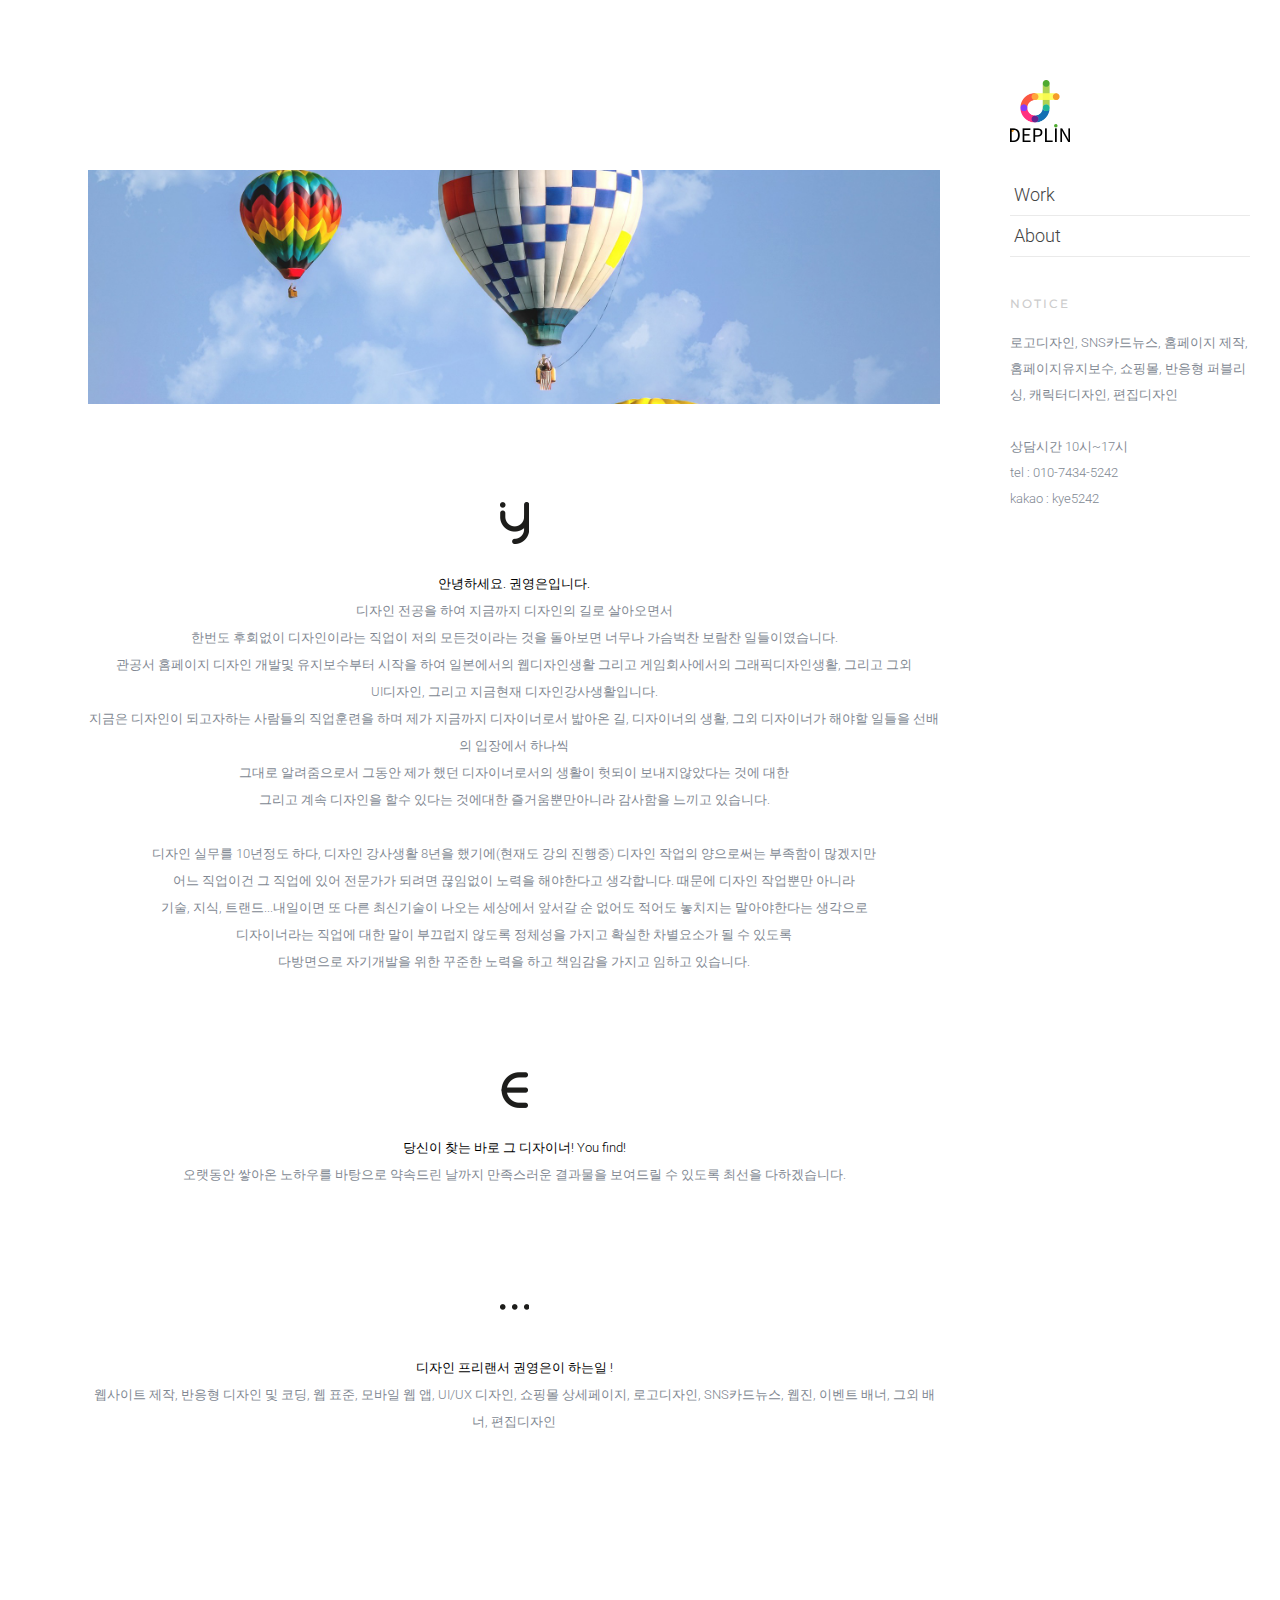
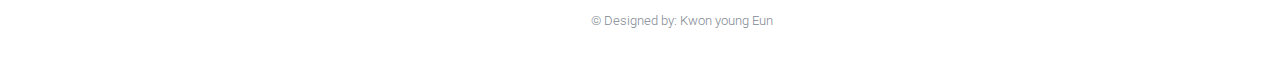
<file: about.html>
<!DOCTYPE html>
<!--[if lt IE 7]>      <html class="no-js lt-ie9 lt-ie8 lt-ie7"> <![endif]-->
<!--[if IE 7]>         <html class="no-js lt-ie9 lt-ie8"> <![endif]-->
<!--[if IE 8]>         <html class="no-js lt-ie9"> <![endif]-->
<!--[if gt IE 8]><!-->
<html class="no-js"> <!--<![endif]-->

<head>
	<meta charset="utf-8">
	<meta http-equiv="X-UA-Compatible" content="IE=edge">
	<title>권영은 포트폴리오</title>
	<meta name="viewport" content="width=device-width, initial-scale=1">
	<meta name="description" content="Free HTML5 Template by FREEHTML5.CO" />
	<meta name="keywords" content="free html5, free template, free bootstrap, html5, css3, mobile first, responsive" />
	<meta name="author" content="FREEHTML5.CO" />


		<!-- Place favicon.ico and apple-touch-icon.png in the root directory -->
		<link rel="shortcut icon" href="images/favi.png">
	<!-- 
	//////////////////////////////////////////////////////

	FREE HTML5 TEMPLATE 
	DESIGNED & DEVELOPED by FREEHTML5.CO
		
	Website: 		http://freehtml5.co/
	Email: 			info@freehtml5.co
	Twitter: 		http://twitter.com/fh5co
	Facebook: 		https://www.facebook.com/fh5co

	//////////////////////////////////////////////////////
	 -->

	<!-- Facebook and Twitter integration -->
	<meta property="og:title" content="" />
	<meta property="og:image" content="" />
	<meta property="og:url" content="" />
	<meta property="og:site_name" content="" />
	<meta property="og:description" content="" />
	<meta name="twitter:title" content="" />
	<meta name="twitter:image" content="" />
	<meta name="twitter:url" content="" />
	<meta name="twitter:card" content="" />

	<!-- Place favicon.ico and apple-touch-icon.png in the root directory -->
	<link rel="shortcut icon" href="favicon.ico">

	<!-- Google Webfonts -->
	<link href='http://fonts.googleapis.com/css?family=Roboto:400,300,100,500' rel='stylesheet' type='text/css'>
	<link href='https://fonts.googleapis.com/css?family=Montserrat:400,700' rel='stylesheet' type='text/css'>

	<!-- Animate.css -->
	<link rel="stylesheet" href="css/animate.css">
	<!-- Icomoon Icon Fonts-->
	<link rel="stylesheet" href="css/icomoon.css">
	<!-- Magnific Popup -->
	<link rel="stylesheet" href="css/magnific-popup.css">
	<!-- Salvattore -->
	<link rel="stylesheet" href="css/salvattore.css">
	<!-- Theme Style -->
	<link rel="stylesheet" href="css/style.css">
	<!-- Modernizr JS -->
	<script src="js/modernizr-2.6.2.min.js"></script>
	<!-- FOR IE9 below -->
	<!--[if lt IE 9]>
	<script src="js/respond.min.js"></script>
	<![endif]-->

</head>

<body>

	<div id="fh5co-offcanvass">
		<h1 class="fh5co-logo"><a class="navbar-brand" href="index.html"><img src="images/logo.png"></a></h1>
		<ul>
			<li><a href="index.html">Work</a></li>
			<li><a href="about.html">About</a></li>
			<!-- <li><a href="pricing.html">Pricing</a></li> -->
			<!-- <li><a href="contact.html">Contact</a></li> -->
		</ul>
		<h3 class="fh5co-lead">Notice</h3>
		<p class="fh5co-social-icons">

			로고디자인, SNS카드뉴스, 홈페이지 제작, 홈페이지유지보수, 쇼핑몰, 반응형 퍼블리싱, 캐릭터디자인, 편집디자인<br><br>


			상담시간 10시~17시<br>tel : 010-7434-5242<br>kakao : kye5242<br>
		</p>
	</div>
	<header id="fh5co-header" role="banner">
		<div class="container">
			<div class="row">
				<div class="col-md-12">
					<a href="#" class="fh5co-menu-btn js-fh5co-menu-btn"> <i class="icon-menu"></i></a>
					<a class="navbar-brand" href="index.html"><img src="images/logo.png"></a>
				</div>
			</div>
		</div>
	</header>
	<!-- END .header -->


	<div id="fh5co-main">
		<div class="container">
			<div class="row">
				<div class="col-md-8 col-md-offset-2">

					<div class="fh5co-spacer fh5co-spacer-sm"></div>
					<p>
						<img src="images/img_29_large.jpg" alt="Free HTML5 template by FREEHTML5.co"
							class="img-rounded img-responsive">
					</p>

					<p class="about"><img src="images/logo_y.png"><br><br>
						<small><span>안녕하세요. 권영은입니다.</span><br>
							디자인 전공을 하여 지금까지 디자인의 길로 살아오면서<br>
							한번도 후회없이 디자인이라는 직업이 저의 모든것이라는 것을 돌아보면 너무나 가슴벅찬 보람찬 일들이였습니다.<br>

							관공서 홈페이지 디자인 개발및 유지보수부터 시작을 하여 일본에서의 웹디자인생활 그리고 게임회사에서의 그래픽디자인생활, 그리고 그외<br>
							UI디자인, 그리고 지금현재 디자인강사생활입니다.<br>

							지금은 디자인이 되고자하는 사람들의 직업훈련을 하며 제가 지금까지 디자이너로서 밟아온 길, 디자이너의 생활, 그외 디자이너가 해야할 일들을 선배의 입장에서 하나씩<br>
							그대로 알려줌으로서 그동안 제가 했던 디자이너로서의 생활이 헛되이 보내지않았다는 것에 대한 <br>그리고 계속 디자인을 할수 있다는 것에대한 즐거움뿐만아니라 감사함을 느끼고 있습니다.<br><br>
							
							디자인 실무를 10년정도 하다, 디자인 강사생활 8년을 했기에(현재도 강의 진행중) 디자인 작업의 양으로써는 부족함이 많겠지만<br> 어느 직업이건 그 직업에 있어 전문가가 되려면 끊임없이 
							노력을 해야한다고 생각합니다. 때문에  디자인 작업뿐만 아니라 <br>기술, 지식, 트랜드...내일이면 또 다른 최신기술이 나오는 세상에서
							앞서갈 순 없어도 적어도 놓치지는 말아야한다는 생각으로<br>
							
							디자이너라는 직업에 대한 말이 부끄럽지 않도록 정체성을 가지고 
							확실한 차별요소가 될 수 있도록<br> 다방면으로 자기개발을 위한 꾸준한 노력을 하고 책임감을 가지고 임하고 있습니다.
							
						</small>
					</p>

					<p class="about"> <img src="images/logo_e.png"><br><br>
						<small><span>당신이 찾는 바로 그 디자이너! You find!</span><br>
							오랫동안 쌓아온 노하우를 바탕으로 약속드린 날까지 만족스러운 결과물을 보여드릴 수 있도록
							최선을 다하겠습니다.</small>
					</p>

					<p class="about"> <img src="images/logo_img3.png"><br><br>
						<small><span>디자인 프리랜서 권영은이 하는일 !</span><br>
							웹사이트 제작, 반응형 디자인 및 코딩, 웹 표준, 모바일 웹 앱,
							UI/UX 디자인, 쇼핑몰 상세페이지, 로고디자인, SNS카드뉴스, 웹진, 이벤트 배너, 그외 배너, 편집디자인
						</small>
					</p>

				</div>


			</div>
		</div>
	</div>
	<button onclick="topFunction()" id="myBtn" title="상위로 이동"></button>
	<footer id="fh5co-footer">

		<div class="container">
			<div class="row row-padded">
				<div class="col-md-12 text-center">

					<p><small>&copy; Designed by: Kwon young Eun </small></p>
				</div>
			</div>
		</div>
	</footer>

	<script>
		// script.js
		
		// 버튼을 가져옴
		let myButton = document.getElementById("myBtn");
		
		// 사용자가 페이지를 스크롤할 때마다 실행됨
		window.onscroll = function() {
			scrollFunction();
		};
		
		function scrollFunction() {
			// 20px 이상 스크롤했을 때 버튼 표시
			if (document.body.scrollTop > 20 || document.documentElement.scrollTop > 20) {
				myButton.style.display = "block";
			} else {
				myButton.style.display = "none";
			}
		}
		
		// 부드러운 스크롤 구현
		function smoothScrollTo(targetPosition, duration) {
			const start = document.documentElement.scrollTop || document.body.scrollTop;
			const distance = targetPosition - start;
			let startTime = null;
		
			function animation(currentTime) {
				if (startTime === null) startTime = currentTime;
				const timeElapsed = currentTime - startTime;
				const run = ease(timeElapsed, start, distance, duration);
				window.scrollTo(0, run);
				if (timeElapsed < duration) requestAnimationFrame(animation);
			}
		
			// Ease function for smooth scrolling
			function ease(t, b, c, d) {
				t /= d / 2;
				if (t < 1) return c / 2 * t * t + b;
				t--;
				return -c / 2 * (t * (t - 2) - 1) + b;
			}
		
			requestAnimationFrame(animation);
		}
		
		// 버튼 클릭 시 페이지 상단으로 부드럽게 이동
		function topFunction() {
			smoothScrollTo(0, 600); // 600ms 동안 스크롤
		}
		
			
		</script>
	<!-- jQuery -->
	<script src="js/jquery.min.js"></script>
	<!-- jQuery Easing -->
	<script src="js/jquery.easing.1.3.js"></script>
	<!-- Bootstrap -->
	<script src="js/bootstrap.min.js"></script>
	<!-- Waypoints -->
	<script src="js/jquery.waypoints.min.js"></script>
	<!-- Magnific Popup -->
	<script src="js/jquery.magnific-popup.min.js"></script>
	<!-- Salvattore -->
	<script src="js/salvattore.min.js"></script>
	<!-- Main JS -->
	<script src="js/main.js"></script>




</body>

</html>
</file>
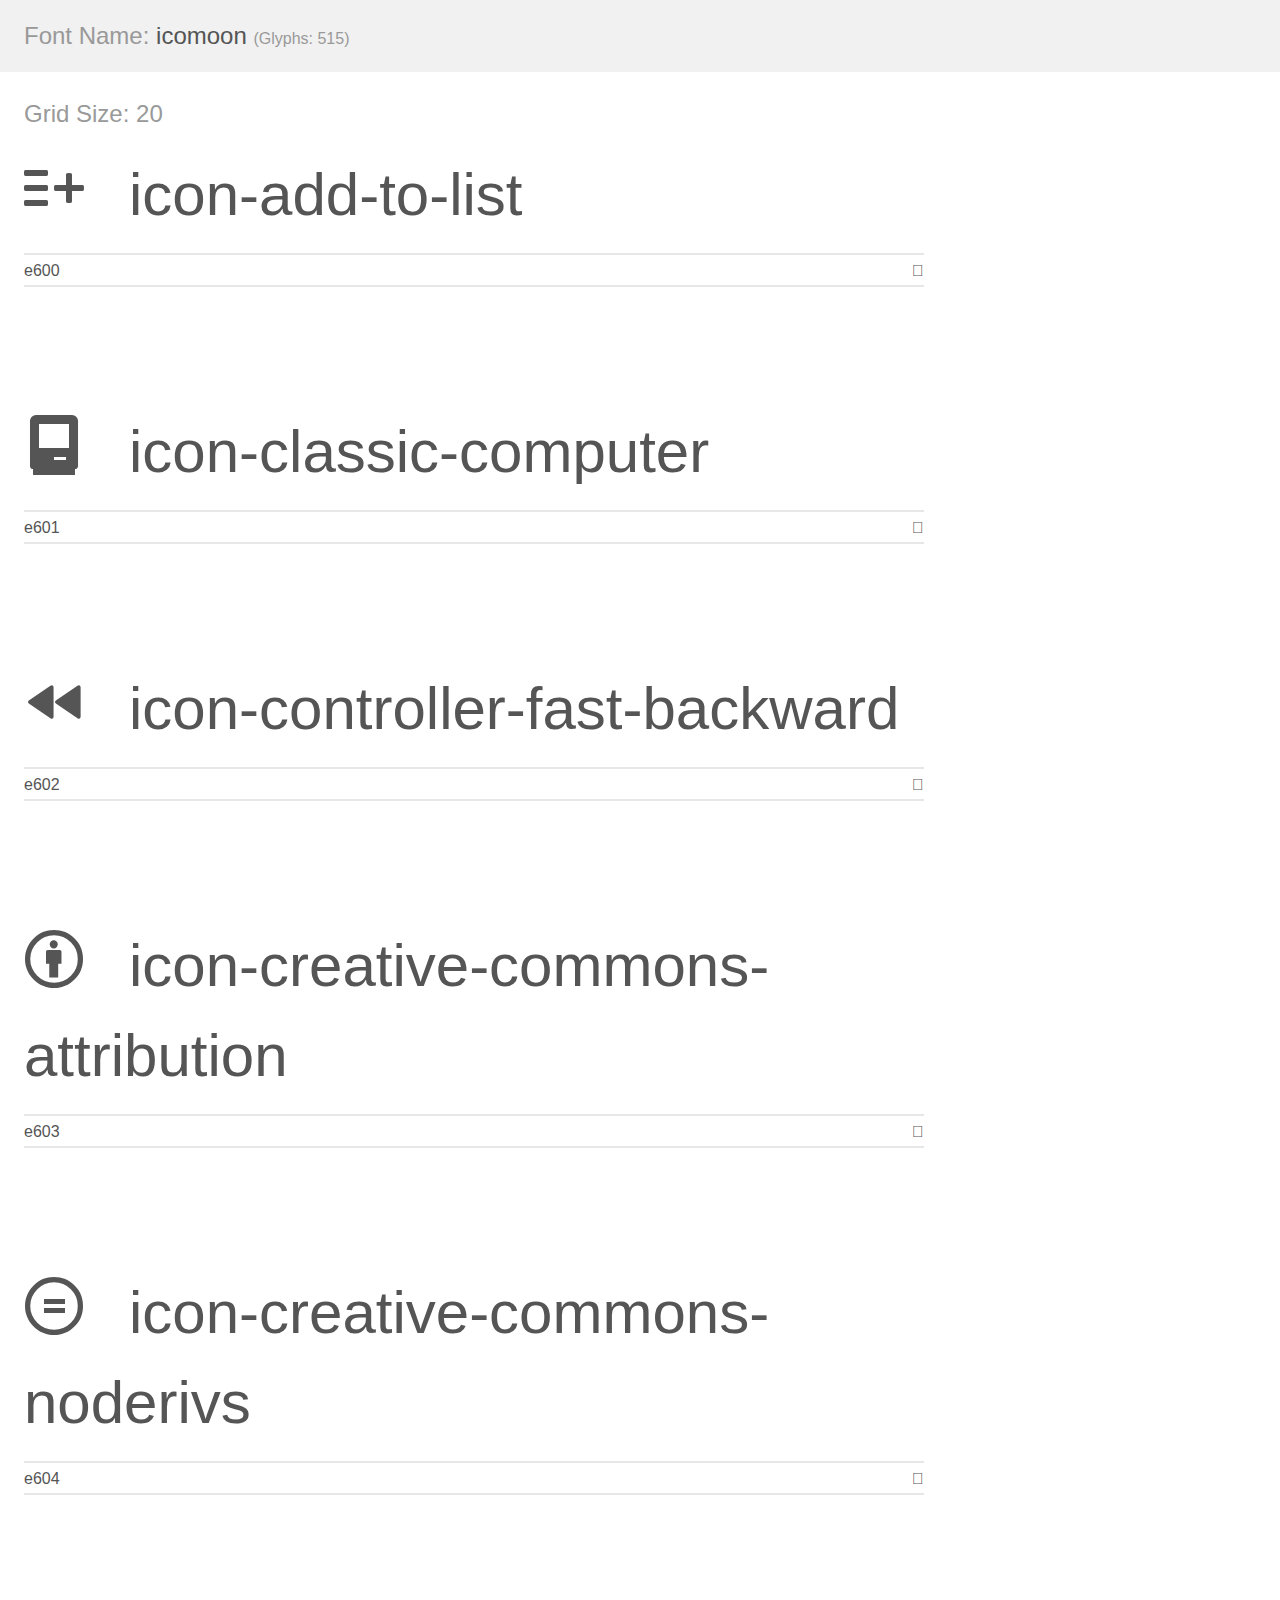
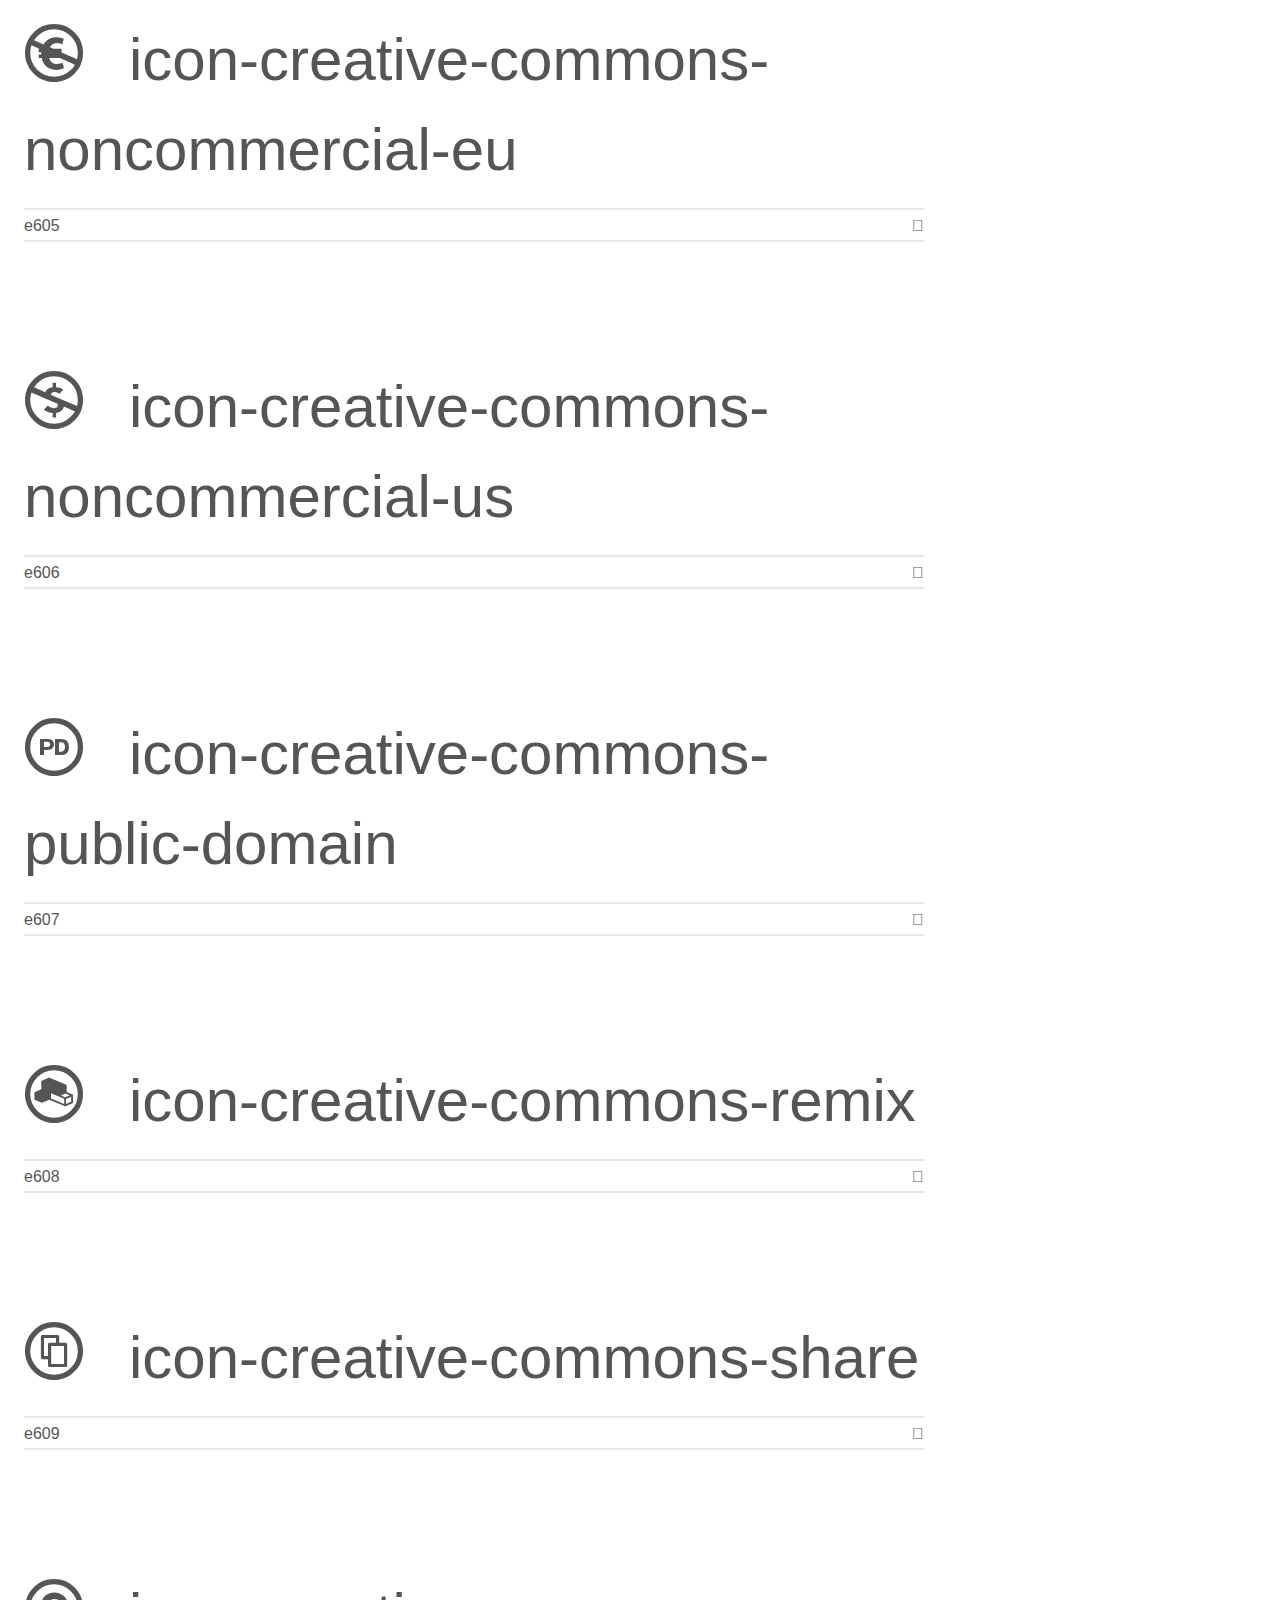
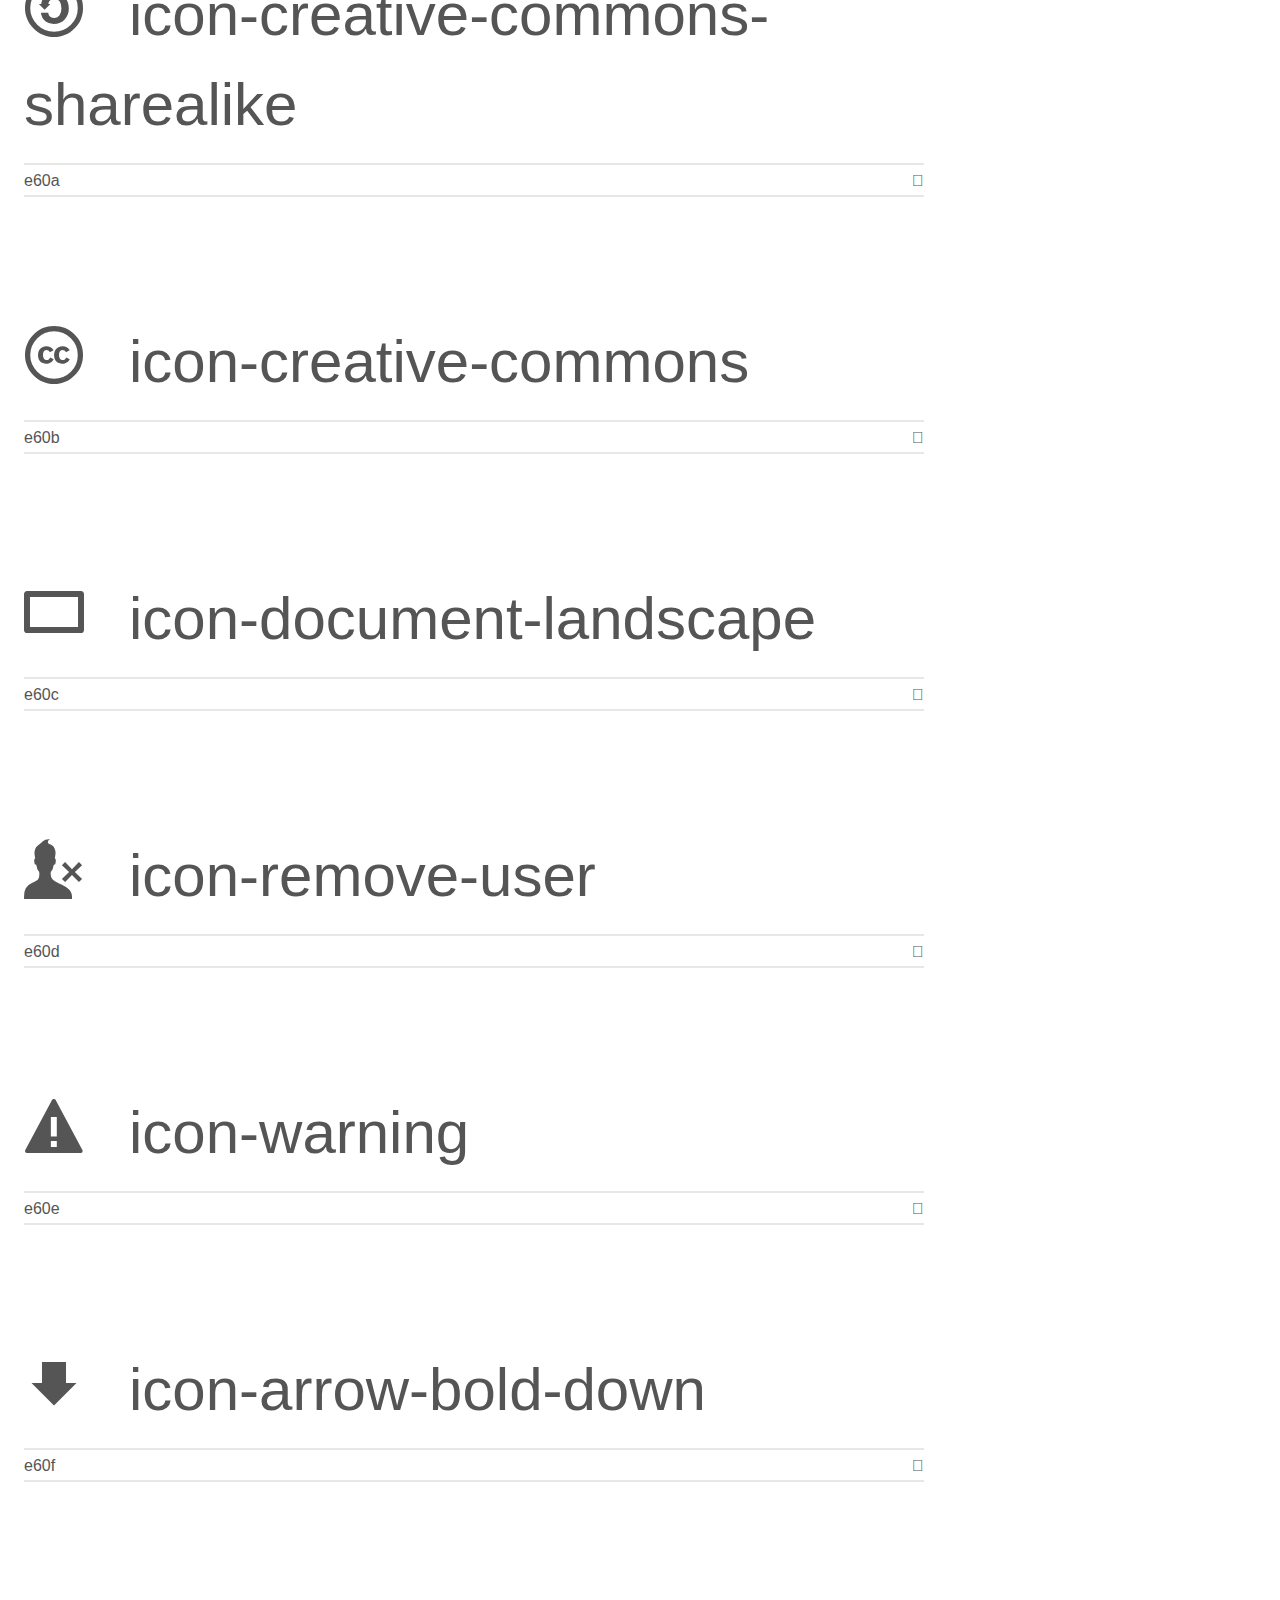
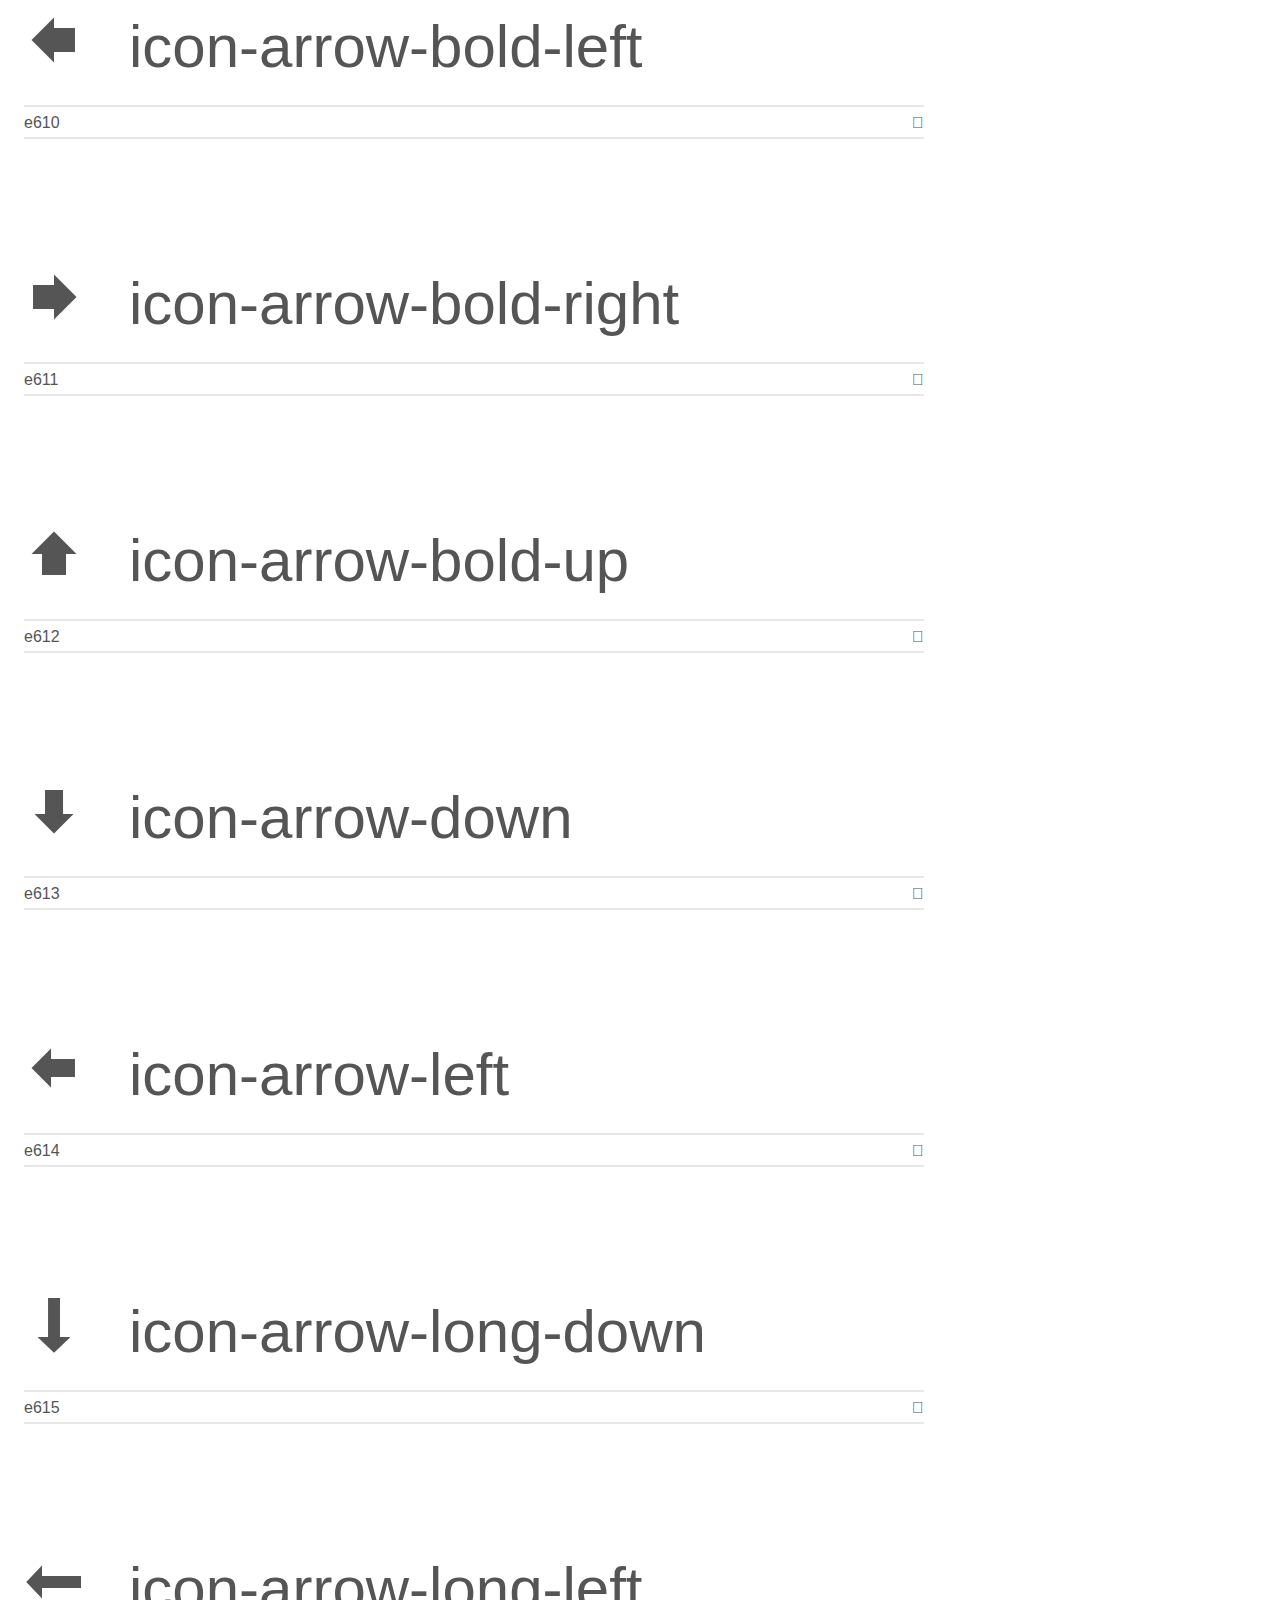
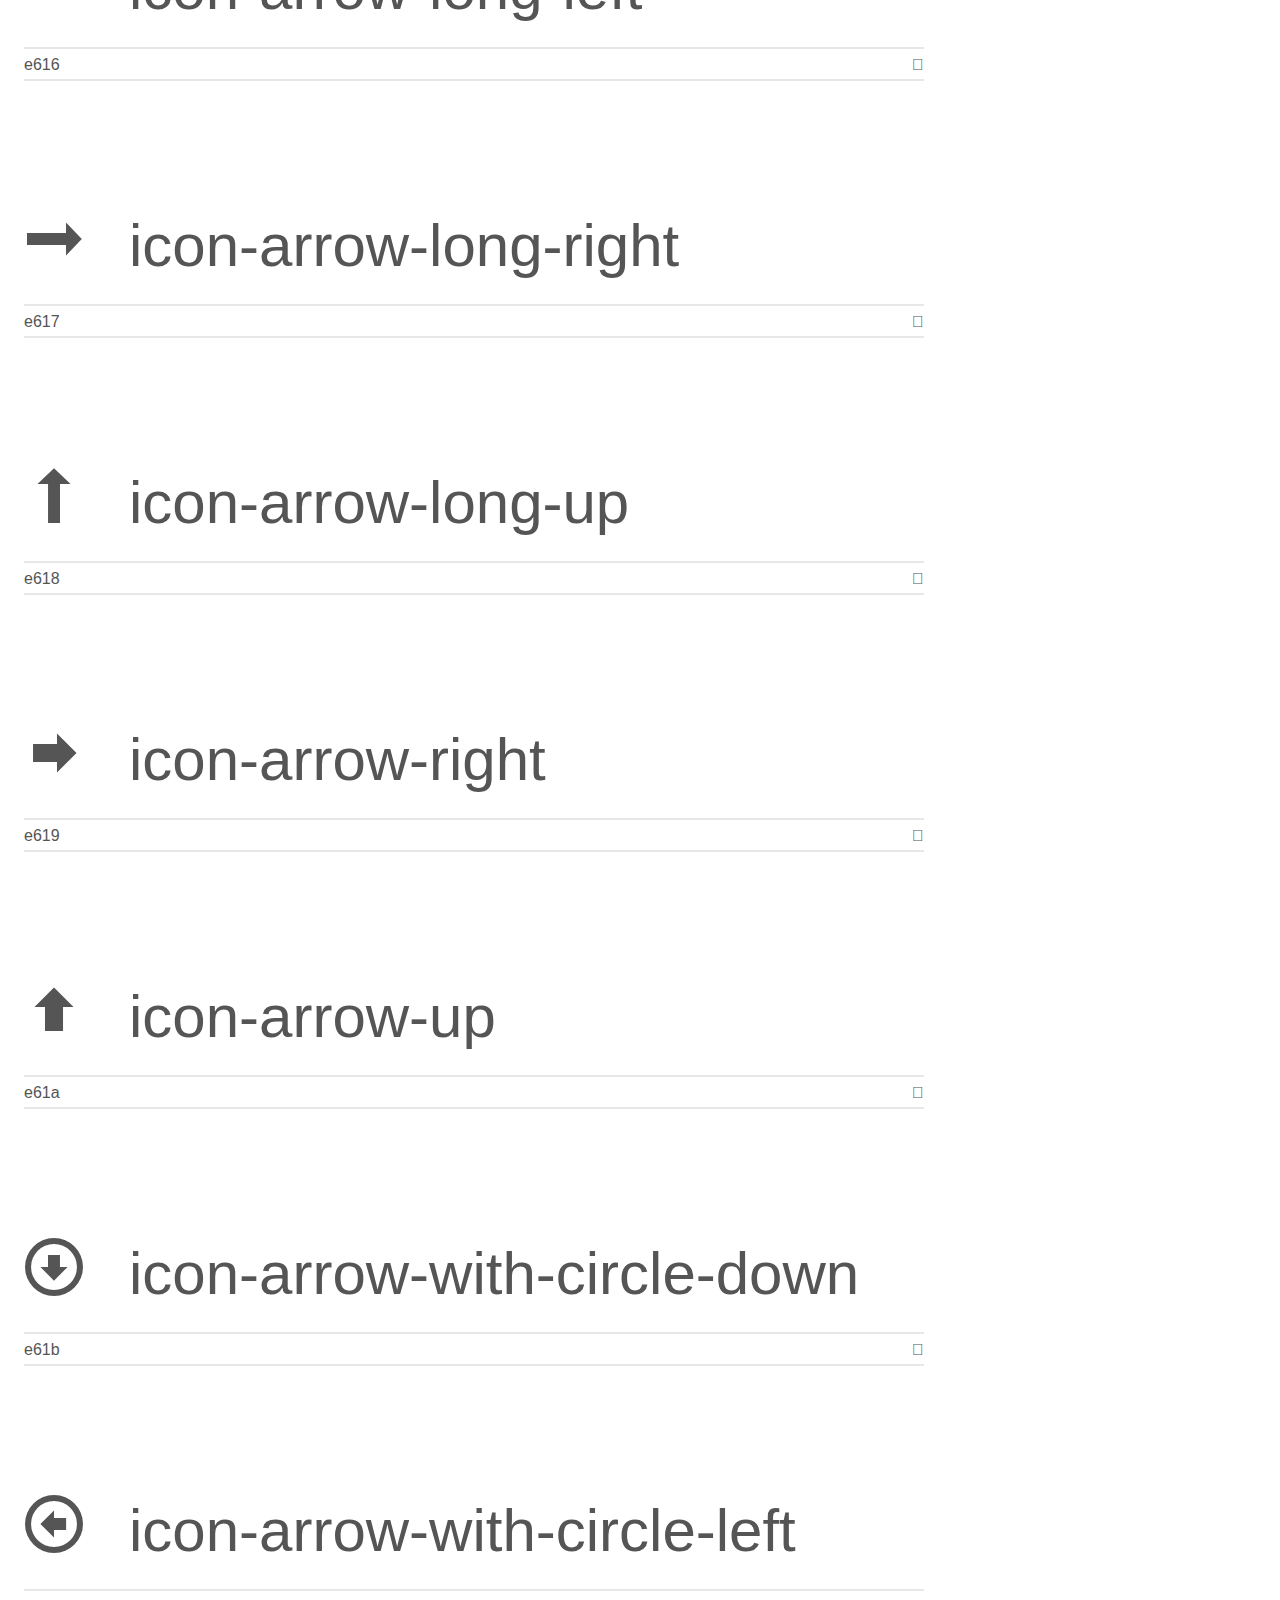
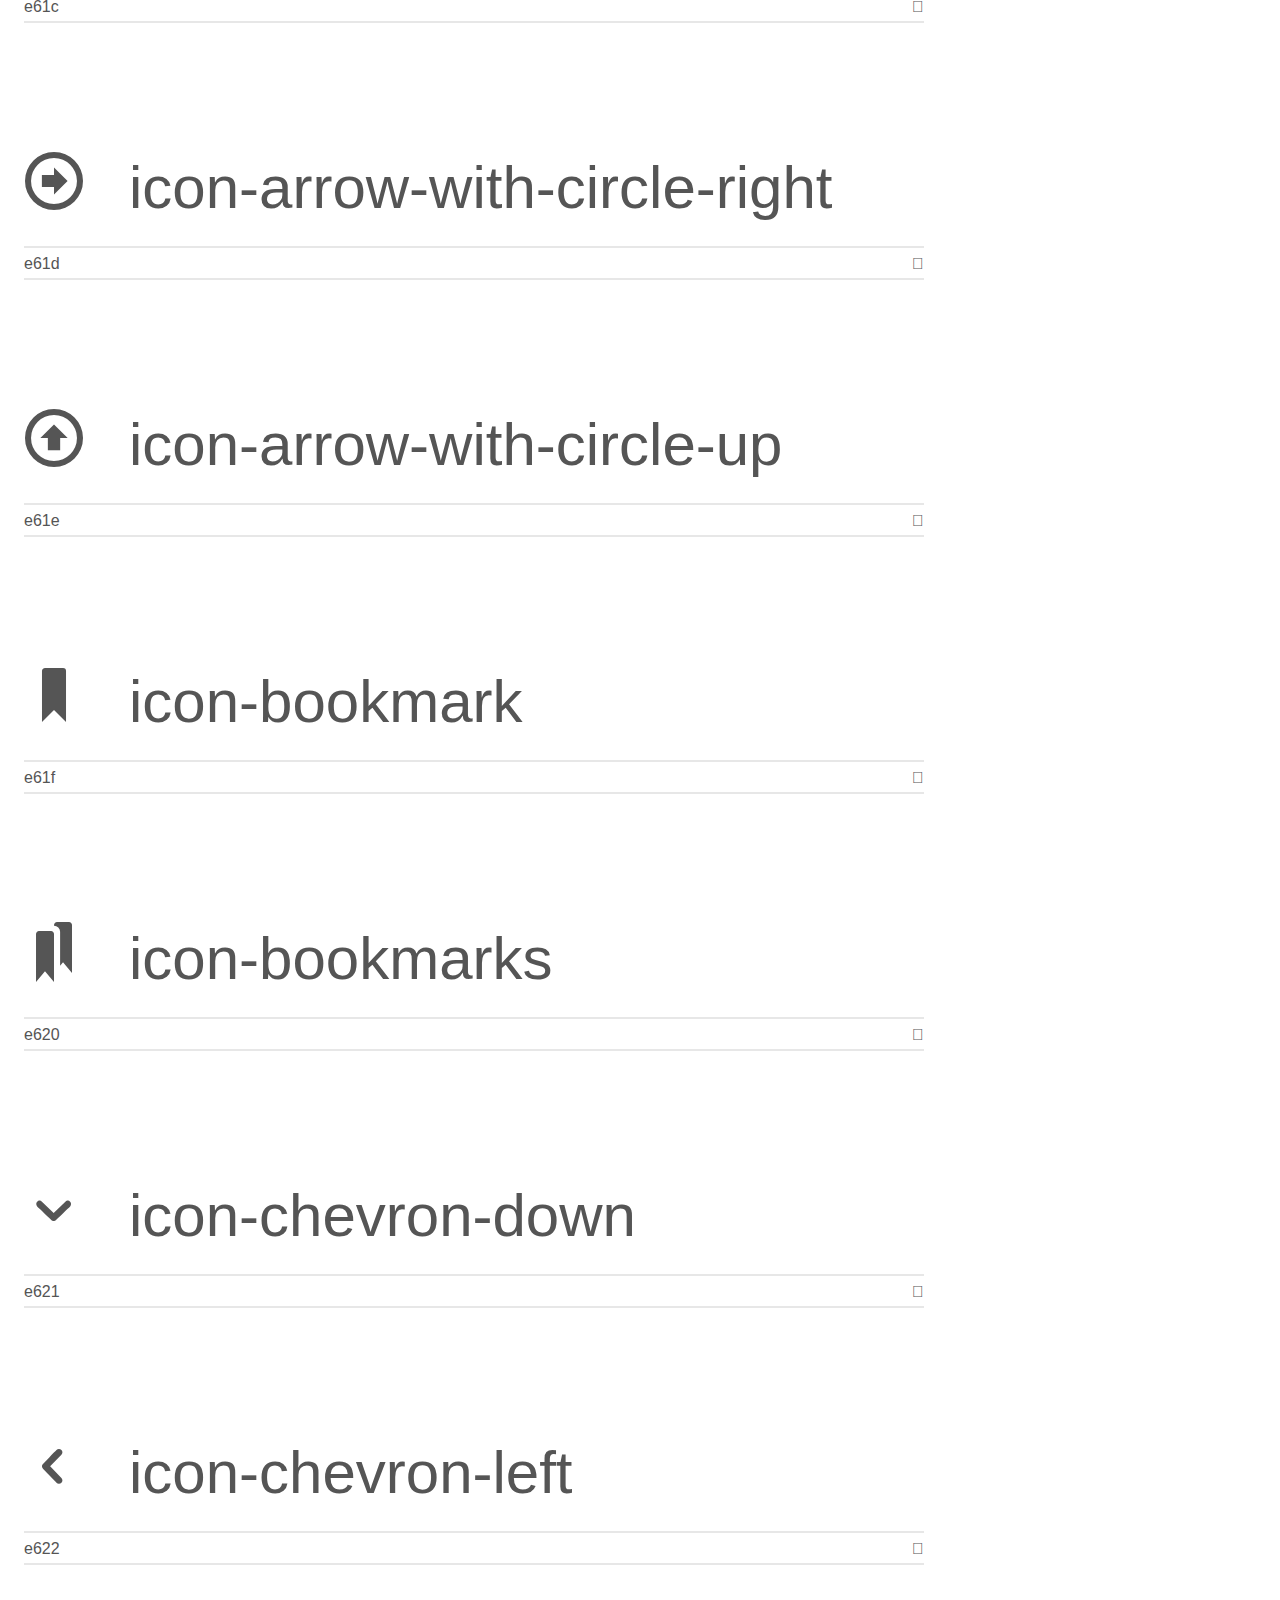
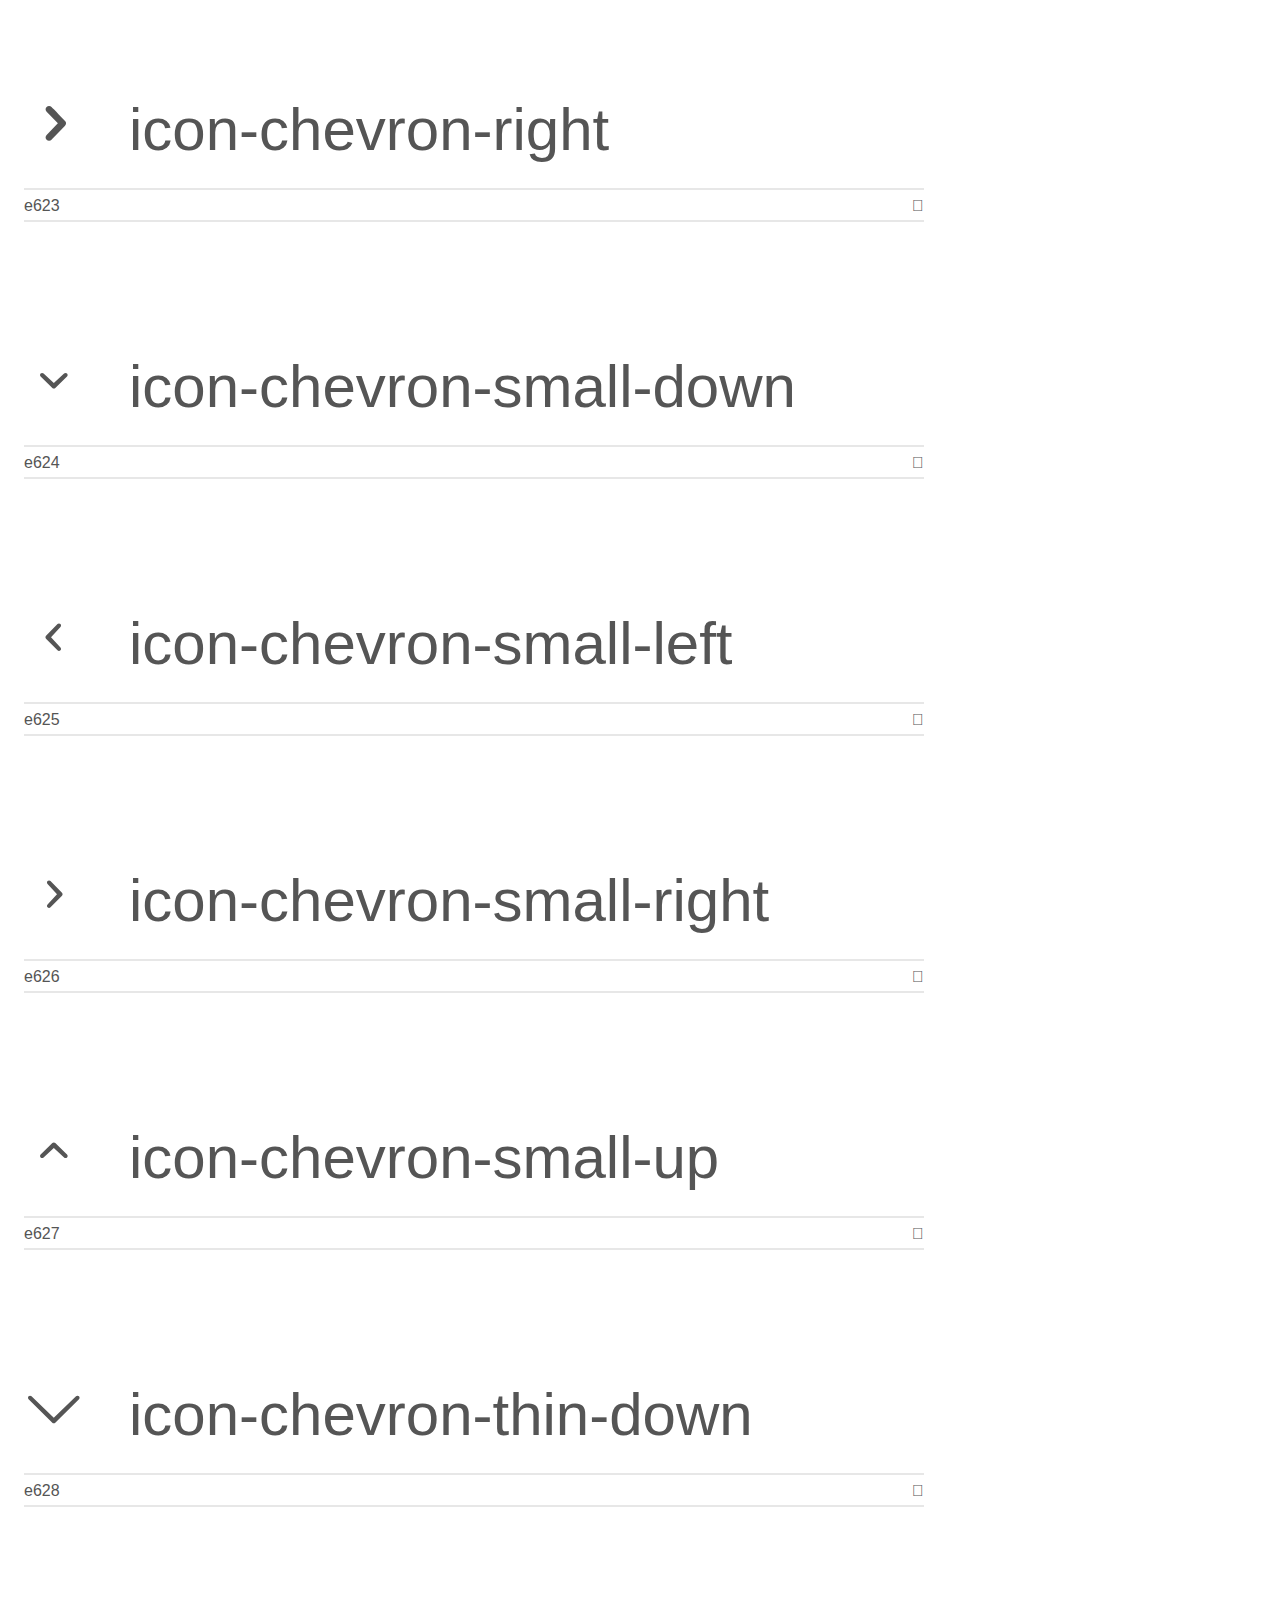
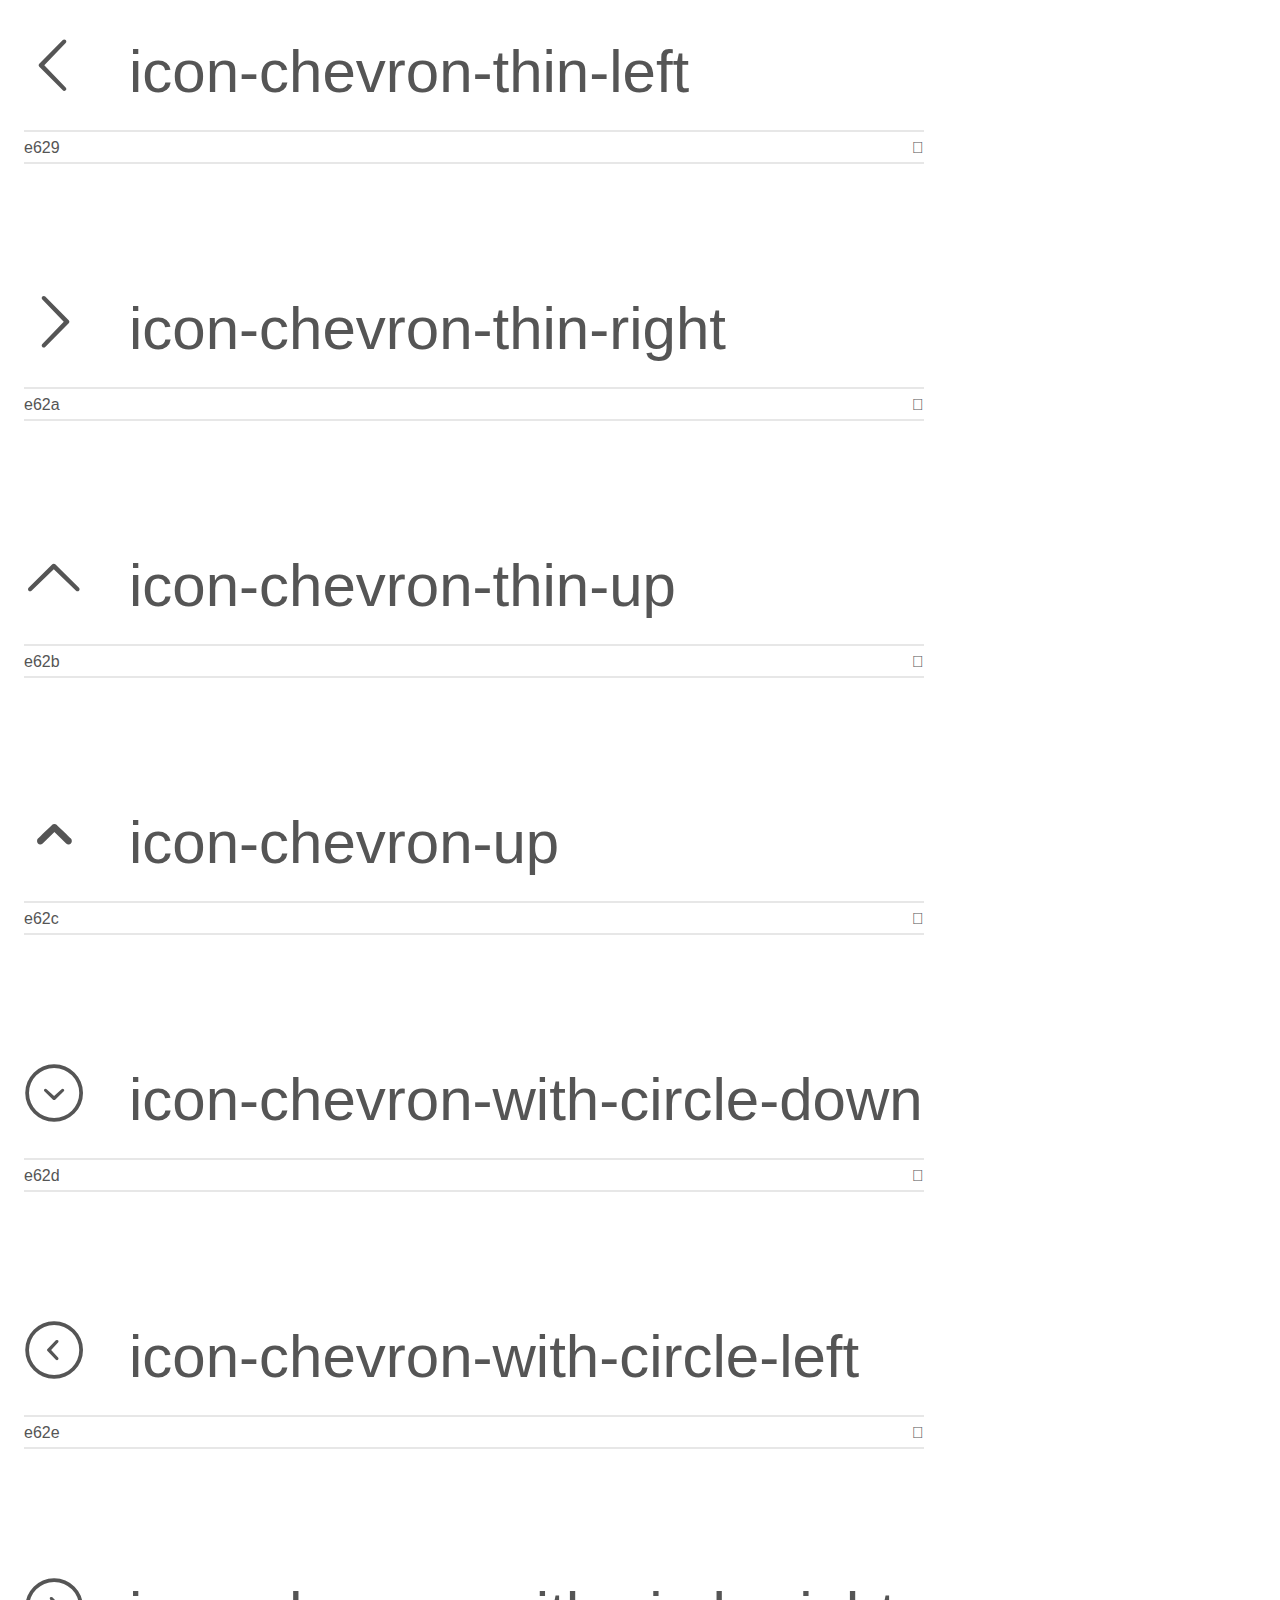
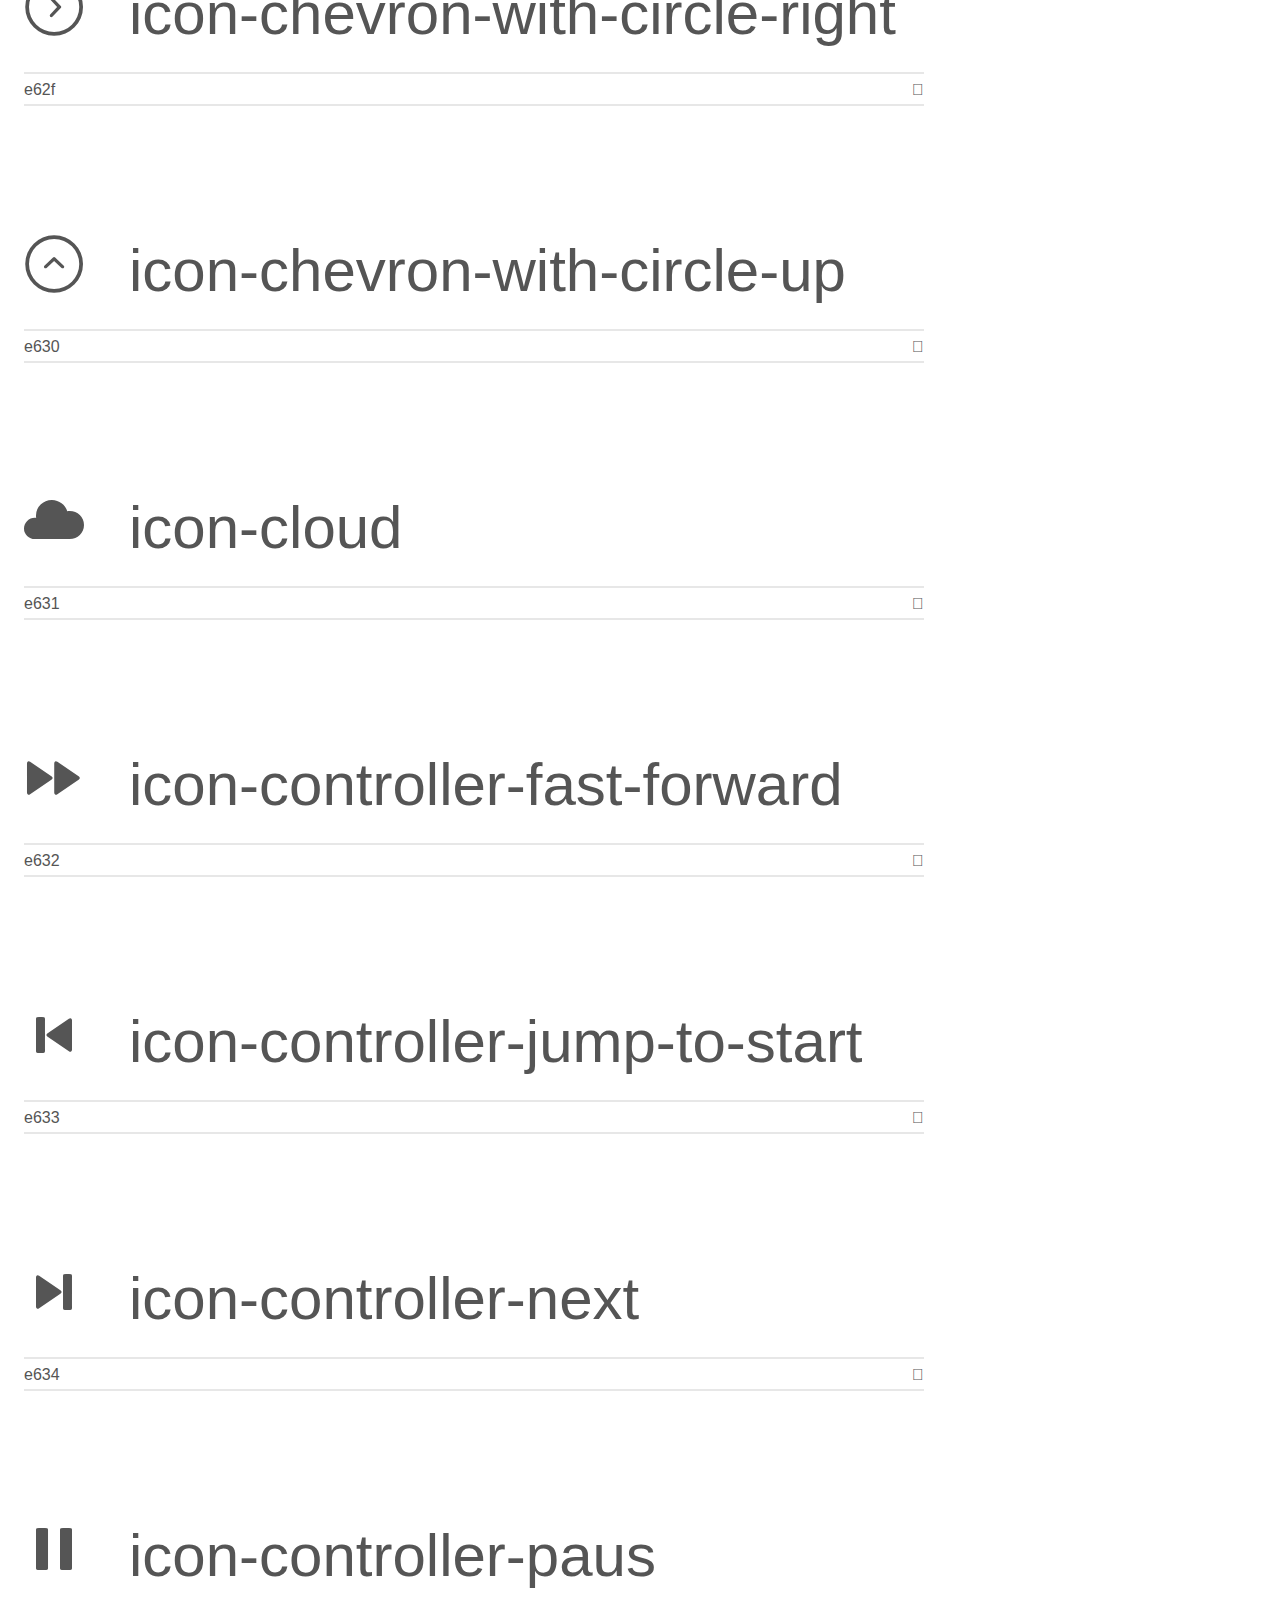
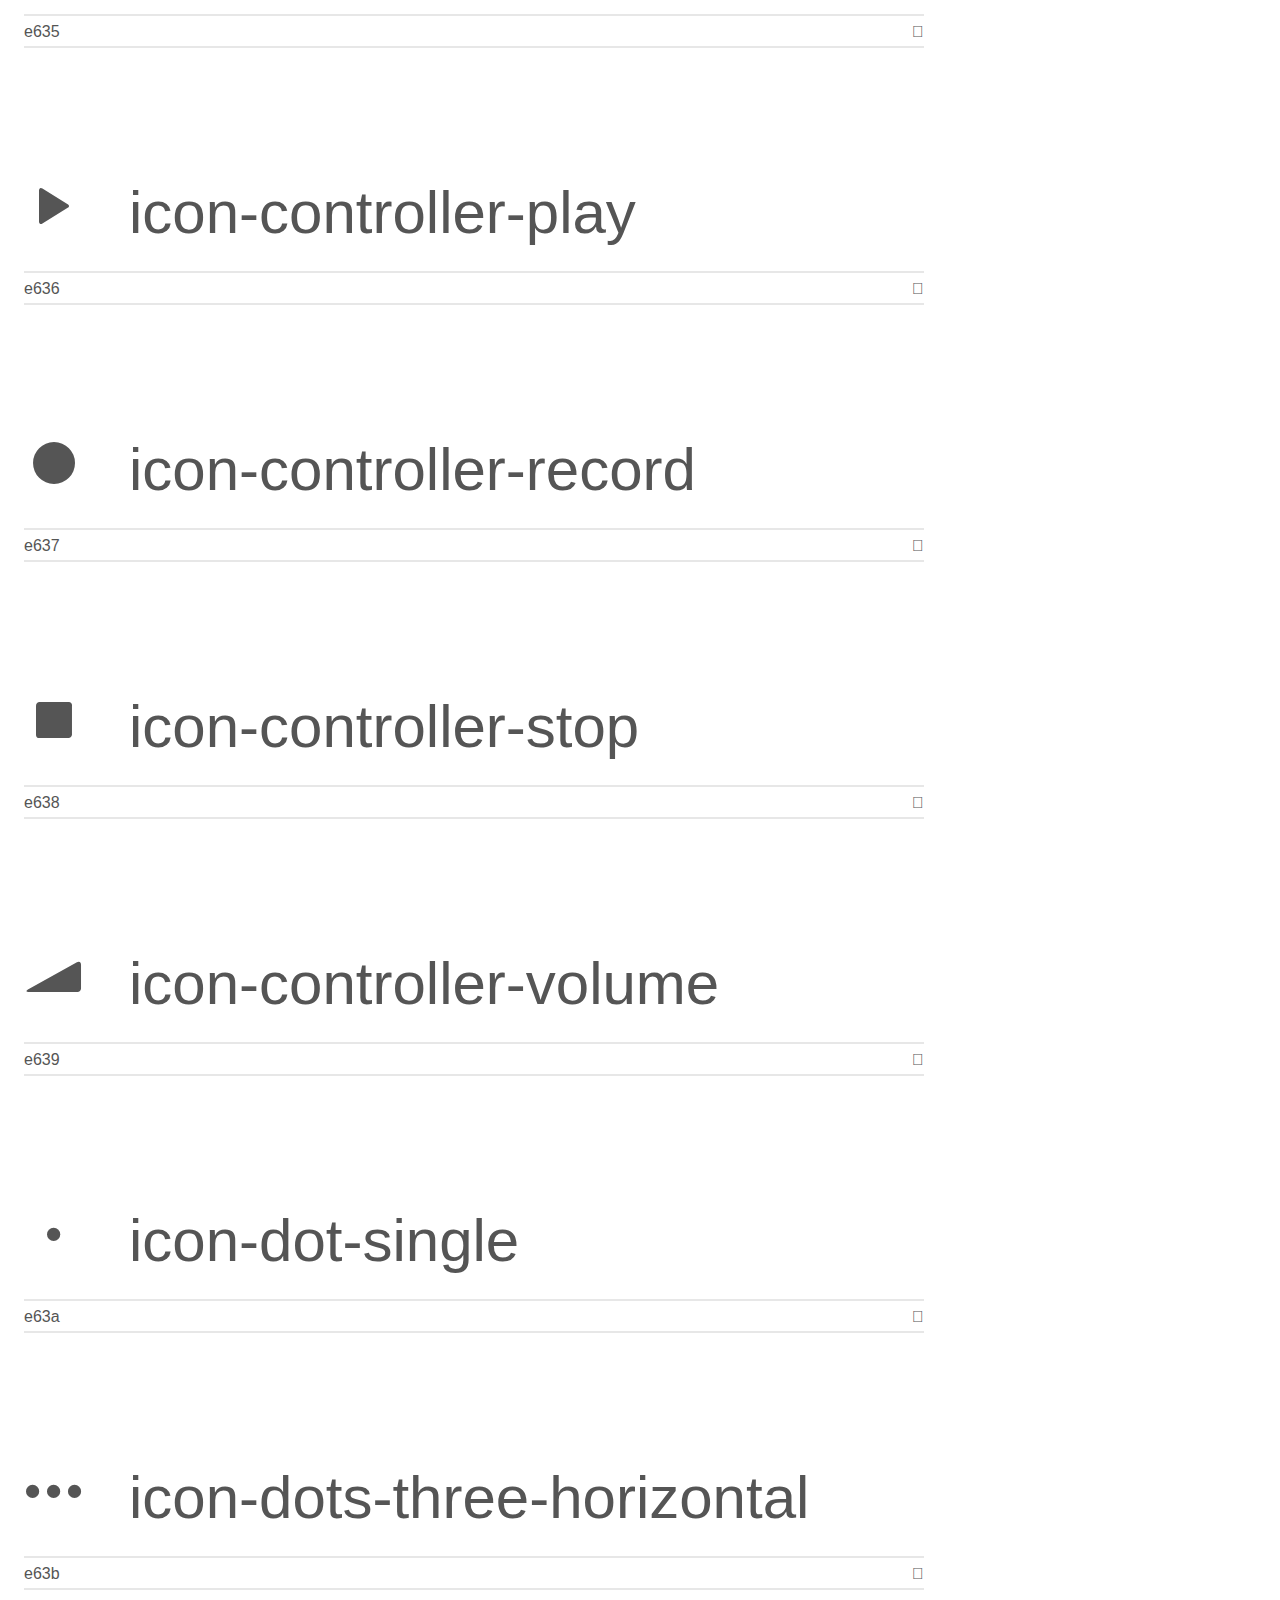
<file: fonts/icomoon/icomoon/demo.html>
<!doctype html>
<html>
<head>
	<meta charset="utf-8">
	<title>IcoMoon Demo</title>
	<meta name="description" content="An Icon Font Generated By IcoMoon.io">
	<meta name="viewport" content="width=device-width, initial-scale=1">
	<link rel="stylesheet" href="demo-files/demo.css">
	<link rel="stylesheet" href="style.css"></head>
<body>
	<div class="bgc1 clearfix">
		<h1 class="mhmm mvm"><span class="fgc1">Font Name:</span> icomoon <small class="fgc1">(Glyphs:&nbsp;515)</small></h1>
	</div>
	<div class="clearfix mhl ptl">
		<h1 class="mvm mtn fgc1">Grid Size: 20</h1>
		<div class="glyph fs1">
			<div class="clearfix bshadow0 pbs">
				<span class="icon-add-to-list">
				
				</span>
				<span class="mls"> icon-add-to-list</span>
			</div>
			<fieldset class="fs0 size1of1 clearfix hidden-false">
				<input type="text" readonly value="e600" class="unit size1of2" />
				<input type="text" maxlength="1" readonly value="&#xe600;" class="unitRight size1of2 talign-right" />
			</fieldset>
			<div class="fs0 bshadow0 clearfix hidden-true">
				<span class="unit pvs fgc1">liga: </span>
				<input type="text" readonly value="" class="liga unitRight" />
			</div>
		</div>
		<div class="glyph fs1">
			<div class="clearfix bshadow0 pbs">
				<span class="icon-classic-computer">
				
				</span>
				<span class="mls"> icon-classic-computer</span>
			</div>
			<fieldset class="fs0 size1of1 clearfix hidden-false">
				<input type="text" readonly value="e601" class="unit size1of2" />
				<input type="text" maxlength="1" readonly value="&#xe601;" class="unitRight size1of2 talign-right" />
			</fieldset>
			<div class="fs0 bshadow0 clearfix hidden-true">
				<span class="unit pvs fgc1">liga: </span>
				<input type="text" readonly value="" class="liga unitRight" />
			</div>
		</div>
		<div class="glyph fs1">
			<div class="clearfix bshadow0 pbs">
				<span class="icon-controller-fast-backward">
				
				</span>
				<span class="mls"> icon-controller-fast-backward</span>
			</div>
			<fieldset class="fs0 size1of1 clearfix hidden-false">
				<input type="text" readonly value="e602" class="unit size1of2" />
				<input type="text" maxlength="1" readonly value="&#xe602;" class="unitRight size1of2 talign-right" />
			</fieldset>
			<div class="fs0 bshadow0 clearfix hidden-true">
				<span class="unit pvs fgc1">liga: </span>
				<input type="text" readonly value="" class="liga unitRight" />
			</div>
		</div>
		<div class="glyph fs1">
			<div class="clearfix bshadow0 pbs">
				<span class="icon-creative-commons-attribution">
				
				</span>
				<span class="mls"> icon-creative-commons-attribution</span>
			</div>
			<fieldset class="fs0 size1of1 clearfix hidden-false">
				<input type="text" readonly value="e603" class="unit size1of2" />
				<input type="text" maxlength="1" readonly value="&#xe603;" class="unitRight size1of2 talign-right" />
			</fieldset>
			<div class="fs0 bshadow0 clearfix hidden-true">
				<span class="unit pvs fgc1">liga: </span>
				<input type="text" readonly value="" class="liga unitRight" />
			</div>
		</div>
		<div class="glyph fs1">
			<div class="clearfix bshadow0 pbs">
				<span class="icon-creative-commons-noderivs">
				
				</span>
				<span class="mls"> icon-creative-commons-noderivs</span>
			</div>
			<fieldset class="fs0 size1of1 clearfix hidden-false">
				<input type="text" readonly value="e604" class="unit size1of2" />
				<input type="text" maxlength="1" readonly value="&#xe604;" class="unitRight size1of2 talign-right" />
			</fieldset>
			<div class="fs0 bshadow0 clearfix hidden-true">
				<span class="unit pvs fgc1">liga: </span>
				<input type="text" readonly value="" class="liga unitRight" />
			</div>
		</div>
		<div class="glyph fs1">
			<div class="clearfix bshadow0 pbs">
				<span class="icon-creative-commons-noncommercial-eu">
				
				</span>
				<span class="mls"> icon-creative-commons-noncommercial-eu</span>
			</div>
			<fieldset class="fs0 size1of1 clearfix hidden-false">
				<input type="text" readonly value="e605" class="unit size1of2" />
				<input type="text" maxlength="1" readonly value="&#xe605;" class="unitRight size1of2 talign-right" />
			</fieldset>
			<div class="fs0 bshadow0 clearfix hidden-true">
				<span class="unit pvs fgc1">liga: </span>
				<input type="text" readonly value="" class="liga unitRight" />
			</div>
		</div>
		<div class="glyph fs1">
			<div class="clearfix bshadow0 pbs">
				<span class="icon-creative-commons-noncommercial-us">
				
				</span>
				<span class="mls"> icon-creative-commons-noncommercial-us</span>
			</div>
			<fieldset class="fs0 size1of1 clearfix hidden-false">
				<input type="text" readonly value="e606" class="unit size1of2" />
				<input type="text" maxlength="1" readonly value="&#xe606;" class="unitRight size1of2 talign-right" />
			</fieldset>
			<div class="fs0 bshadow0 clearfix hidden-true">
				<span class="unit pvs fgc1">liga: </span>
				<input type="text" readonly value="" class="liga unitRight" />
			</div>
		</div>
		<div class="glyph fs1">
			<div class="clearfix bshadow0 pbs">
				<span class="icon-creative-commons-public-domain">
				
				</span>
				<span class="mls"> icon-creative-commons-public-domain</span>
			</div>
			<fieldset class="fs0 size1of1 clearfix hidden-false">
				<input type="text" readonly value="e607" class="unit size1of2" />
				<input type="text" maxlength="1" readonly value="&#xe607;" class="unitRight size1of2 talign-right" />
			</fieldset>
			<div class="fs0 bshadow0 clearfix hidden-true">
				<span class="unit pvs fgc1">liga: </span>
				<input type="text" readonly value="" class="liga unitRight" />
			</div>
		</div>
		<div class="glyph fs1">
			<div class="clearfix bshadow0 pbs">
				<span class="icon-creative-commons-remix">
				
				</span>
				<span class="mls"> icon-creative-commons-remix</span>
			</div>
			<fieldset class="fs0 size1of1 clearfix hidden-false">
				<input type="text" readonly value="e608" class="unit size1of2" />
				<input type="text" maxlength="1" readonly value="&#xe608;" class="unitRight size1of2 talign-right" />
			</fieldset>
			<div class="fs0 bshadow0 clearfix hidden-true">
				<span class="unit pvs fgc1">liga: </span>
				<input type="text" readonly value="" class="liga unitRight" />
			</div>
		</div>
		<div class="glyph fs1">
			<div class="clearfix bshadow0 pbs">
				<span class="icon-creative-commons-share">
				
				</span>
				<span class="mls"> icon-creative-commons-share</span>
			</div>
			<fieldset class="fs0 size1of1 clearfix hidden-false">
				<input type="text" readonly value="e609" class="unit size1of2" />
				<input type="text" maxlength="1" readonly value="&#xe609;" class="unitRight size1of2 talign-right" />
			</fieldset>
			<div class="fs0 bshadow0 clearfix hidden-true">
				<span class="unit pvs fgc1">liga: </span>
				<input type="text" readonly value="" class="liga unitRight" />
			</div>
		</div>
		<div class="glyph fs1">
			<div class="clearfix bshadow0 pbs">
				<span class="icon-creative-commons-sharealike">
				
				</span>
				<span class="mls"> icon-creative-commons-sharealike</span>
			</div>
			<fieldset class="fs0 size1of1 clearfix hidden-false">
				<input type="text" readonly value="e60a" class="unit size1of2" />
				<input type="text" maxlength="1" readonly value="&#xe60a;" class="unitRight size1of2 talign-right" />
			</fieldset>
			<div class="fs0 bshadow0 clearfix hidden-true">
				<span class="unit pvs fgc1">liga: </span>
				<input type="text" readonly value="" class="liga unitRight" />
			</div>
		</div>
		<div class="glyph fs1">
			<div class="clearfix bshadow0 pbs">
				<span class="icon-creative-commons">
				
				</span>
				<span class="mls"> icon-creative-commons</span>
			</div>
			<fieldset class="fs0 size1of1 clearfix hidden-false">
				<input type="text" readonly value="e60b" class="unit size1of2" />
				<input type="text" maxlength="1" readonly value="&#xe60b;" class="unitRight size1of2 talign-right" />
			</fieldset>
			<div class="fs0 bshadow0 clearfix hidden-true">
				<span class="unit pvs fgc1">liga: </span>
				<input type="text" readonly value="" class="liga unitRight" />
			</div>
		</div>
		<div class="glyph fs1">
			<div class="clearfix bshadow0 pbs">
				<span class="icon-document-landscape">
				
				</span>
				<span class="mls"> icon-document-landscape</span>
			</div>
			<fieldset class="fs0 size1of1 clearfix hidden-false">
				<input type="text" readonly value="e60c" class="unit size1of2" />
				<input type="text" maxlength="1" readonly value="&#xe60c;" class="unitRight size1of2 talign-right" />
			</fieldset>
			<div class="fs0 bshadow0 clearfix hidden-true">
				<span class="unit pvs fgc1">liga: </span>
				<input type="text" readonly value="" class="liga unitRight" />
			</div>
		</div>
		<div class="glyph fs1">
			<div class="clearfix bshadow0 pbs">
				<span class="icon-remove-user">
				
				</span>
				<span class="mls"> icon-remove-user</span>
			</div>
			<fieldset class="fs0 size1of1 clearfix hidden-false">
				<input type="text" readonly value="e60d" class="unit size1of2" />
				<input type="text" maxlength="1" readonly value="&#xe60d;" class="unitRight size1of2 talign-right" />
			</fieldset>
			<div class="fs0 bshadow0 clearfix hidden-true">
				<span class="unit pvs fgc1">liga: </span>
				<input type="text" readonly value="" class="liga unitRight" />
			</div>
		</div>
		<div class="glyph fs1">
			<div class="clearfix bshadow0 pbs">
				<span class="icon-warning">
				
				</span>
				<span class="mls"> icon-warning</span>
			</div>
			<fieldset class="fs0 size1of1 clearfix hidden-false">
				<input type="text" readonly value="e60e" class="unit size1of2" />
				<input type="text" maxlength="1" readonly value="&#xe60e;" class="unitRight size1of2 talign-right" />
			</fieldset>
			<div class="fs0 bshadow0 clearfix hidden-true">
				<span class="unit pvs fgc1">liga: </span>
				<input type="text" readonly value="" class="liga unitRight" />
			</div>
		</div>
		<div class="glyph fs1">
			<div class="clearfix bshadow0 pbs">
				<span class="icon-arrow-bold-down">
				
				</span>
				<span class="mls"> icon-arrow-bold-down</span>
			</div>
			<fieldset class="fs0 size1of1 clearfix hidden-false">
				<input type="text" readonly value="e60f" class="unit size1of2" />
				<input type="text" maxlength="1" readonly value="&#xe60f;" class="unitRight size1of2 talign-right" />
			</fieldset>
			<div class="fs0 bshadow0 clearfix hidden-true">
				<span class="unit pvs fgc1">liga: </span>
				<input type="text" readonly value="" class="liga unitRight" />
			</div>
		</div>
		<div class="glyph fs1">
			<div class="clearfix bshadow0 pbs">
				<span class="icon-arrow-bold-left">
				
				</span>
				<span class="mls"> icon-arrow-bold-left</span>
			</div>
			<fieldset class="fs0 size1of1 clearfix hidden-false">
				<input type="text" readonly value="e610" class="unit size1of2" />
				<input type="text" maxlength="1" readonly value="&#xe610;" class="unitRight size1of2 talign-right" />
			</fieldset>
			<div class="fs0 bshadow0 clearfix hidden-true">
				<span class="unit pvs fgc1">liga: </span>
				<input type="text" readonly value="" class="liga unitRight" />
			</div>
		</div>
		<div class="glyph fs1">
			<div class="clearfix bshadow0 pbs">
				<span class="icon-arrow-bold-right">
				
				</span>
				<span class="mls"> icon-arrow-bold-right</span>
			</div>
			<fieldset class="fs0 size1of1 clearfix hidden-false">
				<input type="text" readonly value="e611" class="unit size1of2" />
				<input type="text" maxlength="1" readonly value="&#xe611;" class="unitRight size1of2 talign-right" />
			</fieldset>
			<div class="fs0 bshadow0 clearfix hidden-true">
				<span class="unit pvs fgc1">liga: </span>
				<input type="text" readonly value="" class="liga unitRight" />
			</div>
		</div>
		<div class="glyph fs1">
			<div class="clearfix bshadow0 pbs">
				<span class="icon-arrow-bold-up">
				
				</span>
				<span class="mls"> icon-arrow-bold-up</span>
			</div>
			<fieldset class="fs0 size1of1 clearfix hidden-false">
				<input type="text" readonly value="e612" class="unit size1of2" />
				<input type="text" maxlength="1" readonly value="&#xe612;" class="unitRight size1of2 talign-right" />
			</fieldset>
			<div class="fs0 bshadow0 clearfix hidden-true">
				<span class="unit pvs fgc1">liga: </span>
				<input type="text" readonly value="" class="liga unitRight" />
			</div>
		</div>
		<div class="glyph fs1">
			<div class="clearfix bshadow0 pbs">
				<span class="icon-arrow-down">
				
				</span>
				<span class="mls"> icon-arrow-down</span>
			</div>
			<fieldset class="fs0 size1of1 clearfix hidden-false">
				<input type="text" readonly value="e613" class="unit size1of2" />
				<input type="text" maxlength="1" readonly value="&#xe613;" class="unitRight size1of2 talign-right" />
			</fieldset>
			<div class="fs0 bshadow0 clearfix hidden-true">
				<span class="unit pvs fgc1">liga: </span>
				<input type="text" readonly value="" class="liga unitRight" />
			</div>
		</div>
		<div class="glyph fs1">
			<div class="clearfix bshadow0 pbs">
				<span class="icon-arrow-left">
				
				</span>
				<span class="mls"> icon-arrow-left</span>
			</div>
			<fieldset class="fs0 size1of1 clearfix hidden-false">
				<input type="text" readonly value="e614" class="unit size1of2" />
				<input type="text" maxlength="1" readonly value="&#xe614;" class="unitRight size1of2 talign-right" />
			</fieldset>
			<div class="fs0 bshadow0 clearfix hidden-true">
				<span class="unit pvs fgc1">liga: </span>
				<input type="text" readonly value="" class="liga unitRight" />
			</div>
		</div>
		<div class="glyph fs1">
			<div class="clearfix bshadow0 pbs">
				<span class="icon-arrow-long-down">
				
				</span>
				<span class="mls"> icon-arrow-long-down</span>
			</div>
			<fieldset class="fs0 size1of1 clearfix hidden-false">
				<input type="text" readonly value="e615" class="unit size1of2" />
				<input type="text" maxlength="1" readonly value="&#xe615;" class="unitRight size1of2 talign-right" />
			</fieldset>
			<div class="fs0 bshadow0 clearfix hidden-true">
				<span class="unit pvs fgc1">liga: </span>
				<input type="text" readonly value="" class="liga unitRight" />
			</div>
		</div>
		<div class="glyph fs1">
			<div class="clearfix bshadow0 pbs">
				<span class="icon-arrow-long-left">
				
				</span>
				<span class="mls"> icon-arrow-long-left</span>
			</div>
			<fieldset class="fs0 size1of1 clearfix hidden-false">
				<input type="text" readonly value="e616" class="unit size1of2" />
				<input type="text" maxlength="1" readonly value="&#xe616;" class="unitRight size1of2 talign-right" />
			</fieldset>
			<div class="fs0 bshadow0 clearfix hidden-true">
				<span class="unit pvs fgc1">liga: </span>
				<input type="text" readonly value="" class="liga unitRight" />
			</div>
		</div>
		<div class="glyph fs1">
			<div class="clearfix bshadow0 pbs">
				<span class="icon-arrow-long-right">
				
				</span>
				<span class="mls"> icon-arrow-long-right</span>
			</div>
			<fieldset class="fs0 size1of1 clearfix hidden-false">
				<input type="text" readonly value="e617" class="unit size1of2" />
				<input type="text" maxlength="1" readonly value="&#xe617;" class="unitRight size1of2 talign-right" />
			</fieldset>
			<div class="fs0 bshadow0 clearfix hidden-true">
				<span class="unit pvs fgc1">liga: </span>
				<input type="text" readonly value="" class="liga unitRight" />
			</div>
		</div>
		<div class="glyph fs1">
			<div class="clearfix bshadow0 pbs">
				<span class="icon-arrow-long-up">
				
				</span>
				<span class="mls"> icon-arrow-long-up</span>
			</div>
			<fieldset class="fs0 size1of1 clearfix hidden-false">
				<input type="text" readonly value="e618" class="unit size1of2" />
				<input type="text" maxlength="1" readonly value="&#xe618;" class="unitRight size1of2 talign-right" />
			</fieldset>
			<div class="fs0 bshadow0 clearfix hidden-true">
				<span class="unit pvs fgc1">liga: </span>
				<input type="text" readonly value="" class="liga unitRight" />
			</div>
		</div>
		<div class="glyph fs1">
			<div class="clearfix bshadow0 pbs">
				<span class="icon-arrow-right">
				
				</span>
				<span class="mls"> icon-arrow-right</span>
			</div>
			<fieldset class="fs0 size1of1 clearfix hidden-false">
				<input type="text" readonly value="e619" class="unit size1of2" />
				<input type="text" maxlength="1" readonly value="&#xe619;" class="unitRight size1of2 talign-right" />
			</fieldset>
			<div class="fs0 bshadow0 clearfix hidden-true">
				<span class="unit pvs fgc1">liga: </span>
				<input type="text" readonly value="" class="liga unitRight" />
			</div>
		</div>
		<div class="glyph fs1">
			<div class="clearfix bshadow0 pbs">
				<span class="icon-arrow-up">
				
				</span>
				<span class="mls"> icon-arrow-up</span>
			</div>
			<fieldset class="fs0 size1of1 clearfix hidden-false">
				<input type="text" readonly value="e61a" class="unit size1of2" />
				<input type="text" maxlength="1" readonly value="&#xe61a;" class="unitRight size1of2 talign-right" />
			</fieldset>
			<div class="fs0 bshadow0 clearfix hidden-true">
				<span class="unit pvs fgc1">liga: </span>
				<input type="text" readonly value="" class="liga unitRight" />
			</div>
		</div>
		<div class="glyph fs1">
			<div class="clearfix bshadow0 pbs">
				<span class="icon-arrow-with-circle-down">
				
				</span>
				<span class="mls"> icon-arrow-with-circle-down</span>
			</div>
			<fieldset class="fs0 size1of1 clearfix hidden-false">
				<input type="text" readonly value="e61b" class="unit size1of2" />
				<input type="text" maxlength="1" readonly value="&#xe61b;" class="unitRight size1of2 talign-right" />
			</fieldset>
			<div class="fs0 bshadow0 clearfix hidden-true">
				<span class="unit pvs fgc1">liga: </span>
				<input type="text" readonly value="" class="liga unitRight" />
			</div>
		</div>
		<div class="glyph fs1">
			<div class="clearfix bshadow0 pbs">
				<span class="icon-arrow-with-circle-left">
				
				</span>
				<span class="mls"> icon-arrow-with-circle-left</span>
			</div>
			<fieldset class="fs0 size1of1 clearfix hidden-false">
				<input type="text" readonly value="e61c" class="unit size1of2" />
				<input type="text" maxlength="1" readonly value="&#xe61c;" class="unitRight size1of2 talign-right" />
			</fieldset>
			<div class="fs0 bshadow0 clearfix hidden-true">
				<span class="unit pvs fgc1">liga: </span>
				<input type="text" readonly value="" class="liga unitRight" />
			</div>
		</div>
		<div class="glyph fs1">
			<div class="clearfix bshadow0 pbs">
				<span class="icon-arrow-with-circle-right">
				
				</span>
				<span class="mls"> icon-arrow-with-circle-right</span>
			</div>
			<fieldset class="fs0 size1of1 clearfix hidden-false">
				<input type="text" readonly value="e61d" class="unit size1of2" />
				<input type="text" maxlength="1" readonly value="&#xe61d;" class="unitRight size1of2 talign-right" />
			</fieldset>
			<div class="fs0 bshadow0 clearfix hidden-true">
				<span class="unit pvs fgc1">liga: </span>
				<input type="text" readonly value="" class="liga unitRight" />
			</div>
		</div>
		<div class="glyph fs1">
			<div class="clearfix bshadow0 pbs">
				<span class="icon-arrow-with-circle-up">
				
				</span>
				<span class="mls"> icon-arrow-with-circle-up</span>
			</div>
			<fieldset class="fs0 size1of1 clearfix hidden-false">
				<input type="text" readonly value="e61e" class="unit size1of2" />
				<input type="text" maxlength="1" readonly value="&#xe61e;" class="unitRight size1of2 talign-right" />
			</fieldset>
			<div class="fs0 bshadow0 clearfix hidden-true">
				<span class="unit pvs fgc1">liga: </span>
				<input type="text" readonly value="" class="liga unitRight" />
			</div>
		</div>
		<div class="glyph fs1">
			<div class="clearfix bshadow0 pbs">
				<span class="icon-bookmark">
				
				</span>
				<span class="mls"> icon-bookmark</span>
			</div>
			<fieldset class="fs0 size1of1 clearfix hidden-false">
				<input type="text" readonly value="e61f" class="unit size1of2" />
				<input type="text" maxlength="1" readonly value="&#xe61f;" class="unitRight size1of2 talign-right" />
			</fieldset>
			<div class="fs0 bshadow0 clearfix hidden-true">
				<span class="unit pvs fgc1">liga: </span>
				<input type="text" readonly value="" class="liga unitRight" />
			</div>
		</div>
		<div class="glyph fs1">
			<div class="clearfix bshadow0 pbs">
				<span class="icon-bookmarks">
				
				</span>
				<span class="mls"> icon-bookmarks</span>
			</div>
			<fieldset class="fs0 size1of1 clearfix hidden-false">
				<input type="text" readonly value="e620" class="unit size1of2" />
				<input type="text" maxlength="1" readonly value="&#xe620;" class="unitRight size1of2 talign-right" />
			</fieldset>
			<div class="fs0 bshadow0 clearfix hidden-true">
				<span class="unit pvs fgc1">liga: </span>
				<input type="text" readonly value="" class="liga unitRight" />
			</div>
		</div>
		<div class="glyph fs1">
			<div class="clearfix bshadow0 pbs">
				<span class="icon-chevron-down">
				
				</span>
				<span class="mls"> icon-chevron-down</span>
			</div>
			<fieldset class="fs0 size1of1 clearfix hidden-false">
				<input type="text" readonly value="e621" class="unit size1of2" />
				<input type="text" maxlength="1" readonly value="&#xe621;" class="unitRight size1of2 talign-right" />
			</fieldset>
			<div class="fs0 bshadow0 clearfix hidden-true">
				<span class="unit pvs fgc1">liga: </span>
				<input type="text" readonly value="" class="liga unitRight" />
			</div>
		</div>
		<div class="glyph fs1">
			<div class="clearfix bshadow0 pbs">
				<span class="icon-chevron-left">
				
				</span>
				<span class="mls"> icon-chevron-left</span>
			</div>
			<fieldset class="fs0 size1of1 clearfix hidden-false">
				<input type="text" readonly value="e622" class="unit size1of2" />
				<input type="text" maxlength="1" readonly value="&#xe622;" class="unitRight size1of2 talign-right" />
			</fieldset>
			<div class="fs0 bshadow0 clearfix hidden-true">
				<span class="unit pvs fgc1">liga: </span>
				<input type="text" readonly value="" class="liga unitRight" />
			</div>
		</div>
		<div class="glyph fs1">
			<div class="clearfix bshadow0 pbs">
				<span class="icon-chevron-right">
				
				</span>
				<span class="mls"> icon-chevron-right</span>
			</div>
			<fieldset class="fs0 size1of1 clearfix hidden-false">
				<input type="text" readonly value="e623" class="unit size1of2" />
				<input type="text" maxlength="1" readonly value="&#xe623;" class="unitRight size1of2 talign-right" />
			</fieldset>
			<div class="fs0 bshadow0 clearfix hidden-true">
				<span class="unit pvs fgc1">liga: </span>
				<input type="text" readonly value="" class="liga unitRight" />
			</div>
		</div>
		<div class="glyph fs1">
			<div class="clearfix bshadow0 pbs">
				<span class="icon-chevron-small-down">
				
				</span>
				<span class="mls"> icon-chevron-small-down</span>
			</div>
			<fieldset class="fs0 size1of1 clearfix hidden-false">
				<input type="text" readonly value="e624" class="unit size1of2" />
				<input type="text" maxlength="1" readonly value="&#xe624;" class="unitRight size1of2 talign-right" />
			</fieldset>
			<div class="fs0 bshadow0 clearfix hidden-true">
				<span class="unit pvs fgc1">liga: </span>
				<input type="text" readonly value="" class="liga unitRight" />
			</div>
		</div>
		<div class="glyph fs1">
			<div class="clearfix bshadow0 pbs">
				<span class="icon-chevron-small-left">
				
				</span>
				<span class="mls"> icon-chevron-small-left</span>
			</div>
			<fieldset class="fs0 size1of1 clearfix hidden-false">
				<input type="text" readonly value="e625" class="unit size1of2" />
				<input type="text" maxlength="1" readonly value="&#xe625;" class="unitRight size1of2 talign-right" />
			</fieldset>
			<div class="fs0 bshadow0 clearfix hidden-true">
				<span class="unit pvs fgc1">liga: </span>
				<input type="text" readonly value="" class="liga unitRight" />
			</div>
		</div>
		<div class="glyph fs1">
			<div class="clearfix bshadow0 pbs">
				<span class="icon-chevron-small-right">
				
				</span>
				<span class="mls"> icon-chevron-small-right</span>
			</div>
			<fieldset class="fs0 size1of1 clearfix hidden-false">
				<input type="text" readonly value="e626" class="unit size1of2" />
				<input type="text" maxlength="1" readonly value="&#xe626;" class="unitRight size1of2 talign-right" />
			</fieldset>
			<div class="fs0 bshadow0 clearfix hidden-true">
				<span class="unit pvs fgc1">liga: </span>
				<input type="text" readonly value="" class="liga unitRight" />
			</div>
		</div>
		<div class="glyph fs1">
			<div class="clearfix bshadow0 pbs">
				<span class="icon-chevron-small-up">
				
				</span>
				<span class="mls"> icon-chevron-small-up</span>
			</div>
			<fieldset class="fs0 size1of1 clearfix hidden-false">
				<input type="text" readonly value="e627" class="unit size1of2" />
				<input type="text" maxlength="1" readonly value="&#xe627;" class="unitRight size1of2 talign-right" />
			</fieldset>
			<div class="fs0 bshadow0 clearfix hidden-true">
				<span class="unit pvs fgc1">liga: </span>
				<input type="text" readonly value="" class="liga unitRight" />
			</div>
		</div>
		<div class="glyph fs1">
			<div class="clearfix bshadow0 pbs">
				<span class="icon-chevron-thin-down">
				
				</span>
				<span class="mls"> icon-chevron-thin-down</span>
			</div>
			<fieldset class="fs0 size1of1 clearfix hidden-false">
				<input type="text" readonly value="e628" class="unit size1of2" />
				<input type="text" maxlength="1" readonly value="&#xe628;" class="unitRight size1of2 talign-right" />
			</fieldset>
			<div class="fs0 bshadow0 clearfix hidden-true">
				<span class="unit pvs fgc1">liga: </span>
				<input type="text" readonly value="" class="liga unitRight" />
			</div>
		</div>
		<div class="glyph fs1">
			<div class="clearfix bshadow0 pbs">
				<span class="icon-chevron-thin-left">
				
				</span>
				<span class="mls"> icon-chevron-thin-left</span>
			</div>
			<fieldset class="fs0 size1of1 clearfix hidden-false">
				<input type="text" readonly value="e629" class="unit size1of2" />
				<input type="text" maxlength="1" readonly value="&#xe629;" class="unitRight size1of2 talign-right" />
			</fieldset>
			<div class="fs0 bshadow0 clearfix hidden-true">
				<span class="unit pvs fgc1">liga: </span>
				<input type="text" readonly value="" class="liga unitRight" />
			</div>
		</div>
		<div class="glyph fs1">
			<div class="clearfix bshadow0 pbs">
				<span class="icon-chevron-thin-right">
				
				</span>
				<span class="mls"> icon-chevron-thin-right</span>
			</div>
			<fieldset class="fs0 size1of1 clearfix hidden-false">
				<input type="text" readonly value="e62a" class="unit size1of2" />
				<input type="text" maxlength="1" readonly value="&#xe62a;" class="unitRight size1of2 talign-right" />
			</fieldset>
			<div class="fs0 bshadow0 clearfix hidden-true">
				<span class="unit pvs fgc1">liga: </span>
				<input type="text" readonly value="" class="liga unitRight" />
			</div>
		</div>
		<div class="glyph fs1">
			<div class="clearfix bshadow0 pbs">
				<span class="icon-chevron-thin-up">
				
				</span>
				<span class="mls"> icon-chevron-thin-up</span>
			</div>
			<fieldset class="fs0 size1of1 clearfix hidden-false">
				<input type="text" readonly value="e62b" class="unit size1of2" />
				<input type="text" maxlength="1" readonly value="&#xe62b;" class="unitRight size1of2 talign-right" />
			</fieldset>
			<div class="fs0 bshadow0 clearfix hidden-true">
				<span class="unit pvs fgc1">liga: </span>
				<input type="text" readonly value="" class="liga unitRight" />
			</div>
		</div>
		<div class="glyph fs1">
			<div class="clearfix bshadow0 pbs">
				<span class="icon-chevron-up">
				
				</span>
				<span class="mls"> icon-chevron-up</span>
			</div>
			<fieldset class="fs0 size1of1 clearfix hidden-false">
				<input type="text" readonly value="e62c" class="unit size1of2" />
				<input type="text" maxlength="1" readonly value="&#xe62c;" class="unitRight size1of2 talign-right" />
			</fieldset>
			<div class="fs0 bshadow0 clearfix hidden-true">
				<span class="unit pvs fgc1">liga: </span>
				<input type="text" readonly value="" class="liga unitRight" />
			</div>
		</div>
		<div class="glyph fs1">
			<div class="clearfix bshadow0 pbs">
				<span class="icon-chevron-with-circle-down">
				
				</span>
				<span class="mls"> icon-chevron-with-circle-down</span>
			</div>
			<fieldset class="fs0 size1of1 clearfix hidden-false">
				<input type="text" readonly value="e62d" class="unit size1of2" />
				<input type="text" maxlength="1" readonly value="&#xe62d;" class="unitRight size1of2 talign-right" />
			</fieldset>
			<div class="fs0 bshadow0 clearfix hidden-true">
				<span class="unit pvs fgc1">liga: </span>
				<input type="text" readonly value="" class="liga unitRight" />
			</div>
		</div>
		<div class="glyph fs1">
			<div class="clearfix bshadow0 pbs">
				<span class="icon-chevron-with-circle-left">
				
				</span>
				<span class="mls"> icon-chevron-with-circle-left</span>
			</div>
			<fieldset class="fs0 size1of1 clearfix hidden-false">
				<input type="text" readonly value="e62e" class="unit size1of2" />
				<input type="text" maxlength="1" readonly value="&#xe62e;" class="unitRight size1of2 talign-right" />
			</fieldset>
			<div class="fs0 bshadow0 clearfix hidden-true">
				<span class="unit pvs fgc1">liga: </span>
				<input type="text" readonly value="" class="liga unitRight" />
			</div>
		</div>
		<div class="glyph fs1">
			<div class="clearfix bshadow0 pbs">
				<span class="icon-chevron-with-circle-right">
				
				</span>
				<span class="mls"> icon-chevron-with-circle-right</span>
			</div>
			<fieldset class="fs0 size1of1 clearfix hidden-false">
				<input type="text" readonly value="e62f" class="unit size1of2" />
				<input type="text" maxlength="1" readonly value="&#xe62f;" class="unitRight size1of2 talign-right" />
			</fieldset>
			<div class="fs0 bshadow0 clearfix hidden-true">
				<span class="unit pvs fgc1">liga: </span>
				<input type="text" readonly value="" class="liga unitRight" />
			</div>
		</div>
		<div class="glyph fs1">
			<div class="clearfix bshadow0 pbs">
				<span class="icon-chevron-with-circle-up">
				
				</span>
				<span class="mls"> icon-chevron-with-circle-up</span>
			</div>
			<fieldset class="fs0 size1of1 clearfix hidden-false">
				<input type="text" readonly value="e630" class="unit size1of2" />
				<input type="text" maxlength="1" readonly value="&#xe630;" class="unitRight size1of2 talign-right" />
			</fieldset>
			<div class="fs0 bshadow0 clearfix hidden-true">
				<span class="unit pvs fgc1">liga: </span>
				<input type="text" readonly value="" class="liga unitRight" />
			</div>
		</div>
		<div class="glyph fs1">
			<div class="clearfix bshadow0 pbs">
				<span class="icon-cloud">
				
				</span>
				<span class="mls"> icon-cloud</span>
			</div>
			<fieldset class="fs0 size1of1 clearfix hidden-false">
				<input type="text" readonly value="e631" class="unit size1of2" />
				<input type="text" maxlength="1" readonly value="&#xe631;" class="unitRight size1of2 talign-right" />
			</fieldset>
			<div class="fs0 bshadow0 clearfix hidden-true">
				<span class="unit pvs fgc1">liga: </span>
				<input type="text" readonly value="" class="liga unitRight" />
			</div>
		</div>
		<div class="glyph fs1">
			<div class="clearfix bshadow0 pbs">
				<span class="icon-controller-fast-forward">
				
				</span>
				<span class="mls"> icon-controller-fast-forward</span>
			</div>
			<fieldset class="fs0 size1of1 clearfix hidden-false">
				<input type="text" readonly value="e632" class="unit size1of2" />
				<input type="text" maxlength="1" readonly value="&#xe632;" class="unitRight size1of2 talign-right" />
			</fieldset>
			<div class="fs0 bshadow0 clearfix hidden-true">
				<span class="unit pvs fgc1">liga: </span>
				<input type="text" readonly value="" class="liga unitRight" />
			</div>
		</div>
		<div class="glyph fs1">
			<div class="clearfix bshadow0 pbs">
				<span class="icon-controller-jump-to-start">
				
				</span>
				<span class="mls"> icon-controller-jump-to-start</span>
			</div>
			<fieldset class="fs0 size1of1 clearfix hidden-false">
				<input type="text" readonly value="e633" class="unit size1of2" />
				<input type="text" maxlength="1" readonly value="&#xe633;" class="unitRight size1of2 talign-right" />
			</fieldset>
			<div class="fs0 bshadow0 clearfix hidden-true">
				<span class="unit pvs fgc1">liga: </span>
				<input type="text" readonly value="" class="liga unitRight" />
			</div>
		</div>
		<div class="glyph fs1">
			<div class="clearfix bshadow0 pbs">
				<span class="icon-controller-next">
				
				</span>
				<span class="mls"> icon-controller-next</span>
			</div>
			<fieldset class="fs0 size1of1 clearfix hidden-false">
				<input type="text" readonly value="e634" class="unit size1of2" />
				<input type="text" maxlength="1" readonly value="&#xe634;" class="unitRight size1of2 talign-right" />
			</fieldset>
			<div class="fs0 bshadow0 clearfix hidden-true">
				<span class="unit pvs fgc1">liga: </span>
				<input type="text" readonly value="" class="liga unitRight" />
			</div>
		</div>
		<div class="glyph fs1">
			<div class="clearfix bshadow0 pbs">
				<span class="icon-controller-paus">
				
				</span>
				<span class="mls"> icon-controller-paus</span>
			</div>
			<fieldset class="fs0 size1of1 clearfix hidden-false">
				<input type="text" readonly value="e635" class="unit size1of2" />
				<input type="text" maxlength="1" readonly value="&#xe635;" class="unitRight size1of2 talign-right" />
			</fieldset>
			<div class="fs0 bshadow0 clearfix hidden-true">
				<span class="unit pvs fgc1">liga: </span>
				<input type="text" readonly value="" class="liga unitRight" />
			</div>
		</div>
		<div class="glyph fs1">
			<div class="clearfix bshadow0 pbs">
				<span class="icon-controller-play">
				
				</span>
				<span class="mls"> icon-controller-play</span>
			</div>
			<fieldset class="fs0 size1of1 clearfix hidden-false">
				<input type="text" readonly value="e636" class="unit size1of2" />
				<input type="text" maxlength="1" readonly value="&#xe636;" class="unitRight size1of2 talign-right" />
			</fieldset>
			<div class="fs0 bshadow0 clearfix hidden-true">
				<span class="unit pvs fgc1">liga: </span>
				<input type="text" readonly value="" class="liga unitRight" />
			</div>
		</div>
		<div class="glyph fs1">
			<div class="clearfix bshadow0 pbs">
				<span class="icon-controller-record">
				
				</span>
				<span class="mls"> icon-controller-record</span>
			</div>
			<fieldset class="fs0 size1of1 clearfix hidden-false">
				<input type="text" readonly value="e637" class="unit size1of2" />
				<input type="text" maxlength="1" readonly value="&#xe637;" class="unitRight size1of2 talign-right" />
			</fieldset>
			<div class="fs0 bshadow0 clearfix hidden-true">
				<span class="unit pvs fgc1">liga: </span>
				<input type="text" readonly value="" class="liga unitRight" />
			</div>
		</div>
		<div class="glyph fs1">
			<div class="clearfix bshadow0 pbs">
				<span class="icon-controller-stop">
				
				</span>
				<span class="mls"> icon-controller-stop</span>
			</div>
			<fieldset class="fs0 size1of1 clearfix hidden-false">
				<input type="text" readonly value="e638" class="unit size1of2" />
				<input type="text" maxlength="1" readonly value="&#xe638;" class="unitRight size1of2 talign-right" />
			</fieldset>
			<div class="fs0 bshadow0 clearfix hidden-true">
				<span class="unit pvs fgc1">liga: </span>
				<input type="text" readonly value="" class="liga unitRight" />
			</div>
		</div>
		<div class="glyph fs1">
			<div class="clearfix bshadow0 pbs">
				<span class="icon-controller-volume">
				
				</span>
				<span class="mls"> icon-controller-volume</span>
			</div>
			<fieldset class="fs0 size1of1 clearfix hidden-false">
				<input type="text" readonly value="e639" class="unit size1of2" />
				<input type="text" maxlength="1" readonly value="&#xe639;" class="unitRight size1of2 talign-right" />
			</fieldset>
			<div class="fs0 bshadow0 clearfix hidden-true">
				<span class="unit pvs fgc1">liga: </span>
				<input type="text" readonly value="" class="liga unitRight" />
			</div>
		</div>
		<div class="glyph fs1">
			<div class="clearfix bshadow0 pbs">
				<span class="icon-dot-single">
				
				</span>
				<span class="mls"> icon-dot-single</span>
			</div>
			<fieldset class="fs0 size1of1 clearfix hidden-false">
				<input type="text" readonly value="e63a" class="unit size1of2" />
				<input type="text" maxlength="1" readonly value="&#xe63a;" class="unitRight size1of2 talign-right" />
			</fieldset>
			<div class="fs0 bshadow0 clearfix hidden-true">
				<span class="unit pvs fgc1">liga: </span>
				<input type="text" readonly value="" class="liga unitRight" />
			</div>
		</div>
		<div class="glyph fs1">
			<div class="clearfix bshadow0 pbs">
				<span class="icon-dots-three-horizontal">
				
				</span>
				<span class="mls"> icon-dots-three-horizontal</span>
			</div>
			<fieldset class="fs0 size1of1 clearfix hidden-false">
				<input type="text" readonly value="e63b" class="unit size1of2" />
				<input type="text" maxlength="1" readonly value="&#xe63b;" class="unitRight size1of2 talign-right" />
			</fieldset>
			<div class="fs0 bshadow0 clearfix hidden-true">
				<span class="unit pvs fgc1">liga: </span>
				<input type="text" readonly value="" class="liga unitRight" />
			</div>
		</div>
		<div class="glyph fs1">
			<div class="clearfix bshadow0 pbs">
				<span class="icon-dots-three-vertical">
				
				</span>
				<span class="mls"> icon-dots-three-vertical</span>
			</div>
			<fieldset class="fs0 size1of1 clearfix hidden-false">
				<input type="text" readonly value="e63c" class="unit size1of2" />
				<input type="text" maxlength="1" readonly value="&#xe63c;" class="unitRight size1of2 talign-right" />
			</fieldset>
			<div class="fs0 bshadow0 clearfix hidden-true">
				<span class="unit pvs fgc1">liga: </span>
				<input type="text" readonly value="" class="liga unitRight" />
			</div>
		</div>
		<div class="glyph fs1">
			<div class="clearfix bshadow0 pbs">
				<span class="icon-dots-two-horizontal">
				
				</span>
				<span class="mls"> icon-dots-two-horizontal</span>
			</div>
			<fieldset class="fs0 size1of1 clearfix hidden-false">
				<input type="text" readonly value="e63d" class="unit size1of2" />
				<input type="text" maxlength="1" readonly value="&#xe63d;" class="unitRight size1of2 talign-right" />
			</fieldset>
			<div class="fs0 bshadow0 clearfix hidden-true">
				<span class="unit pvs fgc1">liga: </span>
				<input type="text" readonly value="" class="liga unitRight" />
			</div>
		</div>
		<div class="glyph fs1">
			<div class="clearfix bshadow0 pbs">
				<span class="icon-dots-two-vertical">
				
				</span>
				<span class="mls"> icon-dots-two-vertical</span>
			</div>
			<fieldset class="fs0 size1of1 clearfix hidden-false">
				<input type="text" readonly value="e63e" class="unit size1of2" />
				<input type="text" maxlength="1" readonly value="&#xe63e;" class="unitRight size1of2 talign-right" />
			</fieldset>
			<div class="fs0 bshadow0 clearfix hidden-true">
				<span class="unit pvs fgc1">liga: </span>
				<input type="text" readonly value="" class="liga unitRight" />
			</div>
		</div>
		<div class="glyph fs1">
			<div class="clearfix bshadow0 pbs">
				<span class="icon-download">
				
				</span>
				<span class="mls"> icon-download</span>
			</div>
			<fieldset class="fs0 size1of1 clearfix hidden-false">
				<input type="text" readonly value="e63f" class="unit size1of2" />
				<input type="text" maxlength="1" readonly value="&#xe63f;" class="unitRight size1of2 talign-right" />
			</fieldset>
			<div class="fs0 bshadow0 clearfix hidden-true">
				<span class="unit pvs fgc1">liga: </span>
				<input type="text" readonly value="" class="liga unitRight" />
			</div>
		</div>
		<div class="glyph fs1">
			<div class="clearfix bshadow0 pbs">
				<span class="icon-emoji-flirt">
				
				</span>
				<span class="mls"> icon-emoji-flirt</span>
			</div>
			<fieldset class="fs0 size1of1 clearfix hidden-false">
				<input type="text" readonly value="e640" class="unit size1of2" />
				<input type="text" maxlength="1" readonly value="&#xe640;" class="unitRight size1of2 talign-right" />
			</fieldset>
			<div class="fs0 bshadow0 clearfix hidden-true">
				<span class="unit pvs fgc1">liga: </span>
				<input type="text" readonly value="" class="liga unitRight" />
			</div>
		</div>
		<div class="glyph fs1">
			<div class="clearfix bshadow0 pbs">
				<span class="icon-flow-branch">
				
				</span>
				<span class="mls"> icon-flow-branch</span>
			</div>
			<fieldset class="fs0 size1of1 clearfix hidden-false">
				<input type="text" readonly value="e641" class="unit size1of2" />
				<input type="text" maxlength="1" readonly value="&#xe641;" class="unitRight size1of2 talign-right" />
			</fieldset>
			<div class="fs0 bshadow0 clearfix hidden-true">
				<span class="unit pvs fgc1">liga: </span>
				<input type="text" readonly value="" class="liga unitRight" />
			</div>
		</div>
		<div class="glyph fs1">
			<div class="clearfix bshadow0 pbs">
				<span class="icon-flow-cascade">
				
				</span>
				<span class="mls"> icon-flow-cascade</span>
			</div>
			<fieldset class="fs0 size1of1 clearfix hidden-false">
				<input type="text" readonly value="e642" class="unit size1of2" />
				<input type="text" maxlength="1" readonly value="&#xe642;" class="unitRight size1of2 talign-right" />
			</fieldset>
			<div class="fs0 bshadow0 clearfix hidden-true">
				<span class="unit pvs fgc1">liga: </span>
				<input type="text" readonly value="" class="liga unitRight" />
			</div>
		</div>
		<div class="glyph fs1">
			<div class="clearfix bshadow0 pbs">
				<span class="icon-flow-line">
				
				</span>
				<span class="mls"> icon-flow-line</span>
			</div>
			<fieldset class="fs0 size1of1 clearfix hidden-false">
				<input type="text" readonly value="e643" class="unit size1of2" />
				<input type="text" maxlength="1" readonly value="&#xe643;" class="unitRight size1of2 talign-right" />
			</fieldset>
			<div class="fs0 bshadow0 clearfix hidden-true">
				<span class="unit pvs fgc1">liga: </span>
				<input type="text" readonly value="" class="liga unitRight" />
			</div>
		</div>
		<div class="glyph fs1">
			<div class="clearfix bshadow0 pbs">
				<span class="icon-flow-parallel">
				
				</span>
				<span class="mls"> icon-flow-parallel</span>
			</div>
			<fieldset class="fs0 size1of1 clearfix hidden-false">
				<input type="text" readonly value="e644" class="unit size1of2" />
				<input type="text" maxlength="1" readonly value="&#xe644;" class="unitRight size1of2 talign-right" />
			</fieldset>
			<div class="fs0 bshadow0 clearfix hidden-true">
				<span class="unit pvs fgc1">liga: </span>
				<input type="text" readonly value="" class="liga unitRight" />
			</div>
		</div>
		<div class="glyph fs1">
			<div class="clearfix bshadow0 pbs">
				<span class="icon-flow-tree">
				
				</span>
				<span class="mls"> icon-flow-tree</span>
			</div>
			<fieldset class="fs0 size1of1 clearfix hidden-false">
				<input type="text" readonly value="e645" class="unit size1of2" />
				<input type="text" maxlength="1" readonly value="&#xe645;" class="unitRight size1of2 talign-right" />
			</fieldset>
			<div class="fs0 bshadow0 clearfix hidden-true">
				<span class="unit pvs fgc1">liga: </span>
				<input type="text" readonly value="" class="liga unitRight" />
			</div>
		</div>
		<div class="glyph fs1">
			<div class="clearfix bshadow0 pbs">
				<span class="icon-install">
				
				</span>
				<span class="mls"> icon-install</span>
			</div>
			<fieldset class="fs0 size1of1 clearfix hidden-false">
				<input type="text" readonly value="e646" class="unit size1of2" />
				<input type="text" maxlength="1" readonly value="&#xe646;" class="unitRight size1of2 talign-right" />
			</fieldset>
			<div class="fs0 bshadow0 clearfix hidden-true">
				<span class="unit pvs fgc1">liga: </span>
				<input type="text" readonly value="" class="liga unitRight" />
			</div>
		</div>
		<div class="glyph fs1">
			<div class="clearfix bshadow0 pbs">
				<span class="icon-layers">
				
				</span>
				<span class="mls"> icon-layers</span>
			</div>
			<fieldset class="fs0 size1of1 clearfix hidden-false">
				<input type="text" readonly value="e647" class="unit size1of2" />
				<input type="text" maxlength="1" readonly value="&#xe647;" class="unitRight size1of2 talign-right" />
			</fieldset>
			<div class="fs0 bshadow0 clearfix hidden-true">
				<span class="unit pvs fgc1">liga: </span>
				<input type="text" readonly value="" class="liga unitRight" />
			</div>
		</div>
		<div class="glyph fs1">
			<div class="clearfix bshadow0 pbs">
				<span class="icon-open-book">
				
				</span>
				<span class="mls"> icon-open-book</span>
			</div>
			<fieldset class="fs0 size1of1 clearfix hidden-false">
				<input type="text" readonly value="e648" class="unit size1of2" />
				<input type="text" maxlength="1" readonly value="&#xe648;" class="unitRight size1of2 talign-right" />
			</fieldset>
			<div class="fs0 bshadow0 clearfix hidden-true">
				<span class="unit pvs fgc1">liga: </span>
				<input type="text" readonly value="" class="liga unitRight" />
			</div>
		</div>
		<div class="glyph fs1">
			<div class="clearfix bshadow0 pbs">
				<span class="icon-resize-100">
				
				</span>
				<span class="mls"> icon-resize-100</span>
			</div>
			<fieldset class="fs0 size1of1 clearfix hidden-false">
				<input type="text" readonly value="e649" class="unit size1of2" />
				<input type="text" maxlength="1" readonly value="&#xe649;" class="unitRight size1of2 talign-right" />
			</fieldset>
			<div class="fs0 bshadow0 clearfix hidden-true">
				<span class="unit pvs fgc1">liga: </span>
				<input type="text" readonly value="" class="liga unitRight" />
			</div>
		</div>
		<div class="glyph fs1">
			<div class="clearfix bshadow0 pbs">
				<span class="icon-resize-full-screen">
				
				</span>
				<span class="mls"> icon-resize-full-screen</span>
			</div>
			<fieldset class="fs0 size1of1 clearfix hidden-false">
				<input type="text" readonly value="e64a" class="unit size1of2" />
				<input type="text" maxlength="1" readonly value="&#xe64a;" class="unitRight size1of2 talign-right" />
			</fieldset>
			<div class="fs0 bshadow0 clearfix hidden-true">
				<span class="unit pvs fgc1">liga: </span>
				<input type="text" readonly value="" class="liga unitRight" />
			</div>
		</div>
		<div class="glyph fs1">
			<div class="clearfix bshadow0 pbs">
				<span class="icon-save">
				
				</span>
				<span class="mls"> icon-save</span>
			</div>
			<fieldset class="fs0 size1of1 clearfix hidden-false">
				<input type="text" readonly value="e64b" class="unit size1of2" />
				<input type="text" maxlength="1" readonly value="&#xe64b;" class="unitRight size1of2 talign-right" />
			</fieldset>
			<div class="fs0 bshadow0 clearfix hidden-true">
				<span class="unit pvs fgc1">liga: </span>
				<input type="text" readonly value="" class="liga unitRight" />
			</div>
		</div>
		<div class="glyph fs1">
			<div class="clearfix bshadow0 pbs">
				<span class="icon-select-arrows">
				
				</span>
				<span class="mls"> icon-select-arrows</span>
			</div>
			<fieldset class="fs0 size1of1 clearfix hidden-false">
				<input type="text" readonly value="e64c" class="unit size1of2" />
				<input type="text" maxlength="1" readonly value="&#xe64c;" class="unitRight size1of2 talign-right" />
			</fieldset>
			<div class="fs0 bshadow0 clearfix hidden-true">
				<span class="unit pvs fgc1">liga: </span>
				<input type="text" readonly value="" class="liga unitRight" />
			</div>
		</div>
		<div class="glyph fs1">
			<div class="clearfix bshadow0 pbs">
				<span class="icon-sound-mute">
				
				</span>
				<span class="mls"> icon-sound-mute</span>
			</div>
			<fieldset class="fs0 size1of1 clearfix hidden-false">
				<input type="text" readonly value="e64d" class="unit size1of2" />
				<input type="text" maxlength="1" readonly value="&#xe64d;" class="unitRight size1of2 talign-right" />
			</fieldset>
			<div class="fs0 bshadow0 clearfix hidden-true">
				<span class="unit pvs fgc1">liga: </span>
				<input type="text" readonly value="" class="liga unitRight" />
			</div>
		</div>
		<div class="glyph fs1">
			<div class="clearfix bshadow0 pbs">
				<span class="icon-sound">
				
				</span>
				<span class="mls"> icon-sound</span>
			</div>
			<fieldset class="fs0 size1of1 clearfix hidden-false">
				<input type="text" readonly value="e64e" class="unit size1of2" />
				<input type="text" maxlength="1" readonly value="&#xe64e;" class="unitRight size1of2 talign-right" />
			</fieldset>
			<div class="fs0 bshadow0 clearfix hidden-true">
				<span class="unit pvs fgc1">liga: </span>
				<input type="text" readonly value="" class="liga unitRight" />
			</div>
		</div>
		<div class="glyph fs1">
			<div class="clearfix bshadow0 pbs">
				<span class="icon-trash">
				
				</span>
				<span class="mls"> icon-trash</span>
			</div>
			<fieldset class="fs0 size1of1 clearfix hidden-false">
				<input type="text" readonly value="e64f" class="unit size1of2" />
				<input type="text" maxlength="1" readonly value="&#xe64f;" class="unitRight size1of2 talign-right" />
			</fieldset>
			<div class="fs0 bshadow0 clearfix hidden-true">
				<span class="unit pvs fgc1">liga: </span>
				<input type="text" readonly value="" class="liga unitRight" />
			</div>
		</div>
		<div class="glyph fs1">
			<div class="clearfix bshadow0 pbs">
				<span class="icon-triangle-down">
				
				</span>
				<span class="mls"> icon-triangle-down</span>
			</div>
			<fieldset class="fs0 size1of1 clearfix hidden-false">
				<input type="text" readonly value="e650" class="unit size1of2" />
				<input type="text" maxlength="1" readonly value="&#xe650;" class="unitRight size1of2 talign-right" />
			</fieldset>
			<div class="fs0 bshadow0 clearfix hidden-true">
				<span class="unit pvs fgc1">liga: </span>
				<input type="text" readonly value="" class="liga unitRight" />
			</div>
		</div>
		<div class="glyph fs1">
			<div class="clearfix bshadow0 pbs">
				<span class="icon-triangle-left">
				
				</span>
				<span class="mls"> icon-triangle-left</span>
			</div>
			<fieldset class="fs0 size1of1 clearfix hidden-false">
				<input type="text" readonly value="e651" class="unit size1of2" />
				<input type="text" maxlength="1" readonly value="&#xe651;" class="unitRight size1of2 talign-right" />
			</fieldset>
			<div class="fs0 bshadow0 clearfix hidden-true">
				<span class="unit pvs fgc1">liga: </span>
				<input type="text" readonly value="" class="liga unitRight" />
			</div>
		</div>
		<div class="glyph fs1">
			<div class="clearfix bshadow0 pbs">
				<span class="icon-triangle-right">
				
				</span>
				<span class="mls"> icon-triangle-right</span>
			</div>
			<fieldset class="fs0 size1of1 clearfix hidden-false">
				<input type="text" readonly value="e652" class="unit size1of2" />
				<input type="text" maxlength="1" readonly value="&#xe652;" class="unitRight size1of2 talign-right" />
			</fieldset>
			<div class="fs0 bshadow0 clearfix hidden-true">
				<span class="unit pvs fgc1">liga: </span>
				<input type="text" readonly value="" class="liga unitRight" />
			</div>
		</div>
		<div class="glyph fs1">
			<div class="clearfix bshadow0 pbs">
				<span class="icon-triangle-up">
				
				</span>
				<span class="mls"> icon-triangle-up</span>
			</div>
			<fieldset class="fs0 size1of1 clearfix hidden-false">
				<input type="text" readonly value="e653" class="unit size1of2" />
				<input type="text" maxlength="1" readonly value="&#xe653;" class="unitRight size1of2 talign-right" />
			</fieldset>
			<div class="fs0 bshadow0 clearfix hidden-true">
				<span class="unit pvs fgc1">liga: </span>
				<input type="text" readonly value="" class="liga unitRight" />
			</div>
		</div>
		<div class="glyph fs1">
			<div class="clearfix bshadow0 pbs">
				<span class="icon-uninstall">
				
				</span>
				<span class="mls"> icon-uninstall</span>
			</div>
			<fieldset class="fs0 size1of1 clearfix hidden-false">
				<input type="text" readonly value="e654" class="unit size1of2" />
				<input type="text" maxlength="1" readonly value="&#xe654;" class="unitRight size1of2 talign-right" />
			</fieldset>
			<div class="fs0 bshadow0 clearfix hidden-true">
				<span class="unit pvs fgc1">liga: </span>
				<input type="text" readonly value="" class="liga unitRight" />
			</div>
		</div>
		<div class="glyph fs1">
			<div class="clearfix bshadow0 pbs">
				<span class="icon-upload-to-cloud">
				
				</span>
				<span class="mls"> icon-upload-to-cloud</span>
			</div>
			<fieldset class="fs0 size1of1 clearfix hidden-false">
				<input type="text" readonly value="e655" class="unit size1of2" />
				<input type="text" maxlength="1" readonly value="&#xe655;" class="unitRight size1of2 talign-right" />
			</fieldset>
			<div class="fs0 bshadow0 clearfix hidden-true">
				<span class="unit pvs fgc1">liga: </span>
				<input type="text" readonly value="" class="liga unitRight" />
			</div>
		</div>
		<div class="glyph fs1">
			<div class="clearfix bshadow0 pbs">
				<span class="icon-upload">
				
				</span>
				<span class="mls"> icon-upload</span>
			</div>
			<fieldset class="fs0 size1of1 clearfix hidden-false">
				<input type="text" readonly value="e656" class="unit size1of2" />
				<input type="text" maxlength="1" readonly value="&#xe656;" class="unitRight size1of2 talign-right" />
			</fieldset>
			<div class="fs0 bshadow0 clearfix hidden-true">
				<span class="unit pvs fgc1">liga: </span>
				<input type="text" readonly value="" class="liga unitRight" />
			</div>
		</div>
		<div class="glyph fs1">
			<div class="clearfix bshadow0 pbs">
				<span class="icon-add-user">
				
				</span>
				<span class="mls"> icon-add-user</span>
			</div>
			<fieldset class="fs0 size1of1 clearfix hidden-false">
				<input type="text" readonly value="e657" class="unit size1of2" />
				<input type="text" maxlength="1" readonly value="&#xe657;" class="unitRight size1of2 talign-right" />
			</fieldset>
			<div class="fs0 bshadow0 clearfix hidden-true">
				<span class="unit pvs fgc1">liga: </span>
				<input type="text" readonly value="" class="liga unitRight" />
			</div>
		</div>
		<div class="glyph fs1">
			<div class="clearfix bshadow0 pbs">
				<span class="icon-address">
				
				</span>
				<span class="mls"> icon-address</span>
			</div>
			<fieldset class="fs0 size1of1 clearfix hidden-false">
				<input type="text" readonly value="e658" class="unit size1of2" />
				<input type="text" maxlength="1" readonly value="&#xe658;" class="unitRight size1of2 talign-right" />
			</fieldset>
			<div class="fs0 bshadow0 clearfix hidden-true">
				<span class="unit pvs fgc1">liga: </span>
				<input type="text" readonly value="" class="liga unitRight" />
			</div>
		</div>
		<div class="glyph fs1">
			<div class="clearfix bshadow0 pbs">
				<span class="icon-adjust">
				
				</span>
				<span class="mls"> icon-adjust</span>
			</div>
			<fieldset class="fs0 size1of1 clearfix hidden-false">
				<input type="text" readonly value="e659" class="unit size1of2" />
				<input type="text" maxlength="1" readonly value="&#xe659;" class="unitRight size1of2 talign-right" />
			</fieldset>
			<div class="fs0 bshadow0 clearfix hidden-true">
				<span class="unit pvs fgc1">liga: </span>
				<input type="text" readonly value="" class="liga unitRight" />
			</div>
		</div>
		<div class="glyph fs1">
			<div class="clearfix bshadow0 pbs">
				<span class="icon-air">
				
				</span>
				<span class="mls"> icon-air</span>
			</div>
			<fieldset class="fs0 size1of1 clearfix hidden-false">
				<input type="text" readonly value="e65a" class="unit size1of2" />
				<input type="text" maxlength="1" readonly value="&#xe65a;" class="unitRight size1of2 talign-right" />
			</fieldset>
			<div class="fs0 bshadow0 clearfix hidden-true">
				<span class="unit pvs fgc1">liga: </span>
				<input type="text" readonly value="" class="liga unitRight" />
			</div>
		</div>
		<div class="glyph fs1">
			<div class="clearfix bshadow0 pbs">
				<span class="icon-aircraft-landing">
				
				</span>
				<span class="mls"> icon-aircraft-landing</span>
			</div>
			<fieldset class="fs0 size1of1 clearfix hidden-false">
				<input type="text" readonly value="e65b" class="unit size1of2" />
				<input type="text" maxlength="1" readonly value="&#xe65b;" class="unitRight size1of2 talign-right" />
			</fieldset>
			<div class="fs0 bshadow0 clearfix hidden-true">
				<span class="unit pvs fgc1">liga: </span>
				<input type="text" readonly value="" class="liga unitRight" />
			</div>
		</div>
		<div class="glyph fs1">
			<div class="clearfix bshadow0 pbs">
				<span class="icon-aircraft-take-off">
				
				</span>
				<span class="mls"> icon-aircraft-take-off</span>
			</div>
			<fieldset class="fs0 size1of1 clearfix hidden-false">
				<input type="text" readonly value="e65c" class="unit size1of2" />
				<input type="text" maxlength="1" readonly value="&#xe65c;" class="unitRight size1of2 talign-right" />
			</fieldset>
			<div class="fs0 bshadow0 clearfix hidden-true">
				<span class="unit pvs fgc1">liga: </span>
				<input type="text" readonly value="" class="liga unitRight" />
			</div>
		</div>
		<div class="glyph fs1">
			<div class="clearfix bshadow0 pbs">
				<span class="icon-aircraft">
				
				</span>
				<span class="mls"> icon-aircraft</span>
			</div>
			<fieldset class="fs0 size1of1 clearfix hidden-false">
				<input type="text" readonly value="e65d" class="unit size1of2" />
				<input type="text" maxlength="1" readonly value="&#xe65d;" class="unitRight size1of2 talign-right" />
			</fieldset>
			<div class="fs0 bshadow0 clearfix hidden-true">
				<span class="unit pvs fgc1">liga: </span>
				<input type="text" readonly value="" class="liga unitRight" />
			</div>
		</div>
		<div class="glyph fs1">
			<div class="clearfix bshadow0 pbs">
				<span class="icon-align-bottom">
				
				</span>
				<span class="mls"> icon-align-bottom</span>
			</div>
			<fieldset class="fs0 size1of1 clearfix hidden-false">
				<input type="text" readonly value="e65e" class="unit size1of2" />
				<input type="text" maxlength="1" readonly value="&#xe65e;" class="unitRight size1of2 talign-right" />
			</fieldset>
			<div class="fs0 bshadow0 clearfix hidden-true">
				<span class="unit pvs fgc1">liga: </span>
				<input type="text" readonly value="" class="liga unitRight" />
			</div>
		</div>
		<div class="glyph fs1">
			<div class="clearfix bshadow0 pbs">
				<span class="icon-align-horizontal-middle">
				
				</span>
				<span class="mls"> icon-align-horizontal-middle</span>
			</div>
			<fieldset class="fs0 size1of1 clearfix hidden-false">
				<input type="text" readonly value="e65f" class="unit size1of2" />
				<input type="text" maxlength="1" readonly value="&#xe65f;" class="unitRight size1of2 talign-right" />
			</fieldset>
			<div class="fs0 bshadow0 clearfix hidden-true">
				<span class="unit pvs fgc1">liga: </span>
				<input type="text" readonly value="" class="liga unitRight" />
			</div>
		</div>
		<div class="glyph fs1">
			<div class="clearfix bshadow0 pbs">
				<span class="icon-align-left">
				
				</span>
				<span class="mls"> icon-align-left</span>
			</div>
			<fieldset class="fs0 size1of1 clearfix hidden-false">
				<input type="text" readonly value="e660" class="unit size1of2" />
				<input type="text" maxlength="1" readonly value="&#xe660;" class="unitRight size1of2 talign-right" />
			</fieldset>
			<div class="fs0 bshadow0 clearfix hidden-true">
				<span class="unit pvs fgc1">liga: </span>
				<input type="text" readonly value="" class="liga unitRight" />
			</div>
		</div>
		<div class="glyph fs1">
			<div class="clearfix bshadow0 pbs">
				<span class="icon-align-right">
				
				</span>
				<span class="mls"> icon-align-right</span>
			</div>
			<fieldset class="fs0 size1of1 clearfix hidden-false">
				<input type="text" readonly value="e661" class="unit size1of2" />
				<input type="text" maxlength="1" readonly value="&#xe661;" class="unitRight size1of2 talign-right" />
			</fieldset>
			<div class="fs0 bshadow0 clearfix hidden-true">
				<span class="unit pvs fgc1">liga: </span>
				<input type="text" readonly value="" class="liga unitRight" />
			</div>
		</div>
		<div class="glyph fs1">
			<div class="clearfix bshadow0 pbs">
				<span class="icon-align-top">
				
				</span>
				<span class="mls"> icon-align-top</span>
			</div>
			<fieldset class="fs0 size1of1 clearfix hidden-false">
				<input type="text" readonly value="e662" class="unit size1of2" />
				<input type="text" maxlength="1" readonly value="&#xe662;" class="unitRight size1of2 talign-right" />
			</fieldset>
			<div class="fs0 bshadow0 clearfix hidden-true">
				<span class="unit pvs fgc1">liga: </span>
				<input type="text" readonly value="" class="liga unitRight" />
			</div>
		</div>
		<div class="glyph fs1">
			<div class="clearfix bshadow0 pbs">
				<span class="icon-align-vertical-middle">
				
				</span>
				<span class="mls"> icon-align-vertical-middle</span>
			</div>
			<fieldset class="fs0 size1of1 clearfix hidden-false">
				<input type="text" readonly value="e663" class="unit size1of2" />
				<input type="text" maxlength="1" readonly value="&#xe663;" class="unitRight size1of2 talign-right" />
			</fieldset>
			<div class="fs0 bshadow0 clearfix hidden-true">
				<span class="unit pvs fgc1">liga: </span>
				<input type="text" readonly value="" class="liga unitRight" />
			</div>
		</div>
		<div class="glyph fs1">
			<div class="clearfix bshadow0 pbs">
				<span class="icon-archive">
				
				</span>
				<span class="mls"> icon-archive</span>
			</div>
			<fieldset class="fs0 size1of1 clearfix hidden-false">
				<input type="text" readonly value="e664" class="unit size1of2" />
				<input type="text" maxlength="1" readonly value="&#xe664;" class="unitRight size1of2 talign-right" />
			</fieldset>
			<div class="fs0 bshadow0 clearfix hidden-true">
				<span class="unit pvs fgc1">liga: </span>
				<input type="text" readonly value="" class="liga unitRight" />
			</div>
		</div>
		<div class="glyph fs1">
			<div class="clearfix bshadow0 pbs">
				<span class="icon-area-graph">
				
				</span>
				<span class="mls"> icon-area-graph</span>
			</div>
			<fieldset class="fs0 size1of1 clearfix hidden-false">
				<input type="text" readonly value="e665" class="unit size1of2" />
				<input type="text" maxlength="1" readonly value="&#xe665;" class="unitRight size1of2 talign-right" />
			</fieldset>
			<div class="fs0 bshadow0 clearfix hidden-true">
				<span class="unit pvs fgc1">liga: </span>
				<input type="text" readonly value="" class="liga unitRight" />
			</div>
		</div>
		<div class="glyph fs1">
			<div class="clearfix bshadow0 pbs">
				<span class="icon-attachment">
				
				</span>
				<span class="mls"> icon-attachment</span>
			</div>
			<fieldset class="fs0 size1of1 clearfix hidden-false">
				<input type="text" readonly value="e666" class="unit size1of2" />
				<input type="text" maxlength="1" readonly value="&#xe666;" class="unitRight size1of2 talign-right" />
			</fieldset>
			<div class="fs0 bshadow0 clearfix hidden-true">
				<span class="unit pvs fgc1">liga: </span>
				<input type="text" readonly value="" class="liga unitRight" />
			</div>
		</div>
		<div class="glyph fs1">
			<div class="clearfix bshadow0 pbs">
				<span class="icon-awareness-ribbon">
				
				</span>
				<span class="mls"> icon-awareness-ribbon</span>
			</div>
			<fieldset class="fs0 size1of1 clearfix hidden-false">
				<input type="text" readonly value="e667" class="unit size1of2" />
				<input type="text" maxlength="1" readonly value="&#xe667;" class="unitRight size1of2 talign-right" />
			</fieldset>
			<div class="fs0 bshadow0 clearfix hidden-true">
				<span class="unit pvs fgc1">liga: </span>
				<input type="text" readonly value="" class="liga unitRight" />
			</div>
		</div>
		<div class="glyph fs1">
			<div class="clearfix bshadow0 pbs">
				<span class="icon-back-in-time">
				
				</span>
				<span class="mls"> icon-back-in-time</span>
			</div>
			<fieldset class="fs0 size1of1 clearfix hidden-false">
				<input type="text" readonly value="e668" class="unit size1of2" />
				<input type="text" maxlength="1" readonly value="&#xe668;" class="unitRight size1of2 talign-right" />
			</fieldset>
			<div class="fs0 bshadow0 clearfix hidden-true">
				<span class="unit pvs fgc1">liga: </span>
				<input type="text" readonly value="" class="liga unitRight" />
			</div>
		</div>
		<div class="glyph fs1">
			<div class="clearfix bshadow0 pbs">
				<span class="icon-back">
				
				</span>
				<span class="mls"> icon-back</span>
			</div>
			<fieldset class="fs0 size1of1 clearfix hidden-false">
				<input type="text" readonly value="e669" class="unit size1of2" />
				<input type="text" maxlength="1" readonly value="&#xe669;" class="unitRight size1of2 talign-right" />
			</fieldset>
			<div class="fs0 bshadow0 clearfix hidden-true">
				<span class="unit pvs fgc1">liga: </span>
				<input type="text" readonly value="" class="liga unitRight" />
			</div>
		</div>
		<div class="glyph fs1">
			<div class="clearfix bshadow0 pbs">
				<span class="icon-bar-graph">
				
				</span>
				<span class="mls"> icon-bar-graph</span>
			</div>
			<fieldset class="fs0 size1of1 clearfix hidden-false">
				<input type="text" readonly value="e66a" class="unit size1of2" />
				<input type="text" maxlength="1" readonly value="&#xe66a;" class="unitRight size1of2 talign-right" />
			</fieldset>
			<div class="fs0 bshadow0 clearfix hidden-true">
				<span class="unit pvs fgc1">liga: </span>
				<input type="text" readonly value="" class="liga unitRight" />
			</div>
		</div>
		<div class="glyph fs1">
			<div class="clearfix bshadow0 pbs">
				<span class="icon-battery">
				
				</span>
				<span class="mls"> icon-battery</span>
			</div>
			<fieldset class="fs0 size1of1 clearfix hidden-false">
				<input type="text" readonly value="e66b" class="unit size1of2" />
				<input type="text" maxlength="1" readonly value="&#xe66b;" class="unitRight size1of2 talign-right" />
			</fieldset>
			<div class="fs0 bshadow0 clearfix hidden-true">
				<span class="unit pvs fgc1">liga: </span>
				<input type="text" readonly value="" class="liga unitRight" />
			</div>
		</div>
		<div class="glyph fs1">
			<div class="clearfix bshadow0 pbs">
				<span class="icon-beamed-note">
				
				</span>
				<span class="mls"> icon-beamed-note</span>
			</div>
			<fieldset class="fs0 size1of1 clearfix hidden-false">
				<input type="text" readonly value="e66c" class="unit size1of2" />
				<input type="text" maxlength="1" readonly value="&#xe66c;" class="unitRight size1of2 talign-right" />
			</fieldset>
			<div class="fs0 bshadow0 clearfix hidden-true">
				<span class="unit pvs fgc1">liga: </span>
				<input type="text" readonly value="" class="liga unitRight" />
			</div>
		</div>
		<div class="glyph fs1">
			<div class="clearfix bshadow0 pbs">
				<span class="icon-bell">
				
				</span>
				<span class="mls"> icon-bell</span>
			</div>
			<fieldset class="fs0 size1of1 clearfix hidden-false">
				<input type="text" readonly value="e66d" class="unit size1of2" />
				<input type="text" maxlength="1" readonly value="&#xe66d;" class="unitRight size1of2 talign-right" />
			</fieldset>
			<div class="fs0 bshadow0 clearfix hidden-true">
				<span class="unit pvs fgc1">liga: </span>
				<input type="text" readonly value="" class="liga unitRight" />
			</div>
		</div>
		<div class="glyph fs1">
			<div class="clearfix bshadow0 pbs">
				<span class="icon-blackboard">
				
				</span>
				<span class="mls"> icon-blackboard</span>
			</div>
			<fieldset class="fs0 size1of1 clearfix hidden-false">
				<input type="text" readonly value="e66e" class="unit size1of2" />
				<input type="text" maxlength="1" readonly value="&#xe66e;" class="unitRight size1of2 talign-right" />
			</fieldset>
			<div class="fs0 bshadow0 clearfix hidden-true">
				<span class="unit pvs fgc1">liga: </span>
				<input type="text" readonly value="" class="liga unitRight" />
			</div>
		</div>
		<div class="glyph fs1">
			<div class="clearfix bshadow0 pbs">
				<span class="icon-block">
				
				</span>
				<span class="mls"> icon-block</span>
			</div>
			<fieldset class="fs0 size1of1 clearfix hidden-false">
				<input type="text" readonly value="e66f" class="unit size1of2" />
				<input type="text" maxlength="1" readonly value="&#xe66f;" class="unitRight size1of2 talign-right" />
			</fieldset>
			<div class="fs0 bshadow0 clearfix hidden-true">
				<span class="unit pvs fgc1">liga: </span>
				<input type="text" readonly value="" class="liga unitRight" />
			</div>
		</div>
		<div class="glyph fs1">
			<div class="clearfix bshadow0 pbs">
				<span class="icon-book">
				
				</span>
				<span class="mls"> icon-book</span>
			</div>
			<fieldset class="fs0 size1of1 clearfix hidden-false">
				<input type="text" readonly value="e670" class="unit size1of2" />
				<input type="text" maxlength="1" readonly value="&#xe670;" class="unitRight size1of2 talign-right" />
			</fieldset>
			<div class="fs0 bshadow0 clearfix hidden-true">
				<span class="unit pvs fgc1">liga: </span>
				<input type="text" readonly value="" class="liga unitRight" />
			</div>
		</div>
		<div class="glyph fs1">
			<div class="clearfix bshadow0 pbs">
				<span class="icon-bowl">
				
				</span>
				<span class="mls"> icon-bowl</span>
			</div>
			<fieldset class="fs0 size1of1 clearfix hidden-false">
				<input type="text" readonly value="e671" class="unit size1of2" />
				<input type="text" maxlength="1" readonly value="&#xe671;" class="unitRight size1of2 talign-right" />
			</fieldset>
			<div class="fs0 bshadow0 clearfix hidden-true">
				<span class="unit pvs fgc1">liga: </span>
				<input type="text" readonly value="" class="liga unitRight" />
			</div>
		</div>
		<div class="glyph fs1">
			<div class="clearfix bshadow0 pbs">
				<span class="icon-box">
				
				</span>
				<span class="mls"> icon-box</span>
			</div>
			<fieldset class="fs0 size1of1 clearfix hidden-false">
				<input type="text" readonly value="e672" class="unit size1of2" />
				<input type="text" maxlength="1" readonly value="&#xe672;" class="unitRight size1of2 talign-right" />
			</fieldset>
			<div class="fs0 bshadow0 clearfix hidden-true">
				<span class="unit pvs fgc1">liga: </span>
				<input type="text" readonly value="" class="liga unitRight" />
			</div>
		</div>
		<div class="glyph fs1">
			<div class="clearfix bshadow0 pbs">
				<span class="icon-briefcase">
				
				</span>
				<span class="mls"> icon-briefcase</span>
			</div>
			<fieldset class="fs0 size1of1 clearfix hidden-false">
				<input type="text" readonly value="e673" class="unit size1of2" />
				<input type="text" maxlength="1" readonly value="&#xe673;" class="unitRight size1of2 talign-right" />
			</fieldset>
			<div class="fs0 bshadow0 clearfix hidden-true">
				<span class="unit pvs fgc1">liga: </span>
				<input type="text" readonly value="" class="liga unitRight" />
			</div>
		</div>
		<div class="glyph fs1">
			<div class="clearfix bshadow0 pbs">
				<span class="icon-browser">
				
				</span>
				<span class="mls"> icon-browser</span>
			</div>
			<fieldset class="fs0 size1of1 clearfix hidden-false">
				<input type="text" readonly value="e674" class="unit size1of2" />
				<input type="text" maxlength="1" readonly value="&#xe674;" class="unitRight size1of2 talign-right" />
			</fieldset>
			<div class="fs0 bshadow0 clearfix hidden-true">
				<span class="unit pvs fgc1">liga: </span>
				<input type="text" readonly value="" class="liga unitRight" />
			</div>
		</div>
		<div class="glyph fs1">
			<div class="clearfix bshadow0 pbs">
				<span class="icon-brush">
				
				</span>
				<span class="mls"> icon-brush</span>
			</div>
			<fieldset class="fs0 size1of1 clearfix hidden-false">
				<input type="text" readonly value="e675" class="unit size1of2" />
				<input type="text" maxlength="1" readonly value="&#xe675;" class="unitRight size1of2 talign-right" />
			</fieldset>
			<div class="fs0 bshadow0 clearfix hidden-true">
				<span class="unit pvs fgc1">liga: </span>
				<input type="text" readonly value="" class="liga unitRight" />
			</div>
		</div>
		<div class="glyph fs1">
			<div class="clearfix bshadow0 pbs">
				<span class="icon-bucket">
				
				</span>
				<span class="mls"> icon-bucket</span>
			</div>
			<fieldset class="fs0 size1of1 clearfix hidden-false">
				<input type="text" readonly value="e676" class="unit size1of2" />
				<input type="text" maxlength="1" readonly value="&#xe676;" class="unitRight size1of2 talign-right" />
			</fieldset>
			<div class="fs0 bshadow0 clearfix hidden-true">
				<span class="unit pvs fgc1">liga: </span>
				<input type="text" readonly value="" class="liga unitRight" />
			</div>
		</div>
		<div class="glyph fs1">
			<div class="clearfix bshadow0 pbs">
				<span class="icon-cake">
				
				</span>
				<span class="mls"> icon-cake</span>
			</div>
			<fieldset class="fs0 size1of1 clearfix hidden-false">
				<input type="text" readonly value="e677" class="unit size1of2" />
				<input type="text" maxlength="1" readonly value="&#xe677;" class="unitRight size1of2 talign-right" />
			</fieldset>
			<div class="fs0 bshadow0 clearfix hidden-true">
				<span class="unit pvs fgc1">liga: </span>
				<input type="text" readonly value="" class="liga unitRight" />
			</div>
		</div>
		<div class="glyph fs1">
			<div class="clearfix bshadow0 pbs">
				<span class="icon-calculator">
				
				</span>
				<span class="mls"> icon-calculator</span>
			</div>
			<fieldset class="fs0 size1of1 clearfix hidden-false">
				<input type="text" readonly value="e678" class="unit size1of2" />
				<input type="text" maxlength="1" readonly value="&#xe678;" class="unitRight size1of2 talign-right" />
			</fieldset>
			<div class="fs0 bshadow0 clearfix hidden-true">
				<span class="unit pvs fgc1">liga: </span>
				<input type="text" readonly value="" class="liga unitRight" />
			</div>
		</div>
		<div class="glyph fs1">
			<div class="clearfix bshadow0 pbs">
				<span class="icon-calendar">
				
				</span>
				<span class="mls"> icon-calendar</span>
			</div>
			<fieldset class="fs0 size1of1 clearfix hidden-false">
				<input type="text" readonly value="e679" class="unit size1of2" />
				<input type="text" maxlength="1" readonly value="&#xe679;" class="unitRight size1of2 talign-right" />
			</fieldset>
			<div class="fs0 bshadow0 clearfix hidden-true">
				<span class="unit pvs fgc1">liga: </span>
				<input type="text" readonly value="" class="liga unitRight" />
			</div>
		</div>
		<div class="glyph fs1">
			<div class="clearfix bshadow0 pbs">
				<span class="icon-camera">
				
				</span>
				<span class="mls"> icon-camera</span>
			</div>
			<fieldset class="fs0 size1of1 clearfix hidden-false">
				<input type="text" readonly value="e67a" class="unit size1of2" />
				<input type="text" maxlength="1" readonly value="&#xe67a;" class="unitRight size1of2 talign-right" />
			</fieldset>
			<div class="fs0 bshadow0 clearfix hidden-true">
				<span class="unit pvs fgc1">liga: </span>
				<input type="text" readonly value="" class="liga unitRight" />
			</div>
		</div>
		<div class="glyph fs1">
			<div class="clearfix bshadow0 pbs">
				<span class="icon-ccw">
				
				</span>
				<span class="mls"> icon-ccw</span>
			</div>
			<fieldset class="fs0 size1of1 clearfix hidden-false">
				<input type="text" readonly value="e67b" class="unit size1of2" />
				<input type="text" maxlength="1" readonly value="&#xe67b;" class="unitRight size1of2 talign-right" />
			</fieldset>
			<div class="fs0 bshadow0 clearfix hidden-true">
				<span class="unit pvs fgc1">liga: </span>
				<input type="text" readonly value="" class="liga unitRight" />
			</div>
		</div>
		<div class="glyph fs1">
			<div class="clearfix bshadow0 pbs">
				<span class="icon-chat">
				
				</span>
				<span class="mls"> icon-chat</span>
			</div>
			<fieldset class="fs0 size1of1 clearfix hidden-false">
				<input type="text" readonly value="e67c" class="unit size1of2" />
				<input type="text" maxlength="1" readonly value="&#xe67c;" class="unitRight size1of2 talign-right" />
			</fieldset>
			<div class="fs0 bshadow0 clearfix hidden-true">
				<span class="unit pvs fgc1">liga: </span>
				<input type="text" readonly value="" class="liga unitRight" />
			</div>
		</div>
		<div class="glyph fs1">
			<div class="clearfix bshadow0 pbs">
				<span class="icon-check">
				
				</span>
				<span class="mls"> icon-check</span>
			</div>
			<fieldset class="fs0 size1of1 clearfix hidden-false">
				<input type="text" readonly value="e67d" class="unit size1of2" />
				<input type="text" maxlength="1" readonly value="&#xe67d;" class="unitRight size1of2 talign-right" />
			</fieldset>
			<div class="fs0 bshadow0 clearfix hidden-true">
				<span class="unit pvs fgc1">liga: </span>
				<input type="text" readonly value="" class="liga unitRight" />
			</div>
		</div>
		<div class="glyph fs1">
			<div class="clearfix bshadow0 pbs">
				<span class="icon-circle-with-cross">
				
				</span>
				<span class="mls"> icon-circle-with-cross</span>
			</div>
			<fieldset class="fs0 size1of1 clearfix hidden-false">
				<input type="text" readonly value="e67e" class="unit size1of2" />
				<input type="text" maxlength="1" readonly value="&#xe67e;" class="unitRight size1of2 talign-right" />
			</fieldset>
			<div class="fs0 bshadow0 clearfix hidden-true">
				<span class="unit pvs fgc1">liga: </span>
				<input type="text" readonly value="" class="liga unitRight" />
			</div>
		</div>
		<div class="glyph fs1">
			<div class="clearfix bshadow0 pbs">
				<span class="icon-circle-with-minus">
				
				</span>
				<span class="mls"> icon-circle-with-minus</span>
			</div>
			<fieldset class="fs0 size1of1 clearfix hidden-false">
				<input type="text" readonly value="e67f" class="unit size1of2" />
				<input type="text" maxlength="1" readonly value="&#xe67f;" class="unitRight size1of2 talign-right" />
			</fieldset>
			<div class="fs0 bshadow0 clearfix hidden-true">
				<span class="unit pvs fgc1">liga: </span>
				<input type="text" readonly value="" class="liga unitRight" />
			</div>
		</div>
		<div class="glyph fs1">
			<div class="clearfix bshadow0 pbs">
				<span class="icon-circle-with-plus">
				
				</span>
				<span class="mls"> icon-circle-with-plus</span>
			</div>
			<fieldset class="fs0 size1of1 clearfix hidden-false">
				<input type="text" readonly value="e680" class="unit size1of2" />
				<input type="text" maxlength="1" readonly value="&#xe680;" class="unitRight size1of2 talign-right" />
			</fieldset>
			<div class="fs0 bshadow0 clearfix hidden-true">
				<span class="unit pvs fgc1">liga: </span>
				<input type="text" readonly value="" class="liga unitRight" />
			</div>
		</div>
		<div class="glyph fs1">
			<div class="clearfix bshadow0 pbs">
				<span class="icon-circle">
				
				</span>
				<span class="mls"> icon-circle</span>
			</div>
			<fieldset class="fs0 size1of1 clearfix hidden-false">
				<input type="text" readonly value="e681" class="unit size1of2" />
				<input type="text" maxlength="1" readonly value="&#xe681;" class="unitRight size1of2 talign-right" />
			</fieldset>
			<div class="fs0 bshadow0 clearfix hidden-true">
				<span class="unit pvs fgc1">liga: </span>
				<input type="text" readonly value="" class="liga unitRight" />
			</div>
		</div>
		<div class="glyph fs1">
			<div class="clearfix bshadow0 pbs">
				<span class="icon-circular-graph">
				
				</span>
				<span class="mls"> icon-circular-graph</span>
			</div>
			<fieldset class="fs0 size1of1 clearfix hidden-false">
				<input type="text" readonly value="e682" class="unit size1of2" />
				<input type="text" maxlength="1" readonly value="&#xe682;" class="unitRight size1of2 talign-right" />
			</fieldset>
			<div class="fs0 bshadow0 clearfix hidden-true">
				<span class="unit pvs fgc1">liga: </span>
				<input type="text" readonly value="" class="liga unitRight" />
			</div>
		</div>
		<div class="glyph fs1">
			<div class="clearfix bshadow0 pbs">
				<span class="icon-clapperboard">
				
				</span>
				<span class="mls"> icon-clapperboard</span>
			</div>
			<fieldset class="fs0 size1of1 clearfix hidden-false">
				<input type="text" readonly value="e683" class="unit size1of2" />
				<input type="text" maxlength="1" readonly value="&#xe683;" class="unitRight size1of2 talign-right" />
			</fieldset>
			<div class="fs0 bshadow0 clearfix hidden-true">
				<span class="unit pvs fgc1">liga: </span>
				<input type="text" readonly value="" class="liga unitRight" />
			</div>
		</div>
		<div class="glyph fs1">
			<div class="clearfix bshadow0 pbs">
				<span class="icon-clipboard">
				
				</span>
				<span class="mls"> icon-clipboard</span>
			</div>
			<fieldset class="fs0 size1of1 clearfix hidden-false">
				<input type="text" readonly value="e684" class="unit size1of2" />
				<input type="text" maxlength="1" readonly value="&#xe684;" class="unitRight size1of2 talign-right" />
			</fieldset>
			<div class="fs0 bshadow0 clearfix hidden-true">
				<span class="unit pvs fgc1">liga: </span>
				<input type="text" readonly value="" class="liga unitRight" />
			</div>
		</div>
		<div class="glyph fs1">
			<div class="clearfix bshadow0 pbs">
				<span class="icon-clock">
				
				</span>
				<span class="mls"> icon-clock</span>
			</div>
			<fieldset class="fs0 size1of1 clearfix hidden-false">
				<input type="text" readonly value="e685" class="unit size1of2" />
				<input type="text" maxlength="1" readonly value="&#xe685;" class="unitRight size1of2 talign-right" />
			</fieldset>
			<div class="fs0 bshadow0 clearfix hidden-true">
				<span class="unit pvs fgc1">liga: </span>
				<input type="text" readonly value="" class="liga unitRight" />
			</div>
		</div>
		<div class="glyph fs1">
			<div class="clearfix bshadow0 pbs">
				<span class="icon-code">
				
				</span>
				<span class="mls"> icon-code</span>
			</div>
			<fieldset class="fs0 size1of1 clearfix hidden-false">
				<input type="text" readonly value="e686" class="unit size1of2" />
				<input type="text" maxlength="1" readonly value="&#xe686;" class="unitRight size1of2 talign-right" />
			</fieldset>
			<div class="fs0 bshadow0 clearfix hidden-true">
				<span class="unit pvs fgc1">liga: </span>
				<input type="text" readonly value="" class="liga unitRight" />
			</div>
		</div>
		<div class="glyph fs1">
			<div class="clearfix bshadow0 pbs">
				<span class="icon-cog">
				
				</span>
				<span class="mls"> icon-cog</span>
			</div>
			<fieldset class="fs0 size1of1 clearfix hidden-false">
				<input type="text" readonly value="e687" class="unit size1of2" />
				<input type="text" maxlength="1" readonly value="&#xe687;" class="unitRight size1of2 talign-right" />
			</fieldset>
			<div class="fs0 bshadow0 clearfix hidden-true">
				<span class="unit pvs fgc1">liga: </span>
				<input type="text" readonly value="" class="liga unitRight" />
			</div>
		</div>
		<div class="glyph fs1">
			<div class="clearfix bshadow0 pbs">
				<span class="icon-colours">
				
				</span>
				<span class="mls"> icon-colours</span>
			</div>
			<fieldset class="fs0 size1of1 clearfix hidden-false">
				<input type="text" readonly value="e688" class="unit size1of2" />
				<input type="text" maxlength="1" readonly value="&#xe688;" class="unitRight size1of2 talign-right" />
			</fieldset>
			<div class="fs0 bshadow0 clearfix hidden-true">
				<span class="unit pvs fgc1">liga: </span>
				<input type="text" readonly value="" class="liga unitRight" />
			</div>
		</div>
		<div class="glyph fs1">
			<div class="clearfix bshadow0 pbs">
				<span class="icon-compass">
				
				</span>
				<span class="mls"> icon-compass</span>
			</div>
			<fieldset class="fs0 size1of1 clearfix hidden-false">
				<input type="text" readonly value="e689" class="unit size1of2" />
				<input type="text" maxlength="1" readonly value="&#xe689;" class="unitRight size1of2 talign-right" />
			</fieldset>
			<div class="fs0 bshadow0 clearfix hidden-true">
				<span class="unit pvs fgc1">liga: </span>
				<input type="text" readonly value="" class="liga unitRight" />
			</div>
		</div>
		<div class="glyph fs1">
			<div class="clearfix bshadow0 pbs">
				<span class="icon-copy">
				
				</span>
				<span class="mls"> icon-copy</span>
			</div>
			<fieldset class="fs0 size1of1 clearfix hidden-false">
				<input type="text" readonly value="e68a" class="unit size1of2" />
				<input type="text" maxlength="1" readonly value="&#xe68a;" class="unitRight size1of2 talign-right" />
			</fieldset>
			<div class="fs0 bshadow0 clearfix hidden-true">
				<span class="unit pvs fgc1">liga: </span>
				<input type="text" readonly value="" class="liga unitRight" />
			</div>
		</div>
		<div class="glyph fs1">
			<div class="clearfix bshadow0 pbs">
				<span class="icon-credit-card">
				
				</span>
				<span class="mls"> icon-credit-card</span>
			</div>
			<fieldset class="fs0 size1of1 clearfix hidden-false">
				<input type="text" readonly value="e68b" class="unit size1of2" />
				<input type="text" maxlength="1" readonly value="&#xe68b;" class="unitRight size1of2 talign-right" />
			</fieldset>
			<div class="fs0 bshadow0 clearfix hidden-true">
				<span class="unit pvs fgc1">liga: </span>
				<input type="text" readonly value="" class="liga unitRight" />
			</div>
		</div>
		<div class="glyph fs1">
			<div class="clearfix bshadow0 pbs">
				<span class="icon-credit">
				
				</span>
				<span class="mls"> icon-credit</span>
			</div>
			<fieldset class="fs0 size1of1 clearfix hidden-false">
				<input type="text" readonly value="e68c" class="unit size1of2" />
				<input type="text" maxlength="1" readonly value="&#xe68c;" class="unitRight size1of2 talign-right" />
			</fieldset>
			<div class="fs0 bshadow0 clearfix hidden-true">
				<span class="unit pvs fgc1">liga: </span>
				<input type="text" readonly value="" class="liga unitRight" />
			</div>
		</div>
		<div class="glyph fs1">
			<div class="clearfix bshadow0 pbs">
				<span class="icon-cross">
				
				</span>
				<span class="mls"> icon-cross</span>
			</div>
			<fieldset class="fs0 size1of1 clearfix hidden-false">
				<input type="text" readonly value="e68d" class="unit size1of2" />
				<input type="text" maxlength="1" readonly value="&#xe68d;" class="unitRight size1of2 talign-right" />
			</fieldset>
			<div class="fs0 bshadow0 clearfix hidden-true">
				<span class="unit pvs fgc1">liga: </span>
				<input type="text" readonly value="" class="liga unitRight" />
			</div>
		</div>
		<div class="glyph fs1">
			<div class="clearfix bshadow0 pbs">
				<span class="icon-cup">
				
				</span>
				<span class="mls"> icon-cup</span>
			</div>
			<fieldset class="fs0 size1of1 clearfix hidden-false">
				<input type="text" readonly value="e68e" class="unit size1of2" />
				<input type="text" maxlength="1" readonly value="&#xe68e;" class="unitRight size1of2 talign-right" />
			</fieldset>
			<div class="fs0 bshadow0 clearfix hidden-true">
				<span class="unit pvs fgc1">liga: </span>
				<input type="text" readonly value="" class="liga unitRight" />
			</div>
		</div>
		<div class="glyph fs1">
			<div class="clearfix bshadow0 pbs">
				<span class="icon-cw">
				
				</span>
				<span class="mls"> icon-cw</span>
			</div>
			<fieldset class="fs0 size1of1 clearfix hidden-false">
				<input type="text" readonly value="e68f" class="unit size1of2" />
				<input type="text" maxlength="1" readonly value="&#xe68f;" class="unitRight size1of2 talign-right" />
			</fieldset>
			<div class="fs0 bshadow0 clearfix hidden-true">
				<span class="unit pvs fgc1">liga: </span>
				<input type="text" readonly value="" class="liga unitRight" />
			</div>
		</div>
		<div class="glyph fs1">
			<div class="clearfix bshadow0 pbs">
				<span class="icon-cycle">
				
				</span>
				<span class="mls"> icon-cycle</span>
			</div>
			<fieldset class="fs0 size1of1 clearfix hidden-false">
				<input type="text" readonly value="e690" class="unit size1of2" />
				<input type="text" maxlength="1" readonly value="&#xe690;" class="unitRight size1of2 talign-right" />
			</fieldset>
			<div class="fs0 bshadow0 clearfix hidden-true">
				<span class="unit pvs fgc1">liga: </span>
				<input type="text" readonly value="" class="liga unitRight" />
			</div>
		</div>
		<div class="glyph fs1">
			<div class="clearfix bshadow0 pbs">
				<span class="icon-database">
				
				</span>
				<span class="mls"> icon-database</span>
			</div>
			<fieldset class="fs0 size1of1 clearfix hidden-false">
				<input type="text" readonly value="e691" class="unit size1of2" />
				<input type="text" maxlength="1" readonly value="&#xe691;" class="unitRight size1of2 talign-right" />
			</fieldset>
			<div class="fs0 bshadow0 clearfix hidden-true">
				<span class="unit pvs fgc1">liga: </span>
				<input type="text" readonly value="" class="liga unitRight" />
			</div>
		</div>
		<div class="glyph fs1">
			<div class="clearfix bshadow0 pbs">
				<span class="icon-dial-pad">
				
				</span>
				<span class="mls"> icon-dial-pad</span>
			</div>
			<fieldset class="fs0 size1of1 clearfix hidden-false">
				<input type="text" readonly value="e692" class="unit size1of2" />
				<input type="text" maxlength="1" readonly value="&#xe692;" class="unitRight size1of2 talign-right" />
			</fieldset>
			<div class="fs0 bshadow0 clearfix hidden-true">
				<span class="unit pvs fgc1">liga: </span>
				<input type="text" readonly value="" class="liga unitRight" />
			</div>
		</div>
		<div class="glyph fs1">
			<div class="clearfix bshadow0 pbs">
				<span class="icon-direction">
				
				</span>
				<span class="mls"> icon-direction</span>
			</div>
			<fieldset class="fs0 size1of1 clearfix hidden-false">
				<input type="text" readonly value="e693" class="unit size1of2" />
				<input type="text" maxlength="1" readonly value="&#xe693;" class="unitRight size1of2 talign-right" />
			</fieldset>
			<div class="fs0 bshadow0 clearfix hidden-true">
				<span class="unit pvs fgc1">liga: </span>
				<input type="text" readonly value="" class="liga unitRight" />
			</div>
		</div>
		<div class="glyph fs1">
			<div class="clearfix bshadow0 pbs">
				<span class="icon-document">
				
				</span>
				<span class="mls"> icon-document</span>
			</div>
			<fieldset class="fs0 size1of1 clearfix hidden-false">
				<input type="text" readonly value="e694" class="unit size1of2" />
				<input type="text" maxlength="1" readonly value="&#xe694;" class="unitRight size1of2 talign-right" />
			</fieldset>
			<div class="fs0 bshadow0 clearfix hidden-true">
				<span class="unit pvs fgc1">liga: </span>
				<input type="text" readonly value="" class="liga unitRight" />
			</div>
		</div>
		<div class="glyph fs1">
			<div class="clearfix bshadow0 pbs">
				<span class="icon-documents">
				
				</span>
				<span class="mls"> icon-documents</span>
			</div>
			<fieldset class="fs0 size1of1 clearfix hidden-false">
				<input type="text" readonly value="e695" class="unit size1of2" />
				<input type="text" maxlength="1" readonly value="&#xe695;" class="unitRight size1of2 talign-right" />
			</fieldset>
			<div class="fs0 bshadow0 clearfix hidden-true">
				<span class="unit pvs fgc1">liga: </span>
				<input type="text" readonly value="" class="liga unitRight" />
			</div>
		</div>
		<div class="glyph fs1">
			<div class="clearfix bshadow0 pbs">
				<span class="icon-drink">
				
				</span>
				<span class="mls"> icon-drink</span>
			</div>
			<fieldset class="fs0 size1of1 clearfix hidden-false">
				<input type="text" readonly value="e696" class="unit size1of2" />
				<input type="text" maxlength="1" readonly value="&#xe696;" class="unitRight size1of2 talign-right" />
			</fieldset>
			<div class="fs0 bshadow0 clearfix hidden-true">
				<span class="unit pvs fgc1">liga: </span>
				<input type="text" readonly value="" class="liga unitRight" />
			</div>
		</div>
		<div class="glyph fs1">
			<div class="clearfix bshadow0 pbs">
				<span class="icon-drive">
				
				</span>
				<span class="mls"> icon-drive</span>
			</div>
			<fieldset class="fs0 size1of1 clearfix hidden-false">
				<input type="text" readonly value="e697" class="unit size1of2" />
				<input type="text" maxlength="1" readonly value="&#xe697;" class="unitRight size1of2 talign-right" />
			</fieldset>
			<div class="fs0 bshadow0 clearfix hidden-true">
				<span class="unit pvs fgc1">liga: </span>
				<input type="text" readonly value="" class="liga unitRight" />
			</div>
		</div>
		<div class="glyph fs1">
			<div class="clearfix bshadow0 pbs">
				<span class="icon-drop">
				
				</span>
				<span class="mls"> icon-drop</span>
			</div>
			<fieldset class="fs0 size1of1 clearfix hidden-false">
				<input type="text" readonly value="e698" class="unit size1of2" />
				<input type="text" maxlength="1" readonly value="&#xe698;" class="unitRight size1of2 talign-right" />
			</fieldset>
			<div class="fs0 bshadow0 clearfix hidden-true">
				<span class="unit pvs fgc1">liga: </span>
				<input type="text" readonly value="" class="liga unitRight" />
			</div>
		</div>
		<div class="glyph fs1">
			<div class="clearfix bshadow0 pbs">
				<span class="icon-edit">
				
				</span>
				<span class="mls"> icon-edit</span>
			</div>
			<fieldset class="fs0 size1of1 clearfix hidden-false">
				<input type="text" readonly value="e699" class="unit size1of2" />
				<input type="text" maxlength="1" readonly value="&#xe699;" class="unitRight size1of2 talign-right" />
			</fieldset>
			<div class="fs0 bshadow0 clearfix hidden-true">
				<span class="unit pvs fgc1">liga: </span>
				<input type="text" readonly value="" class="liga unitRight" />
			</div>
		</div>
		<div class="glyph fs1">
			<div class="clearfix bshadow0 pbs">
				<span class="icon-email">
				
				</span>
				<span class="mls"> icon-email</span>
			</div>
			<fieldset class="fs0 size1of1 clearfix hidden-false">
				<input type="text" readonly value="e69a" class="unit size1of2" />
				<input type="text" maxlength="1" readonly value="&#xe69a;" class="unitRight size1of2 talign-right" />
			</fieldset>
			<div class="fs0 bshadow0 clearfix hidden-true">
				<span class="unit pvs fgc1">liga: </span>
				<input type="text" readonly value="" class="liga unitRight" />
			</div>
		</div>
		<div class="glyph fs1">
			<div class="clearfix bshadow0 pbs">
				<span class="icon-emoji-happy">
				
				</span>
				<span class="mls"> icon-emoji-happy</span>
			</div>
			<fieldset class="fs0 size1of1 clearfix hidden-false">
				<input type="text" readonly value="e69b" class="unit size1of2" />
				<input type="text" maxlength="1" readonly value="&#xe69b;" class="unitRight size1of2 talign-right" />
			</fieldset>
			<div class="fs0 bshadow0 clearfix hidden-true">
				<span class="unit pvs fgc1">liga: </span>
				<input type="text" readonly value="" class="liga unitRight" />
			</div>
		</div>
		<div class="glyph fs1">
			<div class="clearfix bshadow0 pbs">
				<span class="icon-emoji-neutral">
				
				</span>
				<span class="mls"> icon-emoji-neutral</span>
			</div>
			<fieldset class="fs0 size1of1 clearfix hidden-false">
				<input type="text" readonly value="e69c" class="unit size1of2" />
				<input type="text" maxlength="1" readonly value="&#xe69c;" class="unitRight size1of2 talign-right" />
			</fieldset>
			<div class="fs0 bshadow0 clearfix hidden-true">
				<span class="unit pvs fgc1">liga: </span>
				<input type="text" readonly value="" class="liga unitRight" />
			</div>
		</div>
		<div class="glyph fs1">
			<div class="clearfix bshadow0 pbs">
				<span class="icon-emoji-sad">
				
				</span>
				<span class="mls"> icon-emoji-sad</span>
			</div>
			<fieldset class="fs0 size1of1 clearfix hidden-false">
				<input type="text" readonly value="e69d" class="unit size1of2" />
				<input type="text" maxlength="1" readonly value="&#xe69d;" class="unitRight size1of2 talign-right" />
			</fieldset>
			<div class="fs0 bshadow0 clearfix hidden-true">
				<span class="unit pvs fgc1">liga: </span>
				<input type="text" readonly value="" class="liga unitRight" />
			</div>
		</div>
		<div class="glyph fs1">
			<div class="clearfix bshadow0 pbs">
				<span class="icon-erase">
				
				</span>
				<span class="mls"> icon-erase</span>
			</div>
			<fieldset class="fs0 size1of1 clearfix hidden-false">
				<input type="text" readonly value="e69e" class="unit size1of2" />
				<input type="text" maxlength="1" readonly value="&#xe69e;" class="unitRight size1of2 talign-right" />
			</fieldset>
			<div class="fs0 bshadow0 clearfix hidden-true">
				<span class="unit pvs fgc1">liga: </span>
				<input type="text" readonly value="" class="liga unitRight" />
			</div>
		</div>
		<div class="glyph fs1">
			<div class="clearfix bshadow0 pbs">
				<span class="icon-eraser">
				
				</span>
				<span class="mls"> icon-eraser</span>
			</div>
			<fieldset class="fs0 size1of1 clearfix hidden-false">
				<input type="text" readonly value="e69f" class="unit size1of2" />
				<input type="text" maxlength="1" readonly value="&#xe69f;" class="unitRight size1of2 talign-right" />
			</fieldset>
			<div class="fs0 bshadow0 clearfix hidden-true">
				<span class="unit pvs fgc1">liga: </span>
				<input type="text" readonly value="" class="liga unitRight" />
			</div>
		</div>
		<div class="glyph fs1">
			<div class="clearfix bshadow0 pbs">
				<span class="icon-export">
				
				</span>
				<span class="mls"> icon-export</span>
			</div>
			<fieldset class="fs0 size1of1 clearfix hidden-false">
				<input type="text" readonly value="e6a0" class="unit size1of2" />
				<input type="text" maxlength="1" readonly value="&#xe6a0;" class="unitRight size1of2 talign-right" />
			</fieldset>
			<div class="fs0 bshadow0 clearfix hidden-true">
				<span class="unit pvs fgc1">liga: </span>
				<input type="text" readonly value="" class="liga unitRight" />
			</div>
		</div>
		<div class="glyph fs1">
			<div class="clearfix bshadow0 pbs">
				<span class="icon-eye">
				
				</span>
				<span class="mls"> icon-eye</span>
			</div>
			<fieldset class="fs0 size1of1 clearfix hidden-false">
				<input type="text" readonly value="e6a1" class="unit size1of2" />
				<input type="text" maxlength="1" readonly value="&#xe6a1;" class="unitRight size1of2 talign-right" />
			</fieldset>
			<div class="fs0 bshadow0 clearfix hidden-true">
				<span class="unit pvs fgc1">liga: </span>
				<input type="text" readonly value="" class="liga unitRight" />
			</div>
		</div>
		<div class="glyph fs1">
			<div class="clearfix bshadow0 pbs">
				<span class="icon-feather">
				
				</span>
				<span class="mls"> icon-feather</span>
			</div>
			<fieldset class="fs0 size1of1 clearfix hidden-false">
				<input type="text" readonly value="e6a2" class="unit size1of2" />
				<input type="text" maxlength="1" readonly value="&#xe6a2;" class="unitRight size1of2 talign-right" />
			</fieldset>
			<div class="fs0 bshadow0 clearfix hidden-true">
				<span class="unit pvs fgc1">liga: </span>
				<input type="text" readonly value="" class="liga unitRight" />
			</div>
		</div>
		<div class="glyph fs1">
			<div class="clearfix bshadow0 pbs">
				<span class="icon-flag">
				
				</span>
				<span class="mls"> icon-flag</span>
			</div>
			<fieldset class="fs0 size1of1 clearfix hidden-false">
				<input type="text" readonly value="e6a3" class="unit size1of2" />
				<input type="text" maxlength="1" readonly value="&#xe6a3;" class="unitRight size1of2 talign-right" />
			</fieldset>
			<div class="fs0 bshadow0 clearfix hidden-true">
				<span class="unit pvs fgc1">liga: </span>
				<input type="text" readonly value="" class="liga unitRight" />
			</div>
		</div>
		<div class="glyph fs1">
			<div class="clearfix bshadow0 pbs">
				<span class="icon-flash">
				
				</span>
				<span class="mls"> icon-flash</span>
			</div>
			<fieldset class="fs0 size1of1 clearfix hidden-false">
				<input type="text" readonly value="e6a4" class="unit size1of2" />
				<input type="text" maxlength="1" readonly value="&#xe6a4;" class="unitRight size1of2 talign-right" />
			</fieldset>
			<div class="fs0 bshadow0 clearfix hidden-true">
				<span class="unit pvs fgc1">liga: </span>
				<input type="text" readonly value="" class="liga unitRight" />
			</div>
		</div>
		<div class="glyph fs1">
			<div class="clearfix bshadow0 pbs">
				<span class="icon-flashlight">
				
				</span>
				<span class="mls"> icon-flashlight</span>
			</div>
			<fieldset class="fs0 size1of1 clearfix hidden-false">
				<input type="text" readonly value="e6a5" class="unit size1of2" />
				<input type="text" maxlength="1" readonly value="&#xe6a5;" class="unitRight size1of2 talign-right" />
			</fieldset>
			<div class="fs0 bshadow0 clearfix hidden-true">
				<span class="unit pvs fgc1">liga: </span>
				<input type="text" readonly value="" class="liga unitRight" />
			</div>
		</div>
		<div class="glyph fs1">
			<div class="clearfix bshadow0 pbs">
				<span class="icon-flat-brush">
				
				</span>
				<span class="mls"> icon-flat-brush</span>
			</div>
			<fieldset class="fs0 size1of1 clearfix hidden-false">
				<input type="text" readonly value="e6a6" class="unit size1of2" />
				<input type="text" maxlength="1" readonly value="&#xe6a6;" class="unitRight size1of2 talign-right" />
			</fieldset>
			<div class="fs0 bshadow0 clearfix hidden-true">
				<span class="unit pvs fgc1">liga: </span>
				<input type="text" readonly value="" class="liga unitRight" />
			</div>
		</div>
		<div class="glyph fs1">
			<div class="clearfix bshadow0 pbs">
				<span class="icon-folder-images">
				
				</span>
				<span class="mls"> icon-folder-images</span>
			</div>
			<fieldset class="fs0 size1of1 clearfix hidden-false">
				<input type="text" readonly value="e6a7" class="unit size1of2" />
				<input type="text" maxlength="1" readonly value="&#xe6a7;" class="unitRight size1of2 talign-right" />
			</fieldset>
			<div class="fs0 bshadow0 clearfix hidden-true">
				<span class="unit pvs fgc1">liga: </span>
				<input type="text" readonly value="" class="liga unitRight" />
			</div>
		</div>
		<div class="glyph fs1">
			<div class="clearfix bshadow0 pbs">
				<span class="icon-folder-music">
				
				</span>
				<span class="mls"> icon-folder-music</span>
			</div>
			<fieldset class="fs0 size1of1 clearfix hidden-false">
				<input type="text" readonly value="e6a8" class="unit size1of2" />
				<input type="text" maxlength="1" readonly value="&#xe6a8;" class="unitRight size1of2 talign-right" />
			</fieldset>
			<div class="fs0 bshadow0 clearfix hidden-true">
				<span class="unit pvs fgc1">liga: </span>
				<input type="text" readonly value="" class="liga unitRight" />
			</div>
		</div>
		<div class="glyph fs1">
			<div class="clearfix bshadow0 pbs">
				<span class="icon-folder-video">
				
				</span>
				<span class="mls"> icon-folder-video</span>
			</div>
			<fieldset class="fs0 size1of1 clearfix hidden-false">
				<input type="text" readonly value="e6a9" class="unit size1of2" />
				<input type="text" maxlength="1" readonly value="&#xe6a9;" class="unitRight size1of2 talign-right" />
			</fieldset>
			<div class="fs0 bshadow0 clearfix hidden-true">
				<span class="unit pvs fgc1">liga: </span>
				<input type="text" readonly value="" class="liga unitRight" />
			</div>
		</div>
		<div class="glyph fs1">
			<div class="clearfix bshadow0 pbs">
				<span class="icon-folder">
				
				</span>
				<span class="mls"> icon-folder</span>
			</div>
			<fieldset class="fs0 size1of1 clearfix hidden-false">
				<input type="text" readonly value="e6aa" class="unit size1of2" />
				<input type="text" maxlength="1" readonly value="&#xe6aa;" class="unitRight size1of2 talign-right" />
			</fieldset>
			<div class="fs0 bshadow0 clearfix hidden-true">
				<span class="unit pvs fgc1">liga: </span>
				<input type="text" readonly value="" class="liga unitRight" />
			</div>
		</div>
		<div class="glyph fs1">
			<div class="clearfix bshadow0 pbs">
				<span class="icon-forward">
				
				</span>
				<span class="mls"> icon-forward</span>
			</div>
			<fieldset class="fs0 size1of1 clearfix hidden-false">
				<input type="text" readonly value="e6ab" class="unit size1of2" />
				<input type="text" maxlength="1" readonly value="&#xe6ab;" class="unitRight size1of2 talign-right" />
			</fieldset>
			<div class="fs0 bshadow0 clearfix hidden-true">
				<span class="unit pvs fgc1">liga: </span>
				<input type="text" readonly value="" class="liga unitRight" />
			</div>
		</div>
		<div class="glyph fs1">
			<div class="clearfix bshadow0 pbs">
				<span class="icon-funnel">
				
				</span>
				<span class="mls"> icon-funnel</span>
			</div>
			<fieldset class="fs0 size1of1 clearfix hidden-false">
				<input type="text" readonly value="e6ac" class="unit size1of2" />
				<input type="text" maxlength="1" readonly value="&#xe6ac;" class="unitRight size1of2 talign-right" />
			</fieldset>
			<div class="fs0 bshadow0 clearfix hidden-true">
				<span class="unit pvs fgc1">liga: </span>
				<input type="text" readonly value="" class="liga unitRight" />
			</div>
		</div>
		<div class="glyph fs1">
			<div class="clearfix bshadow0 pbs">
				<span class="icon-game-controller">
				
				</span>
				<span class="mls"> icon-game-controller</span>
			</div>
			<fieldset class="fs0 size1of1 clearfix hidden-false">
				<input type="text" readonly value="e6ad" class="unit size1of2" />
				<input type="text" maxlength="1" readonly value="&#xe6ad;" class="unitRight size1of2 talign-right" />
			</fieldset>
			<div class="fs0 bshadow0 clearfix hidden-true">
				<span class="unit pvs fgc1">liga: </span>
				<input type="text" readonly value="" class="liga unitRight" />
			</div>
		</div>
		<div class="glyph fs1">
			<div class="clearfix bshadow0 pbs">
				<span class="icon-gauge">
				
				</span>
				<span class="mls"> icon-gauge</span>
			</div>
			<fieldset class="fs0 size1of1 clearfix hidden-false">
				<input type="text" readonly value="e6ae" class="unit size1of2" />
				<input type="text" maxlength="1" readonly value="&#xe6ae;" class="unitRight size1of2 talign-right" />
			</fieldset>
			<div class="fs0 bshadow0 clearfix hidden-true">
				<span class="unit pvs fgc1">liga: </span>
				<input type="text" readonly value="" class="liga unitRight" />
			</div>
		</div>
		<div class="glyph fs1">
			<div class="clearfix bshadow0 pbs">
				<span class="icon-globe">
				
				</span>
				<span class="mls"> icon-globe</span>
			</div>
			<fieldset class="fs0 size1of1 clearfix hidden-false">
				<input type="text" readonly value="e6af" class="unit size1of2" />
				<input type="text" maxlength="1" readonly value="&#xe6af;" class="unitRight size1of2 talign-right" />
			</fieldset>
			<div class="fs0 bshadow0 clearfix hidden-true">
				<span class="unit pvs fgc1">liga: </span>
				<input type="text" readonly value="" class="liga unitRight" />
			</div>
		</div>
		<div class="glyph fs1">
			<div class="clearfix bshadow0 pbs">
				<span class="icon-graduation-cap">
				
				</span>
				<span class="mls"> icon-graduation-cap</span>
			</div>
			<fieldset class="fs0 size1of1 clearfix hidden-false">
				<input type="text" readonly value="e6b0" class="unit size1of2" />
				<input type="text" maxlength="1" readonly value="&#xe6b0;" class="unitRight size1of2 talign-right" />
			</fieldset>
			<div class="fs0 bshadow0 clearfix hidden-true">
				<span class="unit pvs fgc1">liga: </span>
				<input type="text" readonly value="" class="liga unitRight" />
			</div>
		</div>
		<div class="glyph fs1">
			<div class="clearfix bshadow0 pbs">
				<span class="icon-grid">
				
				</span>
				<span class="mls"> icon-grid</span>
			</div>
			<fieldset class="fs0 size1of1 clearfix hidden-false">
				<input type="text" readonly value="e6b1" class="unit size1of2" />
				<input type="text" maxlength="1" readonly value="&#xe6b1;" class="unitRight size1of2 talign-right" />
			</fieldset>
			<div class="fs0 bshadow0 clearfix hidden-true">
				<span class="unit pvs fgc1">liga: </span>
				<input type="text" readonly value="" class="liga unitRight" />
			</div>
		</div>
		<div class="glyph fs1">
			<div class="clearfix bshadow0 pbs">
				<span class="icon-hair-cross">
				
				</span>
				<span class="mls"> icon-hair-cross</span>
			</div>
			<fieldset class="fs0 size1of1 clearfix hidden-false">
				<input type="text" readonly value="e6b2" class="unit size1of2" />
				<input type="text" maxlength="1" readonly value="&#xe6b2;" class="unitRight size1of2 talign-right" />
			</fieldset>
			<div class="fs0 bshadow0 clearfix hidden-true">
				<span class="unit pvs fgc1">liga: </span>
				<input type="text" readonly value="" class="liga unitRight" />
			</div>
		</div>
		<div class="glyph fs1">
			<div class="clearfix bshadow0 pbs">
				<span class="icon-hand">
				
				</span>
				<span class="mls"> icon-hand</span>
			</div>
			<fieldset class="fs0 size1of1 clearfix hidden-false">
				<input type="text" readonly value="e6b3" class="unit size1of2" />
				<input type="text" maxlength="1" readonly value="&#xe6b3;" class="unitRight size1of2 talign-right" />
			</fieldset>
			<div class="fs0 bshadow0 clearfix hidden-true">
				<span class="unit pvs fgc1">liga: </span>
				<input type="text" readonly value="" class="liga unitRight" />
			</div>
		</div>
		<div class="glyph fs1">
			<div class="clearfix bshadow0 pbs">
				<span class="icon-heart-outlined">
				
				</span>
				<span class="mls"> icon-heart-outlined</span>
			</div>
			<fieldset class="fs0 size1of1 clearfix hidden-false">
				<input type="text" readonly value="e6b4" class="unit size1of2" />
				<input type="text" maxlength="1" readonly value="&#xe6b4;" class="unitRight size1of2 talign-right" />
			</fieldset>
			<div class="fs0 bshadow0 clearfix hidden-true">
				<span class="unit pvs fgc1">liga: </span>
				<input type="text" readonly value="" class="liga unitRight" />
			</div>
		</div>
		<div class="glyph fs1">
			<div class="clearfix bshadow0 pbs">
				<span class="icon-heart">
				
				</span>
				<span class="mls"> icon-heart</span>
			</div>
			<fieldset class="fs0 size1of1 clearfix hidden-false">
				<input type="text" readonly value="e6b5" class="unit size1of2" />
				<input type="text" maxlength="1" readonly value="&#xe6b5;" class="unitRight size1of2 talign-right" />
			</fieldset>
			<div class="fs0 bshadow0 clearfix hidden-true">
				<span class="unit pvs fgc1">liga: </span>
				<input type="text" readonly value="" class="liga unitRight" />
			</div>
		</div>
		<div class="glyph fs1">
			<div class="clearfix bshadow0 pbs">
				<span class="icon-help-with-circle">
				
				</span>
				<span class="mls"> icon-help-with-circle</span>
			</div>
			<fieldset class="fs0 size1of1 clearfix hidden-false">
				<input type="text" readonly value="e6b6" class="unit size1of2" />
				<input type="text" maxlength="1" readonly value="&#xe6b6;" class="unitRight size1of2 talign-right" />
			</fieldset>
			<div class="fs0 bshadow0 clearfix hidden-true">
				<span class="unit pvs fgc1">liga: </span>
				<input type="text" readonly value="" class="liga unitRight" />
			</div>
		</div>
		<div class="glyph fs1">
			<div class="clearfix bshadow0 pbs">
				<span class="icon-help">
				
				</span>
				<span class="mls"> icon-help</span>
			</div>
			<fieldset class="fs0 size1of1 clearfix hidden-false">
				<input type="text" readonly value="e6b7" class="unit size1of2" />
				<input type="text" maxlength="1" readonly value="&#xe6b7;" class="unitRight size1of2 talign-right" />
			</fieldset>
			<div class="fs0 bshadow0 clearfix hidden-true">
				<span class="unit pvs fgc1">liga: </span>
				<input type="text" readonly value="" class="liga unitRight" />
			</div>
		</div>
		<div class="glyph fs1">
			<div class="clearfix bshadow0 pbs">
				<span class="icon-home">
				
				</span>
				<span class="mls"> icon-home</span>
			</div>
			<fieldset class="fs0 size1of1 clearfix hidden-false">
				<input type="text" readonly value="e6b8" class="unit size1of2" />
				<input type="text" maxlength="1" readonly value="&#xe6b8;" class="unitRight size1of2 talign-right" />
			</fieldset>
			<div class="fs0 bshadow0 clearfix hidden-true">
				<span class="unit pvs fgc1">liga: </span>
				<input type="text" readonly value="" class="liga unitRight" />
			</div>
		</div>
		<div class="glyph fs1">
			<div class="clearfix bshadow0 pbs">
				<span class="icon-hour-glass">
				
				</span>
				<span class="mls"> icon-hour-glass</span>
			</div>
			<fieldset class="fs0 size1of1 clearfix hidden-false">
				<input type="text" readonly value="e6b9" class="unit size1of2" />
				<input type="text" maxlength="1" readonly value="&#xe6b9;" class="unitRight size1of2 talign-right" />
			</fieldset>
			<div class="fs0 bshadow0 clearfix hidden-true">
				<span class="unit pvs fgc1">liga: </span>
				<input type="text" readonly value="" class="liga unitRight" />
			</div>
		</div>
		<div class="glyph fs1">
			<div class="clearfix bshadow0 pbs">
				<span class="icon-image-inverted">
				
				</span>
				<span class="mls"> icon-image-inverted</span>
			</div>
			<fieldset class="fs0 size1of1 clearfix hidden-false">
				<input type="text" readonly value="e6ba" class="unit size1of2" />
				<input type="text" maxlength="1" readonly value="&#xe6ba;" class="unitRight size1of2 talign-right" />
			</fieldset>
			<div class="fs0 bshadow0 clearfix hidden-true">
				<span class="unit pvs fgc1">liga: </span>
				<input type="text" readonly value="" class="liga unitRight" />
			</div>
		</div>
		<div class="glyph fs1">
			<div class="clearfix bshadow0 pbs">
				<span class="icon-image">
				
				</span>
				<span class="mls"> icon-image</span>
			</div>
			<fieldset class="fs0 size1of1 clearfix hidden-false">
				<input type="text" readonly value="e6bb" class="unit size1of2" />
				<input type="text" maxlength="1" readonly value="&#xe6bb;" class="unitRight size1of2 talign-right" />
			</fieldset>
			<div class="fs0 bshadow0 clearfix hidden-true">
				<span class="unit pvs fgc1">liga: </span>
				<input type="text" readonly value="" class="liga unitRight" />
			</div>
		</div>
		<div class="glyph fs1">
			<div class="clearfix bshadow0 pbs">
				<span class="icon-images">
				
				</span>
				<span class="mls"> icon-images</span>
			</div>
			<fieldset class="fs0 size1of1 clearfix hidden-false">
				<input type="text" readonly value="e6bc" class="unit size1of2" />
				<input type="text" maxlength="1" readonly value="&#xe6bc;" class="unitRight size1of2 talign-right" />
			</fieldset>
			<div class="fs0 bshadow0 clearfix hidden-true">
				<span class="unit pvs fgc1">liga: </span>
				<input type="text" readonly value="" class="liga unitRight" />
			</div>
		</div>
		<div class="glyph fs1">
			<div class="clearfix bshadow0 pbs">
				<span class="icon-inbox">
				
				</span>
				<span class="mls"> icon-inbox</span>
			</div>
			<fieldset class="fs0 size1of1 clearfix hidden-false">
				<input type="text" readonly value="e6bd" class="unit size1of2" />
				<input type="text" maxlength="1" readonly value="&#xe6bd;" class="unitRight size1of2 talign-right" />
			</fieldset>
			<div class="fs0 bshadow0 clearfix hidden-true">
				<span class="unit pvs fgc1">liga: </span>
				<input type="text" readonly value="" class="liga unitRight" />
			</div>
		</div>
		<div class="glyph fs1">
			<div class="clearfix bshadow0 pbs">
				<span class="icon-infinity">
				
				</span>
				<span class="mls"> icon-infinity</span>
			</div>
			<fieldset class="fs0 size1of1 clearfix hidden-false">
				<input type="text" readonly value="e6be" class="unit size1of2" />
				<input type="text" maxlength="1" readonly value="&#xe6be;" class="unitRight size1of2 talign-right" />
			</fieldset>
			<div class="fs0 bshadow0 clearfix hidden-true">
				<span class="unit pvs fgc1">liga: </span>
				<input type="text" readonly value="" class="liga unitRight" />
			</div>
		</div>
		<div class="glyph fs1">
			<div class="clearfix bshadow0 pbs">
				<span class="icon-info-with-circle">
				
				</span>
				<span class="mls"> icon-info-with-circle</span>
			</div>
			<fieldset class="fs0 size1of1 clearfix hidden-false">
				<input type="text" readonly value="e6bf" class="unit size1of2" />
				<input type="text" maxlength="1" readonly value="&#xe6bf;" class="unitRight size1of2 talign-right" />
			</fieldset>
			<div class="fs0 bshadow0 clearfix hidden-true">
				<span class="unit pvs fgc1">liga: </span>
				<input type="text" readonly value="" class="liga unitRight" />
			</div>
		</div>
		<div class="glyph fs1">
			<div class="clearfix bshadow0 pbs">
				<span class="icon-info">
				
				</span>
				<span class="mls"> icon-info</span>
			</div>
			<fieldset class="fs0 size1of1 clearfix hidden-false">
				<input type="text" readonly value="e6c0" class="unit size1of2" />
				<input type="text" maxlength="1" readonly value="&#xe6c0;" class="unitRight size1of2 talign-right" />
			</fieldset>
			<div class="fs0 bshadow0 clearfix hidden-true">
				<span class="unit pvs fgc1">liga: </span>
				<input type="text" readonly value="" class="liga unitRight" />
			</div>
		</div>
		<div class="glyph fs1">
			<div class="clearfix bshadow0 pbs">
				<span class="icon-key">
				
				</span>
				<span class="mls"> icon-key</span>
			</div>
			<fieldset class="fs0 size1of1 clearfix hidden-false">
				<input type="text" readonly value="e6c1" class="unit size1of2" />
				<input type="text" maxlength="1" readonly value="&#xe6c1;" class="unitRight size1of2 talign-right" />
			</fieldset>
			<div class="fs0 bshadow0 clearfix hidden-true">
				<span class="unit pvs fgc1">liga: </span>
				<input type="text" readonly value="" class="liga unitRight" />
			</div>
		</div>
		<div class="glyph fs1">
			<div class="clearfix bshadow0 pbs">
				<span class="icon-keyboard">
				
				</span>
				<span class="mls"> icon-keyboard</span>
			</div>
			<fieldset class="fs0 size1of1 clearfix hidden-false">
				<input type="text" readonly value="e6c2" class="unit size1of2" />
				<input type="text" maxlength="1" readonly value="&#xe6c2;" class="unitRight size1of2 talign-right" />
			</fieldset>
			<div class="fs0 bshadow0 clearfix hidden-true">
				<span class="unit pvs fgc1">liga: </span>
				<input type="text" readonly value="" class="liga unitRight" />
			</div>
		</div>
		<div class="glyph fs1">
			<div class="clearfix bshadow0 pbs">
				<span class="icon-lab-flask">
				
				</span>
				<span class="mls"> icon-lab-flask</span>
			</div>
			<fieldset class="fs0 size1of1 clearfix hidden-false">
				<input type="text" readonly value="e6c3" class="unit size1of2" />
				<input type="text" maxlength="1" readonly value="&#xe6c3;" class="unitRight size1of2 talign-right" />
			</fieldset>
			<div class="fs0 bshadow0 clearfix hidden-true">
				<span class="unit pvs fgc1">liga: </span>
				<input type="text" readonly value="" class="liga unitRight" />
			</div>
		</div>
		<div class="glyph fs1">
			<div class="clearfix bshadow0 pbs">
				<span class="icon-landline">
				
				</span>
				<span class="mls"> icon-landline</span>
			</div>
			<fieldset class="fs0 size1of1 clearfix hidden-false">
				<input type="text" readonly value="e6c4" class="unit size1of2" />
				<input type="text" maxlength="1" readonly value="&#xe6c4;" class="unitRight size1of2 talign-right" />
			</fieldset>
			<div class="fs0 bshadow0 clearfix hidden-true">
				<span class="unit pvs fgc1">liga: </span>
				<input type="text" readonly value="" class="liga unitRight" />
			</div>
		</div>
		<div class="glyph fs1">
			<div class="clearfix bshadow0 pbs">
				<span class="icon-language">
				
				</span>
				<span class="mls"> icon-language</span>
			</div>
			<fieldset class="fs0 size1of1 clearfix hidden-false">
				<input type="text" readonly value="e6c5" class="unit size1of2" />
				<input type="text" maxlength="1" readonly value="&#xe6c5;" class="unitRight size1of2 talign-right" />
			</fieldset>
			<div class="fs0 bshadow0 clearfix hidden-true">
				<span class="unit pvs fgc1">liga: </span>
				<input type="text" readonly value="" class="liga unitRight" />
			</div>
		</div>
		<div class="glyph fs1">
			<div class="clearfix bshadow0 pbs">
				<span class="icon-laptop">
				
				</span>
				<span class="mls"> icon-laptop</span>
			</div>
			<fieldset class="fs0 size1of1 clearfix hidden-false">
				<input type="text" readonly value="e6c6" class="unit size1of2" />
				<input type="text" maxlength="1" readonly value="&#xe6c6;" class="unitRight size1of2 talign-right" />
			</fieldset>
			<div class="fs0 bshadow0 clearfix hidden-true">
				<span class="unit pvs fgc1">liga: </span>
				<input type="text" readonly value="" class="liga unitRight" />
			</div>
		</div>
		<div class="glyph fs1">
			<div class="clearfix bshadow0 pbs">
				<span class="icon-leaf">
				
				</span>
				<span class="mls"> icon-leaf</span>
			</div>
			<fieldset class="fs0 size1of1 clearfix hidden-false">
				<input type="text" readonly value="e6c7" class="unit size1of2" />
				<input type="text" maxlength="1" readonly value="&#xe6c7;" class="unitRight size1of2 talign-right" />
			</fieldset>
			<div class="fs0 bshadow0 clearfix hidden-true">
				<span class="unit pvs fgc1">liga: </span>
				<input type="text" readonly value="" class="liga unitRight" />
			</div>
		</div>
		<div class="glyph fs1">
			<div class="clearfix bshadow0 pbs">
				<span class="icon-level-down">
				
				</span>
				<span class="mls"> icon-level-down</span>
			</div>
			<fieldset class="fs0 size1of1 clearfix hidden-false">
				<input type="text" readonly value="e6c8" class="unit size1of2" />
				<input type="text" maxlength="1" readonly value="&#xe6c8;" class="unitRight size1of2 talign-right" />
			</fieldset>
			<div class="fs0 bshadow0 clearfix hidden-true">
				<span class="unit pvs fgc1">liga: </span>
				<input type="text" readonly value="" class="liga unitRight" />
			</div>
		</div>
		<div class="glyph fs1">
			<div class="clearfix bshadow0 pbs">
				<span class="icon-level-up">
				
				</span>
				<span class="mls"> icon-level-up</span>
			</div>
			<fieldset class="fs0 size1of1 clearfix hidden-false">
				<input type="text" readonly value="e6c9" class="unit size1of2" />
				<input type="text" maxlength="1" readonly value="&#xe6c9;" class="unitRight size1of2 talign-right" />
			</fieldset>
			<div class="fs0 bshadow0 clearfix hidden-true">
				<span class="unit pvs fgc1">liga: </span>
				<input type="text" readonly value="" class="liga unitRight" />
			</div>
		</div>
		<div class="glyph fs1">
			<div class="clearfix bshadow0 pbs">
				<span class="icon-lifebuoy">
				
				</span>
				<span class="mls"> icon-lifebuoy</span>
			</div>
			<fieldset class="fs0 size1of1 clearfix hidden-false">
				<input type="text" readonly value="e6ca" class="unit size1of2" />
				<input type="text" maxlength="1" readonly value="&#xe6ca;" class="unitRight size1of2 talign-right" />
			</fieldset>
			<div class="fs0 bshadow0 clearfix hidden-true">
				<span class="unit pvs fgc1">liga: </span>
				<input type="text" readonly value="" class="liga unitRight" />
			</div>
		</div>
		<div class="glyph fs1">
			<div class="clearfix bshadow0 pbs">
				<span class="icon-light-bulb">
				
				</span>
				<span class="mls"> icon-light-bulb</span>
			</div>
			<fieldset class="fs0 size1of1 clearfix hidden-false">
				<input type="text" readonly value="e6cb" class="unit size1of2" />
				<input type="text" maxlength="1" readonly value="&#xe6cb;" class="unitRight size1of2 talign-right" />
			</fieldset>
			<div class="fs0 bshadow0 clearfix hidden-true">
				<span class="unit pvs fgc1">liga: </span>
				<input type="text" readonly value="" class="liga unitRight" />
			</div>
		</div>
		<div class="glyph fs1">
			<div class="clearfix bshadow0 pbs">
				<span class="icon-light-down">
				
				</span>
				<span class="mls"> icon-light-down</span>
			</div>
			<fieldset class="fs0 size1of1 clearfix hidden-false">
				<input type="text" readonly value="e6cc" class="unit size1of2" />
				<input type="text" maxlength="1" readonly value="&#xe6cc;" class="unitRight size1of2 talign-right" />
			</fieldset>
			<div class="fs0 bshadow0 clearfix hidden-true">
				<span class="unit pvs fgc1">liga: </span>
				<input type="text" readonly value="" class="liga unitRight" />
			</div>
		</div>
		<div class="glyph fs1">
			<div class="clearfix bshadow0 pbs">
				<span class="icon-light-up">
				
				</span>
				<span class="mls"> icon-light-up</span>
			</div>
			<fieldset class="fs0 size1of1 clearfix hidden-false">
				<input type="text" readonly value="e6cd" class="unit size1of2" />
				<input type="text" maxlength="1" readonly value="&#xe6cd;" class="unitRight size1of2 talign-right" />
			</fieldset>
			<div class="fs0 bshadow0 clearfix hidden-true">
				<span class="unit pvs fgc1">liga: </span>
				<input type="text" readonly value="" class="liga unitRight" />
			</div>
		</div>
		<div class="glyph fs1">
			<div class="clearfix bshadow0 pbs">
				<span class="icon-line-graph">
				
				</span>
				<span class="mls"> icon-line-graph</span>
			</div>
			<fieldset class="fs0 size1of1 clearfix hidden-false">
				<input type="text" readonly value="e6ce" class="unit size1of2" />
				<input type="text" maxlength="1" readonly value="&#xe6ce;" class="unitRight size1of2 talign-right" />
			</fieldset>
			<div class="fs0 bshadow0 clearfix hidden-true">
				<span class="unit pvs fgc1">liga: </span>
				<input type="text" readonly value="" class="liga unitRight" />
			</div>
		</div>
		<div class="glyph fs1">
			<div class="clearfix bshadow0 pbs">
				<span class="icon-link">
				
				</span>
				<span class="mls"> icon-link</span>
			</div>
			<fieldset class="fs0 size1of1 clearfix hidden-false">
				<input type="text" readonly value="e6cf" class="unit size1of2" />
				<input type="text" maxlength="1" readonly value="&#xe6cf;" class="unitRight size1of2 talign-right" />
			</fieldset>
			<div class="fs0 bshadow0 clearfix hidden-true">
				<span class="unit pvs fgc1">liga: </span>
				<input type="text" readonly value="" class="liga unitRight" />
			</div>
		</div>
		<div class="glyph fs1">
			<div class="clearfix bshadow0 pbs">
				<span class="icon-list">
				
				</span>
				<span class="mls"> icon-list</span>
			</div>
			<fieldset class="fs0 size1of1 clearfix hidden-false">
				<input type="text" readonly value="e6d0" class="unit size1of2" />
				<input type="text" maxlength="1" readonly value="&#xe6d0;" class="unitRight size1of2 talign-right" />
			</fieldset>
			<div class="fs0 bshadow0 clearfix hidden-true">
				<span class="unit pvs fgc1">liga: </span>
				<input type="text" readonly value="" class="liga unitRight" />
			</div>
		</div>
		<div class="glyph fs1">
			<div class="clearfix bshadow0 pbs">
				<span class="icon-location-pin">
				
				</span>
				<span class="mls"> icon-location-pin</span>
			</div>
			<fieldset class="fs0 size1of1 clearfix hidden-false">
				<input type="text" readonly value="e6d1" class="unit size1of2" />
				<input type="text" maxlength="1" readonly value="&#xe6d1;" class="unitRight size1of2 talign-right" />
			</fieldset>
			<div class="fs0 bshadow0 clearfix hidden-true">
				<span class="unit pvs fgc1">liga: </span>
				<input type="text" readonly value="" class="liga unitRight" />
			</div>
		</div>
		<div class="glyph fs1">
			<div class="clearfix bshadow0 pbs">
				<span class="icon-location">
				
				</span>
				<span class="mls"> icon-location</span>
			</div>
			<fieldset class="fs0 size1of1 clearfix hidden-false">
				<input type="text" readonly value="e6d2" class="unit size1of2" />
				<input type="text" maxlength="1" readonly value="&#xe6d2;" class="unitRight size1of2 talign-right" />
			</fieldset>
			<div class="fs0 bshadow0 clearfix hidden-true">
				<span class="unit pvs fgc1">liga: </span>
				<input type="text" readonly value="" class="liga unitRight" />
			</div>
		</div>
		<div class="glyph fs1">
			<div class="clearfix bshadow0 pbs">
				<span class="icon-lock-open">
				
				</span>
				<span class="mls"> icon-lock-open</span>
			</div>
			<fieldset class="fs0 size1of1 clearfix hidden-false">
				<input type="text" readonly value="e6d3" class="unit size1of2" />
				<input type="text" maxlength="1" readonly value="&#xe6d3;" class="unitRight size1of2 talign-right" />
			</fieldset>
			<div class="fs0 bshadow0 clearfix hidden-true">
				<span class="unit pvs fgc1">liga: </span>
				<input type="text" readonly value="" class="liga unitRight" />
			</div>
		</div>
		<div class="glyph fs1">
			<div class="clearfix bshadow0 pbs">
				<span class="icon-lock">
				
				</span>
				<span class="mls"> icon-lock</span>
			</div>
			<fieldset class="fs0 size1of1 clearfix hidden-false">
				<input type="text" readonly value="e6d4" class="unit size1of2" />
				<input type="text" maxlength="1" readonly value="&#xe6d4;" class="unitRight size1of2 talign-right" />
			</fieldset>
			<div class="fs0 bshadow0 clearfix hidden-true">
				<span class="unit pvs fgc1">liga: </span>
				<input type="text" readonly value="" class="liga unitRight" />
			</div>
		</div>
		<div class="glyph fs1">
			<div class="clearfix bshadow0 pbs">
				<span class="icon-log-out">
				
				</span>
				<span class="mls"> icon-log-out</span>
			</div>
			<fieldset class="fs0 size1of1 clearfix hidden-false">
				<input type="text" readonly value="e6d5" class="unit size1of2" />
				<input type="text" maxlength="1" readonly value="&#xe6d5;" class="unitRight size1of2 talign-right" />
			</fieldset>
			<div class="fs0 bshadow0 clearfix hidden-true">
				<span class="unit pvs fgc1">liga: </span>
				<input type="text" readonly value="" class="liga unitRight" />
			</div>
		</div>
		<div class="glyph fs1">
			<div class="clearfix bshadow0 pbs">
				<span class="icon-login">
				
				</span>
				<span class="mls"> icon-login</span>
			</div>
			<fieldset class="fs0 size1of1 clearfix hidden-false">
				<input type="text" readonly value="e6d6" class="unit size1of2" />
				<input type="text" maxlength="1" readonly value="&#xe6d6;" class="unitRight size1of2 talign-right" />
			</fieldset>
			<div class="fs0 bshadow0 clearfix hidden-true">
				<span class="unit pvs fgc1">liga: </span>
				<input type="text" readonly value="" class="liga unitRight" />
			</div>
		</div>
		<div class="glyph fs1">
			<div class="clearfix bshadow0 pbs">
				<span class="icon-loop">
				
				</span>
				<span class="mls"> icon-loop</span>
			</div>
			<fieldset class="fs0 size1of1 clearfix hidden-false">
				<input type="text" readonly value="e6d7" class="unit size1of2" />
				<input type="text" maxlength="1" readonly value="&#xe6d7;" class="unitRight size1of2 talign-right" />
			</fieldset>
			<div class="fs0 bshadow0 clearfix hidden-true">
				<span class="unit pvs fgc1">liga: </span>
				<input type="text" readonly value="" class="liga unitRight" />
			</div>
		</div>
		<div class="glyph fs1">
			<div class="clearfix bshadow0 pbs">
				<span class="icon-magnet">
				
				</span>
				<span class="mls"> icon-magnet</span>
			</div>
			<fieldset class="fs0 size1of1 clearfix hidden-false">
				<input type="text" readonly value="e6d8" class="unit size1of2" />
				<input type="text" maxlength="1" readonly value="&#xe6d8;" class="unitRight size1of2 talign-right" />
			</fieldset>
			<div class="fs0 bshadow0 clearfix hidden-true">
				<span class="unit pvs fgc1">liga: </span>
				<input type="text" readonly value="" class="liga unitRight" />
			</div>
		</div>
		<div class="glyph fs1">
			<div class="clearfix bshadow0 pbs">
				<span class="icon-magnifying-glass">
				
				</span>
				<span class="mls"> icon-magnifying-glass</span>
			</div>
			<fieldset class="fs0 size1of1 clearfix hidden-false">
				<input type="text" readonly value="e6d9" class="unit size1of2" />
				<input type="text" maxlength="1" readonly value="&#xe6d9;" class="unitRight size1of2 talign-right" />
			</fieldset>
			<div class="fs0 bshadow0 clearfix hidden-true">
				<span class="unit pvs fgc1">liga: </span>
				<input type="text" readonly value="" class="liga unitRight" />
			</div>
		</div>
		<div class="glyph fs1">
			<div class="clearfix bshadow0 pbs">
				<span class="icon-mail">
				
				</span>
				<span class="mls"> icon-mail</span>
			</div>
			<fieldset class="fs0 size1of1 clearfix hidden-false">
				<input type="text" readonly value="e6da" class="unit size1of2" />
				<input type="text" maxlength="1" readonly value="&#xe6da;" class="unitRight size1of2 talign-right" />
			</fieldset>
			<div class="fs0 bshadow0 clearfix hidden-true">
				<span class="unit pvs fgc1">liga: </span>
				<input type="text" readonly value="" class="liga unitRight" />
			</div>
		</div>
		<div class="glyph fs1">
			<div class="clearfix bshadow0 pbs">
				<span class="icon-man">
				
				</span>
				<span class="mls"> icon-man</span>
			</div>
			<fieldset class="fs0 size1of1 clearfix hidden-false">
				<input type="text" readonly value="e6db" class="unit size1of2" />
				<input type="text" maxlength="1" readonly value="&#xe6db;" class="unitRight size1of2 talign-right" />
			</fieldset>
			<div class="fs0 bshadow0 clearfix hidden-true">
				<span class="unit pvs fgc1">liga: </span>
				<input type="text" readonly value="" class="liga unitRight" />
			</div>
		</div>
		<div class="glyph fs1">
			<div class="clearfix bshadow0 pbs">
				<span class="icon-map">
				
				</span>
				<span class="mls"> icon-map</span>
			</div>
			<fieldset class="fs0 size1of1 clearfix hidden-false">
				<input type="text" readonly value="e6dc" class="unit size1of2" />
				<input type="text" maxlength="1" readonly value="&#xe6dc;" class="unitRight size1of2 talign-right" />
			</fieldset>
			<div class="fs0 bshadow0 clearfix hidden-true">
				<span class="unit pvs fgc1">liga: </span>
				<input type="text" readonly value="" class="liga unitRight" />
			</div>
		</div>
		<div class="glyph fs1">
			<div class="clearfix bshadow0 pbs">
				<span class="icon-mask">
				
				</span>
				<span class="mls"> icon-mask</span>
			</div>
			<fieldset class="fs0 size1of1 clearfix hidden-false">
				<input type="text" readonly value="e6dd" class="unit size1of2" />
				<input type="text" maxlength="1" readonly value="&#xe6dd;" class="unitRight size1of2 talign-right" />
			</fieldset>
			<div class="fs0 bshadow0 clearfix hidden-true">
				<span class="unit pvs fgc1">liga: </span>
				<input type="text" readonly value="" class="liga unitRight" />
			</div>
		</div>
		<div class="glyph fs1">
			<div class="clearfix bshadow0 pbs">
				<span class="icon-medal">
				
				</span>
				<span class="mls"> icon-medal</span>
			</div>
			<fieldset class="fs0 size1of1 clearfix hidden-false">
				<input type="text" readonly value="e6de" class="unit size1of2" />
				<input type="text" maxlength="1" readonly value="&#xe6de;" class="unitRight size1of2 talign-right" />
			</fieldset>
			<div class="fs0 bshadow0 clearfix hidden-true">
				<span class="unit pvs fgc1">liga: </span>
				<input type="text" readonly value="" class="liga unitRight" />
			</div>
		</div>
		<div class="glyph fs1">
			<div class="clearfix bshadow0 pbs">
				<span class="icon-megaphone">
				
				</span>
				<span class="mls"> icon-megaphone</span>
			</div>
			<fieldset class="fs0 size1of1 clearfix hidden-false">
				<input type="text" readonly value="e6df" class="unit size1of2" />
				<input type="text" maxlength="1" readonly value="&#xe6df;" class="unitRight size1of2 talign-right" />
			</fieldset>
			<div class="fs0 bshadow0 clearfix hidden-true">
				<span class="unit pvs fgc1">liga: </span>
				<input type="text" readonly value="" class="liga unitRight" />
			</div>
		</div>
		<div class="glyph fs1">
			<div class="clearfix bshadow0 pbs">
				<span class="icon-menu">
				
				</span>
				<span class="mls"> icon-menu</span>
			</div>
			<fieldset class="fs0 size1of1 clearfix hidden-false">
				<input type="text" readonly value="e6e0" class="unit size1of2" />
				<input type="text" maxlength="1" readonly value="&#xe6e0;" class="unitRight size1of2 talign-right" />
			</fieldset>
			<div class="fs0 bshadow0 clearfix hidden-true">
				<span class="unit pvs fgc1">liga: </span>
				<input type="text" readonly value="" class="liga unitRight" />
			</div>
		</div>
		<div class="glyph fs1">
			<div class="clearfix bshadow0 pbs">
				<span class="icon-message">
				
				</span>
				<span class="mls"> icon-message</span>
			</div>
			<fieldset class="fs0 size1of1 clearfix hidden-false">
				<input type="text" readonly value="e6e1" class="unit size1of2" />
				<input type="text" maxlength="1" readonly value="&#xe6e1;" class="unitRight size1of2 talign-right" />
			</fieldset>
			<div class="fs0 bshadow0 clearfix hidden-true">
				<span class="unit pvs fgc1">liga: </span>
				<input type="text" readonly value="" class="liga unitRight" />
			</div>
		</div>
		<div class="glyph fs1">
			<div class="clearfix bshadow0 pbs">
				<span class="icon-mic">
				
				</span>
				<span class="mls"> icon-mic</span>
			</div>
			<fieldset class="fs0 size1of1 clearfix hidden-false">
				<input type="text" readonly value="e6e2" class="unit size1of2" />
				<input type="text" maxlength="1" readonly value="&#xe6e2;" class="unitRight size1of2 talign-right" />
			</fieldset>
			<div class="fs0 bshadow0 clearfix hidden-true">
				<span class="unit pvs fgc1">liga: </span>
				<input type="text" readonly value="" class="liga unitRight" />
			</div>
		</div>
		<div class="glyph fs1">
			<div class="clearfix bshadow0 pbs">
				<span class="icon-minus">
				
				</span>
				<span class="mls"> icon-minus</span>
			</div>
			<fieldset class="fs0 size1of1 clearfix hidden-false">
				<input type="text" readonly value="e6e3" class="unit size1of2" />
				<input type="text" maxlength="1" readonly value="&#xe6e3;" class="unitRight size1of2 talign-right" />
			</fieldset>
			<div class="fs0 bshadow0 clearfix hidden-true">
				<span class="unit pvs fgc1">liga: </span>
				<input type="text" readonly value="" class="liga unitRight" />
			</div>
		</div>
		<div class="glyph fs1">
			<div class="clearfix bshadow0 pbs">
				<span class="icon-mobile">
				
				</span>
				<span class="mls"> icon-mobile</span>
			</div>
			<fieldset class="fs0 size1of1 clearfix hidden-false">
				<input type="text" readonly value="e6e4" class="unit size1of2" />
				<input type="text" maxlength="1" readonly value="&#xe6e4;" class="unitRight size1of2 talign-right" />
			</fieldset>
			<div class="fs0 bshadow0 clearfix hidden-true">
				<span class="unit pvs fgc1">liga: </span>
				<input type="text" readonly value="" class="liga unitRight" />
			</div>
		</div>
		<div class="glyph fs1">
			<div class="clearfix bshadow0 pbs">
				<span class="icon-modern-mic">
				
				</span>
				<span class="mls"> icon-modern-mic</span>
			</div>
			<fieldset class="fs0 size1of1 clearfix hidden-false">
				<input type="text" readonly value="e6e5" class="unit size1of2" />
				<input type="text" maxlength="1" readonly value="&#xe6e5;" class="unitRight size1of2 talign-right" />
			</fieldset>
			<div class="fs0 bshadow0 clearfix hidden-true">
				<span class="unit pvs fgc1">liga: </span>
				<input type="text" readonly value="" class="liga unitRight" />
			</div>
		</div>
		<div class="glyph fs1">
			<div class="clearfix bshadow0 pbs">
				<span class="icon-moon">
				
				</span>
				<span class="mls"> icon-moon</span>
			</div>
			<fieldset class="fs0 size1of1 clearfix hidden-false">
				<input type="text" readonly value="e6e6" class="unit size1of2" />
				<input type="text" maxlength="1" readonly value="&#xe6e6;" class="unitRight size1of2 talign-right" />
			</fieldset>
			<div class="fs0 bshadow0 clearfix hidden-true">
				<span class="unit pvs fgc1">liga: </span>
				<input type="text" readonly value="" class="liga unitRight" />
			</div>
		</div>
		<div class="glyph fs1">
			<div class="clearfix bshadow0 pbs">
				<span class="icon-mouse">
				
				</span>
				<span class="mls"> icon-mouse</span>
			</div>
			<fieldset class="fs0 size1of1 clearfix hidden-false">
				<input type="text" readonly value="e6e7" class="unit size1of2" />
				<input type="text" maxlength="1" readonly value="&#xe6e7;" class="unitRight size1of2 talign-right" />
			</fieldset>
			<div class="fs0 bshadow0 clearfix hidden-true">
				<span class="unit pvs fgc1">liga: </span>
				<input type="text" readonly value="" class="liga unitRight" />
			</div>
		</div>
		<div class="glyph fs1">
			<div class="clearfix bshadow0 pbs">
				<span class="icon-music">
				
				</span>
				<span class="mls"> icon-music</span>
			</div>
			<fieldset class="fs0 size1of1 clearfix hidden-false">
				<input type="text" readonly value="e6e8" class="unit size1of2" />
				<input type="text" maxlength="1" readonly value="&#xe6e8;" class="unitRight size1of2 talign-right" />
			</fieldset>
			<div class="fs0 bshadow0 clearfix hidden-true">
				<span class="unit pvs fgc1">liga: </span>
				<input type="text" readonly value="" class="liga unitRight" />
			</div>
		</div>
		<div class="glyph fs1">
			<div class="clearfix bshadow0 pbs">
				<span class="icon-network">
				
				</span>
				<span class="mls"> icon-network</span>
			</div>
			<fieldset class="fs0 size1of1 clearfix hidden-false">
				<input type="text" readonly value="e6e9" class="unit size1of2" />
				<input type="text" maxlength="1" readonly value="&#xe6e9;" class="unitRight size1of2 talign-right" />
			</fieldset>
			<div class="fs0 bshadow0 clearfix hidden-true">
				<span class="unit pvs fgc1">liga: </span>
				<input type="text" readonly value="" class="liga unitRight" />
			</div>
		</div>
		<div class="glyph fs1">
			<div class="clearfix bshadow0 pbs">
				<span class="icon-new-message">
				
				</span>
				<span class="mls"> icon-new-message</span>
			</div>
			<fieldset class="fs0 size1of1 clearfix hidden-false">
				<input type="text" readonly value="e6ea" class="unit size1of2" />
				<input type="text" maxlength="1" readonly value="&#xe6ea;" class="unitRight size1of2 talign-right" />
			</fieldset>
			<div class="fs0 bshadow0 clearfix hidden-true">
				<span class="unit pvs fgc1">liga: </span>
				<input type="text" readonly value="" class="liga unitRight" />
			</div>
		</div>
		<div class="glyph fs1">
			<div class="clearfix bshadow0 pbs">
				<span class="icon-new">
				
				</span>
				<span class="mls"> icon-new</span>
			</div>
			<fieldset class="fs0 size1of1 clearfix hidden-false">
				<input type="text" readonly value="e6eb" class="unit size1of2" />
				<input type="text" maxlength="1" readonly value="&#xe6eb;" class="unitRight size1of2 talign-right" />
			</fieldset>
			<div class="fs0 bshadow0 clearfix hidden-true">
				<span class="unit pvs fgc1">liga: </span>
				<input type="text" readonly value="" class="liga unitRight" />
			</div>
		</div>
		<div class="glyph fs1">
			<div class="clearfix bshadow0 pbs">
				<span class="icon-news">
				
				</span>
				<span class="mls"> icon-news</span>
			</div>
			<fieldset class="fs0 size1of1 clearfix hidden-false">
				<input type="text" readonly value="e6ec" class="unit size1of2" />
				<input type="text" maxlength="1" readonly value="&#xe6ec;" class="unitRight size1of2 talign-right" />
			</fieldset>
			<div class="fs0 bshadow0 clearfix hidden-true">
				<span class="unit pvs fgc1">liga: </span>
				<input type="text" readonly value="" class="liga unitRight" />
			</div>
		</div>
		<div class="glyph fs1">
			<div class="clearfix bshadow0 pbs">
				<span class="icon-note">
				
				</span>
				<span class="mls"> icon-note</span>
			</div>
			<fieldset class="fs0 size1of1 clearfix hidden-false">
				<input type="text" readonly value="e6ed" class="unit size1of2" />
				<input type="text" maxlength="1" readonly value="&#xe6ed;" class="unitRight size1of2 talign-right" />
			</fieldset>
			<div class="fs0 bshadow0 clearfix hidden-true">
				<span class="unit pvs fgc1">liga: </span>
				<input type="text" readonly value="" class="liga unitRight" />
			</div>
		</div>
		<div class="glyph fs1">
			<div class="clearfix bshadow0 pbs">
				<span class="icon-notification">
				
				</span>
				<span class="mls"> icon-notification</span>
			</div>
			<fieldset class="fs0 size1of1 clearfix hidden-false">
				<input type="text" readonly value="e6ee" class="unit size1of2" />
				<input type="text" maxlength="1" readonly value="&#xe6ee;" class="unitRight size1of2 talign-right" />
			</fieldset>
			<div class="fs0 bshadow0 clearfix hidden-true">
				<span class="unit pvs fgc1">liga: </span>
				<input type="text" readonly value="" class="liga unitRight" />
			</div>
		</div>
		<div class="glyph fs1">
			<div class="clearfix bshadow0 pbs">
				<span class="icon-old-mobile">
				
				</span>
				<span class="mls"> icon-old-mobile</span>
			</div>
			<fieldset class="fs0 size1of1 clearfix hidden-false">
				<input type="text" readonly value="e6ef" class="unit size1of2" />
				<input type="text" maxlength="1" readonly value="&#xe6ef;" class="unitRight size1of2 talign-right" />
			</fieldset>
			<div class="fs0 bshadow0 clearfix hidden-true">
				<span class="unit pvs fgc1">liga: </span>
				<input type="text" readonly value="" class="liga unitRight" />
			</div>
		</div>
		<div class="glyph fs1">
			<div class="clearfix bshadow0 pbs">
				<span class="icon-old-phone">
				
				</span>
				<span class="mls"> icon-old-phone</span>
			</div>
			<fieldset class="fs0 size1of1 clearfix hidden-false">
				<input type="text" readonly value="e6f0" class="unit size1of2" />
				<input type="text" maxlength="1" readonly value="&#xe6f0;" class="unitRight size1of2 talign-right" />
			</fieldset>
			<div class="fs0 bshadow0 clearfix hidden-true">
				<span class="unit pvs fgc1">liga: </span>
				<input type="text" readonly value="" class="liga unitRight" />
			</div>
		</div>
		<div class="glyph fs1">
			<div class="clearfix bshadow0 pbs">
				<span class="icon-palette">
				
				</span>
				<span class="mls"> icon-palette</span>
			</div>
			<fieldset class="fs0 size1of1 clearfix hidden-false">
				<input type="text" readonly value="e6f1" class="unit size1of2" />
				<input type="text" maxlength="1" readonly value="&#xe6f1;" class="unitRight size1of2 talign-right" />
			</fieldset>
			<div class="fs0 bshadow0 clearfix hidden-true">
				<span class="unit pvs fgc1">liga: </span>
				<input type="text" readonly value="" class="liga unitRight" />
			</div>
		</div>
		<div class="glyph fs1">
			<div class="clearfix bshadow0 pbs">
				<span class="icon-paper-plane">
				
				</span>
				<span class="mls"> icon-paper-plane</span>
			</div>
			<fieldset class="fs0 size1of1 clearfix hidden-false">
				<input type="text" readonly value="e6f2" class="unit size1of2" />
				<input type="text" maxlength="1" readonly value="&#xe6f2;" class="unitRight size1of2 talign-right" />
			</fieldset>
			<div class="fs0 bshadow0 clearfix hidden-true">
				<span class="unit pvs fgc1">liga: </span>
				<input type="text" readonly value="" class="liga unitRight" />
			</div>
		</div>
		<div class="glyph fs1">
			<div class="clearfix bshadow0 pbs">
				<span class="icon-pencil">
				
				</span>
				<span class="mls"> icon-pencil</span>
			</div>
			<fieldset class="fs0 size1of1 clearfix hidden-false">
				<input type="text" readonly value="e6f3" class="unit size1of2" />
				<input type="text" maxlength="1" readonly value="&#xe6f3;" class="unitRight size1of2 talign-right" />
			</fieldset>
			<div class="fs0 bshadow0 clearfix hidden-true">
				<span class="unit pvs fgc1">liga: </span>
				<input type="text" readonly value="" class="liga unitRight" />
			</div>
		</div>
		<div class="glyph fs1">
			<div class="clearfix bshadow0 pbs">
				<span class="icon-phone">
				
				</span>
				<span class="mls"> icon-phone</span>
			</div>
			<fieldset class="fs0 size1of1 clearfix hidden-false">
				<input type="text" readonly value="e6f4" class="unit size1of2" />
				<input type="text" maxlength="1" readonly value="&#xe6f4;" class="unitRight size1of2 talign-right" />
			</fieldset>
			<div class="fs0 bshadow0 clearfix hidden-true">
				<span class="unit pvs fgc1">liga: </span>
				<input type="text" readonly value="" class="liga unitRight" />
			</div>
		</div>
		<div class="glyph fs1">
			<div class="clearfix bshadow0 pbs">
				<span class="icon-pie-chart">
				
				</span>
				<span class="mls"> icon-pie-chart</span>
			</div>
			<fieldset class="fs0 size1of1 clearfix hidden-false">
				<input type="text" readonly value="e6f5" class="unit size1of2" />
				<input type="text" maxlength="1" readonly value="&#xe6f5;" class="unitRight size1of2 talign-right" />
			</fieldset>
			<div class="fs0 bshadow0 clearfix hidden-true">
				<span class="unit pvs fgc1">liga: </span>
				<input type="text" readonly value="" class="liga unitRight" />
			</div>
		</div>
		<div class="glyph fs1">
			<div class="clearfix bshadow0 pbs">
				<span class="icon-pin">
				
				</span>
				<span class="mls"> icon-pin</span>
			</div>
			<fieldset class="fs0 size1of1 clearfix hidden-false">
				<input type="text" readonly value="e6f6" class="unit size1of2" />
				<input type="text" maxlength="1" readonly value="&#xe6f6;" class="unitRight size1of2 talign-right" />
			</fieldset>
			<div class="fs0 bshadow0 clearfix hidden-true">
				<span class="unit pvs fgc1">liga: </span>
				<input type="text" readonly value="" class="liga unitRight" />
			</div>
		</div>
		<div class="glyph fs1">
			<div class="clearfix bshadow0 pbs">
				<span class="icon-plus">
				
				</span>
				<span class="mls"> icon-plus</span>
			</div>
			<fieldset class="fs0 size1of1 clearfix hidden-false">
				<input type="text" readonly value="e6f7" class="unit size1of2" />
				<input type="text" maxlength="1" readonly value="&#xe6f7;" class="unitRight size1of2 talign-right" />
			</fieldset>
			<div class="fs0 bshadow0 clearfix hidden-true">
				<span class="unit pvs fgc1">liga: </span>
				<input type="text" readonly value="" class="liga unitRight" />
			</div>
		</div>
		<div class="glyph fs1">
			<div class="clearfix bshadow0 pbs">
				<span class="icon-popup">
				
				</span>
				<span class="mls"> icon-popup</span>
			</div>
			<fieldset class="fs0 size1of1 clearfix hidden-false">
				<input type="text" readonly value="e6f8" class="unit size1of2" />
				<input type="text" maxlength="1" readonly value="&#xe6f8;" class="unitRight size1of2 talign-right" />
			</fieldset>
			<div class="fs0 bshadow0 clearfix hidden-true">
				<span class="unit pvs fgc1">liga: </span>
				<input type="text" readonly value="" class="liga unitRight" />
			</div>
		</div>
		<div class="glyph fs1">
			<div class="clearfix bshadow0 pbs">
				<span class="icon-power-plug">
				
				</span>
				<span class="mls"> icon-power-plug</span>
			</div>
			<fieldset class="fs0 size1of1 clearfix hidden-false">
				<input type="text" readonly value="e6f9" class="unit size1of2" />
				<input type="text" maxlength="1" readonly value="&#xe6f9;" class="unitRight size1of2 talign-right" />
			</fieldset>
			<div class="fs0 bshadow0 clearfix hidden-true">
				<span class="unit pvs fgc1">liga: </span>
				<input type="text" readonly value="" class="liga unitRight" />
			</div>
		</div>
		<div class="glyph fs1">
			<div class="clearfix bshadow0 pbs">
				<span class="icon-price-ribbon">
				
				</span>
				<span class="mls"> icon-price-ribbon</span>
			</div>
			<fieldset class="fs0 size1of1 clearfix hidden-false">
				<input type="text" readonly value="e6fa" class="unit size1of2" />
				<input type="text" maxlength="1" readonly value="&#xe6fa;" class="unitRight size1of2 talign-right" />
			</fieldset>
			<div class="fs0 bshadow0 clearfix hidden-true">
				<span class="unit pvs fgc1">liga: </span>
				<input type="text" readonly value="" class="liga unitRight" />
			</div>
		</div>
		<div class="glyph fs1">
			<div class="clearfix bshadow0 pbs">
				<span class="icon-price-tag">
				
				</span>
				<span class="mls"> icon-price-tag</span>
			</div>
			<fieldset class="fs0 size1of1 clearfix hidden-false">
				<input type="text" readonly value="e6fb" class="unit size1of2" />
				<input type="text" maxlength="1" readonly value="&#xe6fb;" class="unitRight size1of2 talign-right" />
			</fieldset>
			<div class="fs0 bshadow0 clearfix hidden-true">
				<span class="unit pvs fgc1">liga: </span>
				<input type="text" readonly value="" class="liga unitRight" />
			</div>
		</div>
		<div class="glyph fs1">
			<div class="clearfix bshadow0 pbs">
				<span class="icon-print">
				
				</span>
				<span class="mls"> icon-print</span>
			</div>
			<fieldset class="fs0 size1of1 clearfix hidden-false">
				<input type="text" readonly value="e6fc" class="unit size1of2" />
				<input type="text" maxlength="1" readonly value="&#xe6fc;" class="unitRight size1of2 talign-right" />
			</fieldset>
			<div class="fs0 bshadow0 clearfix hidden-true">
				<span class="unit pvs fgc1">liga: </span>
				<input type="text" readonly value="" class="liga unitRight" />
			</div>
		</div>
		<div class="glyph fs1">
			<div class="clearfix bshadow0 pbs">
				<span class="icon-progress-empty">
				
				</span>
				<span class="mls"> icon-progress-empty</span>
			</div>
			<fieldset class="fs0 size1of1 clearfix hidden-false">
				<input type="text" readonly value="e6fd" class="unit size1of2" />
				<input type="text" maxlength="1" readonly value="&#xe6fd;" class="unitRight size1of2 talign-right" />
			</fieldset>
			<div class="fs0 bshadow0 clearfix hidden-true">
				<span class="unit pvs fgc1">liga: </span>
				<input type="text" readonly value="" class="liga unitRight" />
			</div>
		</div>
		<div class="glyph fs1">
			<div class="clearfix bshadow0 pbs">
				<span class="icon-progress-full">
				
				</span>
				<span class="mls"> icon-progress-full</span>
			</div>
			<fieldset class="fs0 size1of1 clearfix hidden-false">
				<input type="text" readonly value="e6fe" class="unit size1of2" />
				<input type="text" maxlength="1" readonly value="&#xe6fe;" class="unitRight size1of2 talign-right" />
			</fieldset>
			<div class="fs0 bshadow0 clearfix hidden-true">
				<span class="unit pvs fgc1">liga: </span>
				<input type="text" readonly value="" class="liga unitRight" />
			</div>
		</div>
		<div class="glyph fs1">
			<div class="clearfix bshadow0 pbs">
				<span class="icon-progress-one">
				
				</span>
				<span class="mls"> icon-progress-one</span>
			</div>
			<fieldset class="fs0 size1of1 clearfix hidden-false">
				<input type="text" readonly value="e6ff" class="unit size1of2" />
				<input type="text" maxlength="1" readonly value="&#xe6ff;" class="unitRight size1of2 talign-right" />
			</fieldset>
			<div class="fs0 bshadow0 clearfix hidden-true">
				<span class="unit pvs fgc1">liga: </span>
				<input type="text" readonly value="" class="liga unitRight" />
			</div>
		</div>
		<div class="glyph fs1">
			<div class="clearfix bshadow0 pbs">
				<span class="icon-progress-two">
				
				</span>
				<span class="mls"> icon-progress-two</span>
			</div>
			<fieldset class="fs0 size1of1 clearfix hidden-false">
				<input type="text" readonly value="e700" class="unit size1of2" />
				<input type="text" maxlength="1" readonly value="&#xe700;" class="unitRight size1of2 talign-right" />
			</fieldset>
			<div class="fs0 bshadow0 clearfix hidden-true">
				<span class="unit pvs fgc1">liga: </span>
				<input type="text" readonly value="" class="liga unitRight" />
			</div>
		</div>
		<div class="glyph fs1">
			<div class="clearfix bshadow0 pbs">
				<span class="icon-publish">
				
				</span>
				<span class="mls"> icon-publish</span>
			</div>
			<fieldset class="fs0 size1of1 clearfix hidden-false">
				<input type="text" readonly value="e701" class="unit size1of2" />
				<input type="text" maxlength="1" readonly value="&#xe701;" class="unitRight size1of2 talign-right" />
			</fieldset>
			<div class="fs0 bshadow0 clearfix hidden-true">
				<span class="unit pvs fgc1">liga: </span>
				<input type="text" readonly value="" class="liga unitRight" />
			</div>
		</div>
		<div class="glyph fs1">
			<div class="clearfix bshadow0 pbs">
				<span class="icon-quote">
				
				</span>
				<span class="mls"> icon-quote</span>
			</div>
			<fieldset class="fs0 size1of1 clearfix hidden-false">
				<input type="text" readonly value="e702" class="unit size1of2" />
				<input type="text" maxlength="1" readonly value="&#xe702;" class="unitRight size1of2 talign-right" />
			</fieldset>
			<div class="fs0 bshadow0 clearfix hidden-true">
				<span class="unit pvs fgc1">liga: </span>
				<input type="text" readonly value="" class="liga unitRight" />
			</div>
		</div>
		<div class="glyph fs1">
			<div class="clearfix bshadow0 pbs">
				<span class="icon-radio">
				
				</span>
				<span class="mls"> icon-radio</span>
			</div>
			<fieldset class="fs0 size1of1 clearfix hidden-false">
				<input type="text" readonly value="e703" class="unit size1of2" />
				<input type="text" maxlength="1" readonly value="&#xe703;" class="unitRight size1of2 talign-right" />
			</fieldset>
			<div class="fs0 bshadow0 clearfix hidden-true">
				<span class="unit pvs fgc1">liga: </span>
				<input type="text" readonly value="" class="liga unitRight" />
			</div>
		</div>
		<div class="glyph fs1">
			<div class="clearfix bshadow0 pbs">
				<span class="icon-reply-all">
				
				</span>
				<span class="mls"> icon-reply-all</span>
			</div>
			<fieldset class="fs0 size1of1 clearfix hidden-false">
				<input type="text" readonly value="e704" class="unit size1of2" />
				<input type="text" maxlength="1" readonly value="&#xe704;" class="unitRight size1of2 talign-right" />
			</fieldset>
			<div class="fs0 bshadow0 clearfix hidden-true">
				<span class="unit pvs fgc1">liga: </span>
				<input type="text" readonly value="" class="liga unitRight" />
			</div>
		</div>
		<div class="glyph fs1">
			<div class="clearfix bshadow0 pbs">
				<span class="icon-reply">
				
				</span>
				<span class="mls"> icon-reply</span>
			</div>
			<fieldset class="fs0 size1of1 clearfix hidden-false">
				<input type="text" readonly value="e705" class="unit size1of2" />
				<input type="text" maxlength="1" readonly value="&#xe705;" class="unitRight size1of2 talign-right" />
			</fieldset>
			<div class="fs0 bshadow0 clearfix hidden-true">
				<span class="unit pvs fgc1">liga: </span>
				<input type="text" readonly value="" class="liga unitRight" />
			</div>
		</div>
		<div class="glyph fs1">
			<div class="clearfix bshadow0 pbs">
				<span class="icon-retweet">
				
				</span>
				<span class="mls"> icon-retweet</span>
			</div>
			<fieldset class="fs0 size1of1 clearfix hidden-false">
				<input type="text" readonly value="e706" class="unit size1of2" />
				<input type="text" maxlength="1" readonly value="&#xe706;" class="unitRight size1of2 talign-right" />
			</fieldset>
			<div class="fs0 bshadow0 clearfix hidden-true">
				<span class="unit pvs fgc1">liga: </span>
				<input type="text" readonly value="" class="liga unitRight" />
			</div>
		</div>
		<div class="glyph fs1">
			<div class="clearfix bshadow0 pbs">
				<span class="icon-rocket">
				
				</span>
				<span class="mls"> icon-rocket</span>
			</div>
			<fieldset class="fs0 size1of1 clearfix hidden-false">
				<input type="text" readonly value="e707" class="unit size1of2" />
				<input type="text" maxlength="1" readonly value="&#xe707;" class="unitRight size1of2 talign-right" />
			</fieldset>
			<div class="fs0 bshadow0 clearfix hidden-true">
				<span class="unit pvs fgc1">liga: </span>
				<input type="text" readonly value="" class="liga unitRight" />
			</div>
		</div>
		<div class="glyph fs1">
			<div class="clearfix bshadow0 pbs">
				<span class="icon-round-brush">
				
				</span>
				<span class="mls"> icon-round-brush</span>
			</div>
			<fieldset class="fs0 size1of1 clearfix hidden-false">
				<input type="text" readonly value="e708" class="unit size1of2" />
				<input type="text" maxlength="1" readonly value="&#xe708;" class="unitRight size1of2 talign-right" />
			</fieldset>
			<div class="fs0 bshadow0 clearfix hidden-true">
				<span class="unit pvs fgc1">liga: </span>
				<input type="text" readonly value="" class="liga unitRight" />
			</div>
		</div>
		<div class="glyph fs1">
			<div class="clearfix bshadow0 pbs">
				<span class="icon-rss">
				
				</span>
				<span class="mls"> icon-rss</span>
			</div>
			<fieldset class="fs0 size1of1 clearfix hidden-false">
				<input type="text" readonly value="e709" class="unit size1of2" />
				<input type="text" maxlength="1" readonly value="&#xe709;" class="unitRight size1of2 talign-right" />
			</fieldset>
			<div class="fs0 bshadow0 clearfix hidden-true">
				<span class="unit pvs fgc1">liga: </span>
				<input type="text" readonly value="" class="liga unitRight" />
			</div>
		</div>
		<div class="glyph fs1">
			<div class="clearfix bshadow0 pbs">
				<span class="icon-ruler">
				
				</span>
				<span class="mls"> icon-ruler</span>
			</div>
			<fieldset class="fs0 size1of1 clearfix hidden-false">
				<input type="text" readonly value="e70a" class="unit size1of2" />
				<input type="text" maxlength="1" readonly value="&#xe70a;" class="unitRight size1of2 talign-right" />
			</fieldset>
			<div class="fs0 bshadow0 clearfix hidden-true">
				<span class="unit pvs fgc1">liga: </span>
				<input type="text" readonly value="" class="liga unitRight" />
			</div>
		</div>
		<div class="glyph fs1">
			<div class="clearfix bshadow0 pbs">
				<span class="icon-scissors">
				
				</span>
				<span class="mls"> icon-scissors</span>
			</div>
			<fieldset class="fs0 size1of1 clearfix hidden-false">
				<input type="text" readonly value="e70b" class="unit size1of2" />
				<input type="text" maxlength="1" readonly value="&#xe70b;" class="unitRight size1of2 talign-right" />
			</fieldset>
			<div class="fs0 bshadow0 clearfix hidden-true">
				<span class="unit pvs fgc1">liga: </span>
				<input type="text" readonly value="" class="liga unitRight" />
			</div>
		</div>
		<div class="glyph fs1">
			<div class="clearfix bshadow0 pbs">
				<span class="icon-share-alternitive">
				
				</span>
				<span class="mls"> icon-share-alternitive</span>
			</div>
			<fieldset class="fs0 size1of1 clearfix hidden-false">
				<input type="text" readonly value="e70c" class="unit size1of2" />
				<input type="text" maxlength="1" readonly value="&#xe70c;" class="unitRight size1of2 talign-right" />
			</fieldset>
			<div class="fs0 bshadow0 clearfix hidden-true">
				<span class="unit pvs fgc1">liga: </span>
				<input type="text" readonly value="" class="liga unitRight" />
			</div>
		</div>
		<div class="glyph fs1">
			<div class="clearfix bshadow0 pbs">
				<span class="icon-share">
				
				</span>
				<span class="mls"> icon-share</span>
			</div>
			<fieldset class="fs0 size1of1 clearfix hidden-false">
				<input type="text" readonly value="e70d" class="unit size1of2" />
				<input type="text" maxlength="1" readonly value="&#xe70d;" class="unitRight size1of2 talign-right" />
			</fieldset>
			<div class="fs0 bshadow0 clearfix hidden-true">
				<span class="unit pvs fgc1">liga: </span>
				<input type="text" readonly value="" class="liga unitRight" />
			</div>
		</div>
		<div class="glyph fs1">
			<div class="clearfix bshadow0 pbs">
				<span class="icon-shareable">
				
				</span>
				<span class="mls"> icon-shareable</span>
			</div>
			<fieldset class="fs0 size1of1 clearfix hidden-false">
				<input type="text" readonly value="e70e" class="unit size1of2" />
				<input type="text" maxlength="1" readonly value="&#xe70e;" class="unitRight size1of2 talign-right" />
			</fieldset>
			<div class="fs0 bshadow0 clearfix hidden-true">
				<span class="unit pvs fgc1">liga: </span>
				<input type="text" readonly value="" class="liga unitRight" />
			</div>
		</div>
		<div class="glyph fs1">
			<div class="clearfix bshadow0 pbs">
				<span class="icon-shield">
				
				</span>
				<span class="mls"> icon-shield</span>
			</div>
			<fieldset class="fs0 size1of1 clearfix hidden-false">
				<input type="text" readonly value="e70f" class="unit size1of2" />
				<input type="text" maxlength="1" readonly value="&#xe70f;" class="unitRight size1of2 talign-right" />
			</fieldset>
			<div class="fs0 bshadow0 clearfix hidden-true">
				<span class="unit pvs fgc1">liga: </span>
				<input type="text" readonly value="" class="liga unitRight" />
			</div>
		</div>
		<div class="glyph fs1">
			<div class="clearfix bshadow0 pbs">
				<span class="icon-shop">
				
				</span>
				<span class="mls"> icon-shop</span>
			</div>
			<fieldset class="fs0 size1of1 clearfix hidden-false">
				<input type="text" readonly value="e710" class="unit size1of2" />
				<input type="text" maxlength="1" readonly value="&#xe710;" class="unitRight size1of2 talign-right" />
			</fieldset>
			<div class="fs0 bshadow0 clearfix hidden-true">
				<span class="unit pvs fgc1">liga: </span>
				<input type="text" readonly value="" class="liga unitRight" />
			</div>
		</div>
		<div class="glyph fs1">
			<div class="clearfix bshadow0 pbs">
				<span class="icon-shopping-bag">
				
				</span>
				<span class="mls"> icon-shopping-bag</span>
			</div>
			<fieldset class="fs0 size1of1 clearfix hidden-false">
				<input type="text" readonly value="e711" class="unit size1of2" />
				<input type="text" maxlength="1" readonly value="&#xe711;" class="unitRight size1of2 talign-right" />
			</fieldset>
			<div class="fs0 bshadow0 clearfix hidden-true">
				<span class="unit pvs fgc1">liga: </span>
				<input type="text" readonly value="" class="liga unitRight" />
			</div>
		</div>
		<div class="glyph fs1">
			<div class="clearfix bshadow0 pbs">
				<span class="icon-shopping-basket">
				
				</span>
				<span class="mls"> icon-shopping-basket</span>
			</div>
			<fieldset class="fs0 size1of1 clearfix hidden-false">
				<input type="text" readonly value="e712" class="unit size1of2" />
				<input type="text" maxlength="1" readonly value="&#xe712;" class="unitRight size1of2 talign-right" />
			</fieldset>
			<div class="fs0 bshadow0 clearfix hidden-true">
				<span class="unit pvs fgc1">liga: </span>
				<input type="text" readonly value="" class="liga unitRight" />
			</div>
		</div>
		<div class="glyph fs1">
			<div class="clearfix bshadow0 pbs">
				<span class="icon-shopping-cart">
				
				</span>
				<span class="mls"> icon-shopping-cart</span>
			</div>
			<fieldset class="fs0 size1of1 clearfix hidden-false">
				<input type="text" readonly value="e713" class="unit size1of2" />
				<input type="text" maxlength="1" readonly value="&#xe713;" class="unitRight size1of2 talign-right" />
			</fieldset>
			<div class="fs0 bshadow0 clearfix hidden-true">
				<span class="unit pvs fgc1">liga: </span>
				<input type="text" readonly value="" class="liga unitRight" />
			</div>
		</div>
		<div class="glyph fs1">
			<div class="clearfix bshadow0 pbs">
				<span class="icon-shuffle">
				
				</span>
				<span class="mls"> icon-shuffle</span>
			</div>
			<fieldset class="fs0 size1of1 clearfix hidden-false">
				<input type="text" readonly value="e714" class="unit size1of2" />
				<input type="text" maxlength="1" readonly value="&#xe714;" class="unitRight size1of2 talign-right" />
			</fieldset>
			<div class="fs0 bshadow0 clearfix hidden-true">
				<span class="unit pvs fgc1">liga: </span>
				<input type="text" readonly value="" class="liga unitRight" />
			</div>
		</div>
		<div class="glyph fs1">
			<div class="clearfix bshadow0 pbs">
				<span class="icon-signal">
				
				</span>
				<span class="mls"> icon-signal</span>
			</div>
			<fieldset class="fs0 size1of1 clearfix hidden-false">
				<input type="text" readonly value="e715" class="unit size1of2" />
				<input type="text" maxlength="1" readonly value="&#xe715;" class="unitRight size1of2 talign-right" />
			</fieldset>
			<div class="fs0 bshadow0 clearfix hidden-true">
				<span class="unit pvs fgc1">liga: </span>
				<input type="text" readonly value="" class="liga unitRight" />
			</div>
		</div>
		<div class="glyph fs1">
			<div class="clearfix bshadow0 pbs">
				<span class="icon-sound-mix">
				
				</span>
				<span class="mls"> icon-sound-mix</span>
			</div>
			<fieldset class="fs0 size1of1 clearfix hidden-false">
				<input type="text" readonly value="e716" class="unit size1of2" />
				<input type="text" maxlength="1" readonly value="&#xe716;" class="unitRight size1of2 talign-right" />
			</fieldset>
			<div class="fs0 bshadow0 clearfix hidden-true">
				<span class="unit pvs fgc1">liga: </span>
				<input type="text" readonly value="" class="liga unitRight" />
			</div>
		</div>
		<div class="glyph fs1">
			<div class="clearfix bshadow0 pbs">
				<span class="icon-sports-club">
				
				</span>
				<span class="mls"> icon-sports-club</span>
			</div>
			<fieldset class="fs0 size1of1 clearfix hidden-false">
				<input type="text" readonly value="e717" class="unit size1of2" />
				<input type="text" maxlength="1" readonly value="&#xe717;" class="unitRight size1of2 talign-right" />
			</fieldset>
			<div class="fs0 bshadow0 clearfix hidden-true">
				<span class="unit pvs fgc1">liga: </span>
				<input type="text" readonly value="" class="liga unitRight" />
			</div>
		</div>
		<div class="glyph fs1">
			<div class="clearfix bshadow0 pbs">
				<span class="icon-spreadsheet">
				
				</span>
				<span class="mls"> icon-spreadsheet</span>
			</div>
			<fieldset class="fs0 size1of1 clearfix hidden-false">
				<input type="text" readonly value="e718" class="unit size1of2" />
				<input type="text" maxlength="1" readonly value="&#xe718;" class="unitRight size1of2 talign-right" />
			</fieldset>
			<div class="fs0 bshadow0 clearfix hidden-true">
				<span class="unit pvs fgc1">liga: </span>
				<input type="text" readonly value="" class="liga unitRight" />
			</div>
		</div>
		<div class="glyph fs1">
			<div class="clearfix bshadow0 pbs">
				<span class="icon-squared-cross">
				
				</span>
				<span class="mls"> icon-squared-cross</span>
			</div>
			<fieldset class="fs0 size1of1 clearfix hidden-false">
				<input type="text" readonly value="e719" class="unit size1of2" />
				<input type="text" maxlength="1" readonly value="&#xe719;" class="unitRight size1of2 talign-right" />
			</fieldset>
			<div class="fs0 bshadow0 clearfix hidden-true">
				<span class="unit pvs fgc1">liga: </span>
				<input type="text" readonly value="" class="liga unitRight" />
			</div>
		</div>
		<div class="glyph fs1">
			<div class="clearfix bshadow0 pbs">
				<span class="icon-squared-minus">
				
				</span>
				<span class="mls"> icon-squared-minus</span>
			</div>
			<fieldset class="fs0 size1of1 clearfix hidden-false">
				<input type="text" readonly value="e71a" class="unit size1of2" />
				<input type="text" maxlength="1" readonly value="&#xe71a;" class="unitRight size1of2 talign-right" />
			</fieldset>
			<div class="fs0 bshadow0 clearfix hidden-true">
				<span class="unit pvs fgc1">liga: </span>
				<input type="text" readonly value="" class="liga unitRight" />
			</div>
		</div>
		<div class="glyph fs1">
			<div class="clearfix bshadow0 pbs">
				<span class="icon-squared-plus">
				
				</span>
				<span class="mls"> icon-squared-plus</span>
			</div>
			<fieldset class="fs0 size1of1 clearfix hidden-false">
				<input type="text" readonly value="e71b" class="unit size1of2" />
				<input type="text" maxlength="1" readonly value="&#xe71b;" class="unitRight size1of2 talign-right" />
			</fieldset>
			<div class="fs0 bshadow0 clearfix hidden-true">
				<span class="unit pvs fgc1">liga: </span>
				<input type="text" readonly value="" class="liga unitRight" />
			</div>
		</div>
		<div class="glyph fs1">
			<div class="clearfix bshadow0 pbs">
				<span class="icon-star-outlined">
				
				</span>
				<span class="mls"> icon-star-outlined</span>
			</div>
			<fieldset class="fs0 size1of1 clearfix hidden-false">
				<input type="text" readonly value="e71c" class="unit size1of2" />
				<input type="text" maxlength="1" readonly value="&#xe71c;" class="unitRight size1of2 talign-right" />
			</fieldset>
			<div class="fs0 bshadow0 clearfix hidden-true">
				<span class="unit pvs fgc1">liga: </span>
				<input type="text" readonly value="" class="liga unitRight" />
			</div>
		</div>
		<div class="glyph fs1">
			<div class="clearfix bshadow0 pbs">
				<span class="icon-star">
				
				</span>
				<span class="mls"> icon-star</span>
			</div>
			<fieldset class="fs0 size1of1 clearfix hidden-false">
				<input type="text" readonly value="e71d" class="unit size1of2" />
				<input type="text" maxlength="1" readonly value="&#xe71d;" class="unitRight size1of2 talign-right" />
			</fieldset>
			<div class="fs0 bshadow0 clearfix hidden-true">
				<span class="unit pvs fgc1">liga: </span>
				<input type="text" readonly value="" class="liga unitRight" />
			</div>
		</div>
		<div class="glyph fs1">
			<div class="clearfix bshadow0 pbs">
				<span class="icon-stopwatch">
				
				</span>
				<span class="mls"> icon-stopwatch</span>
			</div>
			<fieldset class="fs0 size1of1 clearfix hidden-false">
				<input type="text" readonly value="e71e" class="unit size1of2" />
				<input type="text" maxlength="1" readonly value="&#xe71e;" class="unitRight size1of2 talign-right" />
			</fieldset>
			<div class="fs0 bshadow0 clearfix hidden-true">
				<span class="unit pvs fgc1">liga: </span>
				<input type="text" readonly value="" class="liga unitRight" />
			</div>
		</div>
		<div class="glyph fs1">
			<div class="clearfix bshadow0 pbs">
				<span class="icon-suitcase">
				
				</span>
				<span class="mls"> icon-suitcase</span>
			</div>
			<fieldset class="fs0 size1of1 clearfix hidden-false">
				<input type="text" readonly value="e71f" class="unit size1of2" />
				<input type="text" maxlength="1" readonly value="&#xe71f;" class="unitRight size1of2 talign-right" />
			</fieldset>
			<div class="fs0 bshadow0 clearfix hidden-true">
				<span class="unit pvs fgc1">liga: </span>
				<input type="text" readonly value="" class="liga unitRight" />
			</div>
		</div>
		<div class="glyph fs1">
			<div class="clearfix bshadow0 pbs">
				<span class="icon-swap">
				
				</span>
				<span class="mls"> icon-swap</span>
			</div>
			<fieldset class="fs0 size1of1 clearfix hidden-false">
				<input type="text" readonly value="e720" class="unit size1of2" />
				<input type="text" maxlength="1" readonly value="&#xe720;" class="unitRight size1of2 talign-right" />
			</fieldset>
			<div class="fs0 bshadow0 clearfix hidden-true">
				<span class="unit pvs fgc1">liga: </span>
				<input type="text" readonly value="" class="liga unitRight" />
			</div>
		</div>
		<div class="glyph fs1">
			<div class="clearfix bshadow0 pbs">
				<span class="icon-sweden">
				
				</span>
				<span class="mls"> icon-sweden</span>
			</div>
			<fieldset class="fs0 size1of1 clearfix hidden-false">
				<input type="text" readonly value="e721" class="unit size1of2" />
				<input type="text" maxlength="1" readonly value="&#xe721;" class="unitRight size1of2 talign-right" />
			</fieldset>
			<div class="fs0 bshadow0 clearfix hidden-true">
				<span class="unit pvs fgc1">liga: </span>
				<input type="text" readonly value="" class="liga unitRight" />
			</div>
		</div>
		<div class="glyph fs1">
			<div class="clearfix bshadow0 pbs">
				<span class="icon-switch">
				
				</span>
				<span class="mls"> icon-switch</span>
			</div>
			<fieldset class="fs0 size1of1 clearfix hidden-false">
				<input type="text" readonly value="e722" class="unit size1of2" />
				<input type="text" maxlength="1" readonly value="&#xe722;" class="unitRight size1of2 talign-right" />
			</fieldset>
			<div class="fs0 bshadow0 clearfix hidden-true">
				<span class="unit pvs fgc1">liga: </span>
				<input type="text" readonly value="" class="liga unitRight" />
			</div>
		</div>
		<div class="glyph fs1">
			<div class="clearfix bshadow0 pbs">
				<span class="icon-tablet">
				
				</span>
				<span class="mls"> icon-tablet</span>
			</div>
			<fieldset class="fs0 size1of1 clearfix hidden-false">
				<input type="text" readonly value="e723" class="unit size1of2" />
				<input type="text" maxlength="1" readonly value="&#xe723;" class="unitRight size1of2 talign-right" />
			</fieldset>
			<div class="fs0 bshadow0 clearfix hidden-true">
				<span class="unit pvs fgc1">liga: </span>
				<input type="text" readonly value="" class="liga unitRight" />
			</div>
		</div>
		<div class="glyph fs1">
			<div class="clearfix bshadow0 pbs">
				<span class="icon-tag">
				
				</span>
				<span class="mls"> icon-tag</span>
			</div>
			<fieldset class="fs0 size1of1 clearfix hidden-false">
				<input type="text" readonly value="e724" class="unit size1of2" />
				<input type="text" maxlength="1" readonly value="&#xe724;" class="unitRight size1of2 talign-right" />
			</fieldset>
			<div class="fs0 bshadow0 clearfix hidden-true">
				<span class="unit pvs fgc1">liga: </span>
				<input type="text" readonly value="" class="liga unitRight" />
			</div>
		</div>
		<div class="glyph fs1">
			<div class="clearfix bshadow0 pbs">
				<span class="icon-text-document-inverted">
				
				</span>
				<span class="mls"> icon-text-document-inverted</span>
			</div>
			<fieldset class="fs0 size1of1 clearfix hidden-false">
				<input type="text" readonly value="e725" class="unit size1of2" />
				<input type="text" maxlength="1" readonly value="&#xe725;" class="unitRight size1of2 talign-right" />
			</fieldset>
			<div class="fs0 bshadow0 clearfix hidden-true">
				<span class="unit pvs fgc1">liga: </span>
				<input type="text" readonly value="" class="liga unitRight" />
			</div>
		</div>
		<div class="glyph fs1">
			<div class="clearfix bshadow0 pbs">
				<span class="icon-text-document">
				
				</span>
				<span class="mls"> icon-text-document</span>
			</div>
			<fieldset class="fs0 size1of1 clearfix hidden-false">
				<input type="text" readonly value="e726" class="unit size1of2" />
				<input type="text" maxlength="1" readonly value="&#xe726;" class="unitRight size1of2 talign-right" />
			</fieldset>
			<div class="fs0 bshadow0 clearfix hidden-true">
				<span class="unit pvs fgc1">liga: </span>
				<input type="text" readonly value="" class="liga unitRight" />
			</div>
		</div>
		<div class="glyph fs1">
			<div class="clearfix bshadow0 pbs">
				<span class="icon-text">
				
				</span>
				<span class="mls"> icon-text</span>
			</div>
			<fieldset class="fs0 size1of1 clearfix hidden-false">
				<input type="text" readonly value="e727" class="unit size1of2" />
				<input type="text" maxlength="1" readonly value="&#xe727;" class="unitRight size1of2 talign-right" />
			</fieldset>
			<div class="fs0 bshadow0 clearfix hidden-true">
				<span class="unit pvs fgc1">liga: </span>
				<input type="text" readonly value="" class="liga unitRight" />
			</div>
		</div>
		<div class="glyph fs1">
			<div class="clearfix bshadow0 pbs">
				<span class="icon-thermometer">
				
				</span>
				<span class="mls"> icon-thermometer</span>
			</div>
			<fieldset class="fs0 size1of1 clearfix hidden-false">
				<input type="text" readonly value="e728" class="unit size1of2" />
				<input type="text" maxlength="1" readonly value="&#xe728;" class="unitRight size1of2 talign-right" />
			</fieldset>
			<div class="fs0 bshadow0 clearfix hidden-true">
				<span class="unit pvs fgc1">liga: </span>
				<input type="text" readonly value="" class="liga unitRight" />
			</div>
		</div>
		<div class="glyph fs1">
			<div class="clearfix bshadow0 pbs">
				<span class="icon-thumbs-down">
				
				</span>
				<span class="mls"> icon-thumbs-down</span>
			</div>
			<fieldset class="fs0 size1of1 clearfix hidden-false">
				<input type="text" readonly value="e729" class="unit size1of2" />
				<input type="text" maxlength="1" readonly value="&#xe729;" class="unitRight size1of2 talign-right" />
			</fieldset>
			<div class="fs0 bshadow0 clearfix hidden-true">
				<span class="unit pvs fgc1">liga: </span>
				<input type="text" readonly value="" class="liga unitRight" />
			</div>
		</div>
		<div class="glyph fs1">
			<div class="clearfix bshadow0 pbs">
				<span class="icon-thumbs-up">
				
				</span>
				<span class="mls"> icon-thumbs-up</span>
			</div>
			<fieldset class="fs0 size1of1 clearfix hidden-false">
				<input type="text" readonly value="e72a" class="unit size1of2" />
				<input type="text" maxlength="1" readonly value="&#xe72a;" class="unitRight size1of2 talign-right" />
			</fieldset>
			<div class="fs0 bshadow0 clearfix hidden-true">
				<span class="unit pvs fgc1">liga: </span>
				<input type="text" readonly value="" class="liga unitRight" />
			</div>
		</div>
		<div class="glyph fs1">
			<div class="clearfix bshadow0 pbs">
				<span class="icon-thunder-cloud">
				
				</span>
				<span class="mls"> icon-thunder-cloud</span>
			</div>
			<fieldset class="fs0 size1of1 clearfix hidden-false">
				<input type="text" readonly value="e72b" class="unit size1of2" />
				<input type="text" maxlength="1" readonly value="&#xe72b;" class="unitRight size1of2 talign-right" />
			</fieldset>
			<div class="fs0 bshadow0 clearfix hidden-true">
				<span class="unit pvs fgc1">liga: </span>
				<input type="text" readonly value="" class="liga unitRight" />
			</div>
		</div>
		<div class="glyph fs1">
			<div class="clearfix bshadow0 pbs">
				<span class="icon-ticket">
				
				</span>
				<span class="mls"> icon-ticket</span>
			</div>
			<fieldset class="fs0 size1of1 clearfix hidden-false">
				<input type="text" readonly value="e72c" class="unit size1of2" />
				<input type="text" maxlength="1" readonly value="&#xe72c;" class="unitRight size1of2 talign-right" />
			</fieldset>
			<div class="fs0 bshadow0 clearfix hidden-true">
				<span class="unit pvs fgc1">liga: </span>
				<input type="text" readonly value="" class="liga unitRight" />
			</div>
		</div>
		<div class="glyph fs1">
			<div class="clearfix bshadow0 pbs">
				<span class="icon-time-slot">
				
				</span>
				<span class="mls"> icon-time-slot</span>
			</div>
			<fieldset class="fs0 size1of1 clearfix hidden-false">
				<input type="text" readonly value="e72d" class="unit size1of2" />
				<input type="text" maxlength="1" readonly value="&#xe72d;" class="unitRight size1of2 talign-right" />
			</fieldset>
			<div class="fs0 bshadow0 clearfix hidden-true">
				<span class="unit pvs fgc1">liga: </span>
				<input type="text" readonly value="" class="liga unitRight" />
			</div>
		</div>
		<div class="glyph fs1">
			<div class="clearfix bshadow0 pbs">
				<span class="icon-tools">
				
				</span>
				<span class="mls"> icon-tools</span>
			</div>
			<fieldset class="fs0 size1of1 clearfix hidden-false">
				<input type="text" readonly value="e72e" class="unit size1of2" />
				<input type="text" maxlength="1" readonly value="&#xe72e;" class="unitRight size1of2 talign-right" />
			</fieldset>
			<div class="fs0 bshadow0 clearfix hidden-true">
				<span class="unit pvs fgc1">liga: </span>
				<input type="text" readonly value="" class="liga unitRight" />
			</div>
		</div>
		<div class="glyph fs1">
			<div class="clearfix bshadow0 pbs">
				<span class="icon-traffic-cone">
				
				</span>
				<span class="mls"> icon-traffic-cone</span>
			</div>
			<fieldset class="fs0 size1of1 clearfix hidden-false">
				<input type="text" readonly value="e72f" class="unit size1of2" />
				<input type="text" maxlength="1" readonly value="&#xe72f;" class="unitRight size1of2 talign-right" />
			</fieldset>
			<div class="fs0 bshadow0 clearfix hidden-true">
				<span class="unit pvs fgc1">liga: </span>
				<input type="text" readonly value="" class="liga unitRight" />
			</div>
		</div>
		<div class="glyph fs1">
			<div class="clearfix bshadow0 pbs">
				<span class="icon-tree">
				
				</span>
				<span class="mls"> icon-tree</span>
			</div>
			<fieldset class="fs0 size1of1 clearfix hidden-false">
				<input type="text" readonly value="e730" class="unit size1of2" />
				<input type="text" maxlength="1" readonly value="&#xe730;" class="unitRight size1of2 talign-right" />
			</fieldset>
			<div class="fs0 bshadow0 clearfix hidden-true">
				<span class="unit pvs fgc1">liga: </span>
				<input type="text" readonly value="" class="liga unitRight" />
			</div>
		</div>
		<div class="glyph fs1">
			<div class="clearfix bshadow0 pbs">
				<span class="icon-trophy">
				
				</span>
				<span class="mls"> icon-trophy</span>
			</div>
			<fieldset class="fs0 size1of1 clearfix hidden-false">
				<input type="text" readonly value="e731" class="unit size1of2" />
				<input type="text" maxlength="1" readonly value="&#xe731;" class="unitRight size1of2 talign-right" />
			</fieldset>
			<div class="fs0 bshadow0 clearfix hidden-true">
				<span class="unit pvs fgc1">liga: </span>
				<input type="text" readonly value="" class="liga unitRight" />
			</div>
		</div>
		<div class="glyph fs1">
			<div class="clearfix bshadow0 pbs">
				<span class="icon-tv">
				
				</span>
				<span class="mls"> icon-tv</span>
			</div>
			<fieldset class="fs0 size1of1 clearfix hidden-false">
				<input type="text" readonly value="e732" class="unit size1of2" />
				<input type="text" maxlength="1" readonly value="&#xe732;" class="unitRight size1of2 talign-right" />
			</fieldset>
			<div class="fs0 bshadow0 clearfix hidden-true">
				<span class="unit pvs fgc1">liga: </span>
				<input type="text" readonly value="" class="liga unitRight" />
			</div>
		</div>
		<div class="glyph fs1">
			<div class="clearfix bshadow0 pbs">
				<span class="icon-typing">
				
				</span>
				<span class="mls"> icon-typing</span>
			</div>
			<fieldset class="fs0 size1of1 clearfix hidden-false">
				<input type="text" readonly value="e733" class="unit size1of2" />
				<input type="text" maxlength="1" readonly value="&#xe733;" class="unitRight size1of2 talign-right" />
			</fieldset>
			<div class="fs0 bshadow0 clearfix hidden-true">
				<span class="unit pvs fgc1">liga: </span>
				<input type="text" readonly value="" class="liga unitRight" />
			</div>
		</div>
		<div class="glyph fs1">
			<div class="clearfix bshadow0 pbs">
				<span class="icon-unread">
				
				</span>
				<span class="mls"> icon-unread</span>
			</div>
			<fieldset class="fs0 size1of1 clearfix hidden-false">
				<input type="text" readonly value="e734" class="unit size1of2" />
				<input type="text" maxlength="1" readonly value="&#xe734;" class="unitRight size1of2 talign-right" />
			</fieldset>
			<div class="fs0 bshadow0 clearfix hidden-true">
				<span class="unit pvs fgc1">liga: </span>
				<input type="text" readonly value="" class="liga unitRight" />
			</div>
		</div>
		<div class="glyph fs1">
			<div class="clearfix bshadow0 pbs">
				<span class="icon-untag">
				
				</span>
				<span class="mls"> icon-untag</span>
			</div>
			<fieldset class="fs0 size1of1 clearfix hidden-false">
				<input type="text" readonly value="e735" class="unit size1of2" />
				<input type="text" maxlength="1" readonly value="&#xe735;" class="unitRight size1of2 talign-right" />
			</fieldset>
			<div class="fs0 bshadow0 clearfix hidden-true">
				<span class="unit pvs fgc1">liga: </span>
				<input type="text" readonly value="" class="liga unitRight" />
			</div>
		</div>
		<div class="glyph fs1">
			<div class="clearfix bshadow0 pbs">
				<span class="icon-user">
				
				</span>
				<span class="mls"> icon-user</span>
			</div>
			<fieldset class="fs0 size1of1 clearfix hidden-false">
				<input type="text" readonly value="e736" class="unit size1of2" />
				<input type="text" maxlength="1" readonly value="&#xe736;" class="unitRight size1of2 talign-right" />
			</fieldset>
			<div class="fs0 bshadow0 clearfix hidden-true">
				<span class="unit pvs fgc1">liga: </span>
				<input type="text" readonly value="" class="liga unitRight" />
			</div>
		</div>
		<div class="glyph fs1">
			<div class="clearfix bshadow0 pbs">
				<span class="icon-users">
				
				</span>
				<span class="mls"> icon-users</span>
			</div>
			<fieldset class="fs0 size1of1 clearfix hidden-false">
				<input type="text" readonly value="e737" class="unit size1of2" />
				<input type="text" maxlength="1" readonly value="&#xe737;" class="unitRight size1of2 talign-right" />
			</fieldset>
			<div class="fs0 bshadow0 clearfix hidden-true">
				<span class="unit pvs fgc1">liga: </span>
				<input type="text" readonly value="" class="liga unitRight" />
			</div>
		</div>
		<div class="glyph fs1">
			<div class="clearfix bshadow0 pbs">
				<span class="icon-v-card">
				
				</span>
				<span class="mls"> icon-v-card</span>
			</div>
			<fieldset class="fs0 size1of1 clearfix hidden-false">
				<input type="text" readonly value="e738" class="unit size1of2" />
				<input type="text" maxlength="1" readonly value="&#xe738;" class="unitRight size1of2 talign-right" />
			</fieldset>
			<div class="fs0 bshadow0 clearfix hidden-true">
				<span class="unit pvs fgc1">liga: </span>
				<input type="text" readonly value="" class="liga unitRight" />
			</div>
		</div>
		<div class="glyph fs1">
			<div class="clearfix bshadow0 pbs">
				<span class="icon-video">
				
				</span>
				<span class="mls"> icon-video</span>
			</div>
			<fieldset class="fs0 size1of1 clearfix hidden-false">
				<input type="text" readonly value="e739" class="unit size1of2" />
				<input type="text" maxlength="1" readonly value="&#xe739;" class="unitRight size1of2 talign-right" />
			</fieldset>
			<div class="fs0 bshadow0 clearfix hidden-true">
				<span class="unit pvs fgc1">liga: </span>
				<input type="text" readonly value="" class="liga unitRight" />
			</div>
		</div>
		<div class="glyph fs1">
			<div class="clearfix bshadow0 pbs">
				<span class="icon-vinyl">
				
				</span>
				<span class="mls"> icon-vinyl</span>
			</div>
			<fieldset class="fs0 size1of1 clearfix hidden-false">
				<input type="text" readonly value="e73a" class="unit size1of2" />
				<input type="text" maxlength="1" readonly value="&#xe73a;" class="unitRight size1of2 talign-right" />
			</fieldset>
			<div class="fs0 bshadow0 clearfix hidden-true">
				<span class="unit pvs fgc1">liga: </span>
				<input type="text" readonly value="" class="liga unitRight" />
			</div>
		</div>
		<div class="glyph fs1">
			<div class="clearfix bshadow0 pbs">
				<span class="icon-voicemail">
				
				</span>
				<span class="mls"> icon-voicemail</span>
			</div>
			<fieldset class="fs0 size1of1 clearfix hidden-false">
				<input type="text" readonly value="e73b" class="unit size1of2" />
				<input type="text" maxlength="1" readonly value="&#xe73b;" class="unitRight size1of2 talign-right" />
			</fieldset>
			<div class="fs0 bshadow0 clearfix hidden-true">
				<span class="unit pvs fgc1">liga: </span>
				<input type="text" readonly value="" class="liga unitRight" />
			</div>
		</div>
		<div class="glyph fs1">
			<div class="clearfix bshadow0 pbs">
				<span class="icon-wallet">
				
				</span>
				<span class="mls"> icon-wallet</span>
			</div>
			<fieldset class="fs0 size1of1 clearfix hidden-false">
				<input type="text" readonly value="e73c" class="unit size1of2" />
				<input type="text" maxlength="1" readonly value="&#xe73c;" class="unitRight size1of2 talign-right" />
			</fieldset>
			<div class="fs0 bshadow0 clearfix hidden-true">
				<span class="unit pvs fgc1">liga: </span>
				<input type="text" readonly value="" class="liga unitRight" />
			</div>
		</div>
		<div class="glyph fs1">
			<div class="clearfix bshadow0 pbs">
				<span class="icon-water">
				
				</span>
				<span class="mls"> icon-water</span>
			</div>
			<fieldset class="fs0 size1of1 clearfix hidden-false">
				<input type="text" readonly value="e73d" class="unit size1of2" />
				<input type="text" maxlength="1" readonly value="&#xe73d;" class="unitRight size1of2 talign-right" />
			</fieldset>
			<div class="fs0 bshadow0 clearfix hidden-true">
				<span class="unit pvs fgc1">liga: </span>
				<input type="text" readonly value="" class="liga unitRight" />
			</div>
		</div>
		<div class="glyph fs1">
			<div class="clearfix bshadow0 pbs">
				<span class="icon-px-with-circle">
				
				</span>
				<span class="mls"> icon-px-with-circle</span>
			</div>
			<fieldset class="fs0 size1of1 clearfix hidden-false">
				<input type="text" readonly value="e73e" class="unit size1of2" />
				<input type="text" maxlength="1" readonly value="&#xe73e;" class="unitRight size1of2 talign-right" />
			</fieldset>
			<div class="fs0 bshadow0 clearfix hidden-true">
				<span class="unit pvs fgc1">liga: </span>
				<input type="text" readonly value="" class="liga unitRight" />
			</div>
		</div>
		<div class="glyph fs1">
			<div class="clearfix bshadow0 pbs">
				<span class="icon-px">
				
				</span>
				<span class="mls"> icon-px</span>
			</div>
			<fieldset class="fs0 size1of1 clearfix hidden-false">
				<input type="text" readonly value="e73f" class="unit size1of2" />
				<input type="text" maxlength="1" readonly value="&#xe73f;" class="unitRight size1of2 talign-right" />
			</fieldset>
			<div class="fs0 bshadow0 clearfix hidden-true">
				<span class="unit pvs fgc1">liga: </span>
				<input type="text" readonly value="" class="liga unitRight" />
			</div>
		</div>
		<div class="glyph fs1">
			<div class="clearfix bshadow0 pbs">
				<span class="icon-basecamp">
				
				</span>
				<span class="mls"> icon-basecamp</span>
			</div>
			<fieldset class="fs0 size1of1 clearfix hidden-false">
				<input type="text" readonly value="e740" class="unit size1of2" />
				<input type="text" maxlength="1" readonly value="&#xe740;" class="unitRight size1of2 talign-right" />
			</fieldset>
			<div class="fs0 bshadow0 clearfix hidden-true">
				<span class="unit pvs fgc1">liga: </span>
				<input type="text" readonly value="" class="liga unitRight" />
			</div>
		</div>
		<div class="glyph fs1">
			<div class="clearfix bshadow0 pbs">
				<span class="icon-behance">
				
				</span>
				<span class="mls"> icon-behance</span>
			</div>
			<fieldset class="fs0 size1of1 clearfix hidden-false">
				<input type="text" readonly value="e741" class="unit size1of2" />
				<input type="text" maxlength="1" readonly value="&#xe741;" class="unitRight size1of2 talign-right" />
			</fieldset>
			<div class="fs0 bshadow0 clearfix hidden-true">
				<span class="unit pvs fgc1">liga: </span>
				<input type="text" readonly value="" class="liga unitRight" />
			</div>
		</div>
		<div class="glyph fs1">
			<div class="clearfix bshadow0 pbs">
				<span class="icon-creative-cloud">
				
				</span>
				<span class="mls"> icon-creative-cloud</span>
			</div>
			<fieldset class="fs0 size1of1 clearfix hidden-false">
				<input type="text" readonly value="e742" class="unit size1of2" />
				<input type="text" maxlength="1" readonly value="&#xe742;" class="unitRight size1of2 talign-right" />
			</fieldset>
			<div class="fs0 bshadow0 clearfix hidden-true">
				<span class="unit pvs fgc1">liga: </span>
				<input type="text" readonly value="" class="liga unitRight" />
			</div>
		</div>
		<div class="glyph fs1">
			<div class="clearfix bshadow0 pbs">
				<span class="icon-dropbox">
				
				</span>
				<span class="mls"> icon-dropbox</span>
			</div>
			<fieldset class="fs0 size1of1 clearfix hidden-false">
				<input type="text" readonly value="e743" class="unit size1of2" />
				<input type="text" maxlength="1" readonly value="&#xe743;" class="unitRight size1of2 talign-right" />
			</fieldset>
			<div class="fs0 bshadow0 clearfix hidden-true">
				<span class="unit pvs fgc1">liga: </span>
				<input type="text" readonly value="" class="liga unitRight" />
			</div>
		</div>
		<div class="glyph fs1">
			<div class="clearfix bshadow0 pbs">
				<span class="icon-evernote">
				
				</span>
				<span class="mls"> icon-evernote</span>
			</div>
			<fieldset class="fs0 size1of1 clearfix hidden-false">
				<input type="text" readonly value="e744" class="unit size1of2" />
				<input type="text" maxlength="1" readonly value="&#xe744;" class="unitRight size1of2 talign-right" />
			</fieldset>
			<div class="fs0 bshadow0 clearfix hidden-true">
				<span class="unit pvs fgc1">liga: </span>
				<input type="text" readonly value="" class="liga unitRight" />
			</div>
		</div>
		<div class="glyph fs1">
			<div class="clearfix bshadow0 pbs">
				<span class="icon-flattr">
				
				</span>
				<span class="mls"> icon-flattr</span>
			</div>
			<fieldset class="fs0 size1of1 clearfix hidden-false">
				<input type="text" readonly value="e745" class="unit size1of2" />
				<input type="text" maxlength="1" readonly value="&#xe745;" class="unitRight size1of2 talign-right" />
			</fieldset>
			<div class="fs0 bshadow0 clearfix hidden-true">
				<span class="unit pvs fgc1">liga: </span>
				<input type="text" readonly value="" class="liga unitRight" />
			</div>
		</div>
		<div class="glyph fs1">
			<div class="clearfix bshadow0 pbs">
				<span class="icon-foursquare">
				
				</span>
				<span class="mls"> icon-foursquare</span>
			</div>
			<fieldset class="fs0 size1of1 clearfix hidden-false">
				<input type="text" readonly value="e746" class="unit size1of2" />
				<input type="text" maxlength="1" readonly value="&#xe746;" class="unitRight size1of2 talign-right" />
			</fieldset>
			<div class="fs0 bshadow0 clearfix hidden-true">
				<span class="unit pvs fgc1">liga: </span>
				<input type="text" readonly value="" class="liga unitRight" />
			</div>
		</div>
		<div class="glyph fs1">
			<div class="clearfix bshadow0 pbs">
				<span class="icon-google-drive">
				
				</span>
				<span class="mls"> icon-google-drive</span>
			</div>
			<fieldset class="fs0 size1of1 clearfix hidden-false">
				<input type="text" readonly value="e747" class="unit size1of2" />
				<input type="text" maxlength="1" readonly value="&#xe747;" class="unitRight size1of2 talign-right" />
			</fieldset>
			<div class="fs0 bshadow0 clearfix hidden-true">
				<span class="unit pvs fgc1">liga: </span>
				<input type="text" readonly value="" class="liga unitRight" />
			</div>
		</div>
		<div class="glyph fs1">
			<div class="clearfix bshadow0 pbs">
				<span class="icon-google-hangouts">
				
				</span>
				<span class="mls"> icon-google-hangouts</span>
			</div>
			<fieldset class="fs0 size1of1 clearfix hidden-false">
				<input type="text" readonly value="e748" class="unit size1of2" />
				<input type="text" maxlength="1" readonly value="&#xe748;" class="unitRight size1of2 talign-right" />
			</fieldset>
			<div class="fs0 bshadow0 clearfix hidden-true">
				<span class="unit pvs fgc1">liga: </span>
				<input type="text" readonly value="" class="liga unitRight" />
			</div>
		</div>
		<div class="glyph fs1">
			<div class="clearfix bshadow0 pbs">
				<span class="icon-grooveshark">
				
				</span>
				<span class="mls"> icon-grooveshark</span>
			</div>
			<fieldset class="fs0 size1of1 clearfix hidden-false">
				<input type="text" readonly value="e749" class="unit size1of2" />
				<input type="text" maxlength="1" readonly value="&#xe749;" class="unitRight size1of2 talign-right" />
			</fieldset>
			<div class="fs0 bshadow0 clearfix hidden-true">
				<span class="unit pvs fgc1">liga: </span>
				<input type="text" readonly value="" class="liga unitRight" />
			</div>
		</div>
		<div class="glyph fs1">
			<div class="clearfix bshadow0 pbs">
				<span class="icon-icloud">
				
				</span>
				<span class="mls"> icon-icloud</span>
			</div>
			<fieldset class="fs0 size1of1 clearfix hidden-false">
				<input type="text" readonly value="e74a" class="unit size1of2" />
				<input type="text" maxlength="1" readonly value="&#xe74a;" class="unitRight size1of2 talign-right" />
			</fieldset>
			<div class="fs0 bshadow0 clearfix hidden-true">
				<span class="unit pvs fgc1">liga: </span>
				<input type="text" readonly value="" class="liga unitRight" />
			</div>
		</div>
		<div class="glyph fs1">
			<div class="clearfix bshadow0 pbs">
				<span class="icon-mixi">
				
				</span>
				<span class="mls"> icon-mixi</span>
			</div>
			<fieldset class="fs0 size1of1 clearfix hidden-false">
				<input type="text" readonly value="e74b" class="unit size1of2" />
				<input type="text" maxlength="1" readonly value="&#xe74b;" class="unitRight size1of2 talign-right" />
			</fieldset>
			<div class="fs0 bshadow0 clearfix hidden-true">
				<span class="unit pvs fgc1">liga: </span>
				<input type="text" readonly value="" class="liga unitRight" />
			</div>
		</div>
		<div class="glyph fs1">
			<div class="clearfix bshadow0 pbs">
				<span class="icon-onedrive">
				
				</span>
				<span class="mls"> icon-onedrive</span>
			</div>
			<fieldset class="fs0 size1of1 clearfix hidden-false">
				<input type="text" readonly value="e74c" class="unit size1of2" />
				<input type="text" maxlength="1" readonly value="&#xe74c;" class="unitRight size1of2 talign-right" />
			</fieldset>
			<div class="fs0 bshadow0 clearfix hidden-true">
				<span class="unit pvs fgc1">liga: </span>
				<input type="text" readonly value="" class="liga unitRight" />
			</div>
		</div>
		<div class="glyph fs1">
			<div class="clearfix bshadow0 pbs">
				<span class="icon-paypal">
				
				</span>
				<span class="mls"> icon-paypal</span>
			</div>
			<fieldset class="fs0 size1of1 clearfix hidden-false">
				<input type="text" readonly value="e74d" class="unit size1of2" />
				<input type="text" maxlength="1" readonly value="&#xe74d;" class="unitRight size1of2 talign-right" />
			</fieldset>
			<div class="fs0 bshadow0 clearfix hidden-true">
				<span class="unit pvs fgc1">liga: </span>
				<input type="text" readonly value="" class="liga unitRight" />
			</div>
		</div>
		<div class="glyph fs1">
			<div class="clearfix bshadow0 pbs">
				<span class="icon-picasa">
				
				</span>
				<span class="mls"> icon-picasa</span>
			</div>
			<fieldset class="fs0 size1of1 clearfix hidden-false">
				<input type="text" readonly value="e74e" class="unit size1of2" />
				<input type="text" maxlength="1" readonly value="&#xe74e;" class="unitRight size1of2 talign-right" />
			</fieldset>
			<div class="fs0 bshadow0 clearfix hidden-true">
				<span class="unit pvs fgc1">liga: </span>
				<input type="text" readonly value="" class="liga unitRight" />
			</div>
		</div>
		<div class="glyph fs1">
			<div class="clearfix bshadow0 pbs">
				<span class="icon-qq">
				
				</span>
				<span class="mls"> icon-qq</span>
			</div>
			<fieldset class="fs0 size1of1 clearfix hidden-false">
				<input type="text" readonly value="e74f" class="unit size1of2" />
				<input type="text" maxlength="1" readonly value="&#xe74f;" class="unitRight size1of2 talign-right" />
			</fieldset>
			<div class="fs0 bshadow0 clearfix hidden-true">
				<span class="unit pvs fgc1">liga: </span>
				<input type="text" readonly value="" class="liga unitRight" />
			</div>
		</div>
		<div class="glyph fs1">
			<div class="clearfix bshadow0 pbs">
				<span class="icon-rdio-with-circle">
				
				</span>
				<span class="mls"> icon-rdio-with-circle</span>
			</div>
			<fieldset class="fs0 size1of1 clearfix hidden-false">
				<input type="text" readonly value="e750" class="unit size1of2" />
				<input type="text" maxlength="1" readonly value="&#xe750;" class="unitRight size1of2 talign-right" />
			</fieldset>
			<div class="fs0 bshadow0 clearfix hidden-true">
				<span class="unit pvs fgc1">liga: </span>
				<input type="text" readonly value="" class="liga unitRight" />
			</div>
		</div>
		<div class="glyph fs1">
			<div class="clearfix bshadow0 pbs">
				<span class="icon-renren">
				
				</span>
				<span class="mls"> icon-renren</span>
			</div>
			<fieldset class="fs0 size1of1 clearfix hidden-false">
				<input type="text" readonly value="e751" class="unit size1of2" />
				<input type="text" maxlength="1" readonly value="&#xe751;" class="unitRight size1of2 talign-right" />
			</fieldset>
			<div class="fs0 bshadow0 clearfix hidden-true">
				<span class="unit pvs fgc1">liga: </span>
				<input type="text" readonly value="" class="liga unitRight" />
			</div>
		</div>
		<div class="glyph fs1">
			<div class="clearfix bshadow0 pbs">
				<span class="icon-scribd">
				
				</span>
				<span class="mls"> icon-scribd</span>
			</div>
			<fieldset class="fs0 size1of1 clearfix hidden-false">
				<input type="text" readonly value="e752" class="unit size1of2" />
				<input type="text" maxlength="1" readonly value="&#xe752;" class="unitRight size1of2 talign-right" />
			</fieldset>
			<div class="fs0 bshadow0 clearfix hidden-true">
				<span class="unit pvs fgc1">liga: </span>
				<input type="text" readonly value="" class="liga unitRight" />
			</div>
		</div>
		<div class="glyph fs1">
			<div class="clearfix bshadow0 pbs">
				<span class="icon-sina-weibo">
				
				</span>
				<span class="mls"> icon-sina-weibo</span>
			</div>
			<fieldset class="fs0 size1of1 clearfix hidden-false">
				<input type="text" readonly value="e753" class="unit size1of2" />
				<input type="text" maxlength="1" readonly value="&#xe753;" class="unitRight size1of2 talign-right" />
			</fieldset>
			<div class="fs0 bshadow0 clearfix hidden-true">
				<span class="unit pvs fgc1">liga: </span>
				<input type="text" readonly value="" class="liga unitRight" />
			</div>
		</div>
		<div class="glyph fs1">
			<div class="clearfix bshadow0 pbs">
				<span class="icon-skype-with-circle">
				
				</span>
				<span class="mls"> icon-skype-with-circle</span>
			</div>
			<fieldset class="fs0 size1of1 clearfix hidden-false">
				<input type="text" readonly value="e754" class="unit size1of2" />
				<input type="text" maxlength="1" readonly value="&#xe754;" class="unitRight size1of2 talign-right" />
			</fieldset>
			<div class="fs0 bshadow0 clearfix hidden-true">
				<span class="unit pvs fgc1">liga: </span>
				<input type="text" readonly value="" class="liga unitRight" />
			</div>
		</div>
		<div class="glyph fs1">
			<div class="clearfix bshadow0 pbs">
				<span class="icon-skype">
				
				</span>
				<span class="mls"> icon-skype</span>
			</div>
			<fieldset class="fs0 size1of1 clearfix hidden-false">
				<input type="text" readonly value="e755" class="unit size1of2" />
				<input type="text" maxlength="1" readonly value="&#xe755;" class="unitRight size1of2 talign-right" />
			</fieldset>
			<div class="fs0 bshadow0 clearfix hidden-true">
				<span class="unit pvs fgc1">liga: </span>
				<input type="text" readonly value="" class="liga unitRight" />
			</div>
		</div>
		<div class="glyph fs1">
			<div class="clearfix bshadow0 pbs">
				<span class="icon-slideshare">
				
				</span>
				<span class="mls"> icon-slideshare</span>
			</div>
			<fieldset class="fs0 size1of1 clearfix hidden-false">
				<input type="text" readonly value="e756" class="unit size1of2" />
				<input type="text" maxlength="1" readonly value="&#xe756;" class="unitRight size1of2 talign-right" />
			</fieldset>
			<div class="fs0 bshadow0 clearfix hidden-true">
				<span class="unit pvs fgc1">liga: </span>
				<input type="text" readonly value="" class="liga unitRight" />
			</div>
		</div>
		<div class="glyph fs1">
			<div class="clearfix bshadow0 pbs">
				<span class="icon-smashing">
				
				</span>
				<span class="mls"> icon-smashing</span>
			</div>
			<fieldset class="fs0 size1of1 clearfix hidden-false">
				<input type="text" readonly value="e757" class="unit size1of2" />
				<input type="text" maxlength="1" readonly value="&#xe757;" class="unitRight size1of2 talign-right" />
			</fieldset>
			<div class="fs0 bshadow0 clearfix hidden-true">
				<span class="unit pvs fgc1">liga: </span>
				<input type="text" readonly value="" class="liga unitRight" />
			</div>
		</div>
		<div class="glyph fs1">
			<div class="clearfix bshadow0 pbs">
				<span class="icon-soundcloud">
				
				</span>
				<span class="mls"> icon-soundcloud</span>
			</div>
			<fieldset class="fs0 size1of1 clearfix hidden-false">
				<input type="text" readonly value="e758" class="unit size1of2" />
				<input type="text" maxlength="1" readonly value="&#xe758;" class="unitRight size1of2 talign-right" />
			</fieldset>
			<div class="fs0 bshadow0 clearfix hidden-true">
				<span class="unit pvs fgc1">liga: </span>
				<input type="text" readonly value="" class="liga unitRight" />
			</div>
		</div>
		<div class="glyph fs1">
			<div class="clearfix bshadow0 pbs">
				<span class="icon-spotify-with-circle">
				
				</span>
				<span class="mls"> icon-spotify-with-circle</span>
			</div>
			<fieldset class="fs0 size1of1 clearfix hidden-false">
				<input type="text" readonly value="e759" class="unit size1of2" />
				<input type="text" maxlength="1" readonly value="&#xe759;" class="unitRight size1of2 talign-right" />
			</fieldset>
			<div class="fs0 bshadow0 clearfix hidden-true">
				<span class="unit pvs fgc1">liga: </span>
				<input type="text" readonly value="" class="liga unitRight" />
			</div>
		</div>
		<div class="glyph fs1">
			<div class="clearfix bshadow0 pbs">
				<span class="icon-spotify">
				
				</span>
				<span class="mls"> icon-spotify</span>
			</div>
			<fieldset class="fs0 size1of1 clearfix hidden-false">
				<input type="text" readonly value="e75a" class="unit size1of2" />
				<input type="text" maxlength="1" readonly value="&#xe75a;" class="unitRight size1of2 talign-right" />
			</fieldset>
			<div class="fs0 bshadow0 clearfix hidden-true">
				<span class="unit pvs fgc1">liga: </span>
				<input type="text" readonly value="" class="liga unitRight" />
			</div>
		</div>
		<div class="glyph fs1">
			<div class="clearfix bshadow0 pbs">
				<span class="icon-swarm">
				
				</span>
				<span class="mls"> icon-swarm</span>
			</div>
			<fieldset class="fs0 size1of1 clearfix hidden-false">
				<input type="text" readonly value="e75b" class="unit size1of2" />
				<input type="text" maxlength="1" readonly value="&#xe75b;" class="unitRight size1of2 talign-right" />
			</fieldset>
			<div class="fs0 bshadow0 clearfix hidden-true">
				<span class="unit pvs fgc1">liga: </span>
				<input type="text" readonly value="" class="liga unitRight" />
			</div>
		</div>
		<div class="glyph fs1">
			<div class="clearfix bshadow0 pbs">
				<span class="icon-vine-with-circle">
				
				</span>
				<span class="mls"> icon-vine-with-circle</span>
			</div>
			<fieldset class="fs0 size1of1 clearfix hidden-false">
				<input type="text" readonly value="e75c" class="unit size1of2" />
				<input type="text" maxlength="1" readonly value="&#xe75c;" class="unitRight size1of2 talign-right" />
			</fieldset>
			<div class="fs0 bshadow0 clearfix hidden-true">
				<span class="unit pvs fgc1">liga: </span>
				<input type="text" readonly value="" class="liga unitRight" />
			</div>
		</div>
		<div class="glyph fs1">
			<div class="clearfix bshadow0 pbs">
				<span class="icon-vine">
				
				</span>
				<span class="mls"> icon-vine</span>
			</div>
			<fieldset class="fs0 size1of1 clearfix hidden-false">
				<input type="text" readonly value="e75d" class="unit size1of2" />
				<input type="text" maxlength="1" readonly value="&#xe75d;" class="unitRight size1of2 talign-right" />
			</fieldset>
			<div class="fs0 bshadow0 clearfix hidden-true">
				<span class="unit pvs fgc1">liga: </span>
				<input type="text" readonly value="" class="liga unitRight" />
			</div>
		</div>
		<div class="glyph fs1">
			<div class="clearfix bshadow0 pbs">
				<span class="icon-vk-alternitive">
				
				</span>
				<span class="mls"> icon-vk-alternitive</span>
			</div>
			<fieldset class="fs0 size1of1 clearfix hidden-false">
				<input type="text" readonly value="e75e" class="unit size1of2" />
				<input type="text" maxlength="1" readonly value="&#xe75e;" class="unitRight size1of2 talign-right" />
			</fieldset>
			<div class="fs0 bshadow0 clearfix hidden-true">
				<span class="unit pvs fgc1">liga: </span>
				<input type="text" readonly value="" class="liga unitRight" />
			</div>
		</div>
		<div class="glyph fs1">
			<div class="clearfix bshadow0 pbs">
				<span class="icon-vk-with-circle">
				
				</span>
				<span class="mls"> icon-vk-with-circle</span>
			</div>
			<fieldset class="fs0 size1of1 clearfix hidden-false">
				<input type="text" readonly value="e75f" class="unit size1of2" />
				<input type="text" maxlength="1" readonly value="&#xe75f;" class="unitRight size1of2 talign-right" />
			</fieldset>
			<div class="fs0 bshadow0 clearfix hidden-true">
				<span class="unit pvs fgc1">liga: </span>
				<input type="text" readonly value="" class="liga unitRight" />
			</div>
		</div>
		<div class="glyph fs1">
			<div class="clearfix bshadow0 pbs">
				<span class="icon-vk">
				
				</span>
				<span class="mls"> icon-vk</span>
			</div>
			<fieldset class="fs0 size1of1 clearfix hidden-false">
				<input type="text" readonly value="e760" class="unit size1of2" />
				<input type="text" maxlength="1" readonly value="&#xe760;" class="unitRight size1of2 talign-right" />
			</fieldset>
			<div class="fs0 bshadow0 clearfix hidden-true">
				<span class="unit pvs fgc1">liga: </span>
				<input type="text" readonly value="" class="liga unitRight" />
			</div>
		</div>
		<div class="glyph fs1">
			<div class="clearfix bshadow0 pbs">
				<span class="icon-xing-with-circle">
				
				</span>
				<span class="mls"> icon-xing-with-circle</span>
			</div>
			<fieldset class="fs0 size1of1 clearfix hidden-false">
				<input type="text" readonly value="e761" class="unit size1of2" />
				<input type="text" maxlength="1" readonly value="&#xe761;" class="unitRight size1of2 talign-right" />
			</fieldset>
			<div class="fs0 bshadow0 clearfix hidden-true">
				<span class="unit pvs fgc1">liga: </span>
				<input type="text" readonly value="" class="liga unitRight" />
			</div>
		</div>
		<div class="glyph fs1">
			<div class="clearfix bshadow0 pbs">
				<span class="icon-xing">
				
				</span>
				<span class="mls"> icon-xing</span>
			</div>
			<fieldset class="fs0 size1of1 clearfix hidden-false">
				<input type="text" readonly value="e762" class="unit size1of2" />
				<input type="text" maxlength="1" readonly value="&#xe762;" class="unitRight size1of2 talign-right" />
			</fieldset>
			<div class="fs0 bshadow0 clearfix hidden-true">
				<span class="unit pvs fgc1">liga: </span>
				<input type="text" readonly value="" class="liga unitRight" />
			</div>
		</div>
		<div class="glyph fs1">
			<div class="clearfix bshadow0 pbs">
				<span class="icon-yelp">
				
				</span>
				<span class="mls"> icon-yelp</span>
			</div>
			<fieldset class="fs0 size1of1 clearfix hidden-false">
				<input type="text" readonly value="e763" class="unit size1of2" />
				<input type="text" maxlength="1" readonly value="&#xe763;" class="unitRight size1of2 talign-right" />
			</fieldset>
			<div class="fs0 bshadow0 clearfix hidden-true">
				<span class="unit pvs fgc1">liga: </span>
				<input type="text" readonly value="" class="liga unitRight" />
			</div>
		</div>
		<div class="glyph fs1">
			<div class="clearfix bshadow0 pbs">
				<span class="icon-dribbble-with-circle">
				
				</span>
				<span class="mls"> icon-dribbble-with-circle</span>
			</div>
			<fieldset class="fs0 size1of1 clearfix hidden-false">
				<input type="text" readonly value="e764" class="unit size1of2" />
				<input type="text" maxlength="1" readonly value="&#xe764;" class="unitRight size1of2 talign-right" />
			</fieldset>
			<div class="fs0 bshadow0 clearfix hidden-true">
				<span class="unit pvs fgc1">liga: </span>
				<input type="text" readonly value="" class="liga unitRight" />
			</div>
		</div>
		<div class="glyph fs1">
			<div class="clearfix bshadow0 pbs">
				<span class="icon-dribbble">
				
				</span>
				<span class="mls"> icon-dribbble</span>
			</div>
			<fieldset class="fs0 size1of1 clearfix hidden-false">
				<input type="text" readonly value="e765" class="unit size1of2" />
				<input type="text" maxlength="1" readonly value="&#xe765;" class="unitRight size1of2 talign-right" />
			</fieldset>
			<div class="fs0 bshadow0 clearfix hidden-true">
				<span class="unit pvs fgc1">liga: </span>
				<input type="text" readonly value="" class="liga unitRight" />
			</div>
		</div>
		<div class="glyph fs1">
			<div class="clearfix bshadow0 pbs">
				<span class="icon-facebook-with-circle">
				
				</span>
				<span class="mls"> icon-facebook-with-circle</span>
			</div>
			<fieldset class="fs0 size1of1 clearfix hidden-false">
				<input type="text" readonly value="e766" class="unit size1of2" />
				<input type="text" maxlength="1" readonly value="&#xe766;" class="unitRight size1of2 talign-right" />
			</fieldset>
			<div class="fs0 bshadow0 clearfix hidden-true">
				<span class="unit pvs fgc1">liga: </span>
				<input type="text" readonly value="" class="liga unitRight" />
			</div>
		</div>
		<div class="glyph fs1">
			<div class="clearfix bshadow0 pbs">
				<span class="icon-facebook">
				
				</span>
				<span class="mls"> icon-facebook</span>
			</div>
			<fieldset class="fs0 size1of1 clearfix hidden-false">
				<input type="text" readonly value="e767" class="unit size1of2" />
				<input type="text" maxlength="1" readonly value="&#xe767;" class="unitRight size1of2 talign-right" />
			</fieldset>
			<div class="fs0 bshadow0 clearfix hidden-true">
				<span class="unit pvs fgc1">liga: </span>
				<input type="text" readonly value="" class="liga unitRight" />
			</div>
		</div>
		<div class="glyph fs1">
			<div class="clearfix bshadow0 pbs">
				<span class="icon-flickr-with-circle">
				
				</span>
				<span class="mls"> icon-flickr-with-circle</span>
			</div>
			<fieldset class="fs0 size1of1 clearfix hidden-false">
				<input type="text" readonly value="e768" class="unit size1of2" />
				<input type="text" maxlength="1" readonly value="&#xe768;" class="unitRight size1of2 talign-right" />
			</fieldset>
			<div class="fs0 bshadow0 clearfix hidden-true">
				<span class="unit pvs fgc1">liga: </span>
				<input type="text" readonly value="" class="liga unitRight" />
			</div>
		</div>
		<div class="glyph fs1">
			<div class="clearfix bshadow0 pbs">
				<span class="icon-flickr">
				
				</span>
				<span class="mls"> icon-flickr</span>
			</div>
			<fieldset class="fs0 size1of1 clearfix hidden-false">
				<input type="text" readonly value="e769" class="unit size1of2" />
				<input type="text" maxlength="1" readonly value="&#xe769;" class="unitRight size1of2 talign-right" />
			</fieldset>
			<div class="fs0 bshadow0 clearfix hidden-true">
				<span class="unit pvs fgc1">liga: </span>
				<input type="text" readonly value="" class="liga unitRight" />
			</div>
		</div>
		<div class="glyph fs1">
			<div class="clearfix bshadow0 pbs">
				<span class="icon-github-with-circle">
				
				</span>
				<span class="mls"> icon-github-with-circle</span>
			</div>
			<fieldset class="fs0 size1of1 clearfix hidden-false">
				<input type="text" readonly value="e76a" class="unit size1of2" />
				<input type="text" maxlength="1" readonly value="&#xe76a;" class="unitRight size1of2 talign-right" />
			</fieldset>
			<div class="fs0 bshadow0 clearfix hidden-true">
				<span class="unit pvs fgc1">liga: </span>
				<input type="text" readonly value="" class="liga unitRight" />
			</div>
		</div>
		<div class="glyph fs1">
			<div class="clearfix bshadow0 pbs">
				<span class="icon-github">
				
				</span>
				<span class="mls"> icon-github</span>
			</div>
			<fieldset class="fs0 size1of1 clearfix hidden-false">
				<input type="text" readonly value="e76b" class="unit size1of2" />
				<input type="text" maxlength="1" readonly value="&#xe76b;" class="unitRight size1of2 talign-right" />
			</fieldset>
			<div class="fs0 bshadow0 clearfix hidden-true">
				<span class="unit pvs fgc1">liga: </span>
				<input type="text" readonly value="" class="liga unitRight" />
			</div>
		</div>
		<div class="glyph fs1">
			<div class="clearfix bshadow0 pbs">
				<span class="icon-google-with-circle">
				
				</span>
				<span class="mls"> icon-google-with-circle</span>
			</div>
			<fieldset class="fs0 size1of1 clearfix hidden-false">
				<input type="text" readonly value="e76c" class="unit size1of2" />
				<input type="text" maxlength="1" readonly value="&#xe76c;" class="unitRight size1of2 talign-right" />
			</fieldset>
			<div class="fs0 bshadow0 clearfix hidden-true">
				<span class="unit pvs fgc1">liga: </span>
				<input type="text" readonly value="" class="liga unitRight" />
			</div>
		</div>
		<div class="glyph fs1">
			<div class="clearfix bshadow0 pbs">
				<span class="icon-google">
				
				</span>
				<span class="mls"> icon-google</span>
			</div>
			<fieldset class="fs0 size1of1 clearfix hidden-false">
				<input type="text" readonly value="e76d" class="unit size1of2" />
				<input type="text" maxlength="1" readonly value="&#xe76d;" class="unitRight size1of2 talign-right" />
			</fieldset>
			<div class="fs0 bshadow0 clearfix hidden-true">
				<span class="unit pvs fgc1">liga: </span>
				<input type="text" readonly value="" class="liga unitRight" />
			</div>
		</div>
		<div class="glyph fs1">
			<div class="clearfix bshadow0 pbs">
				<span class="icon-instagram-with-circle">
				
				</span>
				<span class="mls"> icon-instagram-with-circle</span>
			</div>
			<fieldset class="fs0 size1of1 clearfix hidden-false">
				<input type="text" readonly value="e76e" class="unit size1of2" />
				<input type="text" maxlength="1" readonly value="&#xe76e;" class="unitRight size1of2 talign-right" />
			</fieldset>
			<div class="fs0 bshadow0 clearfix hidden-true">
				<span class="unit pvs fgc1">liga: </span>
				<input type="text" readonly value="" class="liga unitRight" />
			</div>
		</div>
		<div class="glyph fs1">
			<div class="clearfix bshadow0 pbs">
				<span class="icon-instagram">
				
				</span>
				<span class="mls"> icon-instagram</span>
			</div>
			<fieldset class="fs0 size1of1 clearfix hidden-false">
				<input type="text" readonly value="e76f" class="unit size1of2" />
				<input type="text" maxlength="1" readonly value="&#xe76f;" class="unitRight size1of2 talign-right" />
			</fieldset>
			<div class="fs0 bshadow0 clearfix hidden-true">
				<span class="unit pvs fgc1">liga: </span>
				<input type="text" readonly value="" class="liga unitRight" />
			</div>
		</div>
		<div class="glyph fs1">
			<div class="clearfix bshadow0 pbs">
				<span class="icon-lastfm-with-circle">
				
				</span>
				<span class="mls"> icon-lastfm-with-circle</span>
			</div>
			<fieldset class="fs0 size1of1 clearfix hidden-false">
				<input type="text" readonly value="e770" class="unit size1of2" />
				<input type="text" maxlength="1" readonly value="&#xe770;" class="unitRight size1of2 talign-right" />
			</fieldset>
			<div class="fs0 bshadow0 clearfix hidden-true">
				<span class="unit pvs fgc1">liga: </span>
				<input type="text" readonly value="" class="liga unitRight" />
			</div>
		</div>
		<div class="glyph fs1">
			<div class="clearfix bshadow0 pbs">
				<span class="icon-lastfm">
				
				</span>
				<span class="mls"> icon-lastfm</span>
			</div>
			<fieldset class="fs0 size1of1 clearfix hidden-false">
				<input type="text" readonly value="e771" class="unit size1of2" />
				<input type="text" maxlength="1" readonly value="&#xe771;" class="unitRight size1of2 talign-right" />
			</fieldset>
			<div class="fs0 bshadow0 clearfix hidden-true">
				<span class="unit pvs fgc1">liga: </span>
				<input type="text" readonly value="" class="liga unitRight" />
			</div>
		</div>
		<div class="glyph fs1">
			<div class="clearfix bshadow0 pbs">
				<span class="icon-linkedin-with-circle">
				
				</span>
				<span class="mls"> icon-linkedin-with-circle</span>
			</div>
			<fieldset class="fs0 size1of1 clearfix hidden-false">
				<input type="text" readonly value="e772" class="unit size1of2" />
				<input type="text" maxlength="1" readonly value="&#xe772;" class="unitRight size1of2 talign-right" />
			</fieldset>
			<div class="fs0 bshadow0 clearfix hidden-true">
				<span class="unit pvs fgc1">liga: </span>
				<input type="text" readonly value="" class="liga unitRight" />
			</div>
		</div>
		<div class="glyph fs1">
			<div class="clearfix bshadow0 pbs">
				<span class="icon-linkedin">
				
				</span>
				<span class="mls"> icon-linkedin</span>
			</div>
			<fieldset class="fs0 size1of1 clearfix hidden-false">
				<input type="text" readonly value="e773" class="unit size1of2" />
				<input type="text" maxlength="1" readonly value="&#xe773;" class="unitRight size1of2 talign-right" />
			</fieldset>
			<div class="fs0 bshadow0 clearfix hidden-true">
				<span class="unit pvs fgc1">liga: </span>
				<input type="text" readonly value="" class="liga unitRight" />
			</div>
		</div>
		<div class="glyph fs1">
			<div class="clearfix bshadow0 pbs">
				<span class="icon-pinterest-with-circle">
				
				</span>
				<span class="mls"> icon-pinterest-with-circle</span>
			</div>
			<fieldset class="fs0 size1of1 clearfix hidden-false">
				<input type="text" readonly value="e774" class="unit size1of2" />
				<input type="text" maxlength="1" readonly value="&#xe774;" class="unitRight size1of2 talign-right" />
			</fieldset>
			<div class="fs0 bshadow0 clearfix hidden-true">
				<span class="unit pvs fgc1">liga: </span>
				<input type="text" readonly value="" class="liga unitRight" />
			</div>
		</div>
		<div class="glyph fs1">
			<div class="clearfix bshadow0 pbs">
				<span class="icon-pinterest">
				
				</span>
				<span class="mls"> icon-pinterest</span>
			</div>
			<fieldset class="fs0 size1of1 clearfix hidden-false">
				<input type="text" readonly value="e775" class="unit size1of2" />
				<input type="text" maxlength="1" readonly value="&#xe775;" class="unitRight size1of2 talign-right" />
			</fieldset>
			<div class="fs0 bshadow0 clearfix hidden-true">
				<span class="unit pvs fgc1">liga: </span>
				<input type="text" readonly value="" class="liga unitRight" />
			</div>
		</div>
		<div class="glyph fs1">
			<div class="clearfix bshadow0 pbs">
				<span class="icon-rdio">
				
				</span>
				<span class="mls"> icon-rdio</span>
			</div>
			<fieldset class="fs0 size1of1 clearfix hidden-false">
				<input type="text" readonly value="e776" class="unit size1of2" />
				<input type="text" maxlength="1" readonly value="&#xe776;" class="unitRight size1of2 talign-right" />
			</fieldset>
			<div class="fs0 bshadow0 clearfix hidden-true">
				<span class="unit pvs fgc1">liga: </span>
				<input type="text" readonly value="" class="liga unitRight" />
			</div>
		</div>
		<div class="glyph fs1">
			<div class="clearfix bshadow0 pbs">
				<span class="icon-stumbleupon-with-circle">
				
				</span>
				<span class="mls"> icon-stumbleupon-with-circle</span>
			</div>
			<fieldset class="fs0 size1of1 clearfix hidden-false">
				<input type="text" readonly value="e777" class="unit size1of2" />
				<input type="text" maxlength="1" readonly value="&#xe777;" class="unitRight size1of2 talign-right" />
			</fieldset>
			<div class="fs0 bshadow0 clearfix hidden-true">
				<span class="unit pvs fgc1">liga: </span>
				<input type="text" readonly value="" class="liga unitRight" />
			</div>
		</div>
		<div class="glyph fs1">
			<div class="clearfix bshadow0 pbs">
				<span class="icon-stumbleupon">
				
				</span>
				<span class="mls"> icon-stumbleupon</span>
			</div>
			<fieldset class="fs0 size1of1 clearfix hidden-false">
				<input type="text" readonly value="e778" class="unit size1of2" />
				<input type="text" maxlength="1" readonly value="&#xe778;" class="unitRight size1of2 talign-right" />
			</fieldset>
			<div class="fs0 bshadow0 clearfix hidden-true">
				<span class="unit pvs fgc1">liga: </span>
				<input type="text" readonly value="" class="liga unitRight" />
			</div>
		</div>
		<div class="glyph fs1">
			<div class="clearfix bshadow0 pbs">
				<span class="icon-tumblr-with-circle">
				
				</span>
				<span class="mls"> icon-tumblr-with-circle</span>
			</div>
			<fieldset class="fs0 size1of1 clearfix hidden-false">
				<input type="text" readonly value="e779" class="unit size1of2" />
				<input type="text" maxlength="1" readonly value="&#xe779;" class="unitRight size1of2 talign-right" />
			</fieldset>
			<div class="fs0 bshadow0 clearfix hidden-true">
				<span class="unit pvs fgc1">liga: </span>
				<input type="text" readonly value="" class="liga unitRight" />
			</div>
		</div>
		<div class="glyph fs1">
			<div class="clearfix bshadow0 pbs">
				<span class="icon-tumblr">
				
				</span>
				<span class="mls"> icon-tumblr</span>
			</div>
			<fieldset class="fs0 size1of1 clearfix hidden-false">
				<input type="text" readonly value="e77a" class="unit size1of2" />
				<input type="text" maxlength="1" readonly value="&#xe77a;" class="unitRight size1of2 talign-right" />
			</fieldset>
			<div class="fs0 bshadow0 clearfix hidden-true">
				<span class="unit pvs fgc1">liga: </span>
				<input type="text" readonly value="" class="liga unitRight" />
			</div>
		</div>
		<div class="glyph fs1">
			<div class="clearfix bshadow0 pbs">
				<span class="icon-twitter-with-circle">
				
				</span>
				<span class="mls"> icon-twitter-with-circle</span>
			</div>
			<fieldset class="fs0 size1of1 clearfix hidden-false">
				<input type="text" readonly value="e77b" class="unit size1of2" />
				<input type="text" maxlength="1" readonly value="&#xe77b;" class="unitRight size1of2 talign-right" />
			</fieldset>
			<div class="fs0 bshadow0 clearfix hidden-true">
				<span class="unit pvs fgc1">liga: </span>
				<input type="text" readonly value="" class="liga unitRight" />
			</div>
		</div>
		<div class="glyph fs1">
			<div class="clearfix bshadow0 pbs">
				<span class="icon-twitter">
				
				</span>
				<span class="mls"> icon-twitter</span>
			</div>
			<fieldset class="fs0 size1of1 clearfix hidden-false">
				<input type="text" readonly value="e77c" class="unit size1of2" />
				<input type="text" maxlength="1" readonly value="&#xe77c;" class="unitRight size1of2 talign-right" />
			</fieldset>
			<div class="fs0 bshadow0 clearfix hidden-true">
				<span class="unit pvs fgc1">liga: </span>
				<input type="text" readonly value="" class="liga unitRight" />
			</div>
		</div>
		<div class="glyph fs1">
			<div class="clearfix bshadow0 pbs">
				<span class="icon-vimeo-with-circle">
				
				</span>
				<span class="mls"> icon-vimeo-with-circle</span>
			</div>
			<fieldset class="fs0 size1of1 clearfix hidden-false">
				<input type="text" readonly value="e77d" class="unit size1of2" />
				<input type="text" maxlength="1" readonly value="&#xe77d;" class="unitRight size1of2 talign-right" />
			</fieldset>
			<div class="fs0 bshadow0 clearfix hidden-true">
				<span class="unit pvs fgc1">liga: </span>
				<input type="text" readonly value="" class="liga unitRight" />
			</div>
		</div>
		<div class="glyph fs1">
			<div class="clearfix bshadow0 pbs">
				<span class="icon-vimeo">
				
				</span>
				<span class="mls"> icon-vimeo</span>
			</div>
			<fieldset class="fs0 size1of1 clearfix hidden-false">
				<input type="text" readonly value="e77e" class="unit size1of2" />
				<input type="text" maxlength="1" readonly value="&#xe77e;" class="unitRight size1of2 talign-right" />
			</fieldset>
			<div class="fs0 bshadow0 clearfix hidden-true">
				<span class="unit pvs fgc1">liga: </span>
				<input type="text" readonly value="" class="liga unitRight" />
			</div>
		</div>
		<div class="glyph fs1">
			<div class="clearfix bshadow0 pbs">
				<span class="icon-youtube-with-circle">
				
				</span>
				<span class="mls"> icon-youtube-with-circle</span>
			</div>
			<fieldset class="fs0 size1of1 clearfix hidden-false">
				<input type="text" readonly value="e77f" class="unit size1of2" />
				<input type="text" maxlength="1" readonly value="&#xe77f;" class="unitRight size1of2 talign-right" />
			</fieldset>
			<div class="fs0 bshadow0 clearfix hidden-true">
				<span class="unit pvs fgc1">liga: </span>
				<input type="text" readonly value="" class="liga unitRight" />
			</div>
		</div>
		<div class="glyph fs1">
			<div class="clearfix bshadow0 pbs">
				<span class="icon-youtube">
				
				</span>
				<span class="mls"> icon-youtube</span>
			</div>
			<fieldset class="fs0 size1of1 clearfix hidden-false">
				<input type="text" readonly value="e780" class="unit size1of2" />
				<input type="text" maxlength="1" readonly value="&#xe780;" class="unitRight size1of2 talign-right" />
			</fieldset>
			<div class="fs0 bshadow0 clearfix hidden-true">
				<span class="unit pvs fgc1">liga: </span>
				<input type="text" readonly value="" class="liga unitRight" />
			</div>
		</div>
	</div>
	<div class="clearfix mhl ptl">
		<h1 class="mvm mtn fgc1">Grid Size: 24</h1>
		<div class="glyph fs2">
			<div class="clearfix bshadow0 pbs">
				<span class="icon-eye2">
				
				</span>
				<span class="mls"> icon-eye2</span>
			</div>
			<fieldset class="fs0 size1of1 clearfix hidden-false">
				<input type="text" readonly value="e000" class="unit size1of2" />
				<input type="text" maxlength="1" readonly value="&#xe000;" class="unitRight size1of2 talign-right" />
			</fieldset>
			<div class="fs0 bshadow0 clearfix hidden-true">
				<span class="unit pvs fgc1">liga: </span>
				<input type="text" readonly value="" class="liga unitRight" />
			</div>
		</div>
		<div class="glyph fs2">
			<div class="clearfix bshadow0 pbs">
				<span class="icon-paper-clip">
				
				</span>
				<span class="mls"> icon-paper-clip</span>
			</div>
			<fieldset class="fs0 size1of1 clearfix hidden-false">
				<input type="text" readonly value="e001" class="unit size1of2" />
				<input type="text" maxlength="1" readonly value="&#xe001;" class="unitRight size1of2 talign-right" />
			</fieldset>
			<div class="fs0 bshadow0 clearfix hidden-true">
				<span class="unit pvs fgc1">liga: </span>
				<input type="text" readonly value="" class="liga unitRight" />
			</div>
		</div>
		<div class="glyph fs2">
			<div class="clearfix bshadow0 pbs">
				<span class="icon-mail2">
				
				</span>
				<span class="mls"> icon-mail2</span>
			</div>
			<fieldset class="fs0 size1of1 clearfix hidden-false">
				<input type="text" readonly value="e002" class="unit size1of2" />
				<input type="text" maxlength="1" readonly value="&#xe002;" class="unitRight size1of2 talign-right" />
			</fieldset>
			<div class="fs0 bshadow0 clearfix hidden-true">
				<span class="unit pvs fgc1">liga: </span>
				<input type="text" readonly value="" class="liga unitRight" />
			</div>
		</div>
		<div class="glyph fs2">
			<div class="clearfix bshadow0 pbs">
				<span class="icon-toggle">
				
				</span>
				<span class="mls"> icon-toggle</span>
			</div>
			<fieldset class="fs0 size1of1 clearfix hidden-false">
				<input type="text" readonly value="e003" class="unit size1of2" />
				<input type="text" maxlength="1" readonly value="&#xe003;" class="unitRight size1of2 talign-right" />
			</fieldset>
			<div class="fs0 bshadow0 clearfix hidden-true">
				<span class="unit pvs fgc1">liga: </span>
				<input type="text" readonly value="" class="liga unitRight" />
			</div>
		</div>
		<div class="glyph fs2">
			<div class="clearfix bshadow0 pbs">
				<span class="icon-layout">
				
				</span>
				<span class="mls"> icon-layout</span>
			</div>
			<fieldset class="fs0 size1of1 clearfix hidden-false">
				<input type="text" readonly value="e004" class="unit size1of2" />
				<input type="text" maxlength="1" readonly value="&#xe004;" class="unitRight size1of2 talign-right" />
			</fieldset>
			<div class="fs0 bshadow0 clearfix hidden-true">
				<span class="unit pvs fgc1">liga: </span>
				<input type="text" readonly value="" class="liga unitRight" />
			</div>
		</div>
		<div class="glyph fs2">
			<div class="clearfix bshadow0 pbs">
				<span class="icon-link2">
				
				</span>
				<span class="mls"> icon-link2</span>
			</div>
			<fieldset class="fs0 size1of1 clearfix hidden-false">
				<input type="text" readonly value="e005" class="unit size1of2" />
				<input type="text" maxlength="1" readonly value="&#xe005;" class="unitRight size1of2 talign-right" />
			</fieldset>
			<div class="fs0 bshadow0 clearfix hidden-true">
				<span class="unit pvs fgc1">liga: </span>
				<input type="text" readonly value="" class="liga unitRight" />
			</div>
		</div>
		<div class="glyph fs2">
			<div class="clearfix bshadow0 pbs">
				<span class="icon-bell2">
				
				</span>
				<span class="mls"> icon-bell2</span>
			</div>
			<fieldset class="fs0 size1of1 clearfix hidden-false">
				<input type="text" readonly value="e006" class="unit size1of2" />
				<input type="text" maxlength="1" readonly value="&#xe006;" class="unitRight size1of2 talign-right" />
			</fieldset>
			<div class="fs0 bshadow0 clearfix hidden-true">
				<span class="unit pvs fgc1">liga: </span>
				<input type="text" readonly value="" class="liga unitRight" />
			</div>
		</div>
		<div class="glyph fs2">
			<div class="clearfix bshadow0 pbs">
				<span class="icon-lock2">
				
				</span>
				<span class="mls"> icon-lock2</span>
			</div>
			<fieldset class="fs0 size1of1 clearfix hidden-false">
				<input type="text" readonly value="e007" class="unit size1of2" />
				<input type="text" maxlength="1" readonly value="&#xe007;" class="unitRight size1of2 talign-right" />
			</fieldset>
			<div class="fs0 bshadow0 clearfix hidden-true">
				<span class="unit pvs fgc1">liga: </span>
				<input type="text" readonly value="" class="liga unitRight" />
			</div>
		</div>
		<div class="glyph fs2">
			<div class="clearfix bshadow0 pbs">
				<span class="icon-unlock">
				
				</span>
				<span class="mls"> icon-unlock</span>
			</div>
			<fieldset class="fs0 size1of1 clearfix hidden-false">
				<input type="text" readonly value="e008" class="unit size1of2" />
				<input type="text" maxlength="1" readonly value="&#xe008;" class="unitRight size1of2 talign-right" />
			</fieldset>
			<div class="fs0 bshadow0 clearfix hidden-true">
				<span class="unit pvs fgc1">liga: </span>
				<input type="text" readonly value="" class="liga unitRight" />
			</div>
		</div>
		<div class="glyph fs2">
			<div class="clearfix bshadow0 pbs">
				<span class="icon-ribbon">
				
				</span>
				<span class="mls"> icon-ribbon</span>
			</div>
			<fieldset class="fs0 size1of1 clearfix hidden-false">
				<input type="text" readonly value="e009" class="unit size1of2" />
				<input type="text" maxlength="1" readonly value="&#xe009;" class="unitRight size1of2 talign-right" />
			</fieldset>
			<div class="fs0 bshadow0 clearfix hidden-true">
				<span class="unit pvs fgc1">liga: </span>
				<input type="text" readonly value="" class="liga unitRight" />
			</div>
		</div>
		<div class="glyph fs2">
			<div class="clearfix bshadow0 pbs">
				<span class="icon-image2">
				
				</span>
				<span class="mls"> icon-image2</span>
			</div>
			<fieldset class="fs0 size1of1 clearfix hidden-false">
				<input type="text" readonly value="e010" class="unit size1of2" />
				<input type="text" maxlength="1" readonly value="&#xe010;" class="unitRight size1of2 talign-right" />
			</fieldset>
			<div class="fs0 bshadow0 clearfix hidden-true">
				<span class="unit pvs fgc1">liga: </span>
				<input type="text" readonly value="" class="liga unitRight" />
			</div>
		</div>
		<div class="glyph fs2">
			<div class="clearfix bshadow0 pbs">
				<span class="icon-signal2">
				
				</span>
				<span class="mls"> icon-signal2</span>
			</div>
			<fieldset class="fs0 size1of1 clearfix hidden-false">
				<input type="text" readonly value="e011" class="unit size1of2" />
				<input type="text" maxlength="1" readonly value="&#xe011;" class="unitRight size1of2 talign-right" />
			</fieldset>
			<div class="fs0 bshadow0 clearfix hidden-true">
				<span class="unit pvs fgc1">liga: </span>
				<input type="text" readonly value="" class="liga unitRight" />
			</div>
		</div>
		<div class="glyph fs2">
			<div class="clearfix bshadow0 pbs">
				<span class="icon-target">
				
				</span>
				<span class="mls"> icon-target</span>
			</div>
			<fieldset class="fs0 size1of1 clearfix hidden-false">
				<input type="text" readonly value="e012" class="unit size1of2" />
				<input type="text" maxlength="1" readonly value="&#xe012;" class="unitRight size1of2 talign-right" />
			</fieldset>
			<div class="fs0 bshadow0 clearfix hidden-true">
				<span class="unit pvs fgc1">liga: </span>
				<input type="text" readonly value="" class="liga unitRight" />
			</div>
		</div>
		<div class="glyph fs2">
			<div class="clearfix bshadow0 pbs">
				<span class="icon-clipboard2">
				
				</span>
				<span class="mls"> icon-clipboard2</span>
			</div>
			<fieldset class="fs0 size1of1 clearfix hidden-false">
				<input type="text" readonly value="e013" class="unit size1of2" />
				<input type="text" maxlength="1" readonly value="&#xe013;" class="unitRight size1of2 talign-right" />
			</fieldset>
			<div class="fs0 bshadow0 clearfix hidden-true">
				<span class="unit pvs fgc1">liga: </span>
				<input type="text" readonly value="" class="liga unitRight" />
			</div>
		</div>
		<div class="glyph fs2">
			<div class="clearfix bshadow0 pbs">
				<span class="icon-clock2">
				
				</span>
				<span class="mls"> icon-clock2</span>
			</div>
			<fieldset class="fs0 size1of1 clearfix hidden-false">
				<input type="text" readonly value="e014" class="unit size1of2" />
				<input type="text" maxlength="1" readonly value="&#xe014;" class="unitRight size1of2 talign-right" />
			</fieldset>
			<div class="fs0 bshadow0 clearfix hidden-true">
				<span class="unit pvs fgc1">liga: </span>
				<input type="text" readonly value="" class="liga unitRight" />
			</div>
		</div>
		<div class="glyph fs2">
			<div class="clearfix bshadow0 pbs">
				<span class="icon-watch">
				
				</span>
				<span class="mls"> icon-watch</span>
			</div>
			<fieldset class="fs0 size1of1 clearfix hidden-false">
				<input type="text" readonly value="e015" class="unit size1of2" />
				<input type="text" maxlength="1" readonly value="&#xe015;" class="unitRight size1of2 talign-right" />
			</fieldset>
			<div class="fs0 bshadow0 clearfix hidden-true">
				<span class="unit pvs fgc1">liga: </span>
				<input type="text" readonly value="" class="liga unitRight" />
			</div>
		</div>
		<div class="glyph fs2">
			<div class="clearfix bshadow0 pbs">
				<span class="icon-air-play">
				
				</span>
				<span class="mls"> icon-air-play</span>
			</div>
			<fieldset class="fs0 size1of1 clearfix hidden-false">
				<input type="text" readonly value="e016" class="unit size1of2" />
				<input type="text" maxlength="1" readonly value="&#xe016;" class="unitRight size1of2 talign-right" />
			</fieldset>
			<div class="fs0 bshadow0 clearfix hidden-true">
				<span class="unit pvs fgc1">liga: </span>
				<input type="text" readonly value="" class="liga unitRight" />
			</div>
		</div>
		<div class="glyph fs2">
			<div class="clearfix bshadow0 pbs">
				<span class="icon-camera2">
				
				</span>
				<span class="mls"> icon-camera2</span>
			</div>
			<fieldset class="fs0 size1of1 clearfix hidden-false">
				<input type="text" readonly value="e017" class="unit size1of2" />
				<input type="text" maxlength="1" readonly value="&#xe017;" class="unitRight size1of2 talign-right" />
			</fieldset>
			<div class="fs0 bshadow0 clearfix hidden-true">
				<span class="unit pvs fgc1">liga: </span>
				<input type="text" readonly value="" class="liga unitRight" />
			</div>
		</div>
		<div class="glyph fs2">
			<div class="clearfix bshadow0 pbs">
				<span class="icon-video2">
				
				</span>
				<span class="mls"> icon-video2</span>
			</div>
			<fieldset class="fs0 size1of1 clearfix hidden-false">
				<input type="text" readonly value="e018" class="unit size1of2" />
				<input type="text" maxlength="1" readonly value="&#xe018;" class="unitRight size1of2 talign-right" />
			</fieldset>
			<div class="fs0 bshadow0 clearfix hidden-true">
				<span class="unit pvs fgc1">liga: </span>
				<input type="text" readonly value="" class="liga unitRight" />
			</div>
		</div>
		<div class="glyph fs2">
			<div class="clearfix bshadow0 pbs">
				<span class="icon-disc">
				
				</span>
				<span class="mls"> icon-disc</span>
			</div>
			<fieldset class="fs0 size1of1 clearfix hidden-false">
				<input type="text" readonly value="e019" class="unit size1of2" />
				<input type="text" maxlength="1" readonly value="&#xe019;" class="unitRight size1of2 talign-right" />
			</fieldset>
			<div class="fs0 bshadow0 clearfix hidden-true">
				<span class="unit pvs fgc1">liga: </span>
				<input type="text" readonly value="" class="liga unitRight" />
			</div>
		</div>
		<div class="glyph fs2">
			<div class="clearfix bshadow0 pbs">
				<span class="icon-printer">
				
				</span>
				<span class="mls"> icon-printer</span>
			</div>
			<fieldset class="fs0 size1of1 clearfix hidden-false">
				<input type="text" readonly value="e020" class="unit size1of2" />
				<input type="text" maxlength="1" readonly value="&#xe020;" class="unitRight size1of2 talign-right" />
			</fieldset>
			<div class="fs0 bshadow0 clearfix hidden-true">
				<span class="unit pvs fgc1">liga: </span>
				<input type="text" readonly value="" class="liga unitRight" />
			</div>
		</div>
		<div class="glyph fs2">
			<div class="clearfix bshadow0 pbs">
				<span class="icon-monitor">
				
				</span>
				<span class="mls"> icon-monitor</span>
			</div>
			<fieldset class="fs0 size1of1 clearfix hidden-false">
				<input type="text" readonly value="e021" class="unit size1of2" />
				<input type="text" maxlength="1" readonly value="&#xe021;" class="unitRight size1of2 talign-right" />
			</fieldset>
			<div class="fs0 bshadow0 clearfix hidden-true">
				<span class="unit pvs fgc1">liga: </span>
				<input type="text" readonly value="" class="liga unitRight" />
			</div>
		</div>
		<div class="glyph fs2">
			<div class="clearfix bshadow0 pbs">
				<span class="icon-server">
				
				</span>
				<span class="mls"> icon-server</span>
			</div>
			<fieldset class="fs0 size1of1 clearfix hidden-false">
				<input type="text" readonly value="e022" class="unit size1of2" />
				<input type="text" maxlength="1" readonly value="&#xe022;" class="unitRight size1of2 talign-right" />
			</fieldset>
			<div class="fs0 bshadow0 clearfix hidden-true">
				<span class="unit pvs fgc1">liga: </span>
				<input type="text" readonly value="" class="liga unitRight" />
			</div>
		</div>
		<div class="glyph fs2">
			<div class="clearfix bshadow0 pbs">
				<span class="icon-cog2">
				
				</span>
				<span class="mls"> icon-cog2</span>
			</div>
			<fieldset class="fs0 size1of1 clearfix hidden-false">
				<input type="text" readonly value="e023" class="unit size1of2" />
				<input type="text" maxlength="1" readonly value="&#xe023;" class="unitRight size1of2 talign-right" />
			</fieldset>
			<div class="fs0 bshadow0 clearfix hidden-true">
				<span class="unit pvs fgc1">liga: </span>
				<input type="text" readonly value="" class="liga unitRight" />
			</div>
		</div>
		<div class="glyph fs2">
			<div class="clearfix bshadow0 pbs">
				<span class="icon-heart2">
				
				</span>
				<span class="mls"> icon-heart2</span>
			</div>
			<fieldset class="fs0 size1of1 clearfix hidden-false">
				<input type="text" readonly value="e024" class="unit size1of2" />
				<input type="text" maxlength="1" readonly value="&#xe024;" class="unitRight size1of2 talign-right" />
			</fieldset>
			<div class="fs0 bshadow0 clearfix hidden-true">
				<span class="unit pvs fgc1">liga: </span>
				<input type="text" readonly value="" class="liga unitRight" />
			</div>
		</div>
		<div class="glyph fs2">
			<div class="clearfix bshadow0 pbs">
				<span class="icon-paragraph">
				
				</span>
				<span class="mls"> icon-paragraph</span>
			</div>
			<fieldset class="fs0 size1of1 clearfix hidden-false">
				<input type="text" readonly value="e025" class="unit size1of2" />
				<input type="text" maxlength="1" readonly value="&#xe025;" class="unitRight size1of2 talign-right" />
			</fieldset>
			<div class="fs0 bshadow0 clearfix hidden-true">
				<span class="unit pvs fgc1">liga: </span>
				<input type="text" readonly value="" class="liga unitRight" />
			</div>
		</div>
		<div class="glyph fs2">
			<div class="clearfix bshadow0 pbs">
				<span class="icon-align-justify">
				
				</span>
				<span class="mls"> icon-align-justify</span>
			</div>
			<fieldset class="fs0 size1of1 clearfix hidden-false">
				<input type="text" readonly value="e026" class="unit size1of2" />
				<input type="text" maxlength="1" readonly value="&#xe026;" class="unitRight size1of2 talign-right" />
			</fieldset>
			<div class="fs0 bshadow0 clearfix hidden-true">
				<span class="unit pvs fgc1">liga: </span>
				<input type="text" readonly value="" class="liga unitRight" />
			</div>
		</div>
		<div class="glyph fs2">
			<div class="clearfix bshadow0 pbs">
				<span class="icon-align-left2">
				
				</span>
				<span class="mls"> icon-align-left2</span>
			</div>
			<fieldset class="fs0 size1of1 clearfix hidden-false">
				<input type="text" readonly value="e027" class="unit size1of2" />
				<input type="text" maxlength="1" readonly value="&#xe027;" class="unitRight size1of2 talign-right" />
			</fieldset>
			<div class="fs0 bshadow0 clearfix hidden-true">
				<span class="unit pvs fgc1">liga: </span>
				<input type="text" readonly value="" class="liga unitRight" />
			</div>
		</div>
		<div class="glyph fs2">
			<div class="clearfix bshadow0 pbs">
				<span class="icon-align-center">
				
				</span>
				<span class="mls"> icon-align-center</span>
			</div>
			<fieldset class="fs0 size1of1 clearfix hidden-false">
				<input type="text" readonly value="e028" class="unit size1of2" />
				<input type="text" maxlength="1" readonly value="&#xe028;" class="unitRight size1of2 talign-right" />
			</fieldset>
			<div class="fs0 bshadow0 clearfix hidden-true">
				<span class="unit pvs fgc1">liga: </span>
				<input type="text" readonly value="" class="liga unitRight" />
			</div>
		</div>
		<div class="glyph fs2">
			<div class="clearfix bshadow0 pbs">
				<span class="icon-align-right2">
				
				</span>
				<span class="mls"> icon-align-right2</span>
			</div>
			<fieldset class="fs0 size1of1 clearfix hidden-false">
				<input type="text" readonly value="e029" class="unit size1of2" />
				<input type="text" maxlength="1" readonly value="&#xe029;" class="unitRight size1of2 talign-right" />
			</fieldset>
			<div class="fs0 bshadow0 clearfix hidden-true">
				<span class="unit pvs fgc1">liga: </span>
				<input type="text" readonly value="" class="liga unitRight" />
			</div>
		</div>
		<div class="glyph fs2">
			<div class="clearfix bshadow0 pbs">
				<span class="icon-book2">
				
				</span>
				<span class="mls"> icon-book2</span>
			</div>
			<fieldset class="fs0 size1of1 clearfix hidden-false">
				<input type="text" readonly value="e030" class="unit size1of2" />
				<input type="text" maxlength="1" readonly value="&#xe030;" class="unitRight size1of2 talign-right" />
			</fieldset>
			<div class="fs0 bshadow0 clearfix hidden-true">
				<span class="unit pvs fgc1">liga: </span>
				<input type="text" readonly value="" class="liga unitRight" />
			</div>
		</div>
		<div class="glyph fs2">
			<div class="clearfix bshadow0 pbs">
				<span class="icon-layers2">
				
				</span>
				<span class="mls"> icon-layers2</span>
			</div>
			<fieldset class="fs0 size1of1 clearfix hidden-false">
				<input type="text" readonly value="e031" class="unit size1of2" />
				<input type="text" maxlength="1" readonly value="&#xe031;" class="unitRight size1of2 talign-right" />
			</fieldset>
			<div class="fs0 bshadow0 clearfix hidden-true">
				<span class="unit pvs fgc1">liga: </span>
				<input type="text" readonly value="" class="liga unitRight" />
			</div>
		</div>
		<div class="glyph fs2">
			<div class="clearfix bshadow0 pbs">
				<span class="icon-stack">
				
				</span>
				<span class="mls"> icon-stack</span>
			</div>
			<fieldset class="fs0 size1of1 clearfix hidden-false">
				<input type="text" readonly value="e032" class="unit size1of2" />
				<input type="text" maxlength="1" readonly value="&#xe032;" class="unitRight size1of2 talign-right" />
			</fieldset>
			<div class="fs0 bshadow0 clearfix hidden-true">
				<span class="unit pvs fgc1">liga: </span>
				<input type="text" readonly value="" class="liga unitRight" />
			</div>
		</div>
		<div class="glyph fs2">
			<div class="clearfix bshadow0 pbs">
				<span class="icon-stack-2">
				
				</span>
				<span class="mls"> icon-stack-2</span>
			</div>
			<fieldset class="fs0 size1of1 clearfix hidden-false">
				<input type="text" readonly value="e033" class="unit size1of2" />
				<input type="text" maxlength="1" readonly value="&#xe033;" class="unitRight size1of2 talign-right" />
			</fieldset>
			<div class="fs0 bshadow0 clearfix hidden-true">
				<span class="unit pvs fgc1">liga: </span>
				<input type="text" readonly value="" class="liga unitRight" />
			</div>
		</div>
		<div class="glyph fs2">
			<div class="clearfix bshadow0 pbs">
				<span class="icon-paper">
				
				</span>
				<span class="mls"> icon-paper</span>
			</div>
			<fieldset class="fs0 size1of1 clearfix hidden-false">
				<input type="text" readonly value="e034" class="unit size1of2" />
				<input type="text" maxlength="1" readonly value="&#xe034;" class="unitRight size1of2 talign-right" />
			</fieldset>
			<div class="fs0 bshadow0 clearfix hidden-true">
				<span class="unit pvs fgc1">liga: </span>
				<input type="text" readonly value="" class="liga unitRight" />
			</div>
		</div>
		<div class="glyph fs2">
			<div class="clearfix bshadow0 pbs">
				<span class="icon-paper-stack">
				
				</span>
				<span class="mls"> icon-paper-stack</span>
			</div>
			<fieldset class="fs0 size1of1 clearfix hidden-false">
				<input type="text" readonly value="e035" class="unit size1of2" />
				<input type="text" maxlength="1" readonly value="&#xe035;" class="unitRight size1of2 talign-right" />
			</fieldset>
			<div class="fs0 bshadow0 clearfix hidden-true">
				<span class="unit pvs fgc1">liga: </span>
				<input type="text" readonly value="" class="liga unitRight" />
			</div>
		</div>
		<div class="glyph fs2">
			<div class="clearfix bshadow0 pbs">
				<span class="icon-search">
				
				</span>
				<span class="mls"> icon-search</span>
			</div>
			<fieldset class="fs0 size1of1 clearfix hidden-false">
				<input type="text" readonly value="e036" class="unit size1of2" />
				<input type="text" maxlength="1" readonly value="&#xe036;" class="unitRight size1of2 talign-right" />
			</fieldset>
			<div class="fs0 bshadow0 clearfix hidden-true">
				<span class="unit pvs fgc1">liga: </span>
				<input type="text" readonly value="" class="liga unitRight" />
			</div>
		</div>
		<div class="glyph fs2">
			<div class="clearfix bshadow0 pbs">
				<span class="icon-zoom-in">
				
				</span>
				<span class="mls"> icon-zoom-in</span>
			</div>
			<fieldset class="fs0 size1of1 clearfix hidden-false">
				<input type="text" readonly value="e037" class="unit size1of2" />
				<input type="text" maxlength="1" readonly value="&#xe037;" class="unitRight size1of2 talign-right" />
			</fieldset>
			<div class="fs0 bshadow0 clearfix hidden-true">
				<span class="unit pvs fgc1">liga: </span>
				<input type="text" readonly value="" class="liga unitRight" />
			</div>
		</div>
		<div class="glyph fs2">
			<div class="clearfix bshadow0 pbs">
				<span class="icon-zoom-out">
				
				</span>
				<span class="mls"> icon-zoom-out</span>
			</div>
			<fieldset class="fs0 size1of1 clearfix hidden-false">
				<input type="text" readonly value="e038" class="unit size1of2" />
				<input type="text" maxlength="1" readonly value="&#xe038;" class="unitRight size1of2 talign-right" />
			</fieldset>
			<div class="fs0 bshadow0 clearfix hidden-true">
				<span class="unit pvs fgc1">liga: </span>
				<input type="text" readonly value="" class="liga unitRight" />
			</div>
		</div>
		<div class="glyph fs2">
			<div class="clearfix bshadow0 pbs">
				<span class="icon-reply2">
				
				</span>
				<span class="mls"> icon-reply2</span>
			</div>
			<fieldset class="fs0 size1of1 clearfix hidden-false">
				<input type="text" readonly value="e039" class="unit size1of2" />
				<input type="text" maxlength="1" readonly value="&#xe039;" class="unitRight size1of2 talign-right" />
			</fieldset>
			<div class="fs0 bshadow0 clearfix hidden-true">
				<span class="unit pvs fgc1">liga: </span>
				<input type="text" readonly value="" class="liga unitRight" />
			</div>
		</div>
		<div class="glyph fs2">
			<div class="clearfix bshadow0 pbs">
				<span class="icon-circle-plus">
				
				</span>
				<span class="mls"> icon-circle-plus</span>
			</div>
			<fieldset class="fs0 size1of1 clearfix hidden-false">
				<input type="text" readonly value="e040" class="unit size1of2" />
				<input type="text" maxlength="1" readonly value="&#xe040;" class="unitRight size1of2 talign-right" />
			</fieldset>
			<div class="fs0 bshadow0 clearfix hidden-true">
				<span class="unit pvs fgc1">liga: </span>
				<input type="text" readonly value="" class="liga unitRight" />
			</div>
		</div>
		<div class="glyph fs2">
			<div class="clearfix bshadow0 pbs">
				<span class="icon-circle-minus">
				
				</span>
				<span class="mls"> icon-circle-minus</span>
			</div>
			<fieldset class="fs0 size1of1 clearfix hidden-false">
				<input type="text" readonly value="e041" class="unit size1of2" />
				<input type="text" maxlength="1" readonly value="&#xe041;" class="unitRight size1of2 talign-right" />
			</fieldset>
			<div class="fs0 bshadow0 clearfix hidden-true">
				<span class="unit pvs fgc1">liga: </span>
				<input type="text" readonly value="" class="liga unitRight" />
			</div>
		</div>
		<div class="glyph fs2">
			<div class="clearfix bshadow0 pbs">
				<span class="icon-circle-check">
				
				</span>
				<span class="mls"> icon-circle-check</span>
			</div>
			<fieldset class="fs0 size1of1 clearfix hidden-false">
				<input type="text" readonly value="e042" class="unit size1of2" />
				<input type="text" maxlength="1" readonly value="&#xe042;" class="unitRight size1of2 talign-right" />
			</fieldset>
			<div class="fs0 bshadow0 clearfix hidden-true">
				<span class="unit pvs fgc1">liga: </span>
				<input type="text" readonly value="" class="liga unitRight" />
			</div>
		</div>
		<div class="glyph fs2">
			<div class="clearfix bshadow0 pbs">
				<span class="icon-circle-cross">
				
				</span>
				<span class="mls"> icon-circle-cross</span>
			</div>
			<fieldset class="fs0 size1of1 clearfix hidden-false">
				<input type="text" readonly value="e043" class="unit size1of2" />
				<input type="text" maxlength="1" readonly value="&#xe043;" class="unitRight size1of2 talign-right" />
			</fieldset>
			<div class="fs0 bshadow0 clearfix hidden-true">
				<span class="unit pvs fgc1">liga: </span>
				<input type="text" readonly value="" class="liga unitRight" />
			</div>
		</div>
		<div class="glyph fs2">
			<div class="clearfix bshadow0 pbs">
				<span class="icon-square-plus">
				
				</span>
				<span class="mls"> icon-square-plus</span>
			</div>
			<fieldset class="fs0 size1of1 clearfix hidden-false">
				<input type="text" readonly value="e044" class="unit size1of2" />
				<input type="text" maxlength="1" readonly value="&#xe044;" class="unitRight size1of2 talign-right" />
			</fieldset>
			<div class="fs0 bshadow0 clearfix hidden-true">
				<span class="unit pvs fgc1">liga: </span>
				<input type="text" readonly value="" class="liga unitRight" />
			</div>
		</div>
		<div class="glyph fs2">
			<div class="clearfix bshadow0 pbs">
				<span class="icon-square-minus">
				
				</span>
				<span class="mls"> icon-square-minus</span>
			</div>
			<fieldset class="fs0 size1of1 clearfix hidden-false">
				<input type="text" readonly value="e045" class="unit size1of2" />
				<input type="text" maxlength="1" readonly value="&#xe045;" class="unitRight size1of2 talign-right" />
			</fieldset>
			<div class="fs0 bshadow0 clearfix hidden-true">
				<span class="unit pvs fgc1">liga: </span>
				<input type="text" readonly value="" class="liga unitRight" />
			</div>
		</div>
		<div class="glyph fs2">
			<div class="clearfix bshadow0 pbs">
				<span class="icon-square-check">
				
				</span>
				<span class="mls"> icon-square-check</span>
			</div>
			<fieldset class="fs0 size1of1 clearfix hidden-false">
				<input type="text" readonly value="e046" class="unit size1of2" />
				<input type="text" maxlength="1" readonly value="&#xe046;" class="unitRight size1of2 talign-right" />
			</fieldset>
			<div class="fs0 bshadow0 clearfix hidden-true">
				<span class="unit pvs fgc1">liga: </span>
				<input type="text" readonly value="" class="liga unitRight" />
			</div>
		</div>
		<div class="glyph fs2">
			<div class="clearfix bshadow0 pbs">
				<span class="icon-square-cross">
				
				</span>
				<span class="mls"> icon-square-cross</span>
			</div>
			<fieldset class="fs0 size1of1 clearfix hidden-false">
				<input type="text" readonly value="e047" class="unit size1of2" />
				<input type="text" maxlength="1" readonly value="&#xe047;" class="unitRight size1of2 talign-right" />
			</fieldset>
			<div class="fs0 bshadow0 clearfix hidden-true">
				<span class="unit pvs fgc1">liga: </span>
				<input type="text" readonly value="" class="liga unitRight" />
			</div>
		</div>
		<div class="glyph fs2">
			<div class="clearfix bshadow0 pbs">
				<span class="icon-microphone">
				
				</span>
				<span class="mls"> icon-microphone</span>
			</div>
			<fieldset class="fs0 size1of1 clearfix hidden-false">
				<input type="text" readonly value="e048" class="unit size1of2" />
				<input type="text" maxlength="1" readonly value="&#xe048;" class="unitRight size1of2 talign-right" />
			</fieldset>
			<div class="fs0 bshadow0 clearfix hidden-true">
				<span class="unit pvs fgc1">liga: </span>
				<input type="text" readonly value="" class="liga unitRight" />
			</div>
		</div>
		<div class="glyph fs2">
			<div class="clearfix bshadow0 pbs">
				<span class="icon-record">
				
				</span>
				<span class="mls"> icon-record</span>
			</div>
			<fieldset class="fs0 size1of1 clearfix hidden-false">
				<input type="text" readonly value="e049" class="unit size1of2" />
				<input type="text" maxlength="1" readonly value="&#xe049;" class="unitRight size1of2 talign-right" />
			</fieldset>
			<div class="fs0 bshadow0 clearfix hidden-true">
				<span class="unit pvs fgc1">liga: </span>
				<input type="text" readonly value="" class="liga unitRight" />
			</div>
		</div>
		<div class="glyph fs2">
			<div class="clearfix bshadow0 pbs">
				<span class="icon-skip-back">
				
				</span>
				<span class="mls"> icon-skip-back</span>
			</div>
			<fieldset class="fs0 size1of1 clearfix hidden-false">
				<input type="text" readonly value="e050" class="unit size1of2" />
				<input type="text" maxlength="1" readonly value="&#xe050;" class="unitRight size1of2 talign-right" />
			</fieldset>
			<div class="fs0 bshadow0 clearfix hidden-true">
				<span class="unit pvs fgc1">liga: </span>
				<input type="text" readonly value="" class="liga unitRight" />
			</div>
		</div>
		<div class="glyph fs2">
			<div class="clearfix bshadow0 pbs">
				<span class="icon-rewind">
				
				</span>
				<span class="mls"> icon-rewind</span>
			</div>
			<fieldset class="fs0 size1of1 clearfix hidden-false">
				<input type="text" readonly value="e051" class="unit size1of2" />
				<input type="text" maxlength="1" readonly value="&#xe051;" class="unitRight size1of2 talign-right" />
			</fieldset>
			<div class="fs0 bshadow0 clearfix hidden-true">
				<span class="unit pvs fgc1">liga: </span>
				<input type="text" readonly value="" class="liga unitRight" />
			</div>
		</div>
		<div class="glyph fs2">
			<div class="clearfix bshadow0 pbs">
				<span class="icon-play">
				
				</span>
				<span class="mls"> icon-play</span>
			</div>
			<fieldset class="fs0 size1of1 clearfix hidden-false">
				<input type="text" readonly value="e052" class="unit size1of2" />
				<input type="text" maxlength="1" readonly value="&#xe052;" class="unitRight size1of2 talign-right" />
			</fieldset>
			<div class="fs0 bshadow0 clearfix hidden-true">
				<span class="unit pvs fgc1">liga: </span>
				<input type="text" readonly value="" class="liga unitRight" />
			</div>
		</div>
		<div class="glyph fs2">
			<div class="clearfix bshadow0 pbs">
				<span class="icon-pause">
				
				</span>
				<span class="mls"> icon-pause</span>
			</div>
			<fieldset class="fs0 size1of1 clearfix hidden-false">
				<input type="text" readonly value="e053" class="unit size1of2" />
				<input type="text" maxlength="1" readonly value="&#xe053;" class="unitRight size1of2 talign-right" />
			</fieldset>
			<div class="fs0 bshadow0 clearfix hidden-true">
				<span class="unit pvs fgc1">liga: </span>
				<input type="text" readonly value="" class="liga unitRight" />
			</div>
		</div>
		<div class="glyph fs2">
			<div class="clearfix bshadow0 pbs">
				<span class="icon-stop">
				
				</span>
				<span class="mls"> icon-stop</span>
			</div>
			<fieldset class="fs0 size1of1 clearfix hidden-false">
				<input type="text" readonly value="e054" class="unit size1of2" />
				<input type="text" maxlength="1" readonly value="&#xe054;" class="unitRight size1of2 talign-right" />
			</fieldset>
			<div class="fs0 bshadow0 clearfix hidden-true">
				<span class="unit pvs fgc1">liga: </span>
				<input type="text" readonly value="" class="liga unitRight" />
			</div>
		</div>
		<div class="glyph fs2">
			<div class="clearfix bshadow0 pbs">
				<span class="icon-fast-forward">
				
				</span>
				<span class="mls"> icon-fast-forward</span>
			</div>
			<fieldset class="fs0 size1of1 clearfix hidden-false">
				<input type="text" readonly value="e055" class="unit size1of2" />
				<input type="text" maxlength="1" readonly value="&#xe055;" class="unitRight size1of2 talign-right" />
			</fieldset>
			<div class="fs0 bshadow0 clearfix hidden-true">
				<span class="unit pvs fgc1">liga: </span>
				<input type="text" readonly value="" class="liga unitRight" />
			</div>
		</div>
		<div class="glyph fs2">
			<div class="clearfix bshadow0 pbs">
				<span class="icon-skip-forward">
				
				</span>
				<span class="mls"> icon-skip-forward</span>
			</div>
			<fieldset class="fs0 size1of1 clearfix hidden-false">
				<input type="text" readonly value="e056" class="unit size1of2" />
				<input type="text" maxlength="1" readonly value="&#xe056;" class="unitRight size1of2 talign-right" />
			</fieldset>
			<div class="fs0 bshadow0 clearfix hidden-true">
				<span class="unit pvs fgc1">liga: </span>
				<input type="text" readonly value="" class="liga unitRight" />
			</div>
		</div>
		<div class="glyph fs2">
			<div class="clearfix bshadow0 pbs">
				<span class="icon-shuffle2">
				
				</span>
				<span class="mls"> icon-shuffle2</span>
			</div>
			<fieldset class="fs0 size1of1 clearfix hidden-false">
				<input type="text" readonly value="e057" class="unit size1of2" />
				<input type="text" maxlength="1" readonly value="&#xe057;" class="unitRight size1of2 talign-right" />
			</fieldset>
			<div class="fs0 bshadow0 clearfix hidden-true">
				<span class="unit pvs fgc1">liga: </span>
				<input type="text" readonly value="" class="liga unitRight" />
			</div>
		</div>
		<div class="glyph fs2">
			<div class="clearfix bshadow0 pbs">
				<span class="icon-repeat">
				
				</span>
				<span class="mls"> icon-repeat</span>
			</div>
			<fieldset class="fs0 size1of1 clearfix hidden-false">
				<input type="text" readonly value="e058" class="unit size1of2" />
				<input type="text" maxlength="1" readonly value="&#xe058;" class="unitRight size1of2 talign-right" />
			</fieldset>
			<div class="fs0 bshadow0 clearfix hidden-true">
				<span class="unit pvs fgc1">liga: </span>
				<input type="text" readonly value="" class="liga unitRight" />
			</div>
		</div>
		<div class="glyph fs2">
			<div class="clearfix bshadow0 pbs">
				<span class="icon-folder2">
				
				</span>
				<span class="mls"> icon-folder2</span>
			</div>
			<fieldset class="fs0 size1of1 clearfix hidden-false">
				<input type="text" readonly value="e059" class="unit size1of2" />
				<input type="text" maxlength="1" readonly value="&#xe059;" class="unitRight size1of2 talign-right" />
			</fieldset>
			<div class="fs0 bshadow0 clearfix hidden-true">
				<span class="unit pvs fgc1">liga: </span>
				<input type="text" readonly value="" class="liga unitRight" />
			</div>
		</div>
		<div class="glyph fs2">
			<div class="clearfix bshadow0 pbs">
				<span class="icon-umbrella">
				
				</span>
				<span class="mls"> icon-umbrella</span>
			</div>
			<fieldset class="fs0 size1of1 clearfix hidden-false">
				<input type="text" readonly value="e060" class="unit size1of2" />
				<input type="text" maxlength="1" readonly value="&#xe060;" class="unitRight size1of2 talign-right" />
			</fieldset>
			<div class="fs0 bshadow0 clearfix hidden-true">
				<span class="unit pvs fgc1">liga: </span>
				<input type="text" readonly value="" class="liga unitRight" />
			</div>
		</div>
		<div class="glyph fs2">
			<div class="clearfix bshadow0 pbs">
				<span class="icon-moon2">
				
				</span>
				<span class="mls"> icon-moon2</span>
			</div>
			<fieldset class="fs0 size1of1 clearfix hidden-false">
				<input type="text" readonly value="e061" class="unit size1of2" />
				<input type="text" maxlength="1" readonly value="&#xe061;" class="unitRight size1of2 talign-right" />
			</fieldset>
			<div class="fs0 bshadow0 clearfix hidden-true">
				<span class="unit pvs fgc1">liga: </span>
				<input type="text" readonly value="" class="liga unitRight" />
			</div>
		</div>
		<div class="glyph fs2">
			<div class="clearfix bshadow0 pbs">
				<span class="icon-thermometer2">
				
				</span>
				<span class="mls"> icon-thermometer2</span>
			</div>
			<fieldset class="fs0 size1of1 clearfix hidden-false">
				<input type="text" readonly value="e062" class="unit size1of2" />
				<input type="text" maxlength="1" readonly value="&#xe062;" class="unitRight size1of2 talign-right" />
			</fieldset>
			<div class="fs0 bshadow0 clearfix hidden-true">
				<span class="unit pvs fgc1">liga: </span>
				<input type="text" readonly value="" class="liga unitRight" />
			</div>
		</div>
		<div class="glyph fs2">
			<div class="clearfix bshadow0 pbs">
				<span class="icon-drop2">
				
				</span>
				<span class="mls"> icon-drop2</span>
			</div>
			<fieldset class="fs0 size1of1 clearfix hidden-false">
				<input type="text" readonly value="e063" class="unit size1of2" />
				<input type="text" maxlength="1" readonly value="&#xe063;" class="unitRight size1of2 talign-right" />
			</fieldset>
			<div class="fs0 bshadow0 clearfix hidden-true">
				<span class="unit pvs fgc1">liga: </span>
				<input type="text" readonly value="" class="liga unitRight" />
			</div>
		</div>
		<div class="glyph fs2">
			<div class="clearfix bshadow0 pbs">
				<span class="icon-sun">
				
				</span>
				<span class="mls"> icon-sun</span>
			</div>
			<fieldset class="fs0 size1of1 clearfix hidden-false">
				<input type="text" readonly value="e064" class="unit size1of2" />
				<input type="text" maxlength="1" readonly value="&#xe064;" class="unitRight size1of2 talign-right" />
			</fieldset>
			<div class="fs0 bshadow0 clearfix hidden-true">
				<span class="unit pvs fgc1">liga: </span>
				<input type="text" readonly value="" class="liga unitRight" />
			</div>
		</div>
		<div class="glyph fs2">
			<div class="clearfix bshadow0 pbs">
				<span class="icon-cloud2">
				
				</span>
				<span class="mls"> icon-cloud2</span>
			</div>
			<fieldset class="fs0 size1of1 clearfix hidden-false">
				<input type="text" readonly value="e065" class="unit size1of2" />
				<input type="text" maxlength="1" readonly value="&#xe065;" class="unitRight size1of2 talign-right" />
			</fieldset>
			<div class="fs0 bshadow0 clearfix hidden-true">
				<span class="unit pvs fgc1">liga: </span>
				<input type="text" readonly value="" class="liga unitRight" />
			</div>
		</div>
		<div class="glyph fs2">
			<div class="clearfix bshadow0 pbs">
				<span class="icon-cloud-upload">
				
				</span>
				<span class="mls"> icon-cloud-upload</span>
			</div>
			<fieldset class="fs0 size1of1 clearfix hidden-false">
				<input type="text" readonly value="e066" class="unit size1of2" />
				<input type="text" maxlength="1" readonly value="&#xe066;" class="unitRight size1of2 talign-right" />
			</fieldset>
			<div class="fs0 bshadow0 clearfix hidden-true">
				<span class="unit pvs fgc1">liga: </span>
				<input type="text" readonly value="" class="liga unitRight" />
			</div>
		</div>
		<div class="glyph fs2">
			<div class="clearfix bshadow0 pbs">
				<span class="icon-cloud-download">
				
				</span>
				<span class="mls"> icon-cloud-download</span>
			</div>
			<fieldset class="fs0 size1of1 clearfix hidden-false">
				<input type="text" readonly value="e067" class="unit size1of2" />
				<input type="text" maxlength="1" readonly value="&#xe067;" class="unitRight size1of2 talign-right" />
			</fieldset>
			<div class="fs0 bshadow0 clearfix hidden-true">
				<span class="unit pvs fgc1">liga: </span>
				<input type="text" readonly value="" class="liga unitRight" />
			</div>
		</div>
		<div class="glyph fs2">
			<div class="clearfix bshadow0 pbs">
				<span class="icon-upload2">
				
				</span>
				<span class="mls"> icon-upload2</span>
			</div>
			<fieldset class="fs0 size1of1 clearfix hidden-false">
				<input type="text" readonly value="e068" class="unit size1of2" />
				<input type="text" maxlength="1" readonly value="&#xe068;" class="unitRight size1of2 talign-right" />
			</fieldset>
			<div class="fs0 bshadow0 clearfix hidden-true">
				<span class="unit pvs fgc1">liga: </span>
				<input type="text" readonly value="" class="liga unitRight" />
			</div>
		</div>
		<div class="glyph fs2">
			<div class="clearfix bshadow0 pbs">
				<span class="icon-download2">
				
				</span>
				<span class="mls"> icon-download2</span>
			</div>
			<fieldset class="fs0 size1of1 clearfix hidden-false">
				<input type="text" readonly value="e069" class="unit size1of2" />
				<input type="text" maxlength="1" readonly value="&#xe069;" class="unitRight size1of2 talign-right" />
			</fieldset>
			<div class="fs0 bshadow0 clearfix hidden-true">
				<span class="unit pvs fgc1">liga: </span>
				<input type="text" readonly value="" class="liga unitRight" />
			</div>
		</div>
		<div class="glyph fs2">
			<div class="clearfix bshadow0 pbs">
				<span class="icon-location2">
				
				</span>
				<span class="mls"> icon-location2</span>
			</div>
			<fieldset class="fs0 size1of1 clearfix hidden-false">
				<input type="text" readonly value="e070" class="unit size1of2" />
				<input type="text" maxlength="1" readonly value="&#xe070;" class="unitRight size1of2 talign-right" />
			</fieldset>
			<div class="fs0 bshadow0 clearfix hidden-true">
				<span class="unit pvs fgc1">liga: </span>
				<input type="text" readonly value="" class="liga unitRight" />
			</div>
		</div>
		<div class="glyph fs2">
			<div class="clearfix bshadow0 pbs">
				<span class="icon-location-2">
				
				</span>
				<span class="mls"> icon-location-2</span>
			</div>
			<fieldset class="fs0 size1of1 clearfix hidden-false">
				<input type="text" readonly value="e071" class="unit size1of2" />
				<input type="text" maxlength="1" readonly value="&#xe071;" class="unitRight size1of2 talign-right" />
			</fieldset>
			<div class="fs0 bshadow0 clearfix hidden-true">
				<span class="unit pvs fgc1">liga: </span>
				<input type="text" readonly value="" class="liga unitRight" />
			</div>
		</div>
		<div class="glyph fs2">
			<div class="clearfix bshadow0 pbs">
				<span class="icon-map2">
				
				</span>
				<span class="mls"> icon-map2</span>
			</div>
			<fieldset class="fs0 size1of1 clearfix hidden-false">
				<input type="text" readonly value="e072" class="unit size1of2" />
				<input type="text" maxlength="1" readonly value="&#xe072;" class="unitRight size1of2 talign-right" />
			</fieldset>
			<div class="fs0 bshadow0 clearfix hidden-true">
				<span class="unit pvs fgc1">liga: </span>
				<input type="text" readonly value="" class="liga unitRight" />
			</div>
		</div>
		<div class="glyph fs2">
			<div class="clearfix bshadow0 pbs">
				<span class="icon-battery2">
				
				</span>
				<span class="mls"> icon-battery2</span>
			</div>
			<fieldset class="fs0 size1of1 clearfix hidden-false">
				<input type="text" readonly value="e073" class="unit size1of2" />
				<input type="text" maxlength="1" readonly value="&#xe073;" class="unitRight size1of2 talign-right" />
			</fieldset>
			<div class="fs0 bshadow0 clearfix hidden-true">
				<span class="unit pvs fgc1">liga: </span>
				<input type="text" readonly value="" class="liga unitRight" />
			</div>
		</div>
		<div class="glyph fs2">
			<div class="clearfix bshadow0 pbs">
				<span class="icon-head">
				
				</span>
				<span class="mls"> icon-head</span>
			</div>
			<fieldset class="fs0 size1of1 clearfix hidden-false">
				<input type="text" readonly value="e074" class="unit size1of2" />
				<input type="text" maxlength="1" readonly value="&#xe074;" class="unitRight size1of2 talign-right" />
			</fieldset>
			<div class="fs0 bshadow0 clearfix hidden-true">
				<span class="unit pvs fgc1">liga: </span>
				<input type="text" readonly value="" class="liga unitRight" />
			</div>
		</div>
		<div class="glyph fs2">
			<div class="clearfix bshadow0 pbs">
				<span class="icon-briefcase2">
				
				</span>
				<span class="mls"> icon-briefcase2</span>
			</div>
			<fieldset class="fs0 size1of1 clearfix hidden-false">
				<input type="text" readonly value="e075" class="unit size1of2" />
				<input type="text" maxlength="1" readonly value="&#xe075;" class="unitRight size1of2 talign-right" />
			</fieldset>
			<div class="fs0 bshadow0 clearfix hidden-true">
				<span class="unit pvs fgc1">liga: </span>
				<input type="text" readonly value="" class="liga unitRight" />
			</div>
		</div>
		<div class="glyph fs2">
			<div class="clearfix bshadow0 pbs">
				<span class="icon-speech-bubble">
				
				</span>
				<span class="mls"> icon-speech-bubble</span>
			</div>
			<fieldset class="fs0 size1of1 clearfix hidden-false">
				<input type="text" readonly value="e076" class="unit size1of2" />
				<input type="text" maxlength="1" readonly value="&#xe076;" class="unitRight size1of2 talign-right" />
			</fieldset>
			<div class="fs0 bshadow0 clearfix hidden-true">
				<span class="unit pvs fgc1">liga: </span>
				<input type="text" readonly value="" class="liga unitRight" />
			</div>
		</div>
		<div class="glyph fs2">
			<div class="clearfix bshadow0 pbs">
				<span class="icon-anchor">
				
				</span>
				<span class="mls"> icon-anchor</span>
			</div>
			<fieldset class="fs0 size1of1 clearfix hidden-false">
				<input type="text" readonly value="e077" class="unit size1of2" />
				<input type="text" maxlength="1" readonly value="&#xe077;" class="unitRight size1of2 talign-right" />
			</fieldset>
			<div class="fs0 bshadow0 clearfix hidden-true">
				<span class="unit pvs fgc1">liga: </span>
				<input type="text" readonly value="" class="liga unitRight" />
			</div>
		</div>
		<div class="glyph fs2">
			<div class="clearfix bshadow0 pbs">
				<span class="icon-globe2">
				
				</span>
				<span class="mls"> icon-globe2</span>
			</div>
			<fieldset class="fs0 size1of1 clearfix hidden-false">
				<input type="text" readonly value="e078" class="unit size1of2" />
				<input type="text" maxlength="1" readonly value="&#xe078;" class="unitRight size1of2 talign-right" />
			</fieldset>
			<div class="fs0 bshadow0 clearfix hidden-true">
				<span class="unit pvs fgc1">liga: </span>
				<input type="text" readonly value="" class="liga unitRight" />
			</div>
		</div>
		<div class="glyph fs2">
			<div class="clearfix bshadow0 pbs">
				<span class="icon-box2">
				
				</span>
				<span class="mls"> icon-box2</span>
			</div>
			<fieldset class="fs0 size1of1 clearfix hidden-false">
				<input type="text" readonly value="e079" class="unit size1of2" />
				<input type="text" maxlength="1" readonly value="&#xe079;" class="unitRight size1of2 talign-right" />
			</fieldset>
			<div class="fs0 bshadow0 clearfix hidden-true">
				<span class="unit pvs fgc1">liga: </span>
				<input type="text" readonly value="" class="liga unitRight" />
			</div>
		</div>
		<div class="glyph fs2">
			<div class="clearfix bshadow0 pbs">
				<span class="icon-reload">
				
				</span>
				<span class="mls"> icon-reload</span>
			</div>
			<fieldset class="fs0 size1of1 clearfix hidden-false">
				<input type="text" readonly value="e080" class="unit size1of2" />
				<input type="text" maxlength="1" readonly value="&#xe080;" class="unitRight size1of2 talign-right" />
			</fieldset>
			<div class="fs0 bshadow0 clearfix hidden-true">
				<span class="unit pvs fgc1">liga: </span>
				<input type="text" readonly value="" class="liga unitRight" />
			</div>
		</div>
		<div class="glyph fs2">
			<div class="clearfix bshadow0 pbs">
				<span class="icon-share2">
				
				</span>
				<span class="mls"> icon-share2</span>
			</div>
			<fieldset class="fs0 size1of1 clearfix hidden-false">
				<input type="text" readonly value="e081" class="unit size1of2" />
				<input type="text" maxlength="1" readonly value="&#xe081;" class="unitRight size1of2 talign-right" />
			</fieldset>
			<div class="fs0 bshadow0 clearfix hidden-true">
				<span class="unit pvs fgc1">liga: </span>
				<input type="text" readonly value="" class="liga unitRight" />
			</div>
		</div>
		<div class="glyph fs2">
			<div class="clearfix bshadow0 pbs">
				<span class="icon-marquee">
				
				</span>
				<span class="mls"> icon-marquee</span>
			</div>
			<fieldset class="fs0 size1of1 clearfix hidden-false">
				<input type="text" readonly value="e082" class="unit size1of2" />
				<input type="text" maxlength="1" readonly value="&#xe082;" class="unitRight size1of2 talign-right" />
			</fieldset>
			<div class="fs0 bshadow0 clearfix hidden-true">
				<span class="unit pvs fgc1">liga: </span>
				<input type="text" readonly value="" class="liga unitRight" />
			</div>
		</div>
		<div class="glyph fs2">
			<div class="clearfix bshadow0 pbs">
				<span class="icon-marquee-plus">
				
				</span>
				<span class="mls"> icon-marquee-plus</span>
			</div>
			<fieldset class="fs0 size1of1 clearfix hidden-false">
				<input type="text" readonly value="e083" class="unit size1of2" />
				<input type="text" maxlength="1" readonly value="&#xe083;" class="unitRight size1of2 talign-right" />
			</fieldset>
			<div class="fs0 bshadow0 clearfix hidden-true">
				<span class="unit pvs fgc1">liga: </span>
				<input type="text" readonly value="" class="liga unitRight" />
			</div>
		</div>
		<div class="glyph fs2">
			<div class="clearfix bshadow0 pbs">
				<span class="icon-marquee-minus">
				
				</span>
				<span class="mls"> icon-marquee-minus</span>
			</div>
			<fieldset class="fs0 size1of1 clearfix hidden-false">
				<input type="text" readonly value="e084" class="unit size1of2" />
				<input type="text" maxlength="1" readonly value="&#xe084;" class="unitRight size1of2 talign-right" />
			</fieldset>
			<div class="fs0 bshadow0 clearfix hidden-true">
				<span class="unit pvs fgc1">liga: </span>
				<input type="text" readonly value="" class="liga unitRight" />
			</div>
		</div>
		<div class="glyph fs2">
			<div class="clearfix bshadow0 pbs">
				<span class="icon-tag2">
				
				</span>
				<span class="mls"> icon-tag2</span>
			</div>
			<fieldset class="fs0 size1of1 clearfix hidden-false">
				<input type="text" readonly value="e085" class="unit size1of2" />
				<input type="text" maxlength="1" readonly value="&#xe085;" class="unitRight size1of2 talign-right" />
			</fieldset>
			<div class="fs0 bshadow0 clearfix hidden-true">
				<span class="unit pvs fgc1">liga: </span>
				<input type="text" readonly value="" class="liga unitRight" />
			</div>
		</div>
		<div class="glyph fs2">
			<div class="clearfix bshadow0 pbs">
				<span class="icon-power">
				
				</span>
				<span class="mls"> icon-power</span>
			</div>
			<fieldset class="fs0 size1of1 clearfix hidden-false">
				<input type="text" readonly value="e086" class="unit size1of2" />
				<input type="text" maxlength="1" readonly value="&#xe086;" class="unitRight size1of2 talign-right" />
			</fieldset>
			<div class="fs0 bshadow0 clearfix hidden-true">
				<span class="unit pvs fgc1">liga: </span>
				<input type="text" readonly value="" class="liga unitRight" />
			</div>
		</div>
		<div class="glyph fs2">
			<div class="clearfix bshadow0 pbs">
				<span class="icon-command">
				
				</span>
				<span class="mls"> icon-command</span>
			</div>
			<fieldset class="fs0 size1of1 clearfix hidden-false">
				<input type="text" readonly value="e087" class="unit size1of2" />
				<input type="text" maxlength="1" readonly value="&#xe087;" class="unitRight size1of2 talign-right" />
			</fieldset>
			<div class="fs0 bshadow0 clearfix hidden-true">
				<span class="unit pvs fgc1">liga: </span>
				<input type="text" readonly value="" class="liga unitRight" />
			</div>
		</div>
		<div class="glyph fs2">
			<div class="clearfix bshadow0 pbs">
				<span class="icon-alt">
				
				</span>
				<span class="mls"> icon-alt</span>
			</div>
			<fieldset class="fs0 size1of1 clearfix hidden-false">
				<input type="text" readonly value="e088" class="unit size1of2" />
				<input type="text" maxlength="1" readonly value="&#xe088;" class="unitRight size1of2 talign-right" />
			</fieldset>
			<div class="fs0 bshadow0 clearfix hidden-true">
				<span class="unit pvs fgc1">liga: </span>
				<input type="text" readonly value="" class="liga unitRight" />
			</div>
		</div>
		<div class="glyph fs2">
			<div class="clearfix bshadow0 pbs">
				<span class="icon-esc">
				
				</span>
				<span class="mls"> icon-esc</span>
			</div>
			<fieldset class="fs0 size1of1 clearfix hidden-false">
				<input type="text" readonly value="e089" class="unit size1of2" />
				<input type="text" maxlength="1" readonly value="&#xe089;" class="unitRight size1of2 talign-right" />
			</fieldset>
			<div class="fs0 bshadow0 clearfix hidden-true">
				<span class="unit pvs fgc1">liga: </span>
				<input type="text" readonly value="" class="liga unitRight" />
			</div>
		</div>
		<div class="glyph fs2">
			<div class="clearfix bshadow0 pbs">
				<span class="icon-bar-graph2">
				
				</span>
				<span class="mls"> icon-bar-graph2</span>
			</div>
			<fieldset class="fs0 size1of1 clearfix hidden-false">
				<input type="text" readonly value="e090" class="unit size1of2" />
				<input type="text" maxlength="1" readonly value="&#xe090;" class="unitRight size1of2 talign-right" />
			</fieldset>
			<div class="fs0 bshadow0 clearfix hidden-true">
				<span class="unit pvs fgc1">liga: </span>
				<input type="text" readonly value="" class="liga unitRight" />
			</div>
		</div>
		<div class="glyph fs2">
			<div class="clearfix bshadow0 pbs">
				<span class="icon-bar-graph-2">
				
				</span>
				<span class="mls"> icon-bar-graph-2</span>
			</div>
			<fieldset class="fs0 size1of1 clearfix hidden-false">
				<input type="text" readonly value="e091" class="unit size1of2" />
				<input type="text" maxlength="1" readonly value="&#xe091;" class="unitRight size1of2 talign-right" />
			</fieldset>
			<div class="fs0 bshadow0 clearfix hidden-true">
				<span class="unit pvs fgc1">liga: </span>
				<input type="text" readonly value="" class="liga unitRight" />
			</div>
		</div>
		<div class="glyph fs2">
			<div class="clearfix bshadow0 pbs">
				<span class="icon-pie-graph">
				
				</span>
				<span class="mls"> icon-pie-graph</span>
			</div>
			<fieldset class="fs0 size1of1 clearfix hidden-false">
				<input type="text" readonly value="e092" class="unit size1of2" />
				<input type="text" maxlength="1" readonly value="&#xe092;" class="unitRight size1of2 talign-right" />
			</fieldset>
			<div class="fs0 bshadow0 clearfix hidden-true">
				<span class="unit pvs fgc1">liga: </span>
				<input type="text" readonly value="" class="liga unitRight" />
			</div>
		</div>
		<div class="glyph fs2">
			<div class="clearfix bshadow0 pbs">
				<span class="icon-star2">
				
				</span>
				<span class="mls"> icon-star2</span>
			</div>
			<fieldset class="fs0 size1of1 clearfix hidden-false">
				<input type="text" readonly value="e093" class="unit size1of2" />
				<input type="text" maxlength="1" readonly value="&#xe093;" class="unitRight size1of2 talign-right" />
			</fieldset>
			<div class="fs0 bshadow0 clearfix hidden-true">
				<span class="unit pvs fgc1">liga: </span>
				<input type="text" readonly value="" class="liga unitRight" />
			</div>
		</div>
		<div class="glyph fs2">
			<div class="clearfix bshadow0 pbs">
				<span class="icon-arrow-left2">
				
				</span>
				<span class="mls"> icon-arrow-left2</span>
			</div>
			<fieldset class="fs0 size1of1 clearfix hidden-false">
				<input type="text" readonly value="e094" class="unit size1of2" />
				<input type="text" maxlength="1" readonly value="&#xe094;" class="unitRight size1of2 talign-right" />
			</fieldset>
			<div class="fs0 bshadow0 clearfix hidden-true">
				<span class="unit pvs fgc1">liga: </span>
				<input type="text" readonly value="" class="liga unitRight" />
			</div>
		</div>
		<div class="glyph fs2">
			<div class="clearfix bshadow0 pbs">
				<span class="icon-arrow-right2">
				
				</span>
				<span class="mls"> icon-arrow-right2</span>
			</div>
			<fieldset class="fs0 size1of1 clearfix hidden-false">
				<input type="text" readonly value="e095" class="unit size1of2" />
				<input type="text" maxlength="1" readonly value="&#xe095;" class="unitRight size1of2 talign-right" />
			</fieldset>
			<div class="fs0 bshadow0 clearfix hidden-true">
				<span class="unit pvs fgc1">liga: </span>
				<input type="text" readonly value="" class="liga unitRight" />
			</div>
		</div>
		<div class="glyph fs2">
			<div class="clearfix bshadow0 pbs">
				<span class="icon-arrow-up2">
				
				</span>
				<span class="mls"> icon-arrow-up2</span>
			</div>
			<fieldset class="fs0 size1of1 clearfix hidden-false">
				<input type="text" readonly value="e096" class="unit size1of2" />
				<input type="text" maxlength="1" readonly value="&#xe096;" class="unitRight size1of2 talign-right" />
			</fieldset>
			<div class="fs0 bshadow0 clearfix hidden-true">
				<span class="unit pvs fgc1">liga: </span>
				<input type="text" readonly value="" class="liga unitRight" />
			</div>
		</div>
		<div class="glyph fs2">
			<div class="clearfix bshadow0 pbs">
				<span class="icon-arrow-down2">
				
				</span>
				<span class="mls"> icon-arrow-down2</span>
			</div>
			<fieldset class="fs0 size1of1 clearfix hidden-false">
				<input type="text" readonly value="e097" class="unit size1of2" />
				<input type="text" maxlength="1" readonly value="&#xe097;" class="unitRight size1of2 talign-right" />
			</fieldset>
			<div class="fs0 bshadow0 clearfix hidden-true">
				<span class="unit pvs fgc1">liga: </span>
				<input type="text" readonly value="" class="liga unitRight" />
			</div>
		</div>
		<div class="glyph fs2">
			<div class="clearfix bshadow0 pbs">
				<span class="icon-volume">
				
				</span>
				<span class="mls"> icon-volume</span>
			</div>
			<fieldset class="fs0 size1of1 clearfix hidden-false">
				<input type="text" readonly value="e098" class="unit size1of2" />
				<input type="text" maxlength="1" readonly value="&#xe098;" class="unitRight size1of2 talign-right" />
			</fieldset>
			<div class="fs0 bshadow0 clearfix hidden-true">
				<span class="unit pvs fgc1">liga: </span>
				<input type="text" readonly value="" class="liga unitRight" />
			</div>
		</div>
		<div class="glyph fs2">
			<div class="clearfix bshadow0 pbs">
				<span class="icon-mute">
				
				</span>
				<span class="mls"> icon-mute</span>
			</div>
			<fieldset class="fs0 size1of1 clearfix hidden-false">
				<input type="text" readonly value="e099" class="unit size1of2" />
				<input type="text" maxlength="1" readonly value="&#xe099;" class="unitRight size1of2 talign-right" />
			</fieldset>
			<div class="fs0 bshadow0 clearfix hidden-true">
				<span class="unit pvs fgc1">liga: </span>
				<input type="text" readonly value="" class="liga unitRight" />
			</div>
		</div>
		<div class="glyph fs2">
			<div class="clearfix bshadow0 pbs">
				<span class="icon-content-right">
				
				</span>
				<span class="mls"> icon-content-right</span>
			</div>
			<fieldset class="fs0 size1of1 clearfix hidden-false">
				<input type="text" readonly value="e100" class="unit size1of2" />
				<input type="text" maxlength="1" readonly value="&#xe100;" class="unitRight size1of2 talign-right" />
			</fieldset>
			<div class="fs0 bshadow0 clearfix hidden-true">
				<span class="unit pvs fgc1">liga: </span>
				<input type="text" readonly value="" class="liga unitRight" />
			</div>
		</div>
		<div class="glyph fs2">
			<div class="clearfix bshadow0 pbs">
				<span class="icon-content-left">
				
				</span>
				<span class="mls"> icon-content-left</span>
			</div>
			<fieldset class="fs0 size1of1 clearfix hidden-false">
				<input type="text" readonly value="e101" class="unit size1of2" />
				<input type="text" maxlength="1" readonly value="&#xe101;" class="unitRight size1of2 talign-right" />
			</fieldset>
			<div class="fs0 bshadow0 clearfix hidden-true">
				<span class="unit pvs fgc1">liga: </span>
				<input type="text" readonly value="" class="liga unitRight" />
			</div>
		</div>
		<div class="glyph fs2">
			<div class="clearfix bshadow0 pbs">
				<span class="icon-grid2">
				
				</span>
				<span class="mls"> icon-grid2</span>
			</div>
			<fieldset class="fs0 size1of1 clearfix hidden-false">
				<input type="text" readonly value="e102" class="unit size1of2" />
				<input type="text" maxlength="1" readonly value="&#xe102;" class="unitRight size1of2 talign-right" />
			</fieldset>
			<div class="fs0 bshadow0 clearfix hidden-true">
				<span class="unit pvs fgc1">liga: </span>
				<input type="text" readonly value="" class="liga unitRight" />
			</div>
		</div>
		<div class="glyph fs2">
			<div class="clearfix bshadow0 pbs">
				<span class="icon-grid-2">
				
				</span>
				<span class="mls"> icon-grid-2</span>
			</div>
			<fieldset class="fs0 size1of1 clearfix hidden-false">
				<input type="text" readonly value="e103" class="unit size1of2" />
				<input type="text" maxlength="1" readonly value="&#xe103;" class="unitRight size1of2 talign-right" />
			</fieldset>
			<div class="fs0 bshadow0 clearfix hidden-true">
				<span class="unit pvs fgc1">liga: </span>
				<input type="text" readonly value="" class="liga unitRight" />
			</div>
		</div>
		<div class="glyph fs2">
			<div class="clearfix bshadow0 pbs">
				<span class="icon-columns">
				
				</span>
				<span class="mls"> icon-columns</span>
			</div>
			<fieldset class="fs0 size1of1 clearfix hidden-false">
				<input type="text" readonly value="e104" class="unit size1of2" />
				<input type="text" maxlength="1" readonly value="&#xe104;" class="unitRight size1of2 talign-right" />
			</fieldset>
			<div class="fs0 bshadow0 clearfix hidden-true">
				<span class="unit pvs fgc1">liga: </span>
				<input type="text" readonly value="" class="liga unitRight" />
			</div>
		</div>
		<div class="glyph fs2">
			<div class="clearfix bshadow0 pbs">
				<span class="icon-loader">
				
				</span>
				<span class="mls"> icon-loader</span>
			</div>
			<fieldset class="fs0 size1of1 clearfix hidden-false">
				<input type="text" readonly value="e105" class="unit size1of2" />
				<input type="text" maxlength="1" readonly value="&#xe105;" class="unitRight size1of2 talign-right" />
			</fieldset>
			<div class="fs0 bshadow0 clearfix hidden-true">
				<span class="unit pvs fgc1">liga: </span>
				<input type="text" readonly value="" class="liga unitRight" />
			</div>
		</div>
		<div class="glyph fs2">
			<div class="clearfix bshadow0 pbs">
				<span class="icon-bag">
				
				</span>
				<span class="mls"> icon-bag</span>
			</div>
			<fieldset class="fs0 size1of1 clearfix hidden-false">
				<input type="text" readonly value="e106" class="unit size1of2" />
				<input type="text" maxlength="1" readonly value="&#xe106;" class="unitRight size1of2 talign-right" />
			</fieldset>
			<div class="fs0 bshadow0 clearfix hidden-true">
				<span class="unit pvs fgc1">liga: </span>
				<input type="text" readonly value="" class="liga unitRight" />
			</div>
		</div>
		<div class="glyph fs2">
			<div class="clearfix bshadow0 pbs">
				<span class="icon-ban">
				
				</span>
				<span class="mls"> icon-ban</span>
			</div>
			<fieldset class="fs0 size1of1 clearfix hidden-false">
				<input type="text" readonly value="e107" class="unit size1of2" />
				<input type="text" maxlength="1" readonly value="&#xe107;" class="unitRight size1of2 talign-right" />
			</fieldset>
			<div class="fs0 bshadow0 clearfix hidden-true">
				<span class="unit pvs fgc1">liga: </span>
				<input type="text" readonly value="" class="liga unitRight" />
			</div>
		</div>
		<div class="glyph fs2">
			<div class="clearfix bshadow0 pbs">
				<span class="icon-flag2">
				
				</span>
				<span class="mls"> icon-flag2</span>
			</div>
			<fieldset class="fs0 size1of1 clearfix hidden-false">
				<input type="text" readonly value="e108" class="unit size1of2" />
				<input type="text" maxlength="1" readonly value="&#xe108;" class="unitRight size1of2 talign-right" />
			</fieldset>
			<div class="fs0 bshadow0 clearfix hidden-true">
				<span class="unit pvs fgc1">liga: </span>
				<input type="text" readonly value="" class="liga unitRight" />
			</div>
		</div>
		<div class="glyph fs2">
			<div class="clearfix bshadow0 pbs">
				<span class="icon-trash2">
				
				</span>
				<span class="mls"> icon-trash2</span>
			</div>
			<fieldset class="fs0 size1of1 clearfix hidden-false">
				<input type="text" readonly value="e109" class="unit size1of2" />
				<input type="text" maxlength="1" readonly value="&#xe109;" class="unitRight size1of2 talign-right" />
			</fieldset>
			<div class="fs0 bshadow0 clearfix hidden-true">
				<span class="unit pvs fgc1">liga: </span>
				<input type="text" readonly value="" class="liga unitRight" />
			</div>
		</div>
		<div class="glyph fs2">
			<div class="clearfix bshadow0 pbs">
				<span class="icon-expand">
				
				</span>
				<span class="mls"> icon-expand</span>
			</div>
			<fieldset class="fs0 size1of1 clearfix hidden-false">
				<input type="text" readonly value="e110" class="unit size1of2" />
				<input type="text" maxlength="1" readonly value="&#xe110;" class="unitRight size1of2 talign-right" />
			</fieldset>
			<div class="fs0 bshadow0 clearfix hidden-true">
				<span class="unit pvs fgc1">liga: </span>
				<input type="text" readonly value="" class="liga unitRight" />
			</div>
		</div>
		<div class="glyph fs2">
			<div class="clearfix bshadow0 pbs">
				<span class="icon-contract">
				
				</span>
				<span class="mls"> icon-contract</span>
			</div>
			<fieldset class="fs0 size1of1 clearfix hidden-false">
				<input type="text" readonly value="e111" class="unit size1of2" />
				<input type="text" maxlength="1" readonly value="&#xe111;" class="unitRight size1of2 talign-right" />
			</fieldset>
			<div class="fs0 bshadow0 clearfix hidden-true">
				<span class="unit pvs fgc1">liga: </span>
				<input type="text" readonly value="" class="liga unitRight" />
			</div>
		</div>
		<div class="glyph fs2">
			<div class="clearfix bshadow0 pbs">
				<span class="icon-maximize">
				
				</span>
				<span class="mls"> icon-maximize</span>
			</div>
			<fieldset class="fs0 size1of1 clearfix hidden-false">
				<input type="text" readonly value="e112" class="unit size1of2" />
				<input type="text" maxlength="1" readonly value="&#xe112;" class="unitRight size1of2 talign-right" />
			</fieldset>
			<div class="fs0 bshadow0 clearfix hidden-true">
				<span class="unit pvs fgc1">liga: </span>
				<input type="text" readonly value="" class="liga unitRight" />
			</div>
		</div>
		<div class="glyph fs2">
			<div class="clearfix bshadow0 pbs">
				<span class="icon-minimize">
				
				</span>
				<span class="mls"> icon-minimize</span>
			</div>
			<fieldset class="fs0 size1of1 clearfix hidden-false">
				<input type="text" readonly value="e113" class="unit size1of2" />
				<input type="text" maxlength="1" readonly value="&#xe113;" class="unitRight size1of2 talign-right" />
			</fieldset>
			<div class="fs0 bshadow0 clearfix hidden-true">
				<span class="unit pvs fgc1">liga: </span>
				<input type="text" readonly value="" class="liga unitRight" />
			</div>
		</div>
		<div class="glyph fs2">
			<div class="clearfix bshadow0 pbs">
				<span class="icon-plus2">
				
				</span>
				<span class="mls"> icon-plus2</span>
			</div>
			<fieldset class="fs0 size1of1 clearfix hidden-false">
				<input type="text" readonly value="e114" class="unit size1of2" />
				<input type="text" maxlength="1" readonly value="&#xe114;" class="unitRight size1of2 talign-right" />
			</fieldset>
			<div class="fs0 bshadow0 clearfix hidden-true">
				<span class="unit pvs fgc1">liga: </span>
				<input type="text" readonly value="" class="liga unitRight" />
			</div>
		</div>
		<div class="glyph fs2">
			<div class="clearfix bshadow0 pbs">
				<span class="icon-minus2">
				
				</span>
				<span class="mls"> icon-minus2</span>
			</div>
			<fieldset class="fs0 size1of1 clearfix hidden-false">
				<input type="text" readonly value="e115" class="unit size1of2" />
				<input type="text" maxlength="1" readonly value="&#xe115;" class="unitRight size1of2 talign-right" />
			</fieldset>
			<div class="fs0 bshadow0 clearfix hidden-true">
				<span class="unit pvs fgc1">liga: </span>
				<input type="text" readonly value="" class="liga unitRight" />
			</div>
		</div>
		<div class="glyph fs2">
			<div class="clearfix bshadow0 pbs">
				<span class="icon-check2">
				
				</span>
				<span class="mls"> icon-check2</span>
			</div>
			<fieldset class="fs0 size1of1 clearfix hidden-false">
				<input type="text" readonly value="e116" class="unit size1of2" />
				<input type="text" maxlength="1" readonly value="&#xe116;" class="unitRight size1of2 talign-right" />
			</fieldset>
			<div class="fs0 bshadow0 clearfix hidden-true">
				<span class="unit pvs fgc1">liga: </span>
				<input type="text" readonly value="" class="liga unitRight" />
			</div>
		</div>
		<div class="glyph fs2">
			<div class="clearfix bshadow0 pbs">
				<span class="icon-cross2">
				
				</span>
				<span class="mls"> icon-cross2</span>
			</div>
			<fieldset class="fs0 size1of1 clearfix hidden-false">
				<input type="text" readonly value="e117" class="unit size1of2" />
				<input type="text" maxlength="1" readonly value="&#xe117;" class="unitRight size1of2 talign-right" />
			</fieldset>
			<div class="fs0 bshadow0 clearfix hidden-true">
				<span class="unit pvs fgc1">liga: </span>
				<input type="text" readonly value="" class="liga unitRight" />
			</div>
		</div>
		<div class="glyph fs2">
			<div class="clearfix bshadow0 pbs">
				<span class="icon-move">
				
				</span>
				<span class="mls"> icon-move</span>
			</div>
			<fieldset class="fs0 size1of1 clearfix hidden-false">
				<input type="text" readonly value="e118" class="unit size1of2" />
				<input type="text" maxlength="1" readonly value="&#xe118;" class="unitRight size1of2 talign-right" />
			</fieldset>
			<div class="fs0 bshadow0 clearfix hidden-true">
				<span class="unit pvs fgc1">liga: </span>
				<input type="text" readonly value="" class="liga unitRight" />
			</div>
		</div>
		<div class="glyph fs2">
			<div class="clearfix bshadow0 pbs">
				<span class="icon-delete">
				
				</span>
				<span class="mls"> icon-delete</span>
			</div>
			<fieldset class="fs0 size1of1 clearfix hidden-false">
				<input type="text" readonly value="e119" class="unit size1of2" />
				<input type="text" maxlength="1" readonly value="&#xe119;" class="unitRight size1of2 talign-right" />
			</fieldset>
			<div class="fs0 bshadow0 clearfix hidden-true">
				<span class="unit pvs fgc1">liga: </span>
				<input type="text" readonly value="" class="liga unitRight" />
			</div>
		</div>
		<div class="glyph fs2">
			<div class="clearfix bshadow0 pbs">
				<span class="icon-menu2">
				
				</span>
				<span class="mls"> icon-menu2</span>
			</div>
			<fieldset class="fs0 size1of1 clearfix hidden-false">
				<input type="text" readonly value="e120" class="unit size1of2" />
				<input type="text" maxlength="1" readonly value="&#xe120;" class="unitRight size1of2 talign-right" />
			</fieldset>
			<div class="fs0 bshadow0 clearfix hidden-true">
				<span class="unit pvs fgc1">liga: </span>
				<input type="text" readonly value="" class="liga unitRight" />
			</div>
		</div>
		<div class="glyph fs2">
			<div class="clearfix bshadow0 pbs">
				<span class="icon-archive2">
				
				</span>
				<span class="mls"> icon-archive2</span>
			</div>
			<fieldset class="fs0 size1of1 clearfix hidden-false">
				<input type="text" readonly value="e121" class="unit size1of2" />
				<input type="text" maxlength="1" readonly value="&#xe121;" class="unitRight size1of2 talign-right" />
			</fieldset>
			<div class="fs0 bshadow0 clearfix hidden-true">
				<span class="unit pvs fgc1">liga: </span>
				<input type="text" readonly value="" class="liga unitRight" />
			</div>
		</div>
		<div class="glyph fs2">
			<div class="clearfix bshadow0 pbs">
				<span class="icon-inbox2">
				
				</span>
				<span class="mls"> icon-inbox2</span>
			</div>
			<fieldset class="fs0 size1of1 clearfix hidden-false">
				<input type="text" readonly value="e122" class="unit size1of2" />
				<input type="text" maxlength="1" readonly value="&#xe122;" class="unitRight size1of2 talign-right" />
			</fieldset>
			<div class="fs0 bshadow0 clearfix hidden-true">
				<span class="unit pvs fgc1">liga: </span>
				<input type="text" readonly value="" class="liga unitRight" />
			</div>
		</div>
		<div class="glyph fs2">
			<div class="clearfix bshadow0 pbs">
				<span class="icon-outbox">
				
				</span>
				<span class="mls"> icon-outbox</span>
			</div>
			<fieldset class="fs0 size1of1 clearfix hidden-false">
				<input type="text" readonly value="e123" class="unit size1of2" />
				<input type="text" maxlength="1" readonly value="&#xe123;" class="unitRight size1of2 talign-right" />
			</fieldset>
			<div class="fs0 bshadow0 clearfix hidden-true">
				<span class="unit pvs fgc1">liga: </span>
				<input type="text" readonly value="" class="liga unitRight" />
			</div>
		</div>
		<div class="glyph fs2">
			<div class="clearfix bshadow0 pbs">
				<span class="icon-file">
				
				</span>
				<span class="mls"> icon-file</span>
			</div>
			<fieldset class="fs0 size1of1 clearfix hidden-false">
				<input type="text" readonly value="e124" class="unit size1of2" />
				<input type="text" maxlength="1" readonly value="&#xe124;" class="unitRight size1of2 talign-right" />
			</fieldset>
			<div class="fs0 bshadow0 clearfix hidden-true">
				<span class="unit pvs fgc1">liga: </span>
				<input type="text" readonly value="" class="liga unitRight" />
			</div>
		</div>
		<div class="glyph fs2">
			<div class="clearfix bshadow0 pbs">
				<span class="icon-file-add">
				
				</span>
				<span class="mls"> icon-file-add</span>
			</div>
			<fieldset class="fs0 size1of1 clearfix hidden-false">
				<input type="text" readonly value="e125" class="unit size1of2" />
				<input type="text" maxlength="1" readonly value="&#xe125;" class="unitRight size1of2 talign-right" />
			</fieldset>
			<div class="fs0 bshadow0 clearfix hidden-true">
				<span class="unit pvs fgc1">liga: </span>
				<input type="text" readonly value="" class="liga unitRight" />
			</div>
		</div>
		<div class="glyph fs2">
			<div class="clearfix bshadow0 pbs">
				<span class="icon-file-subtract">
				
				</span>
				<span class="mls"> icon-file-subtract</span>
			</div>
			<fieldset class="fs0 size1of1 clearfix hidden-false">
				<input type="text" readonly value="e126" class="unit size1of2" />
				<input type="text" maxlength="1" readonly value="&#xe126;" class="unitRight size1of2 talign-right" />
			</fieldset>
			<div class="fs0 bshadow0 clearfix hidden-true">
				<span class="unit pvs fgc1">liga: </span>
				<input type="text" readonly value="" class="liga unitRight" />
			</div>
		</div>
		<div class="glyph fs2">
			<div class="clearfix bshadow0 pbs">
				<span class="icon-help2">
				
				</span>
				<span class="mls"> icon-help2</span>
			</div>
			<fieldset class="fs0 size1of1 clearfix hidden-false">
				<input type="text" readonly value="e127" class="unit size1of2" />
				<input type="text" maxlength="1" readonly value="&#xe127;" class="unitRight size1of2 talign-right" />
			</fieldset>
			<div class="fs0 bshadow0 clearfix hidden-true">
				<span class="unit pvs fgc1">liga: </span>
				<input type="text" readonly value="" class="liga unitRight" />
			</div>
		</div>
		<div class="glyph fs2">
			<div class="clearfix bshadow0 pbs">
				<span class="icon-open">
				
				</span>
				<span class="mls"> icon-open</span>
			</div>
			<fieldset class="fs0 size1of1 clearfix hidden-false">
				<input type="text" readonly value="e128" class="unit size1of2" />
				<input type="text" maxlength="1" readonly value="&#xe128;" class="unitRight size1of2 talign-right" />
			</fieldset>
			<div class="fs0 bshadow0 clearfix hidden-true">
				<span class="unit pvs fgc1">liga: </span>
				<input type="text" readonly value="" class="liga unitRight" />
			</div>
		</div>
		<div class="glyph fs2">
			<div class="clearfix bshadow0 pbs">
				<span class="icon-ellipsis">
				
				</span>
				<span class="mls"> icon-ellipsis</span>
			</div>
			<fieldset class="fs0 size1of1 clearfix hidden-false">
				<input type="text" readonly value="e129" class="unit size1of2" />
				<input type="text" maxlength="1" readonly value="&#xe129;" class="unitRight size1of2 talign-right" />
			</fieldset>
			<div class="fs0 bshadow0 clearfix hidden-true">
				<span class="unit pvs fgc1">liga: </span>
				<input type="text" readonly value="" class="liga unitRight" />
			</div>
		</div>
	</div>

	<!--[if gt IE 8]><!-->
	<div class="mhl clearfix mbl">
		<h1>Font Test Drive</h1>
		<label>
			Font Size: <input id="fontSize" type="number" class="textbox0 mbm"
			min="8" value="48" />
			px
		</label>
		<input id="testText" type="text" class="phl size1of1 mvl"
		placeholder="Type some text to test..." value=""/>
		</label>
		<div id="testDrive" class="icon-">&nbsp;
		</div>
	</div>
	<!--<![endif]-->
	<div class="bgc1 clearfix">
		<p class="mhl">Generated by <a href="https://icomoon.io/app">IcoMoon</a></p>
	</div>

	<script src="demo-files/demo.js"></script>
</body>
</html>
</file>
<file: css/icomoon.css>
@font-face {
	font-family: 'icomoon';
	src:url('../fonts/icomoon/icomoon.eot?srf3rx');
	src:url('../fonts/icomoon/icomoon.eot?srf3rx#iefix') format('embedded-opentype'),
		url('../fonts/icomoon/icomoon.ttf?srf3rx') format('truetype'),
		url('../fonts/icomoon/icomoon.woff?srf3rx') format('woff'),
		url('../fonts/icomoon/icomoon.svg?srf3rx#icomoon') format('svg');
	font-weight: normal;
	font-style: normal;
}

[class^="icon-"], [class*=" icon-"] {
	font-family: 'icomoon';
	speak: none;
	font-style: normal;
	font-weight: normal;
	font-variant: normal;
	text-transform: none;
	line-height: 1;

	/* Better Font Rendering =========== */
	-webkit-font-smoothing: antialiased;
	-moz-osx-font-smoothing: grayscale;
}

.icon-add-to-list:before {
	content: "\e600";
}
.icon-classic-computer:before {
	content: "\e601";
}
.icon-controller-fast-backward:before {
	content: "\e602";
}
.icon-creative-commons-attribution:before {
	content: "\e603";
}
.icon-creative-commons-noderivs:before {
	content: "\e604";
}
.icon-creative-commons-noncommercial-eu:before {
	content: "\e605";
}
.icon-creative-commons-noncommercial-us:before {
	content: "\e606";
}
.icon-creative-commons-public-domain:before {
	content: "\e607";
}
.icon-creative-commons-remix:before {
	content: "\e608";
}
.icon-creative-commons-share:before {
	content: "\e609";
}
.icon-creative-commons-sharealike:before {
	content: "\e60a";
}
.icon-creative-commons:before {
	content: "\e60b";
}
.icon-document-landscape:before {
	content: "\e60c";
}
.icon-remove-user:before {
	content: "\e60d";
}
.icon-warning:before {
	content: "\e60e";
}
.icon-arrow-bold-down:before {
	content: "\e60f";
}
.icon-arrow-bold-left:before {
	content: "\e610";
}
.icon-arrow-bold-right:before {
	content: "\e611";
}
.icon-arrow-bold-up:before {
	content: "\e612";
}
.icon-arrow-down:before {
	content: "\e613";
}
.icon-arrow-left:before {
	content: "\e614";
}
.icon-arrow-long-down:before {
	content: "\e615";
}
.icon-arrow-long-left:before {
	content: "\e616";
}
.icon-arrow-long-right:before {
	content: "\e617";
}
.icon-arrow-long-up:before {
	content: "\e618";
}
.icon-arrow-right:before {
	content: "\e619";
}
.icon-arrow-up:before {
	content: "\e61a";
}
.icon-arrow-with-circle-down:before {
	content: "\e61b";
}
.icon-arrow-with-circle-left:before {
	content: "\e61c";
}
.icon-arrow-with-circle-right:before {
	content: "\e61d";
}
.icon-arrow-with-circle-up:before {
	content: "\e61e";
}
.icon-bookmark:before {
	content: "\e61f";
}
.icon-bookmarks:before {
	content: "\e620";
}
.icon-chevron-down:before {
	content: "\e621";
}
.icon-chevron-left:before {
	content: "\e622";
}
.icon-chevron-right:before {
	content: "\e623";
}
.icon-chevron-small-down:before {
	content: "\e624";
}
.icon-chevron-small-left:before {
	content: "\e625";
}
.icon-chevron-small-right:before {
	content: "\e626";
}
.icon-chevron-small-up:before {
	content: "\e627";
}
.icon-chevron-thin-down:before {
	content: "\e628";
}
.icon-chevron-thin-left:before {
	content: "\e629";
}
.icon-chevron-thin-right:before {
	content: "\e62a";
}
.icon-chevron-thin-up:before {
	content: "\e62b";
}
.icon-chevron-up:before {
	content: "\e62c";
}
.icon-chevron-with-circle-down:before {
	content: "\e62d";
}
.icon-chevron-with-circle-left:before {
	content: "\e62e";
}
.icon-chevron-with-circle-right:before {
	content: "\e62f";
}
.icon-chevron-with-circle-up:before {
	content: "\e630";
}
.icon-cloud:before {
	content: "\e631";
}
.icon-controller-fast-forward:before {
	content: "\e632";
}
.icon-controller-jump-to-start:before {
	content: "\e633";
}
.icon-controller-next:before {
	content: "\e634";
}
.icon-controller-paus:before {
	content: "\e635";
}
.icon-controller-play:before {
	content: "\e636";
}
.icon-controller-record:before {
	content: "\e637";
}
.icon-controller-stop:before {
	content: "\e638";
}
.icon-controller-volume:before {
	content: "\e639";
}
.icon-dot-single:before {
	content: "\e63a";
}
.icon-dots-three-horizontal:before {
	content: "\e63b";
}
.icon-dots-three-vertical:before {
	content: "\e63c";
}
.icon-dots-two-horizontal:before {
	content: "\e63d";
}
.icon-dots-two-vertical:before {
	content: "\e63e";
}
.icon-download:before {
	content: "\e63f";
}
.icon-emoji-flirt:before {
	content: "\e640";
}
.icon-flow-branch:before {
	content: "\e641";
}
.icon-flow-cascade:before {
	content: "\e642";
}
.icon-flow-line:before {
	content: "\e643";
}
.icon-flow-parallel:before {
	content: "\e644";
}
.icon-flow-tree:before {
	content: "\e645";
}
.icon-install:before {
	content: "\e646";
}
.icon-layers:before {
	content: "\e647";
}
.icon-open-book:before {
	content: "\e648";
}
.icon-resize-100:before {
	content: "\e649";
}
.icon-resize-full-screen:before {
	content: "\e64a";
}
.icon-save:before {
	content: "\e64b";
}
.icon-select-arrows:before {
	content: "\e64c";
}
.icon-sound-mute:before {
	content: "\e64d";
}
.icon-sound:before {
	content: "\e64e";
}
.icon-trash:before {
	content: "\e64f";
}
.icon-triangle-down:before {
	content: "\e650";
}
.icon-triangle-left:before {
	content: "\e651";
}
.icon-triangle-right:before {
	content: "\e652";
}
.icon-triangle-up:before {
	content: "\e653";
}
.icon-uninstall:before {
	content: "\e654";
}
.icon-upload-to-cloud:before {
	content: "\e655";
}
.icon-upload:before {
	content: "\e656";
}
.icon-add-user:before {
	content: "\e657";
}
.icon-address:before {
	content: "\e658";
}
.icon-adjust:before {
	content: "\e659";
}
.icon-air:before {
	content: "\e65a";
}
.icon-aircraft-landing:before {
	content: "\e65b";
}
.icon-aircraft-take-off:before {
	content: "\e65c";
}
.icon-aircraft:before {
	content: "\e65d";
}
.icon-align-bottom:before {
	content: "\e65e";
}
.icon-align-horizontal-middle:before {
	content: "\e65f";
}
.icon-align-left:before {
	content: "\e660";
}
.icon-align-right:before {
	content: "\e661";
}
.icon-align-top:before {
	content: "\e662";
}
.icon-align-vertical-middle:before {
	content: "\e663";
}
.icon-archive:before {
	content: "\e664";
}
.icon-area-graph:before {
	content: "\e665";
}
.icon-attachment:before {
	content: "\e666";
}
.icon-awareness-ribbon:before {
	content: "\e667";
}
.icon-back-in-time:before {
	content: "\e668";
}
.icon-back:before {
	content: "\e669";
}
.icon-bar-graph:before {
	content: "\e66a";
}
.icon-battery:before {
	content: "\e66b";
}
.icon-beamed-note:before {
	content: "\e66c";
}
.icon-bell:before {
	content: "\e66d";
}
.icon-blackboard:before {
	content: "\e66e";
}
.icon-block:before {
	content: "\e66f";
}
.icon-book:before {
	content: "\e670";
}
.icon-bowl:before {
	content: "\e671";
}
.icon-box:before {
	content: "\e672";
}
.icon-briefcase:before {
	content: "\e673";
}
.icon-browser:before {
	content: "\e674";
}
.icon-brush:before {
	content: "\e675";
}
.icon-bucket:before {
	content: "\e676";
}
.icon-cake:before {
	content: "\e677";
}
.icon-calculator:before {
	content: "\e678";
}
.icon-calendar:before {
	content: "\e679";
}
.icon-camera:before {
	content: "\e67a";
}
.icon-ccw:before {
	content: "\e67b";
}
.icon-chat:before {
	content: "\e67c";
}
.icon-check:before {
	content: "\e67d";
}
.icon-circle-with-cross:before {
	content: "\e67e";
}
.icon-circle-with-minus:before {
	content: "\e67f";
}
.icon-circle-with-plus:before {
	content: "\e680";
}
.icon-circle:before {
	content: "\e681";
}
.icon-circular-graph:before {
	content: "\e682";
}
.icon-clapperboard:before {
	content: "\e683";
}
.icon-clipboard:before {
	content: "\e684";
}
.icon-clock:before {
	content: "\e685";
}
.icon-code:before {
	content: "\e686";
}
.icon-cog:before {
	content: "\e687";
}
.icon-colours:before {
	content: "\e688";
}
.icon-compass:before {
	content: "\e689";
}
.icon-copy:before {
	content: "\e68a";
}
.icon-credit-card:before {
	content: "\e68b";
}
.icon-credit:before {
	content: "\e68c";
}
.icon-cross:before {
	content: "\e68d";
}
.icon-cup:before {
	content: "\e68e";
}
.icon-cw:before {
	content: "\e68f";
}
.icon-cycle:before {
	content: "\e690";
}
.icon-database:before {
	content: "\e691";
}
.icon-dial-pad:before {
	content: "\e692";
}
.icon-direction:before {
	content: "\e693";
}
.icon-document:before {
	content: "\e694";
}
.icon-documents:before {
	content: "\e695";
}
.icon-drink:before {
	content: "\e696";
}
.icon-drive:before {
	content: "\e697";
}
.icon-drop:before {
	content: "\e698";
}
.icon-edit:before {
	content: "\e699";
}
.icon-email:before {
	content: "\e69a";
}
.icon-emoji-happy:before {
	content: "\e69b";
}
.icon-emoji-neutral:before {
	content: "\e69c";
}
.icon-emoji-sad:before {
	content: "\e69d";
}
.icon-erase:before {
	content: "\e69e";
}
.icon-eraser:before {
	content: "\e69f";
}
.icon-export:before {
	content: "\e6a0";
}
.icon-eye:before {
	content: "\e6a1";
}
.icon-feather:before {
	content: "\e6a2";
}
.icon-flag:before {
	content: "\e6a3";
}
.icon-flash:before {
	content: "\e6a4";
}
.icon-flashlight:before {
	content: "\e6a5";
}
.icon-flat-brush:before {
	content: "\e6a6";
}
.icon-folder-images:before {
	content: "\e6a7";
}
.icon-folder-music:before {
	content: "\e6a8";
}
.icon-folder-video:before {
	content: "\e6a9";
}
.icon-folder:before {
	content: "\e6aa";
}
.icon-forward:before {
	content: "\e6ab";
}
.icon-funnel:before {
	content: "\e6ac";
}
.icon-game-controller:before {
	content: "\e6ad";
}
.icon-gauge:before {
	content: "\e6ae";
}
.icon-globe:before {
	content: "\e6af";
}
.icon-graduation-cap:before {
	content: "\e6b0";
}
.icon-grid:before {
	content: "\e6b1";
}
.icon-hair-cross:before {
	content: "\e6b2";
}
.icon-hand:before {
	content: "\e6b3";
}
.icon-heart-outlined:before {
	content: "\e6b4";
}
.icon-heart:before {
	content: "\e6b5";
}
.icon-help-with-circle:before {
	content: "\e6b6";
}
.icon-help:before {
	content: "\e6b7";
}
.icon-home:before {
	content: "\e6b8";
}
.icon-hour-glass:before {
	content: "\e6b9";
}
.icon-image-inverted:before {
	content: "\e6ba";
}
.icon-image:before {
	content: "\e6bb";
}
.icon-images:before {
	content: "\e6bc";
}
.icon-inbox:before {
	content: "\e6bd";
}
.icon-infinity:before {
	content: "\e6be";
}
.icon-info-with-circle:before {
	content: "\e6bf";
}
.icon-info:before {
	content: "\e6c0";
}
.icon-key:before {
	content: "\e6c1";
}
.icon-keyboard:before {
	content: "\e6c2";
}
.icon-lab-flask:before {
	content: "\e6c3";
}
.icon-landline:before {
	content: "\e6c4";
}
.icon-language:before {
	content: "\e6c5";
}
.icon-laptop:before {
	content: "\e6c6";
}
.icon-leaf:before {
	content: "\e6c7";
}
.icon-level-down:before {
	content: "\e6c8";
}
.icon-level-up:before {
	content: "\e6c9";
}
.icon-lifebuoy:before {
	content: "\e6ca";
}
.icon-light-bulb:before {
	content: "\e6cb";
}
.icon-light-down:before {
	content: "\e6cc";
}
.icon-light-up:before {
	content: "\e6cd";
}
.icon-line-graph:before {
	content: "\e6ce";
}
.icon-link:before {
	content: "\e6cf";
}
.icon-list:before {
	content: "\e6d0";
}
.icon-location-pin:before {
	content: "\e6d1";
}
.icon-location:before {
	content: "\e6d2";
}
.icon-lock-open:before {
	content: "\e6d3";
}
.icon-lock:before {
	content: "\e6d4";
}
.icon-log-out:before {
	content: "\e6d5";
}
.icon-login:before {
	content: "\e6d6";
}
.icon-loop:before {
	content: "\e6d7";
}
.icon-magnet:before {
	content: "\e6d8";
}
.icon-magnifying-glass:before {
	content: "\e6d9";
}
.icon-mail:before {
	content: "\e6da";
}
.icon-man:before {
	content: "\e6db";
}
.icon-map:before {
	content: "\e6dc";
}
.icon-mask:before {
	content: "\e6dd";
}
.icon-medal:before {
	content: "\e6de";
}
.icon-megaphone:before {
	content: "\e6df";
}
.icon-menu:before {
	content: "\e6e0";
}
.icon-message:before {
	content: "\e6e1";
}
.icon-mic:before {
	content: "\e6e2";
}
.icon-minus:before {
	content: "\e6e3";
}
.icon-mobile:before {
	content: "\e6e4";
}
.icon-modern-mic:before {
	content: "\e6e5";
}
.icon-moon:before {
	content: "\e6e6";
}
.icon-mouse:before {
	content: "\e6e7";
}
.icon-music:before {
	content: "\e6e8";
}
.icon-network:before {
	content: "\e6e9";
}
.icon-new-message:before {
	content: "\e6ea";
}
.icon-new:before {
	content: "\e6eb";
}
.icon-news:before {
	content: "\e6ec";
}
.icon-note:before {
	content: "\e6ed";
}
.icon-notification:before {
	content: "\e6ee";
}
.icon-old-mobile:before {
	content: "\e6ef";
}
.icon-old-phone:before {
	content: "\e6f0";
}
.icon-palette:before {
	content: "\e6f1";
}
.icon-paper-plane:before {
	content: "\e6f2";
}
.icon-pencil:before {
	content: "\e6f3";
}
.icon-phone:before {
	content: "\e6f4";
}
.icon-pie-chart:before {
	content: "\e6f5";
}
.icon-pin:before {
	content: "\e6f6";
}
.icon-plus:before {
	content: "\e6f7";
}
.icon-popup:before {
	content: "\e6f8";
}
.icon-power-plug:before {
	content: "\e6f9";
}
.icon-price-ribbon:before {
	content: "\e6fa";
}
.icon-price-tag:before {
	content: "\e6fb";
}
.icon-print:before {
	content: "\e6fc";
}
.icon-progress-empty:before {
	content: "\e6fd";
}
.icon-progress-full:before {
	content: "\e6fe";
}
.icon-progress-one:before {
	content: "\e6ff";
}
.icon-progress-two:before {
	content: "\e700";
}
.icon-publish:before {
	content: "\e701";
}
.icon-quote:before {
	content: "\e702";
}
.icon-radio:before {
	content: "\e703";
}
.icon-reply-all:before {
	content: "\e704";
}
.icon-reply:before {
	content: "\e705";
}
.icon-retweet:before {
	content: "\e706";
}
.icon-rocket:before {
	content: "\e707";
}
.icon-round-brush:before {
	content: "\e708";
}
.icon-rss:before {
	content: "\e709";
}
.icon-ruler:before {
	content: "\e70a";
}
.icon-scissors:before {
	content: "\e70b";
}
.icon-share-alternitive:before {
	content: "\e70c";
}
.icon-share:before {
	content: "\e70d";
}
.icon-shareable:before {
	content: "\e70e";
}
.icon-shield:before {
	content: "\e70f";
}
.icon-shop:before {
	content: "\e710";
}
.icon-shopping-bag:before {
	content: "\e711";
}
.icon-shopping-basket:before {
	content: "\e712";
}
.icon-shopping-cart:before {
	content: "\e713";
}
.icon-shuffle:before {
	content: "\e714";
}
.icon-signal:before {
	content: "\e715";
}
.icon-sound-mix:before {
	content: "\e716";
}
.icon-sports-club:before {
	content: "\e717";
}
.icon-spreadsheet:before {
	content: "\e718";
}
.icon-squared-cross:before {
	content: "\e719";
}
.icon-squared-minus:before {
	content: "\e71a";
}
.icon-squared-plus:before {
	content: "\e71b";
}
.icon-star-outlined:before {
	content: "\e71c";
}
.icon-star:before {
	content: "\e71d";
}
.icon-stopwatch:before {
	content: "\e71e";
}
.icon-suitcase:before {
	content: "\e71f";
}
.icon-swap:before {
	content: "\e720";
}
.icon-sweden:before {
	content: "\e721";
}
.icon-switch:before {
	content: "\e722";
}
.icon-tablet:before {
	content: "\e723";
}
.icon-tag:before {
	content: "\e724";
}
.icon-text-document-inverted:before {
	content: "\e725";
}
.icon-text-document:before {
	content: "\e726";
}
.icon-text:before {
	content: "\e727";
}
.icon-thermometer:before {
	content: "\e728";
}
.icon-thumbs-down:before {
	content: "\e729";
}
.icon-thumbs-up:before {
	content: "\e72a";
}
.icon-thunder-cloud:before {
	content: "\e72b";
}
.icon-ticket:before {
	content: "\e72c";
}
.icon-time-slot:before {
	content: "\e72d";
}
.icon-tools:before {
	content: "\e72e";
}
.icon-traffic-cone:before {
	content: "\e72f";
}
.icon-tree:before {
	content: "\e730";
}
.icon-trophy:before {
	content: "\e731";
}
.icon-tv:before {
	content: "\e732";
}
.icon-typing:before {
	content: "\e733";
}
.icon-unread:before {
	content: "\e734";
}
.icon-untag:before {
	content: "\e735";
}
.icon-user:before {
	content: "\e736";
}
.icon-users:before {
	content: "\e737";
}
.icon-v-card:before {
	content: "\e738";
}
.icon-video:before {
	content: "\e739";
}
.icon-vinyl:before {
	content: "\e73a";
}
.icon-voicemail:before {
	content: "\e73b";
}
.icon-wallet:before {
	content: "\e73c";
}
.icon-water:before {
	content: "\e73d";
}
.icon-px-with-circle:before {
	content: "\e73e";
}
.icon-px:before {
	content: "\e73f";
}
.icon-basecamp:before {
	content: "\e740";
}
.icon-behance:before {
	content: "\e741";
}
.icon-creative-cloud:before {
	content: "\e742";
}
.icon-dropbox:before {
	content: "\e743";
}
.icon-evernote:before {
	content: "\e744";
}
.icon-flattr:before {
	content: "\e745";
}
.icon-foursquare:before {
	content: "\e746";
}
.icon-google-drive:before {
	content: "\e747";
}
.icon-google-hangouts:before {
	content: "\e748";
}
.icon-grooveshark:before {
	content: "\e749";
}
.icon-icloud:before {
	content: "\e74a";
}
.icon-mixi:before {
	content: "\e74b";
}
.icon-onedrive:before {
	content: "\e74c";
}
.icon-paypal:before {
	content: "\e74d";
}
.icon-picasa:before {
	content: "\e74e";
}
.icon-qq:before {
	content: "\e74f";
}
.icon-rdio-with-circle:before {
	content: "\e750";
}
.icon-renren:before {
	content: "\e751";
}
.icon-scribd:before {
	content: "\e752";
}
.icon-sina-weibo:before {
	content: "\e753";
}
.icon-skype-with-circle:before {
	content: "\e754";
}
.icon-skype:before {
	content: "\e755";
}
.icon-slideshare:before {
	content: "\e756";
}
.icon-smashing:before {
	content: "\e757";
}
.icon-soundcloud:before {
	content: "\e758";
}
.icon-spotify-with-circle:before {
	content: "\e759";
}
.icon-spotify:before {
	content: "\e75a";
}
.icon-swarm:before {
	content: "\e75b";
}
.icon-vine-with-circle:before {
	content: "\e75c";
}
.icon-vine:before {
	content: "\e75d";
}
.icon-vk-alternitive:before {
	content: "\e75e";
}
.icon-vk-with-circle:before {
	content: "\e75f";
}
.icon-vk:before {
	content: "\e760";
}
.icon-xing-with-circle:before {
	content: "\e761";
}
.icon-xing:before {
	content: "\e762";
}
.icon-yelp:before {
	content: "\e763";
}
.icon-dribbble-with-circle:before {
	content: "\e764";
}
.icon-dribbble:before {
	content: "\e765";
}
.icon-facebook-with-circle:before {
	content: "\e766";
}
.icon-facebook:before {
	content: "\e767";
}
.icon-flickr-with-circle:before {
	content: "\e768";
}
.icon-flickr:before {
	content: "\e769";
}
.icon-github-with-circle:before {
	content: "\e76a";
}
.icon-github:before {
	content: "\e76b";
}
.icon-google-with-circle:before {
	content: "\e76c";
}
.icon-google:before {
	content: "\e76d";
}
.icon-instagram-with-circle:before {
	content: "\e76e";
}
.icon-instagram:before {
	content: "\e76f";
}
.icon-lastfm-with-circle:before {
	content: "\e770";
}
.icon-lastfm:before {
	content: "\e771";
}
.icon-linkedin-with-circle:before {
	content: "\e772";
}
.icon-linkedin:before {
	content: "\e773";
}
.icon-pinterest-with-circle:before {
	content: "\e774";
}
.icon-pinterest:before {
	content: "\e775";
}
.icon-rdio:before {
	content: "\e776";
}
.icon-stumbleupon-with-circle:before {
	content: "\e777";
}
.icon-stumbleupon:before {
	content: "\e778";
}
.icon-tumblr-with-circle:before {
	content: "\e779";
}
.icon-tumblr:before {
	content: "\e77a";
}
.icon-twitter-with-circle:before {
	content: "\e77b";
}
.icon-twitter:before {
	content: "\e77c";
}
.icon-vimeo-with-circle:before {
	content: "\e77d";
}
.icon-vimeo:before {
	content: "\e77e";
}
.icon-youtube-with-circle:before {
	content: "\e77f";
}
.icon-youtube:before {
	content: "\e780";
}
.icon-eye2:before {
	content: "\e000";
}
.icon-paper-clip:before {
	content: "\e001";
}
.icon-mail2:before {
	content: "\e002";
}
.icon-toggle:before {
	content: "\e003";
}
.icon-layout:before {
	content: "\e004";
}
.icon-link2:before {
	content: "\e005";
}
.icon-bell2:before {
	content: "\e006";
}
.icon-lock2:before {
	content: "\e007";
}
.icon-unlock:before {
	content: "\e008";
}
.icon-ribbon:before {
	content: "\e009";
}
.icon-image2:before {
	content: "\e010";
}
.icon-signal2:before {
	content: "\e011";
}
.icon-target:before {
	content: "\e012";
}
.icon-clipboard2:before {
	content: "\e013";
}
.icon-clock2:before {
	content: "\e014";
}
.icon-watch:before {
	content: "\e015";
}
.icon-air-play:before {
	content: "\e016";
}
.icon-camera2:before {
	content: "\e017";
}
.icon-video2:before {
	content: "\e018";
}
.icon-disc:before {
	content: "\e019";
}
.icon-printer:before {
	content: "\e020";
}
.icon-monitor:before {
	content: "\e021";
}
.icon-server:before {
	content: "\e022";
}
.icon-cog2:before {
	content: "\e023";
}
.icon-heart2:before {
	content: "\e024";
}
.icon-paragraph:before {
	content: "\e025";
}
.icon-align-justify:before {
	content: "\e026";
}
.icon-align-left2:before {
	content: "\e027";
}
.icon-align-center:before {
	content: "\e028";
}
.icon-align-right2:before {
	content: "\e029";
}
.icon-book2:before {
	content: "\e030";
}
.icon-layers2:before {
	content: "\e031";
}
.icon-stack:before {
	content: "\e032";
}
.icon-stack-2:before {
	content: "\e033";
}
.icon-paper:before {
	content: "\e034";
}
.icon-paper-stack:before {
	content: "\e035";
}
.icon-search:before {
	content: "\e036";
}
.icon-zoom-in:before {
	content: "\e037";
}
.icon-zoom-out:before {
	content: "\e038";
}
.icon-reply2:before {
	content: "\e039";
}
.icon-circle-plus:before {
	content: "\e040";
}
.icon-circle-minus:before {
	content: "\e041";
}
.icon-circle-check:before {
	content: "\e042";
}
.icon-circle-cross:before {
	content: "\e043";
}
.icon-square-plus:before {
	content: "\e044";
}
.icon-square-minus:before {
	content: "\e045";
}
.icon-square-check:before {
	content: "\e046";
}
.icon-square-cross:before {
	content: "\e047";
}
.icon-microphone:before {
	content: "\e048";
}
.icon-record:before {
	content: "\e049";
}
.icon-skip-back:before {
	content: "\e050";
}
.icon-rewind:before {
	content: "\e051";
}
.icon-play:before {
	content: "\e052";
}
.icon-pause:before {
	content: "\e053";
}
.icon-stop:before {
	content: "\e054";
}
.icon-fast-forward:before {
	content: "\e055";
}
.icon-skip-forward:before {
	content: "\e056";
}
.icon-shuffle2:before {
	content: "\e057";
}
.icon-repeat:before {
	content: "\e058";
}
.icon-folder2:before {
	content: "\e059";
}
.icon-umbrella:before {
	content: "\e060";
}
.icon-moon2:before {
	content: "\e061";
}
.icon-thermometer2:before {
	content: "\e062";
}
.icon-drop2:before {
	content: "\e063";
}
.icon-sun:before {
	content: "\e064";
}
.icon-cloud2:before {
	content: "\e065";
}
.icon-cloud-upload:before {
	content: "\e066";
}
.icon-cloud-download:before {
	content: "\e067";
}
.icon-upload2:before {
	content: "\e068";
}
.icon-download2:before {
	content: "\e069";
}
.icon-location2:before {
	content: "\e070";
}
.icon-location-2:before {
	content: "\e071";
}
.icon-map2:before {
	content: "\e072";
}
.icon-battery2:before {
	content: "\e073";
}
.icon-head:before {
	content: "\e074";
}
.icon-briefcase2:before {
	content: "\e075";
}
.icon-speech-bubble:before {
	content: "\e076";
}
.icon-anchor:before {
	content: "\e077";
}
.icon-globe2:before {
	content: "\e078";
}
.icon-box2:before {
	content: "\e079";
}
.icon-reload:before {
	content: "\e080";
}
.icon-share2:before {
	content: "\e081";
}
.icon-marquee:before {
	content: "\e082";
}
.icon-marquee-plus:before {
	content: "\e083";
}
.icon-marquee-minus:before {
	content: "\e084";
}
.icon-tag2:before {
	content: "\e085";
}
.icon-power:before {
	content: "\e086";
}
.icon-command:before {
	content: "\e087";
}
.icon-alt:before {
	content: "\e088";
}
.icon-esc:before {
	content: "\e089";
}
.icon-bar-graph2:before {
	content: "\e090";
}
.icon-bar-graph-2:before {
	content: "\e091";
}
.icon-pie-graph:before {
	content: "\e092";
}
.icon-star2:before {
	content: "\e093";
}
.icon-arrow-left2:before {
	content: "\e094";
}
.icon-arrow-right2:before {
	content: "\e095";
}
.icon-arrow-up2:before {
	content: "\e096";
}
.icon-arrow-down2:before {
	content: "\e097";
}
.icon-volume:before {
	content: "\e098";
}
.icon-mute:before {
	content: "\e099";
}
.icon-content-right:before {
	content: "\e100";
}
.icon-content-left:before {
	content: "\e101";
}
.icon-grid2:before {
	content: "\e102";
}
.icon-grid-2:before {
	content: "\e103";
}
.icon-columns:before {
	content: "\e104";
}
.icon-loader:before {
	content: "\e105";
}
.icon-bag:before {
	content: "\e106";
}
.icon-ban:before {
	content: "\e107";
}
.icon-flag2:before {
	content: "\e108";
}
.icon-trash2:before {
	content: "\e109";
}
.icon-expand:before {
	content: "\e110";
}
.icon-contract:before {
	content: "\e111";
}
.icon-maximize:before {
	content: "\e112";
}
.icon-minimize:before {
	content: "\e113";
}
.icon-plus2:before {
	content: "\e114";
}
.icon-minus2:before {
	content: "\e115";
}
.icon-check2:before {
	content: "\e116";
}
.icon-cross2:before {
	content: "\e117";
}
.icon-move:before {
	content: "\e118";
}
.icon-delete:before {
	content: "\e119";
}
.icon-menu2:before {
	content: "\e120";
}
.icon-archive2:before {
	content: "\e121";
}
.icon-inbox2:before {
	content: "\e122";
}
.icon-outbox:before {
	content: "\e123";
}
.icon-file:before {
	content: "\e124";
}
.icon-file-add:before {
	content: "\e125";
}
.icon-file-subtract:before {
	content: "\e126";
}
.icon-help2:before {
	content: "\e127";
}
.icon-open:before {
	content: "\e128";
}
.icon-ellipsis:before {
	content: "\e129";
}
</file>
<file: css/salvattore.css>
/*
   Spezific styling for salvattore
   Feel free to edit it as you like
   More info at http://salvattore.com
 */

/* Base styles */
.column {
    float: left;
}
@media screen and (max-width: 480px) {

}
.size-1of4 {
    width: 25%;
}
.size-1of3 {
    width: 33.333%;
}
.size-1of2 {
    width: 50%;
}


#fh5co-board[data-columns]::before {
    content: '4 .column.size-1of4';
}

/* Configurate salvattore with media queries */
@media screen and (max-width: 450px) {
    #fh5co-board[data-columns]::before {
        content: '1 .column';
    }
}

@media screen and (min-width: 451px) and (max-width: 700px) {
    #fh5co-board[data-columns]::before {
        content: '2 .column.size-1of2';
    }
}

@media screen and (min-width: 701px) and (max-width: 850px) {
    #fh5co-board[data-columns]::before {
        content: '3 .column.size-1of3';
    }
}

@media screen and (min-width: 851px) {
    #fh5co-board[data-columns]::before {
        content: '4 .column.size-1of4';
    }
}
</file>
<file: css/style.css>
@charset "UTF-8";
@font-face {
  font-family: 'icomoon';
  src: url("../fonts/icomoon/icomoon.eot?srf3rx");
  src: url("../fonts/icomoon/icomoon.eot?srf3rx#iefix") format("embedded-opentype"), url("../fonts/icomoon/icomoon.ttf?srf3rx") format("truetype"), url("../fonts/icomoon/icomoon.woff?srf3rx") format("woff"), url("../fonts/icomoon/icomoon.svg?srf3rx#icomoon") format("svg");
  font-weight: normal;
  font-style: normal;
}
/*!
 * Bootstrap v3.3.5 (http://getbootstrap.com)
 * Copyright 2011-2015 Twitter, Inc.
 * Licensed under MIT (https://github.com/twbs/bootstrap/blob/master/LICENSE)
 */
/*! normalize.css v3.0.3 | MIT License | github.com/necolas/normalize.css */
a {
  color: #007bff;
  text-decoration: none;
  word-wrap: break-word; /* 긴 단어 자동 줄바꿈 */
  overflow-wrap: break-word; /* 긴 단어 자동 줄바꿈 */
  word-break: break-all; /* 모든 단어 줄바꿈 허용 */
  white-space: normal; /* 공백을 일반 텍스트처럼 처리 */
  display: inline-block;
}
html {
  font-family: sans-serif;
  -ms-text-size-adjust: 100%;
  -webkit-text-size-adjust: 100%;
}

body {
  margin: 0;
}

/* 추가 */
/* styles.css */


#myBtn {
  display: none; /* 초기에는 숨김 */
  position: fixed;
  bottom: 30px;
  right: 30px;
  z-index: 99;
  font-size: 18px;
  border: none;
  outline: none;
  background-color: #fff;
  width: 40px;
    height: 40px;
    text-align: center;
    line-height: 40px;
  cursor: pointer;
  border-radius: 50%;
  -webkit-box-shadow: 0 0 0 1px #dadcdf, 0 3px 4px 0 rgba(0, 0, 0, .3);
  box-shadow: 0 0 0 1px #dadcdf, 0 3px 4px 0 rgba(0, 0, 0, .3);
  background-image: url(../images/top.png);
  background-repeat: no-repeat;
  background-position: center center;
  background-size: 35%;
}

#myBtn:hover {
  background-color: #333;
  color: #fff;
  background-image: url(../images/top_hover.png);
}



.modal-open {
  overflow: hidden;
}

/* The Modal (background) */
.modal {
  display: none;
  /* Hidden by default */
  position: fixed;
  /* Stay in place */
  z-index: 999;
  /* Sit on top */
  left: 0;
  top: 0;
  width: 100%;
  /* Full width */
  height: 100%;
  /* Full height */
  overflow: hidden;
  /* Enable scroll if needed */
  background: rgba(11, 11, 11, .8);
}

/* Modal Content */
.modal-content {
  background-color: unset;
  border: none;
  margin: 2% auto 0;
  padding: 20px;
  width: 60%;
  box-shadow: none;
}
.pop_title{
  color: #fff;}

span.background {
  display: inline;
  background-color: #fff;
  color: #000; 
  padding: 5px; /* 텍스트 주변 여백 */
}

 .r_close {
  line-height: 44px;
  position: fixed;
  
  right: 10%;
}

/* .r_close:hover {
  opacity: 1;
}  */



.image-pop:hover img {
  opacity: .5;
  transform: scale(1.1);
}

.image-pop img {
  transform: scale(1);
}

.image-pop {
overflow: hidden;
cursor: pointer;
position: relative;
z-index: 1;
}

.image-pop::before {
display: block;
content: "";
width: 100%;
height: 100%;
background-color: rgba(0, 0, 0, 1);
position: absolute;
top: 0;
left: 0;
opacity: 0;
transition: opacity 0.3s;
z-index: -1; /* Ensure the overlay is behind the content */
}


.image-pop:hover::before {
  opacity: 1;
  /* Fully opaque on hover */
}

.image-pop:hover .tx1 {
  position: absolute;
  top: 10px;
  left: 4%;
  padding: 5px;
  color: #fff;
  opacity: 1;
  z-index: 0;
  font-size: 18px;
}

.image-pop:hover .tx2 {
  position: absolute;
  top: 40px;
  left: 5%;
  padding: 3px 5px;
  background: #fff;
  color: #000;
  opacity: 1;
  z-index: 0;
}



.pop_rink a {
  text-decoration: none;
  color: rgba(255, 255, 255, 0.5);
}
.r_close {
width: auto;
margin: 0 auto;
-webkit-transition: all .7s ease;
-moz-transition: all .7s ease;
-ms-transition: all .7s ease;
-o-transition: all .7s ease;
transition: all .7s ease;
}
.r_close {
cursor: pointer;
display: inline-block;
}
.r_close .arrow-top-r {
-webkit-transform: translateY(11px) rotateZ(45deg);
-moz-transform: translateY(11px) rotateZ(45deg);
-ms-transform: translateY(11px) rotateZ(45deg);
-o-transform: translateY(11px) rotateZ(45deg);
transform: translateY(11px) rotateZ(45deg);
width: 50px;
}
.r_close .arrow-middle-r {
width: 0px;
}
.r_close .arrow-bottom-r {
-webkit-transform: translateY(-11px) rotateZ(-45deg);
-moz-transform: translateY(-11px) rotateZ(-45deg);
-ms-transform: translateY(-11px) rotateZ(-45deg);
-o-transform: translateY(-11px) rotateZ(-45deg);
transform: translateY(-11px) rotateZ(-45deg);
width: 50px;
}
.bar {
-webkit-transition: all .7s ease;
-moz-transition: all .7s ease;
-ms-transition: all .7s ease;
-o-transition: all .7s ease;
transition: all .7s ease;
}
.bar {
display: block;
height: 1px;
width: 50px;
background: #fff;
margin: 10px auto;
}
.r_close:hover .arrow-top-r {
-webkit-transform: rotateZ(-45deg) translateY(3px);
-moz-transform: rotateZ(-45deg) translateY(3px);
-ms-transform: rotateZ(-45deg) translateY(3px);
-o-transform: rotateZ(-45deg) translateY(3px);
transform: rotateZ(-45deg) translateY(3px);
width: 25px;
}

.r_close:hover .arrow-middle-r {
-webkit-transform: translateX(14px);
-moz-transform: translateX(14px);
-ms-transform: translateX(14px);
-o-transform: translateX(14px);
transform: translateX(14px);
width: 40px;
}
.r_close:hover .arrow-bottom-r {
-webkit-transform: rotateZ(45deg) translateY(-3px);
-moz-transform: rotateZ(45deg) translateY(-3px);
-ms-transform: rotateZ(45deg) translateY(-3px);
-o-transform: rotateZ(45deg) translateY(-3px);
transform: rotateZ(45deg) translateY(-3px);
width: 25px;
}


.fh5co-logo{display: block;}
.navbar-brand > img{width: 50%;}
#filters li {
  display: inline-block;
  margin: 0 15px;}

  #filters li a.active, #filters li a:hover {
    color: #cf9c2c;
}
#filters li a {
  font-size: 15px;
  text-transform: lowercase;

  padding-bottom: 10px;
  position: relative;
  color: #333;
}

.row{margin-left: auto!important; margin-right: auto!important;}


ul{list-style: none;}
.navigation>a{margin: 5px 2px;}
.fh5co-social-icons{font-size: 13px;}
.about{padding-top: 5em; text-align: center;}
.about span{color: #000}

button{border: none; background: none;}
.button{    padding: 7px 10px;
  border-radius: 50px;
  border: 1px dashed #999;
  color: #999;
  font-size: 13PX;
  text-decoration: none;
}

  .button:hover{    padding: 7px 10px;
    border-radius: 50px;
    border: 1px solid #000;
    color: #fff;
    background-color: #333;
    text-decoration: none;
}
.active{padding: 7px 10px;
  border-radius: 50px;
  border: 1px solid #000;
  color: #fff;
  background-color: #333;}


article,
aside,
details,
figcaption,
figure,
footer,
header,
hgroup,
main,
menu,
nav,
section,
summary {
  display: block;
}

audio,
canvas,
progress,
video {
  display: inline-block;
  vertical-align: baseline;
}

audio:not([controls]) {
  display: none;
  height: 0;
}

[hidden],
template {
  display: none;
}

a {
  background-color: transparent;
}

a:active,
a:hover {
  outline: 0;
}

abbr[title] {
  border-bottom: 1px dotted;
}

b,
strong {
  font-weight: bold;
}

dfn {
  font-style: italic;
}

h1 {
  font-size: 2em;
  margin: 0.67em 0;
}

mark {
  background: #ff0;
  color: #000;
}

small {
  font-size: 80%;
}

sub,
sup {
  font-size: 75%;
  line-height: 0;
  position: relative;
  vertical-align: baseline;
}

sup {
  top: -0.5em;
}

sub {
  bottom: -0.25em;
}

img {
  border: 0;
}

svg:not(:root) {
  overflow: hidden;
}

figure {
  margin: 1em 40px;
}

hr {
  box-sizing: content-box;
  height: 0;
}

pre {
  overflow: auto;
}

code,
kbd,
pre,
samp {
  font-family: monospace, monospace;
  font-size: 1em;
}

button,
input,
optgroup,
select,
textarea {
  color: inherit;
  font: inherit;
  margin: 0;
}

button {
  overflow: visible;
}

button,
select {
  text-transform: none;
}

button,
html input[type="button"],
input[type="reset"],
input[type="submit"] {
  -webkit-appearance: button;
  cursor: pointer;
}

button[disabled],
html input[disabled] {
  cursor: default;
}

button::-moz-focus-inner,
input::-moz-focus-inner {
  border: 0;
  padding: 0;
}

input {
  line-height: normal;
}

input[type="checkbox"],
input[type="radio"] {
  box-sizing: border-box;
  padding: 0;
}

input[type="number"]::-webkit-inner-spin-button,
input[type="number"]::-webkit-outer-spin-button {
  height: auto;
}

input[type="search"] {
  -webkit-appearance: textfield;
  box-sizing: content-box;
}

input[type="search"]::-webkit-search-cancel-button,
input[type="search"]::-webkit-search-decoration {
  -webkit-appearance: none;
}

fieldset {
  border: 1px solid #c0c0c0;
  margin: 0 2px;
  padding: 0.35em 0.625em 0.75em;
}

legend {
  border: 0;
  padding: 0;
}

textarea {
  overflow: auto;
}

optgroup {
  font-weight: bold;
}

table {
  border-collapse: collapse;
  border-spacing: 0;
}

td,
th {
  padding: 0;
}

/*! Source: https://github.com/h5bp/html5-boilerplate/blob/master/src/css/main.css */
@media print {
  *,
  *:before,
  *:after {
    background: transparent !important;
    color: #000 !important;
    box-shadow: none !important;
    text-shadow: none !important;
  }

  a,
  a:visited {
    text-decoration: underline;
  }

  a[href]:after {
    content: " (" attr(href) ")";
  }

  abbr[title]:after {
    content: " (" attr(title) ")";
  }

  a[href^="#"]:after,
  a[href^="javascript:"]:after {
    content: "";
  }

  pre,
  blockquote {
    border: 1px solid #999;
    page-break-inside: avoid;
  }

  thead {
    display: table-header-group;
  }

  tr,
  img {
    page-break-inside: avoid;
  }

  img {
    max-width: 100% !important;
  }

  p,
  h2,
  h3 {
    orphans: 3;
    widows: 3;
  }

  h2,
  h3 {
    page-break-after: avoid;
  }

  .navbar {
    display: none;
  }

  .btn > .caret,
  .dropup > .btn > .caret {
    border-top-color: #000 !important;
  }

  .label {
    border: 1px solid #000;
  }

  .table {
    border-collapse: collapse !important;
  }
  .table td,
  .table th {
    background-color: #fff !important;
  }

  .table-bordered th,
  .table-bordered td {
    border: 1px solid #ddd !important;
  }
}
@font-face {
  font-family: 'Glyphicons Halflings';
  src: url("../fonts/bootstrap/glyphicons-halflings-regular.eot");
  src: url("../fonts/bootstrap/glyphicons-halflings-regular.eot?#iefix") format("embedded-opentype"), url("../fonts/bootstrap/glyphicons-halflings-regular.woff2") format("woff2"), url("../fonts/bootstrap/glyphicons-halflings-regular.woff") format("woff"), url("../fonts/bootstrap/glyphicons-halflings-regular.ttf") format("truetype"), url("../fonts/bootstrap/glyphicons-halflings-regular.svg#glyphicons_halflingsregular") format("svg");
}
.glyphicon {
  position: relative;
  top: 1px;
  display: inline-block;
  font-family: 'Glyphicons Halflings';
  font-style: normal;
  font-weight: normal;
  line-height: 1;
  -webkit-font-smoothing: antialiased;
  -moz-osx-font-smoothing: grayscale;
}

.glyphicon-asterisk:before {
  content: "\2a";
}

.glyphicon-plus:before {
  content: "\2b";
}

.glyphicon-euro:before,
.glyphicon-eur:before {
  content: "\20ac";
}

.glyphicon-minus:before {
  content: "\2212";
}

.glyphicon-cloud:before {
  content: "\2601";
}

.glyphicon-envelope:before {
  content: "\2709";
}

.glyphicon-pencil:before {
  content: "\270f";
}

.glyphicon-glass:before {
  content: "\e001";
}

.glyphicon-music:before {
  content: "\e002";
}

.glyphicon-search:before {
  content: "\e003";
}

.glyphicon-heart:before {
  content: "\e005";
}

.glyphicon-star:before {
  content: "\e006";
}

.glyphicon-star-empty:before {
  content: "\e007";
}

.glyphicon-user:before {
  content: "\e008";
}

.glyphicon-film:before {
  content: "\e009";
}

.glyphicon-th-large:before {
  content: "\e010";
}

.glyphicon-th:before {
  content: "\e011";
}

.glyphicon-th-list:before {
  content: "\e012";
}

.glyphicon-ok:before {
  content: "\e013";
}

.glyphicon-remove:before {
  content: "\e014";
}

.glyphicon-zoom-in:before {
  content: "\e015";
}

.glyphicon-zoom-out:before {
  content: "\e016";
}

.glyphicon-off:before {
  content: "\e017";
}

.glyphicon-signal:before {
  content: "\e018";
}

.glyphicon-cog:before {
  content: "\e019";
}

.glyphicon-trash:before {
  content: "\e020";
}

.glyphicon-home:before {
  content: "\e021";
}

.glyphicon-file:before {
  content: "\e022";
}

.glyphicon-time:before {
  content: "\e023";
}

.glyphicon-road:before {
  content: "\e024";
}

.glyphicon-download-alt:before {
  content: "\e025";
}

.glyphicon-download:before {
  content: "\e026";
}

.glyphicon-upload:before {
  content: "\e027";
}

.glyphicon-inbox:before {
  content: "\e028";
}

.glyphicon-play-circle:before {
  content: "\e029";
}

.glyphicon-repeat:before {
  content: "\e030";
}

.glyphicon-refresh:before {
  content: "\e031";
}

.glyphicon-list-alt:before {
  content: "\e032";
}

.glyphicon-lock:before {
  content: "\e033";
}

.glyphicon-flag:before {
  content: "\e034";
}

.glyphicon-headphones:before {
  content: "\e035";
}

.glyphicon-volume-off:before {
  content: "\e036";
}

.glyphicon-volume-down:before {
  content: "\e037";
}

.glyphicon-volume-up:before {
  content: "\e038";
}

.glyphicon-qrcode:before {
  content: "\e039";
}

.glyphicon-barcode:before {
  content: "\e040";
}

.glyphicon-tag:before {
  content: "\e041";
}

.glyphicon-tags:before {
  content: "\e042";
}

.glyphicon-book:before {
  content: "\e043";
}

.glyphicon-bookmark:before {
  content: "\e044";
}

.glyphicon-print:before {
  content: "\e045";
}

.glyphicon-camera:before {
  content: "\e046";
}

.glyphicon-font:before {
  content: "\e047";
}

.glyphicon-bold:before {
  content: "\e048";
}

.glyphicon-italic:before {
  content: "\e049";
}

.glyphicon-text-height:before {
  content: "\e050";
}

.glyphicon-text-width:before {
  content: "\e051";
}

.glyphicon-align-left:before {
  content: "\e052";
}

.glyphicon-align-center:before {
  content: "\e053";
}

.glyphicon-align-right:before {
  content: "\e054";
}

.glyphicon-align-justify:before {
  content: "\e055";
}

.glyphicon-list:before {
  content: "\e056";
}

.glyphicon-indent-left:before {
  content: "\e057";
}

.glyphicon-indent-right:before {
  content: "\e058";
}

.glyphicon-facetime-video:before {
  content: "\e059";
}

.glyphicon-picture:before {
  content: "\e060";
}

.glyphicon-map-marker:before {
  content: "\e062";
}

.glyphicon-adjust:before {
  content: "\e063";
}

.glyphicon-tint:before {
  content: "\e064";
}

.glyphicon-edit:before {
  content: "\e065";
}

.glyphicon-share:before {
  content: "\e066";
}

.glyphicon-check:before {
  content: "\e067";
}

.glyphicon-move:before {
  content: "\e068";
}

.glyphicon-step-backward:before {
  content: "\e069";
}

.glyphicon-fast-backward:before {
  content: "\e070";
}

.glyphicon-backward:before {
  content: "\e071";
}

.glyphicon-play:before {
  content: "\e072";
}

.glyphicon-pause:before {
  content: "\e073";
}

.glyphicon-stop:before {
  content: "\e074";
}

.glyphicon-forward:before {
  content: "\e075";
}

.glyphicon-fast-forward:before {
  content: "\e076";
}

.glyphicon-step-forward:before {
  content: "\e077";
}

.glyphicon-eject:before {
  content: "\e078";
}

.glyphicon-chevron-left:before {
  content: "\e079";
}

.glyphicon-chevron-right:before {
  content: "\e080";
}

.glyphicon-plus-sign:before {
  content: "\e081";
}

.glyphicon-minus-sign:before {
  content: "\e082";
}

.glyphicon-remove-sign:before {
  content: "\e083";
}

.glyphicon-ok-sign:before {
  content: "\e084";
}

.glyphicon-question-sign:before {
  content: "\e085";
}

.glyphicon-info-sign:before {
  content: "\e086";
}

.glyphicon-screenshot:before {
  content: "\e087";
}

.glyphicon-remove-circle:before {
  content: "\e088";
}

.glyphicon-ok-circle:before {
  content: "\e089";
}

.glyphicon-ban-circle:before {
  content: "\e090";
}

.glyphicon-arrow-left:before {
  content: "\e091";
}

.glyphicon-arrow-right:before {
  content: "\e092";
}

.glyphicon-arrow-up:before {
  content: "\e093";
}

.glyphicon-arrow-down:before {
  content: "\e094";
}

.glyphicon-share-alt:before {
  content: "\e095";
}

.glyphicon-resize-full:before {
  content: "\e096";
}

.glyphicon-resize-small:before {
  content: "\e097";
}

.glyphicon-exclamation-sign:before {
  content: "\e101";
}

.glyphicon-gift:before {
  content: "\e102";
}

.glyphicon-leaf:before {
  content: "\e103";
}

.glyphicon-fire:before {
  content: "\e104";
}

.glyphicon-eye-open:before {
  content: "\e105";
}

.glyphicon-eye-close:before {
  content: "\e106";
}

.glyphicon-warning-sign:before {
  content: "\e107";
}

.glyphicon-plane:before {
  content: "\e108";
}

.glyphicon-calendar:before {
  content: "\e109";
}

.glyphicon-random:before {
  content: "\e110";
}

.glyphicon-comment:before {
  content: "\e111";
}

.glyphicon-magnet:before {
  content: "\e112";
}

.glyphicon-chevron-up:before {
  content: "\e113";
}

.glyphicon-chevron-down:before {
  content: "\e114";
}

.glyphicon-retweet:before {
  content: "\e115";
}

.glyphicon-shopping-cart:before {
  content: "\e116";
}

.glyphicon-folder-close:before {
  content: "\e117";
}

.glyphicon-folder-open:before {
  content: "\e118";
}

.glyphicon-resize-vertical:before {
  content: "\e119";
}

.glyphicon-resize-horizontal:before {
  content: "\e120";
}

.glyphicon-hdd:before {
  content: "\e121";
}

.glyphicon-bullhorn:before {
  content: "\e122";
}

.glyphicon-bell:before {
  content: "\e123";
}

.glyphicon-certificate:before {
  content: "\e124";
}

.glyphicon-thumbs-up:before {
  content: "\e125";
}

.glyphicon-thumbs-down:before {
  content: "\e126";
}

.glyphicon-hand-right:before {
  content: "\e127";
}

.glyphicon-hand-left:before {
  content: "\e128";
}

.glyphicon-hand-up:before {
  content: "\e129";
}

.glyphicon-hand-down:before {
  content: "\e130";
}

.glyphicon-circle-arrow-right:before {
  content: "\e131";
}

.glyphicon-circle-arrow-left:before {
  content: "\e132";
}

.glyphicon-circle-arrow-up:before {
  content: "\e133";
}

.glyphicon-circle-arrow-down:before {
  content: "\e134";
}

.glyphicon-globe:before {
  content: "\e135";
}

.glyphicon-wrench:before {
  content: "\e136";
}

.glyphicon-tasks:before {
  content: "\e137";
}

.glyphicon-filter:before {
  content: "\e138";
}

.glyphicon-briefcase:before {
  content: "\e139";
}

.glyphicon-fullscreen:before {
  content: "\e140";
}

.glyphicon-dashboard:before {
  content: "\e141";
}

.glyphicon-paperclip:before {
  content: "\e142";
}

.glyphicon-heart-empty:before {
  content: "\e143";
}

.glyphicon-link:before {
  content: "\e144";
}

.glyphicon-phone:before {
  content: "\e145";
}

.glyphicon-pushpin:before {
  content: "\e146";
}

.glyphicon-usd:before {
  content: "\e148";
}

.glyphicon-gbp:before {
  content: "\e149";
}

.glyphicon-sort:before {
  content: "\e150";
}

.glyphicon-sort-by-alphabet:before {
  content: "\e151";
}

.glyphicon-sort-by-alphabet-alt:before {
  content: "\e152";
}

.glyphicon-sort-by-order:before {
  content: "\e153";
}

.glyphicon-sort-by-order-alt:before {
  content: "\e154";
}

.glyphicon-sort-by-attributes:before {
  content: "\e155";
}

.glyphicon-sort-by-attributes-alt:before {
  content: "\e156";
}

.glyphicon-unchecked:before {
  content: "\e157";
}

.glyphicon-expand:before {
  content: "\e158";
}

.glyphicon-collapse-down:before {
  content: "\e159";
}

.glyphicon-collapse-up:before {
  content: "\e160";
}

.glyphicon-log-in:before {
  content: "\e161";
}

.glyphicon-flash:before {
  content: "\e162";
}

.glyphicon-log-out:before {
  content: "\e163";
}

.glyphicon-new-window:before {
  content: "\e164";
}

.glyphicon-record:before {
  content: "\e165";
}

.glyphicon-save:before {
  content: "\e166";
}

.glyphicon-open:before {
  content: "\e167";
}

.glyphicon-saved:before {
  content: "\e168";
}

.glyphicon-import:before {
  content: "\e169";
}

.glyphicon-export:before {
  content: "\e170";
}

.glyphicon-send:before {
  content: "\e171";
}

.glyphicon-floppy-disk:before {
  content: "\e172";
}

.glyphicon-floppy-saved:before {
  content: "\e173";
}

.glyphicon-floppy-remove:before {
  content: "\e174";
}

.glyphicon-floppy-save:before {
  content: "\e175";
}

.glyphicon-floppy-open:before {
  content: "\e176";
}

.glyphicon-credit-card:before {
  content: "\e177";
}

.glyphicon-transfer:before {
  content: "\e178";
}

.glyphicon-cutlery:before {
  content: "\e179";
}

.glyphicon-header:before {
  content: "\e180";
}

.glyphicon-compressed:before {
  content: "\e181";
}

.glyphicon-earphone:before {
  content: "\e182";
}

.glyphicon-phone-alt:before {
  content: "\e183";
}

.glyphicon-tower:before {
  content: "\e184";
}

.glyphicon-stats:before {
  content: "\e185";
}

.glyphicon-sd-video:before {
  content: "\e186";
}

.glyphicon-hd-video:before {
  content: "\e187";
}

.glyphicon-subtitles:before {
  content: "\e188";
}

.glyphicon-sound-stereo:before {
  content: "\e189";
}

.glyphicon-sound-dolby:before {
  content: "\e190";
}

.glyphicon-sound-5-1:before {
  content: "\e191";
}

.glyphicon-sound-6-1:before {
  content: "\e192";
}

.glyphicon-sound-7-1:before {
  content: "\e193";
}

.glyphicon-copyright-mark:before {
  content: "\e194";
}

.glyphicon-registration-mark:before {
  content: "\e195";
}

.glyphicon-cloud-download:before {
  content: "\e197";
}

.glyphicon-cloud-upload:before {
  content: "\e198";
}

.glyphicon-tree-conifer:before {
  content: "\e199";
}

.glyphicon-tree-deciduous:before {
  content: "\e200";
}

.glyphicon-cd:before {
  content: "\e201";
}

.glyphicon-save-file:before {
  content: "\e202";
}

.glyphicon-open-file:before {
  content: "\e203";
}

.glyphicon-level-up:before {
  content: "\e204";
}

.glyphicon-copy:before {
  content: "\e205";
}

.glyphicon-paste:before {
  content: "\e206";
}

.glyphicon-alert:before {
  content: "\e209";
}

.glyphicon-equalizer:before {
  content: "\e210";
}

.glyphicon-king:before {
  content: "\e211";
}

.glyphicon-queen:before {
  content: "\e212";
}

.glyphicon-pawn:before {
  content: "\e213";
}

.glyphicon-bishop:before {
  content: "\e214";
}

.glyphicon-knight:before {
  content: "\e215";
}

.glyphicon-baby-formula:before {
  content: "\e216";
}

.glyphicon-tent:before {
  content: "\26fa";
}

.glyphicon-blackboard:before {
  content: "\e218";
}

.glyphicon-bed:before {
  content: "\e219";
}

.glyphicon-apple:before {
  content: "\f8ff";
}

.glyphicon-erase:before {
  content: "\e221";
}

.glyphicon-hourglass:before {
  content: "\231b";
}

.glyphicon-lamp:before {
  content: "\e223";
}

.glyphicon-duplicate:before {
  content: "\e224";
}

.glyphicon-piggy-bank:before {
  content: "\e225";
}

.glyphicon-scissors:before {
  content: "\e226";
}

.glyphicon-bitcoin:before {
  content: "\e227";
}

.glyphicon-btc:before {
  content: "\e227";
}

.glyphicon-xbt:before {
  content: "\e227";
}

.glyphicon-yen:before {
  content: "\00a5";
}

.glyphicon-jpy:before {
  content: "\00a5";
}

.glyphicon-ruble:before {
  content: "\20bd";
}

.glyphicon-rub:before {
  content: "\20bd";
}

.glyphicon-scale:before {
  content: "\e230";
}

.glyphicon-ice-lolly:before {
  content: "\e231";
}

.glyphicon-ice-lolly-tasted:before {
  content: "\e232";
}

.glyphicon-education:before {
  content: "\e233";
}

.glyphicon-option-horizontal:before {
  content: "\e234";
}

.glyphicon-option-vertical:before {
  content: "\e235";
}

.glyphicon-menu-hamburger:before {
  content: "\e236";
}

.glyphicon-modal-window:before {
  content: "\e237";
}

.glyphicon-oil:before {
  content: "\e238";
}

.glyphicon-grain:before {
  content: "\e239";
}

.glyphicon-sunglasses:before {
  content: "\e240";
}

.glyphicon-text-size:before {
  content: "\e241";
}

.glyphicon-text-color:before {
  content: "\e242";
}

.glyphicon-text-background:before {
  content: "\e243";
}

.glyphicon-object-align-top:before {
  content: "\e244";
}

.glyphicon-object-align-bottom:before {
  content: "\e245";
}

.glyphicon-object-align-horizontal:before {
  content: "\e246";
}

.glyphicon-object-align-left:before {
  content: "\e247";
}

.glyphicon-object-align-vertical:before {
  content: "\e248";
}

.glyphicon-object-align-right:before {
  content: "\e249";
}

.glyphicon-triangle-right:before {
  content: "\e250";
}

.glyphicon-triangle-left:before {
  content: "\e251";
}

.glyphicon-triangle-bottom:before {
  content: "\e252";
}

.glyphicon-triangle-top:before {
  content: "\e253";
}

.glyphicon-console:before {
  content: "\e254";
}

.glyphicon-superscript:before {
  content: "\e255";
}

.glyphicon-subscript:before {
  content: "\e256";
}

.glyphicon-menu-left:before {
  content: "\e257";
}

.glyphicon-menu-right:before {
  content: "\e258";
}

.glyphicon-menu-down:before {
  content: "\e259";
}

.glyphicon-menu-up:before {
  content: "\e260";
}

* {
  -webkit-box-sizing: border-box;
  -moz-box-sizing: border-box;
  box-sizing: border-box;
}

*:before,
*:after {
  -webkit-box-sizing: border-box;
  -moz-box-sizing: border-box;
  box-sizing: border-box;
}

html {
  font-size: 10px;
  -webkit-tap-highlight-color: transparent;
}

body {
  font-family: "Helvetica Neue", Helvetica, Arial, sans-serif;
  font-size: 14px;
  line-height: 1.42857;
  color: #333333;
  background-color: #fff;
}

input,
button,
select,
textarea {
  font-family: inherit;
  font-size: inherit;
  line-height: inherit;
}



a:focus {
  outline: thin dotted;
  outline: 5px auto -webkit-focus-ring-color;
  outline-offset: -2px;
}

figure {
  margin: 0;
}

img {
  vertical-align: middle;
}

.img-responsive {
  display: block;
  max-width: 100%;
  height: auto;
}



.img-thumbnail {
  padding: 4px;
  line-height: 1.42857;
  background-color: #fff;
  border: 1px solid #ddd;
  border-radius: 4px;
  -webkit-transition: all 0.2s ease-in-out;
  -o-transition: all 0.2s ease-in-out;
  transition: all 0.2s ease-in-out;
  display: inline-block;
  max-width: 100%;
  height: auto;
}

.img-circle {
  border-radius: 50%;
}

hr {
  margin-top: 20px;
  margin-bottom: 20px;
  border: 0;
  border-top: 1px solid #eeeeee;
}

.sr-only {
  position: absolute;
  width: 1px;
  height: 1px;
  margin: -1px;
  padding: 0;
  overflow: hidden;
  clip: rect(0, 0, 0, 0);
  border: 0;
}

.sr-only-focusable:active, .sr-only-focusable:focus {
  position: static;
  width: auto;
  height: auto;
  margin: 0;
  overflow: visible;
  clip: auto;
}

[role="button"] {
  cursor: pointer;
}

h1, h2, h3, h4, h5, h6,
.h1, .h2, .h3, .h4, .h5, .h6 {
  font-family: inherit;
  font-weight: 500;
  line-height: 1.1;
  color: inherit;
}
h1 small,
h1 .small, h2 small,
h2 .small, h3 small,
h3 .small, h4 small,
h4 .small, h5 small,
h5 .small, h6 small,
h6 .small,
.h1 small,
.h1 .small, .h2 small,
.h2 .small, .h3 small,
.h3 .small, .h4 small,
.h4 .small, .h5 small,
.h5 .small, .h6 small,
.h6 .small {
  font-weight: normal;
  line-height: 1;
  color: #777777;
}

h1, .h1,
h2, .h2,
h3, .h3 {
  margin-top: 20px;
  margin-bottom: 10px;
}
h1 small,
h1 .small, .h1 small,
.h1 .small,
h2 small,
h2 .small, .h2 small,
.h2 .small,
h3 small,
h3 .small, .h3 small,
.h3 .small {
  font-size: 65%;
}

h4, .h4,
h5, .h5,
h6, .h6 {
  margin-top: 10px;
  margin-bottom: 10px;
}
h4 small,
h4 .small, .h4 small,
.h4 .small,
h5 small,
h5 .small, .h5 small,
.h5 .small,
h6 small,
h6 .small, .h6 small,
.h6 .small {
  font-size: 75%;
}

h1, .h1 {
  font-size: 36px;
}

h2, .h2 {
  font-size: 30px;
}

h3, .h3 {
  font-size: 24px;
}

h4, .h4 {
  font-size: 18px;
}

h5, .h5 {
  font-size: 14px;
}

h6, .h6 {
  font-size: 12px;
}

p {
  margin: 0 0 10px;
}

.lead {
  margin-bottom: 20px;
  font-size: 16px;
  font-weight: 300;
  line-height: 1.4;
}
@media (min-width: 768px) {
  .lead {
    font-size: 21px;
  }
}

small,
.small {
  font-size: 85%;
}

mark,
.mark {
  background-color: #fcf8e3;
  padding: .2em;
}

.text-left {
  text-align: left;
}

.text-right {
  text-align: right;
}

.text-center {
  text-align: center;
}

.text-justify {
  text-align: justify;
}

.text-nowrap {
  white-space: nowrap;
}

.text-lowercase {
  text-transform: lowercase;
}

.text-uppercase, .initialism {
  text-transform: uppercase;
}

.text-capitalize {
  text-transform: capitalize;
}

.text-muted {
  color: #777777;
}

.text-primary {
  color: #EF5353;
}

a.text-primary:hover,
a.text-primary:focus {
  color: #eb2424;
}

.text-success {
  color: #3c763d;
}

a.text-success:hover,
a.text-success:focus {
  color: #2b542c;
}

.text-info {
  color: #31708f;
}

a.text-info:hover,
a.text-info:focus {
  color: #245269;
}

.text-warning {
  color: #8a6d3b;
}

a.text-warning:hover,
a.text-warning:focus {
  color: #66512c;
}

.text-danger {
  color: #a94442;
}

a.text-danger:hover,
a.text-danger:focus {
  color: #843534;
}

.bg-primary {
  color: #fff;
}

.bg-primary {
  background-color: #EF5353;
}

a.bg-primary:hover,
a.bg-primary:focus {
  background-color: #eb2424;
}

.bg-success {
  background-color: #dff0d8;
}

a.bg-success:hover,
a.bg-success:focus {
  background-color: #c1e2b3;
}

.bg-info {
  background-color: #d9edf7;
}

a.bg-info:hover,
a.bg-info:focus {
  background-color: #afd9ee;
}

.bg-warning {
  background-color: #fcf8e3;
}

a.bg-warning:hover,
a.bg-warning:focus {
  background-color: #f7ecb5;
}

.bg-danger {
  background-color: #f2dede;
}

a.bg-danger:hover,
a.bg-danger:focus {
  background-color: #e4b9b9;
}

.page-header {
  padding-bottom: 9px;
  margin: 40px 0 20px;
  border-bottom: 1px solid #eeeeee;
}

ul,
ol {
  margin-top: 0;
  margin-bottom: 10px;
}
ul ul,
ul ol,
ol ul,
ol ol {
  margin-bottom: 0;
}

.list-unstyled {
  padding-left: 0;
  list-style: none;
}

.list-inline {
  padding-left: 0;
  list-style: none;
  margin-left: -5px;
}
.list-inline > li {
  display: inline-block;
  padding-left: 5px;
  padding-right: 5px;
}

dl {
  margin-top: 0;
  margin-bottom: 20px;
}

dt,
dd {
  line-height: 1.42857;
}

dt {
  font-weight: bold;
}

dd {
  margin-left: 0;
}

.dl-horizontal dd:before, .dl-horizontal dd:after {
  content: " ";
  display: table;
}
.dl-horizontal dd:after {
  clear: both;
}
@media (min-width: 768px) {
  .dl-horizontal dt {
    float: left;
    width: 160px;
    clear: left;
    text-align: right;
    overflow: hidden;
    text-overflow: ellipsis;
    white-space: nowrap;
  }
  .dl-horizontal dd {
    margin-left: 180px;
  }
}

abbr[title],
abbr[data-original-title] {
  cursor: help;
  border-bottom: 1px dotted #777777;
}

.initialism {
  font-size: 90%;
}

blockquote {
  padding: 10px 20px;
  margin: 0 0 20px;
  font-size: 17.5px;
  border-left: 5px solid #eeeeee;
}
blockquote p:last-child,
blockquote ul:last-child,
blockquote ol:last-child {
  margin-bottom: 0;
}
blockquote footer,
blockquote small,
blockquote .small {
  display: block;
  font-size: 80%;
  line-height: 1.42857;
  color: #777777;
}
blockquote footer:before,
blockquote small:before,
blockquote .small:before {
  content: '\2014 \00A0';
}

.blockquote-reverse,
blockquote.pull-right {
  padding-right: 15px;
  padding-left: 0;
  border-right: 5px solid #eeeeee;
  border-left: 0;
  text-align: right;
}
.blockquote-reverse footer:before,
.blockquote-reverse small:before,
.blockquote-reverse .small:before,
blockquote.pull-right footer:before,
blockquote.pull-right small:before,
blockquote.pull-right .small:before {
  content: '';
}
.blockquote-reverse footer:after,
.blockquote-reverse small:after,
.blockquote-reverse .small:after,
blockquote.pull-right footer:after,
blockquote.pull-right small:after,
blockquote.pull-right .small:after {
  content: '\00A0 \2014';
}

address {
  margin-bottom: 20px;
  font-style: normal;
  line-height: 1.42857;
}

code,
kbd,
pre,
samp {
  font-family: Menlo, Monaco, Consolas, "Courier New", monospace;
}

code {
  padding: 2px 4px;
  font-size: 90%;
  color: #c7254e;
  background-color: #f9f2f4;
  border-radius: 4px;
}

kbd {
  padding: 2px 4px;
  font-size: 90%;
  color: #fff;
  background-color: #333;
  border-radius: 3px;
  box-shadow: inset 0 -1px 0 rgba(0, 0, 0, 0.25);
}
kbd kbd {
  padding: 0;
  font-size: 100%;
  font-weight: bold;
  box-shadow: none;
}

pre {
  display: block;
  padding: 9.5px;
  margin: 0 0 10px;
  font-size: 13px;
  line-height: 1.42857;
  word-break: break-all;
  word-wrap: break-word;
  color: #333333;
  background-color: #f5f5f5;
  border: 1px solid #ccc;
  border-radius: 4px;
}
pre code {
  padding: 0;
  font-size: inherit;
  color: inherit;
  white-space: pre-wrap;
  background-color: transparent;
  border-radius: 0;
}

.pre-scrollable {
  max-height: 340px;
  overflow-y: scroll;
}

.container {
  /* margin-right: auto; */
  margin-left: auto;
  padding-left: 20px;
  /* padding-right: 20px; */
}
.container:before, .container:after {
  content: " ";
  display: table;
}
.container:after {
  clear: both;
}
@media (min-width: 768px) {
  /* .container {
    width: 760px;
  } */
}
@media (min-width: 992px) {
  .container {
    width: 980px;
  }


}
@media (max-width: 1680px) { 
   .r_close{    right: 5%;}
.modal-content{width:80%;}
}
@media (max-width: 992px) {

  .fh5co-logo{display: none !important;}
  header .col-md-12{display: block;}
  #fh5co-main {width: auto;}
  #fh5co-offcanvass {
    position: fixed;
    z-index: 88;
    top: 0;
    right: 0;
     -webkit-transition: 0.3s;
    -o-transition: 0.3s;
    transition: 0.3s;
    -webkit-transform: translateX(320px);
    -moz-transform: translateX(320px);
    -ms-transform: translateX(320px);
    -o-transform: translateX(320px);
    transform: translateX(320px); 
    bottom: 0;
    width: 300px;
    padding: 40px 30px;  
   background: #fff;
     -webkit-box-shadow: 0 0 9px 0 rgba(0, 0, 0, 0.3);
    -moz-box-shadow: 0 0 9px 0 rgba(0, 0, 0, 0.3);
    -ms-box-shadow: 0 0 9px 0 rgba(0, 0, 0, 0.3);
    box-shadow: 0 0 9px 0 rgba(0, 0, 0, 0.3); 
  }
  .container{    margin-right: auto;    padding-right: 20px;}
 
}
@media (max-width: 600px) {  .r_close{    right: 2%;position: absolute;}    .modal-content { width: 90%;} }

@media (min-width: 992px) {
  header .col-md-12{display: none;}
  #fh5co-main {width: calc(100% - 320px);}
    .fh5co-logo{display: none;}

  .container {
    width: 95%;
  }

}

.container-fluid {
  margin-right: auto;
  margin-left: auto;
  padding-left: 20px;
  padding-right: 20px;
}
.container-fluid:before, .container-fluid:after {
  content: " ";
  display: table;
}
.container-fluid:after {
  clear: both;
}

.row {
  margin-left: -20px;
  margin-right: -20px;
}
.row:before, .row:after {
  content: " ";
  display: table;
}
.row:after {
  clear: both;
}

.col-xs-1, .col-sm-1, .col-md-1, .col-lg-1, .col-xs-2, .col-sm-2, .col-md-2, .col-lg-2, .col-xs-3, .col-sm-3, .col-md-3, .col-lg-3, .col-xs-4, .col-sm-4, .col-md-4, .col-lg-4, .col-xs-5, .col-sm-5, .col-md-5, .col-lg-5, .col-xs-6, .col-sm-6, .col-md-6, .col-lg-6, .col-xs-7, .col-sm-7, .col-md-7, .col-lg-7, .col-xs-8, .col-sm-8, .col-md-8, .col-lg-8, .col-xs-9, .col-sm-9, .col-md-9, .col-lg-9, .col-xs-10, .col-sm-10, .col-md-10, .col-lg-10, .col-xs-11, .col-sm-11, .col-md-11, .col-lg-11, .col-xs-12, .col-sm-12, .col-md-12, .col-lg-12 {
  position: relative;
  min-height: 1px;
  padding-left: 20px;
  padding-right: 20px;
}

.col-xs-1, .col-xs-2, .col-xs-3, .col-xs-4, .col-xs-5, .col-xs-6, .col-xs-7, .col-xs-8, .col-xs-9, .col-xs-10, .col-xs-11, .col-xs-12 {
  float: left;
}

.col-xs-1 {
  width: 8.33333%;
}

.col-xs-2 {
  width: 16.66667%;
}

.col-xs-3 {
  width: 25%;
}

.col-xs-4 {
  width: 33.33333%;
}

.col-xs-5 {
  width: 41.66667%;
}

.col-xs-6 {
  width: 50%;
}

.col-xs-7 {
  width: 58.33333%;
}

.col-xs-8 {
  width: 66.66667%;
}

.col-xs-9 {
  width: 75%;
}

.col-xs-10 {
  width: 83.33333%;
}

.col-xs-11 {
  width: 91.66667%;
}

.col-xs-12 {
  width: 100%;
}

.col-xs-pull-0 {
  right: auto;
}

.col-xs-pull-1 {
  right: 8.33333%;
}

.col-xs-pull-2 {
  right: 16.66667%;
}

.col-xs-pull-3 {
  right: 25%;
}

.col-xs-pull-4 {
  right: 33.33333%;
}

.col-xs-pull-5 {
  right: 41.66667%;
}

.col-xs-pull-6 {
  right: 50%;
}

.col-xs-pull-7 {
  right: 58.33333%;
}

.col-xs-pull-8 {
  right: 66.66667%;
}

.col-xs-pull-9 {
  right: 75%;
}

.col-xs-pull-10 {
  right: 83.33333%;
}

.col-xs-pull-11 {
  right: 91.66667%;
}

.col-xs-pull-12 {
  right: 100%;
}

.col-xs-push-0 {
  left: auto;
}

.col-xs-push-1 {
  left: 8.33333%;
}

.col-xs-push-2 {
  left: 16.66667%;
}

.col-xs-push-3 {
  left: 25%;
}

.col-xs-push-4 {
  left: 33.33333%;
}

.col-xs-push-5 {
  left: 41.66667%;
}

.col-xs-push-6 {
  left: 50%;
}

.col-xs-push-7 {
  left: 58.33333%;
}

.col-xs-push-8 {
  left: 66.66667%;
}

.col-xs-push-9 {
  left: 75%;
}

.col-xs-push-10 {
  left: 83.33333%;
}

.col-xs-push-11 {
  left: 91.66667%;
}

.col-xs-push-12 {
  left: 100%;
}

.col-xs-offset-0 {
  margin-left: 0%;
}

.col-xs-offset-1 {
  margin-left: 8.33333%;
}

.col-xs-offset-2 {
  margin-left: 16.66667%;
}

.col-xs-offset-3 {
  margin-left: 25%;
}

.col-xs-offset-4 {
  margin-left: 33.33333%;
}

.col-xs-offset-5 {
  margin-left: 41.66667%;
}

.col-xs-offset-6 {
  margin-left: 50%;
}

.col-xs-offset-7 {
  margin-left: 58.33333%;
}

.col-xs-offset-8 {
  margin-left: 66.66667%;
}

.col-xs-offset-9 {
  margin-left: 75%;
}

.col-xs-offset-10 {
  margin-left: 83.33333%;
}

.col-xs-offset-11 {
  margin-left: 91.66667%;
}

.col-xs-offset-12 {
  margin-left: 100%;
}

@media (min-width: 768px) {
  .col-sm-1, .col-sm-2, .col-sm-3, .col-sm-4, .col-sm-5, .col-sm-6, .col-sm-7, .col-sm-8, .col-sm-9, .col-sm-10, .col-sm-11, .col-sm-12 {
    float: left;
  }

  .col-sm-1 {
    width: 8.33333%;
  }

  .col-sm-2 {
    width: 16.66667%;
  }

  .col-sm-3 {
    width: 25%;
  }

  .col-sm-4 {
    width: 33.33333%;
  }

  .col-sm-5 {
    width: 41.66667%;
  }

  .col-sm-6 {
    width: 50%;
  }

  .col-sm-7 {
    width: 58.33333%;
  }

  .col-sm-8 {
    width: 66.66667%;
  }

  .col-sm-9 {
    width: 75%;
  }

  .col-sm-10 {
    width: 83.33333%;
  }

  .col-sm-11 {
    width: 91.66667%;
  }

  .col-sm-12 {
    width: 100%;
  }

  .col-sm-pull-0 {
    right: auto;
  }

  .col-sm-pull-1 {
    right: 8.33333%;
  }

  .col-sm-pull-2 {
    right: 16.66667%;
  }

  .col-sm-pull-3 {
    right: 25%;
  }

  .col-sm-pull-4 {
    right: 33.33333%;
  }

  .col-sm-pull-5 {
    right: 41.66667%;
  }

  .col-sm-pull-6 {
    right: 50%;
  }

  .col-sm-pull-7 {
    right: 58.33333%;
  }

  .col-sm-pull-8 {
    right: 66.66667%;
  }

  .col-sm-pull-9 {
    right: 75%;
  }

  .col-sm-pull-10 {
    right: 83.33333%;
  }

  .col-sm-pull-11 {
    right: 91.66667%;
  }

  .col-sm-pull-12 {
    right: 100%;
  }

  .col-sm-push-0 {
    left: auto;
  }

  .col-sm-push-1 {
    left: 8.33333%;
  }

  .col-sm-push-2 {
    left: 16.66667%;
  }

  .col-sm-push-3 {
    left: 25%;
  }

  .col-sm-push-4 {
    left: 33.33333%;
  }

  .col-sm-push-5 {
    left: 41.66667%;
  }

  .col-sm-push-6 {
    left: 50%;
  }

  .col-sm-push-7 {
    left: 58.33333%;
  }

  .col-sm-push-8 {
    left: 66.66667%;
  }

  .col-sm-push-9 {
    left: 75%;
  }

  .col-sm-push-10 {
    left: 83.33333%;
  }

  .col-sm-push-11 {
    left: 91.66667%;
  }

  .col-sm-push-12 {
    left: 100%;
  }

  .col-sm-offset-0 {
    margin-left: 0%;
  }

  .col-sm-offset-1 {
    margin-left: 8.33333%;
  }

  .col-sm-offset-2 {
    margin-left: 16.66667%;
  }

  .col-sm-offset-3 {
    margin-left: 25%;
  }

  .col-sm-offset-4 {
    margin-left: 33.33333%;
  }

  .col-sm-offset-5 {
    margin-left: 41.66667%;
  }

  .col-sm-offset-6 {
    margin-left: 50%;
  }

  .col-sm-offset-7 {
    margin-left: 58.33333%;
  }

  .col-sm-offset-8 {
    margin-left: 66.66667%;
  }

  .col-sm-offset-9 {
    margin-left: 75%;
  }

  .col-sm-offset-10 {
    margin-left: 83.33333%;
  }

  .col-sm-offset-11 {
    margin-left: 91.66667%;
  }

  .col-sm-offset-12 {
    margin-left: 100%;
  }
}
@media (min-width: 992px) {
  .col-md-1, .col-md-2, .col-md-3, .col-md-4, .col-md-5, .col-md-6, .col-md-7, .col-md-8, .col-md-9, .col-md-10, .col-md-11, .col-md-12 {
    float: left;
  }

  .col-md-1 {
    width: 8.33333%;
  }

  .col-md-2 {
    width: 16.66667%;
  }

  .col-md-3 {
    width: 25%;
  }

  .col-md-4 {
    width: 33.33333%;
  }

  .col-md-5 {
    width: 41.66667%;
  }

  .col-md-6 {
    width: 50%;
  }

  .col-md-7 {
    width: 58.33333%;
  }

  .col-md-8 {
    width: 66.66667%;
  }

  .col-md-9 {
    width: 75%;
  }

  .col-md-10 {
    width: 83.33333%;
  }

  .col-md-11 {
    width: 91.66667%;
  }

  .col-md-12 {
    width: 100%;
  }

  .col-md-pull-0 {
    right: auto;
  }

  .col-md-pull-1 {
    right: 8.33333%;
  }

  .col-md-pull-2 {
    right: 16.66667%;
  }

  .col-md-pull-3 {
    right: 25%;
  }

  .col-md-pull-4 {
    right: 33.33333%;
  }

  .col-md-pull-5 {
    right: 41.66667%;
  }

  .col-md-pull-6 {
    right: 50%;
  }

  .col-md-pull-7 {
    right: 58.33333%;
  }

  .col-md-pull-8 {
    right: 66.66667%;
  }

  .col-md-pull-9 {
    right: 75%;
  }

  .col-md-pull-10 {
    right: 83.33333%;
  }

  .col-md-pull-11 {
    right: 91.66667%;
  }

  .col-md-pull-12 {
    right: 100%;
  }

  .col-md-push-0 {
    left: auto;
  }

  .col-md-push-1 {
    left: 8.33333%;
  }

  .col-md-push-2 {
    left: 16.66667%;
  }

  .col-md-push-3 {
    left: 25%;
  }

  .col-md-push-4 {
    left: 33.33333%;
  }

  .col-md-push-5 {
    left: 41.66667%;
  }

  .col-md-push-6 {
    left: 50%;
  }

  .col-md-push-7 {
    left: 58.33333%;
  }

  .col-md-push-8 {
    left: 66.66667%;
  }

  .col-md-push-9 {
    left: 75%;
  }

  .col-md-push-10 {
    left: 83.33333%;
  }

  .col-md-push-11 {
    left: 91.66667%;
  }

  .col-md-push-12 {
    left: 100%;
  }

  .col-md-offset-0 {
    margin-left: 0%;
  }

  .col-md-offset-1 {
    margin-left: 8.33333%;
  }

  .col-md-offset-2 {
    margin-left: 16.66667%;
  }

  .col-md-offset-3 {
    margin-left: 25%;
  }

  .col-md-offset-4 {
    margin-left: 33.33333%;
  }

  .col-md-offset-5 {
    margin-left: 41.66667%;
  }

  .col-md-offset-6 {
    margin-left: 50%;
  }

  .col-md-offset-7 {
    margin-left: 58.33333%;
  }

  .col-md-offset-8 {
    margin-left: 66.66667%;
  }

  .col-md-offset-9 {
    margin-left: 75%;
  }

  .col-md-offset-10 {
    margin-left: 83.33333%;
  }

  .col-md-offset-11 {
    margin-left: 91.66667%;
  }

  .col-md-offset-12 {
    margin-left: 100%;
  }
}
@media (min-width: 1200px) {
  .col-lg-1, .col-lg-2, .col-lg-3, .col-lg-4, .col-lg-5, .col-lg-6, .col-lg-7, .col-lg-8, .col-lg-9, .col-lg-10, .col-lg-11, .col-lg-12 {
    float: left;
  }

  .col-lg-1 {
    width: 8.33333%;
  }

  .col-lg-2 {
    width: 16.66667%;
  }

  .col-lg-3 {
    width: 25%;
  }

  .col-lg-4 {
    width: 33.33333%;
  }

  .col-lg-5 {
    width: 41.66667%;
  }

  .col-lg-6 {
    width: 50%;
  }

  .col-lg-7 {
    width: 58.33333%;
  }

  .col-lg-8 {
    width: 66.66667%;
  }

  .col-lg-9 {
    width: 75%;
  }

  .col-lg-10 {
    width: 83.33333%;
  }

  .col-lg-11 {
    width: 91.66667%;
  }

  .col-lg-12 {
    width: 100%;
  }

  .col-lg-pull-0 {
    right: auto;
  }

  .col-lg-pull-1 {
    right: 8.33333%;
  }

  .col-lg-pull-2 {
    right: 16.66667%;
  }

  .col-lg-pull-3 {
    right: 25%;
  }

  .col-lg-pull-4 {
    right: 33.33333%;
  }

  .col-lg-pull-5 {
    right: 41.66667%;
  }

  .col-lg-pull-6 {
    right: 50%;
  }

  .col-lg-pull-7 {
    right: 58.33333%;
  }

  .col-lg-pull-8 {
    right: 66.66667%;
  }

  .col-lg-pull-9 {
    right: 75%;
  }

  .col-lg-pull-10 {
    right: 83.33333%;
  }

  .col-lg-pull-11 {
    right: 91.66667%;
  }

  .col-lg-pull-12 {
    right: 100%;
  }

  .col-lg-push-0 {
    left: auto;
  }

  .col-lg-push-1 {
    left: 8.33333%;
  }

  .col-lg-push-2 {
    left: 16.66667%;
  }

  .col-lg-push-3 {
    left: 25%;
  }

  .col-lg-push-4 {
    left: 33.33333%;
  }

  .col-lg-push-5 {
    left: 41.66667%;
  }

  .col-lg-push-6 {
    left: 50%;
  }

  .col-lg-push-7 {
    left: 58.33333%;
  }

  .col-lg-push-8 {
    left: 66.66667%;
  }

  .col-lg-push-9 {
    left: 75%;
  }

  .col-lg-push-10 {
    left: 83.33333%;
  }

  .col-lg-push-11 {
    left: 91.66667%;
  }

  .col-lg-push-12 {
    left: 100%;
  }

  .col-lg-offset-0 {
    margin-left: 0%;
  }

  .col-lg-offset-1 {
    margin-left: 8.33333%;
  }

  .col-lg-offset-2 {
    margin-left: 16.66667%;
  }

  .col-lg-offset-3 {
    margin-left: 25%;
  }

  .col-lg-offset-4 {
    margin-left: 33.33333%;
  }

  .col-lg-offset-5 {
    margin-left: 41.66667%;
  }

  .col-lg-offset-6 {
    margin-left: 50%;
  }

  .col-lg-offset-7 {
    margin-left: 58.33333%;
  }

  .col-lg-offset-8 {
    margin-left: 66.66667%;
  }

  .col-lg-offset-9 {
    margin-left: 75%;
  }

  .col-lg-offset-10 {
    margin-left: 83.33333%;
  }

  .col-lg-offset-11 {
    margin-left: 91.66667%;
  }

  .col-lg-offset-12 {
    margin-left: 100%;
  }
}
table {
  background-color: transparent;
}

caption {
  padding-top: 8px;
  padding-bottom: 8px;
  color: #777777;
  text-align: left;
}

th {
  text-align: left;
}

.table {
  width: 100%;
  max-width: 100%;
  margin-bottom: 20px;
}
.table > thead > tr > th,
.table > thead > tr > td,
.table > tbody > tr > th,
.table > tbody > tr > td,
.table > tfoot > tr > th,
.table > tfoot > tr > td {
  padding: 8px;
  line-height: 1.42857;
  vertical-align: top;
  border-top: 1px solid #ddd;
}
.table > thead > tr > th {
  vertical-align: bottom;
  border-bottom: 2px solid #ddd;
}
.table > caption + thead > tr:first-child > th,
.table > caption + thead > tr:first-child > td,
.table > colgroup + thead > tr:first-child > th,
.table > colgroup + thead > tr:first-child > td,
.table > thead:first-child > tr:first-child > th,
.table > thead:first-child > tr:first-child > td {
  border-top: 0;
}
.table > tbody + tbody {
  border-top: 2px solid #ddd;
}
.table .table {
  background-color: #fff;
}

.table-condensed > thead > tr > th,
.table-condensed > thead > tr > td,
.table-condensed > tbody > tr > th,
.table-condensed > tbody > tr > td,
.table-condensed > tfoot > tr > th,
.table-condensed > tfoot > tr > td {
  padding: 5px;
}

.table-bordered {
  border: 1px solid #ddd;
}
.table-bordered > thead > tr > th,
.table-bordered > thead > tr > td,
.table-bordered > tbody > tr > th,
.table-bordered > tbody > tr > td,
.table-bordered > tfoot > tr > th,
.table-bordered > tfoot > tr > td {
  border: 1px solid #ddd;
}
.table-bordered > thead > tr > th,
.table-bordered > thead > tr > td {
  border-bottom-width: 2px;
}

.table-striped > tbody > tr:nth-of-type(odd) {
  background-color: #f9f9f9;
}

.table-hover > tbody > tr:hover {
  background-color: #f5f5f5;
}

table col[class*="col-"] {
  position: static;
  float: none;
  display: table-column;
}

table td[class*="col-"],
table th[class*="col-"] {
  position: static;
  float: none;
  display: table-cell;
}

.table > thead > tr > td.active,
.table > thead > tr > th.active, .table > thead > tr.active > td, .table > thead > tr.active > th,
.table > tbody > tr > td.active,
.table > tbody > tr > th.active,
.table > tbody > tr.active > td,
.table > tbody > tr.active > th,
.table > tfoot > tr > td.active,
.table > tfoot > tr > th.active,
.table > tfoot > tr.active > td,
.table > tfoot > tr.active > th {
  background-color: #f5f5f5;
}

.table-hover > tbody > tr > td.active:hover,
.table-hover > tbody > tr > th.active:hover, .table-hover > tbody > tr.active:hover > td, .table-hover > tbody > tr:hover > .active, .table-hover > tbody > tr.active:hover > th {
  background-color: #e8e8e8;
}

.table > thead > tr > td.success,
.table > thead > tr > th.success, .table > thead > tr.success > td, .table > thead > tr.success > th,
.table > tbody > tr > td.success,
.table > tbody > tr > th.success,
.table > tbody > tr.success > td,
.table > tbody > tr.success > th,
.table > tfoot > tr > td.success,
.table > tfoot > tr > th.success,
.table > tfoot > tr.success > td,
.table > tfoot > tr.success > th {
  background-color: #dff0d8;
}

.table-hover > tbody > tr > td.success:hover,
.table-hover > tbody > tr > th.success:hover, .table-hover > tbody > tr.success:hover > td, .table-hover > tbody > tr:hover > .success, .table-hover > tbody > tr.success:hover > th {
  background-color: #d0e9c6;
}

.table > thead > tr > td.info,
.table > thead > tr > th.info, .table > thead > tr.info > td, .table > thead > tr.info > th,
.table > tbody > tr > td.info,
.table > tbody > tr > th.info,
.table > tbody > tr.info > td,
.table > tbody > tr.info > th,
.table > tfoot > tr > td.info,
.table > tfoot > tr > th.info,
.table > tfoot > tr.info > td,
.table > tfoot > tr.info > th {
  background-color: #d9edf7;
}

.table-hover > tbody > tr > td.info:hover,
.table-hover > tbody > tr > th.info:hover, .table-hover > tbody > tr.info:hover > td, .table-hover > tbody > tr:hover > .info, .table-hover > tbody > tr.info:hover > th {
  background-color: #c4e3f3;
}

.table > thead > tr > td.warning,
.table > thead > tr > th.warning, .table > thead > tr.warning > td, .table > thead > tr.warning > th,
.table > tbody > tr > td.warning,
.table > tbody > tr > th.warning,
.table > tbody > tr.warning > td,
.table > tbody > tr.warning > th,
.table > tfoot > tr > td.warning,
.table > tfoot > tr > th.warning,
.table > tfoot > tr.warning > td,
.table > tfoot > tr.warning > th {
  background-color: #fcf8e3;
}

.table-hover > tbody > tr > td.warning:hover,
.table-hover > tbody > tr > th.warning:hover, .table-hover > tbody > tr.warning:hover > td, .table-hover > tbody > tr:hover > .warning, .table-hover > tbody > tr.warning:hover > th {
  background-color: #faf2cc;
}

.table > thead > tr > td.danger,
.table > thead > tr > th.danger, .table > thead > tr.danger > td, .table > thead > tr.danger > th,
.table > tbody > tr > td.danger,
.table > tbody > tr > th.danger,
.table > tbody > tr.danger > td,
.table > tbody > tr.danger > th,
.table > tfoot > tr > td.danger,
.table > tfoot > tr > th.danger,
.table > tfoot > tr.danger > td,
.table > tfoot > tr.danger > th {
  background-color: #f2dede;
}

.table-hover > tbody > tr > td.danger:hover,
.table-hover > tbody > tr > th.danger:hover, .table-hover > tbody > tr.danger:hover > td, .table-hover > tbody > tr:hover > .danger, .table-hover > tbody > tr.danger:hover > th {
  background-color: #ebcccc;
}

.table-responsive {
  overflow-x: auto;
  min-height: 0.01%;
}
@media screen and (max-width: 767px) {
  .table-responsive {
    width: 100%;
    margin-bottom: 15px;
    overflow-y: hidden;
    -ms-overflow-style: -ms-autohiding-scrollbar;
    border: 1px solid #ddd;
  }
  .table-responsive > .table {
    margin-bottom: 0;
  }
  .table-responsive > .table > thead > tr > th,
  .table-responsive > .table > thead > tr > td,
  .table-responsive > .table > tbody > tr > th,
  .table-responsive > .table > tbody > tr > td,
  .table-responsive > .table > tfoot > tr > th,
  .table-responsive > .table > tfoot > tr > td {
    white-space: nowrap;
  }
  .table-responsive > .table-bordered {
    border: 0;
  }
  .table-responsive > .table-bordered > thead > tr > th:first-child,
  .table-responsive > .table-bordered > thead > tr > td:first-child,
  .table-responsive > .table-bordered > tbody > tr > th:first-child,
  .table-responsive > .table-bordered > tbody > tr > td:first-child,
  .table-responsive > .table-bordered > tfoot > tr > th:first-child,
  .table-responsive > .table-bordered > tfoot > tr > td:first-child {
    border-left: 0;
  }
  .table-responsive > .table-bordered > thead > tr > th:last-child,
  .table-responsive > .table-bordered > thead > tr > td:last-child,
  .table-responsive > .table-bordered > tbody > tr > th:last-child,
  .table-responsive > .table-bordered > tbody > tr > td:last-child,
  .table-responsive > .table-bordered > tfoot > tr > th:last-child,
  .table-responsive > .table-bordered > tfoot > tr > td:last-child {
    border-right: 0;
  }
  .table-responsive > .table-bordered > tbody > tr:last-child > th,
  .table-responsive > .table-bordered > tbody > tr:last-child > td,
  .table-responsive > .table-bordered > tfoot > tr:last-child > th,
  .table-responsive > .table-bordered > tfoot > tr:last-child > td {
    border-bottom: 0;
  }
}

fieldset {
  padding: 0;
  margin: 0;
  border: 0;
  min-width: 0;
}

legend {
  display: block;
  width: 100%;
  padding: 0;
  margin-bottom: 20px;
  font-size: 21px;
  line-height: inherit;
  color: #333333;
  border: 0;
  border-bottom: 1px solid #e5e5e5;
}

label {
  display: inline-block;
  max-width: 100%;
  margin-bottom: 5px;
  font-weight: bold;
}

input[type="search"] {
  -webkit-box-sizing: border-box;
  -moz-box-sizing: border-box;
  box-sizing: border-box;
}

input[type="radio"],
input[type="checkbox"] {
  margin: 4px 0 0;
  margin-top: 1px \9;
  line-height: normal;
}

input[type="file"] {
  display: block;
}

input[type="range"] {
  display: block;
  width: 100%;
}

select[multiple],
select[size] {
  height: auto;
}

input[type="file"]:focus,
input[type="radio"]:focus,
input[type="checkbox"]:focus {
  outline: thin dotted;
  outline: 5px auto -webkit-focus-ring-color;
  outline-offset: -2px;
}

output {
  display: block;
  padding-top: 15px;
  font-size: 14px;
  line-height: 1.42857;
  color: #555555;
}

.form-control {
  display: block;
  width: 100%;
  height: 50px;
  padding: 14px 12px;
  font-size: 14px;
  line-height: 1.42857;
  color: #555555;
  background-color: #fff;
  background-image: none;
  border: 1px solid #ccc;
  border-radius: 4px;
  -webkit-box-shadow: inset 0 1px 1px rgba(0, 0, 0, 0.075);
  box-shadow: inset 0 1px 1px rgba(0, 0, 0, 0.075);
  -webkit-transition: border-color ease-in-out 0.15s, box-shadow ease-in-out 0.15s;
  -o-transition: border-color ease-in-out 0.15s, box-shadow ease-in-out 0.15s;
  transition: border-color ease-in-out 0.15s, box-shadow ease-in-out 0.15s;
}
.form-control:focus {
  border-color: #EF5353;
  outline: 0;
  -webkit-box-shadow: inset 0 1px 1px rgba(0, 0, 0, 0.075), 0 0 8px rgba(239, 83, 83, 0.6);
  box-shadow: inset 0 1px 1px rgba(0, 0, 0, 0.075), 0 0 8px rgba(239, 83, 83, 0.6);
}
.form-control::-moz-placeholder {
  color: #999;
  opacity: 1;
}
.form-control:-ms-input-placeholder {
  color: #999;
}
.form-control::-webkit-input-placeholder {
  color: #999;
}
.form-control[disabled], .form-control[readonly], fieldset[disabled] .form-control {
  background-color: #eeeeee;
  opacity: 1;
}
.form-control[disabled], fieldset[disabled] .form-control {
  cursor: not-allowed;
}

textarea.form-control {
  height: auto;
}

input[type="search"] {
  -webkit-appearance: none;
}

@media screen and (-webkit-min-device-pixel-ratio: 0) {
  input[type="date"].form-control,
  input[type="time"].form-control,
  input[type="datetime-local"].form-control,
  input[type="month"].form-control {
    line-height: 50px;
  }
  input[type="date"].input-sm, .input-group-sm > input[type="date"].form-control,
  .input-group-sm > input[type="date"].input-group-addon,
  .input-group-sm > .input-group-btn > input[type="date"].btn, .input-group-sm input[type="date"],
  input[type="time"].input-sm,
  .input-group-sm > input[type="time"].form-control,
  .input-group-sm > input[type="time"].input-group-addon,
  .input-group-sm > .input-group-btn > input[type="time"].btn, .input-group-sm
  input[type="time"],
  input[type="datetime-local"].input-sm,
  .input-group-sm > input[type="datetime-local"].form-control,
  .input-group-sm > input[type="datetime-local"].input-group-addon,
  .input-group-sm > .input-group-btn > input[type="datetime-local"].btn, .input-group-sm
  input[type="datetime-local"],
  input[type="month"].input-sm,
  .input-group-sm > input[type="month"].form-control,
  .input-group-sm > input[type="month"].input-group-addon,
  .input-group-sm > .input-group-btn > input[type="month"].btn, .input-group-sm
  input[type="month"] {
    line-height: 30px;
  }
  input[type="date"].input-lg, .input-group-lg > input[type="date"].form-control,
  .input-group-lg > input[type="date"].input-group-addon,
  .input-group-lg > .input-group-btn > input[type="date"].btn, .input-group-lg input[type="date"],
  input[type="time"].input-lg,
  .input-group-lg > input[type="time"].form-control,
  .input-group-lg > input[type="time"].input-group-addon,
  .input-group-lg > .input-group-btn > input[type="time"].btn, .input-group-lg
  input[type="time"],
  input[type="datetime-local"].input-lg,
  .input-group-lg > input[type="datetime-local"].form-control,
  .input-group-lg > input[type="datetime-local"].input-group-addon,
  .input-group-lg > .input-group-btn > input[type="datetime-local"].btn, .input-group-lg
  input[type="datetime-local"],
  input[type="month"].input-lg,
  .input-group-lg > input[type="month"].form-control,
  .input-group-lg > input[type="month"].input-group-addon,
  .input-group-lg > .input-group-btn > input[type="month"].btn, .input-group-lg
  input[type="month"] {
    line-height: 46px;
  }
}
.form-group {
  margin-bottom: 30px;
}

.radio,
.checkbox {
  position: relative;
  display: block;
  margin-top: 10px;
  margin-bottom: 10px;
}
.radio label,
.checkbox label {
  min-height: 20px;
  padding-left: 20px;
  margin-bottom: 0;
  font-weight: normal;
  cursor: pointer;
}

.radio input[type="radio"],
.radio-inline input[type="radio"],
.checkbox input[type="checkbox"],
.checkbox-inline input[type="checkbox"] {
  position: absolute;
  margin-left: -20px;
  margin-top: 4px \9;
}

.radio + .radio,
.checkbox + .checkbox {
  margin-top: -5px;
}

.radio-inline,
.checkbox-inline {
  position: relative;
  display: inline-block;
  padding-left: 20px;
  margin-bottom: 0;
  vertical-align: middle;
  font-weight: normal;
  cursor: pointer;
}

.radio-inline + .radio-inline,
.checkbox-inline + .checkbox-inline {
  margin-top: 0;
  margin-left: 10px;
}

input[type="radio"][disabled], input[type="radio"].disabled, fieldset[disabled] input[type="radio"],
input[type="checkbox"][disabled],
input[type="checkbox"].disabled, fieldset[disabled]
input[type="checkbox"] {
  cursor: not-allowed;
}

.radio-inline.disabled, fieldset[disabled] .radio-inline,
.checkbox-inline.disabled, fieldset[disabled]
.checkbox-inline {
  cursor: not-allowed;
}

.radio.disabled label, fieldset[disabled] .radio label,
.checkbox.disabled label, fieldset[disabled]
.checkbox label {
  cursor: not-allowed;
}

.form-control-static {
  padding-top: 15px;
  padding-bottom: 15px;
  margin-bottom: 0;
  min-height: 34px;
}
.form-control-static.input-lg, .input-group-lg > .form-control-static.form-control,
.input-group-lg > .form-control-static.input-group-addon,
.input-group-lg > .input-group-btn > .form-control-static.btn, .form-control-static.input-sm, .input-group-sm > .form-control-static.form-control,
.input-group-sm > .form-control-static.input-group-addon,
.input-group-sm > .input-group-btn > .form-control-static.btn {
  padding-left: 0;
  padding-right: 0;
}

.input-sm, .input-group-sm > .form-control,
.input-group-sm > .input-group-addon,
.input-group-sm > .input-group-btn > .btn {
  height: 30px;
  padding: 5px 10px;
  font-size: 12px;
  line-height: 1.5;
  border-radius: 3px;
}

select.input-sm, .input-group-sm > select.form-control,
.input-group-sm > select.input-group-addon,
.input-group-sm > .input-group-btn > select.btn {
  height: 30px;
  line-height: 30px;
}

textarea.input-sm, .input-group-sm > textarea.form-control,
.input-group-sm > textarea.input-group-addon,
.input-group-sm > .input-group-btn > textarea.btn,
select[multiple].input-sm,
.input-group-sm > select[multiple].form-control,
.input-group-sm > select[multiple].input-group-addon,
.input-group-sm > .input-group-btn > select[multiple].btn {
  height: auto;
}

.form-group-sm .form-control {
  height: 30px;
  padding: 5px 10px;
  font-size: 12px;
  line-height: 1.5;
  border-radius: 3px;
}
.form-group-sm select.form-control {
  height: 30px;
  line-height: 30px;
}
.form-group-sm textarea.form-control,
.form-group-sm select[multiple].form-control {
  height: auto;
}
.form-group-sm .form-control-static {
  height: 30px;
  min-height: 32px;
  padding: 6px 10px;
  font-size: 12px;
  line-height: 1.5;
}

.input-lg, .input-group-lg > .form-control,
.input-group-lg > .input-group-addon,
.input-group-lg > .input-group-btn > .btn {
  height: 46px;
  padding: 10px 16px;
  font-size: 18px;
  line-height: 1.33333;
  border-radius: 6px;
}

select.input-lg, .input-group-lg > select.form-control,
.input-group-lg > select.input-group-addon,
.input-group-lg > .input-group-btn > select.btn {
  height: 46px;
  line-height: 46px;
}

textarea.input-lg, .input-group-lg > textarea.form-control,
.input-group-lg > textarea.input-group-addon,
.input-group-lg > .input-group-btn > textarea.btn,
select[multiple].input-lg,
.input-group-lg > select[multiple].form-control,
.input-group-lg > select[multiple].input-group-addon,
.input-group-lg > .input-group-btn > select[multiple].btn {
  height: auto;
}

.form-group-lg .form-control {
  height: 46px;
  padding: 10px 16px;
  font-size: 18px;
  line-height: 1.33333;
  border-radius: 6px;
}
.form-group-lg select.form-control {
  height: 46px;
  line-height: 46px;
}
.form-group-lg textarea.form-control,
.form-group-lg select[multiple].form-control {
  height: auto;
}
.form-group-lg .form-control-static {
  height: 46px;
  min-height: 38px;
  padding: 11px 16px;
  font-size: 18px;
  line-height: 1.33333;
}

.has-feedback {
  position: relative;
}
.has-feedback .form-control {
  padding-right: 62.5px;
}

.form-control-feedback {
  position: absolute;
  top: 0;
  right: 0;
  z-index: 2;
  display: block;
  width: 50px;
  height: 50px;
  line-height: 50px;
  text-align: center;
  pointer-events: none;
}

.input-lg + .form-control-feedback, .input-group-lg > .form-control + .form-control-feedback,
.input-group-lg > .input-group-addon + .form-control-feedback,
.input-group-lg > .input-group-btn > .btn + .form-control-feedback,
.input-group-lg + .form-control-feedback,
.form-group-lg .form-control + .form-control-feedback {
  width: 46px;
  height: 46px;
  line-height: 46px;
}

.input-sm + .form-control-feedback, .input-group-sm > .form-control + .form-control-feedback,
.input-group-sm > .input-group-addon + .form-control-feedback,
.input-group-sm > .input-group-btn > .btn + .form-control-feedback,
.input-group-sm + .form-control-feedback,
.form-group-sm .form-control + .form-control-feedback {
  width: 30px;
  height: 30px;
  line-height: 30px;
}

.has-success .help-block,
.has-success .control-label,
.has-success .radio,
.has-success .checkbox,
.has-success .radio-inline,
.has-success .checkbox-inline, .has-success.radio label, .has-success.checkbox label, .has-success.radio-inline label, .has-success.checkbox-inline label {
  color: #3c763d;
}
.has-success .form-control {
  border-color: #3c763d;
  -webkit-box-shadow: inset 0 1px 1px rgba(0, 0, 0, 0.075);
  box-shadow: inset 0 1px 1px rgba(0, 0, 0, 0.075);
}
.has-success .form-control:focus {
  border-color: #2b542c;
  -webkit-box-shadow: inset 0 1px 1px rgba(0, 0, 0, 0.075), 0 0 6px #67b168;
  box-shadow: inset 0 1px 1px rgba(0, 0, 0, 0.075), 0 0 6px #67b168;
}
.has-success .input-group-addon {
  color: #3c763d;
  border-color: #3c763d;
  background-color: #dff0d8;
}
.has-success .form-control-feedback {
  color: #3c763d;
}

.has-warning .help-block,
.has-warning .control-label,
.has-warning .radio,
.has-warning .checkbox,
.has-warning .radio-inline,
.has-warning .checkbox-inline, .has-warning.radio label, .has-warning.checkbox label, .has-warning.radio-inline label, .has-warning.checkbox-inline label {
  color: #8a6d3b;
}
.has-warning .form-control {
  border-color: #8a6d3b;
  -webkit-box-shadow: inset 0 1px 1px rgba(0, 0, 0, 0.075);
  box-shadow: inset 0 1px 1px rgba(0, 0, 0, 0.075);
}
.has-warning .form-control:focus {
  border-color: #66512c;
  -webkit-box-shadow: inset 0 1px 1px rgba(0, 0, 0, 0.075), 0 0 6px #c0a16b;
  box-shadow: inset 0 1px 1px rgba(0, 0, 0, 0.075), 0 0 6px #c0a16b;
}
.has-warning .input-group-addon {
  color: #8a6d3b;
  border-color: #8a6d3b;
  background-color: #fcf8e3;
}
.has-warning .form-control-feedback {
  color: #8a6d3b;
}

.has-error .help-block,
.has-error .control-label,
.has-error .radio,
.has-error .checkbox,
.has-error .radio-inline,
.has-error .checkbox-inline, .has-error.radio label, .has-error.checkbox label, .has-error.radio-inline label, .has-error.checkbox-inline label {
  color: #a94442;
}
.has-error .form-control {
  border-color: #a94442;
  -webkit-box-shadow: inset 0 1px 1px rgba(0, 0, 0, 0.075);
  box-shadow: inset 0 1px 1px rgba(0, 0, 0, 0.075);
}
.has-error .form-control:focus {
  border-color: #843534;
  -webkit-box-shadow: inset 0 1px 1px rgba(0, 0, 0, 0.075), 0 0 6px #ce8483;
  box-shadow: inset 0 1px 1px rgba(0, 0, 0, 0.075), 0 0 6px #ce8483;
}
.has-error .input-group-addon {
  color: #a94442;
  border-color: #a94442;
  background-color: #f2dede;
}
.has-error .form-control-feedback {
  color: #a94442;
}

.has-feedback label ~ .form-control-feedback {
  top: 25px;
}
.has-feedback label.sr-only ~ .form-control-feedback {
  top: 0;
}

.help-block {
  display: block;
  margin-top: 5px;
  margin-bottom: 10px;
  color: #737373;
}

@media (min-width: 768px) {
  .form-inline .form-group {
    display: inline-block;
    margin-bottom: 0;
    vertical-align: middle;
  }
  .form-inline .form-control {
    display: inline-block;
    width: auto;
    vertical-align: middle;
  }
  .form-inline .form-control-static {
    display: inline-block;
  }
  .form-inline .input-group {
    display: inline-table;
    vertical-align: middle;
  }
  .form-inline .input-group .input-group-addon,
  .form-inline .input-group .input-group-btn,
  .form-inline .input-group .form-control {
    width: auto;
  }
  .form-inline .input-group > .form-control {
    width: 100%;
  }
  .form-inline .control-label {
    margin-bottom: 0;
    vertical-align: middle;
  }
  .form-inline .radio,
  .form-inline .checkbox {
    display: inline-block;
    margin-top: 0;
    margin-bottom: 0;
    vertical-align: middle;
  }
  .form-inline .radio label,
  .form-inline .checkbox label {
    padding-left: 0;
  }
  .form-inline .radio input[type="radio"],
  .form-inline .checkbox input[type="checkbox"] {
    position: relative;
    margin-left: 0;
  }
  .form-inline .has-feedback .form-control-feedback {
    top: 0;
  }
}

.form-horizontal .radio,
.form-horizontal .checkbox,
.form-horizontal .radio-inline,
.form-horizontal .checkbox-inline {
  margin-top: 0;
  margin-bottom: 0;
  padding-top: 15px;
}
.form-horizontal .radio,
.form-horizontal .checkbox {
  min-height: 35px;
}
.form-horizontal .form-group {
  margin-left: -20px;
  margin-right: -20px;
}
.form-horizontal .form-group:before, .form-horizontal .form-group:after {
  content: " ";
  display: table;
}
.form-horizontal .form-group:after {
  clear: both;
}
@media (min-width: 768px) {
  .form-horizontal .control-label {
    text-align: right;
    margin-bottom: 0;
    padding-top: 15px;
  }
}
.form-horizontal .has-feedback .form-control-feedback {
  right: 20px;
}
@media (min-width: 768px) {
  .form-horizontal .form-group-lg .control-label {
    padding-top: 14.33333px;
    font-size: 18px;
  }
}
@media (min-width: 768px) {
  .form-horizontal .form-group-sm .control-label {
    padding-top: 6px;
    font-size: 12px;
  }
}

.btn {
  display: inline-block;
  margin-bottom: 0;
  font-weight: normal;
  text-align: center;
  vertical-align: middle;
  touch-action: manipulation;
  cursor: pointer;
  background-image: none;
  border: 1px solid transparent;
  white-space: nowrap;
  padding: 14px 12px;
  font-size: 14px;
  line-height: 1.42857;
  border-radius: 4px;
  -webkit-user-select: none;
  -moz-user-select: none;
  -ms-user-select: none;
  user-select: none;
}
.btn:focus, .btn.focus, .btn:active:focus, .btn:active.focus, .btn.active:focus, .btn.active.focus {
  outline: thin dotted;
  outline: 5px auto -webkit-focus-ring-color;
  outline-offset: -2px;
}
.btn:hover, .btn:focus, .btn.focus {
  color: #333;
  text-decoration: none;
}


.btn.disabled, .btn[disabled], fieldset[disabled] .btn {
  cursor: not-allowed;
  opacity: 0.65;
  filter: alpha(opacity=65);
  -webkit-box-shadow: none;
  box-shadow: none;
}

a.btn.disabled, fieldset[disabled] a.btn {
  pointer-events: none;
}

.btn-default {
  color: #333;
  background-color: #fff;
  border-color: #ccc;
}
.btn-default:focus, .btn-default.focus {
  color: #333;
  background-color: #e6e6e6;
  border-color: #8c8c8c;
}
.btn-default:hover {
  color: #333;
  background-color: #e6e6e6;
  border-color: #adadad;
}
.btn-default:active, .btn-default.active, .open > .btn-default.dropdown-toggle {
  color: #333;
  background-color: #e6e6e6;
  border-color: #adadad;
}
.btn-default:active:hover, .btn-default:active:focus, .btn-default:active.focus, .btn-default.active:hover, .btn-default.active:focus, .btn-default.active.focus, .open > .btn-default.dropdown-toggle:hover, .open > .btn-default.dropdown-toggle:focus, .open > .btn-default.dropdown-toggle.focus {
  color: #333;
  background-color: #d4d4d4;
  border-color: #8c8c8c;
}
.btn-default:active, .btn-default.active, .open > .btn-default.dropdown-toggle {
  background-image: none;
}
.btn-default.disabled, .btn-default.disabled:hover, .btn-default.disabled:focus, .btn-default.disabled.focus, .btn-default.disabled:active, .btn-default.disabled.active, .btn-default[disabled], .btn-default[disabled]:hover, .btn-default[disabled]:focus, .btn-default[disabled].focus, .btn-default[disabled]:active, .btn-default[disabled].active, fieldset[disabled] .btn-default, fieldset[disabled] .btn-default:hover, fieldset[disabled] .btn-default:focus, fieldset[disabled] .btn-default.focus, fieldset[disabled] .btn-default:active, fieldset[disabled] .btn-default.active {
  background-color: #fff;
  border-color: #ccc;
}
.btn-default .badge {
  color: #fff;
  background-color: #333;
}

.btn-primary {
  color: #fff;
  background-color: #EF5353;
  border-color: #ed3c3c;
}
.btn-primary:focus, .btn-primary.focus {
  color: #fff;
  background-color: #eb2424;
  border-color: #9b0e0e;
}
.btn-primary:hover {
  color: #fff;
  background-color: #eb2424;
  border-color: #d71414;
}
.btn-primary:active, .btn-primary.active, .open > .btn-primary.dropdown-toggle {
  color: #fff;
  background-color: #eb2424;
  border-color: #d71414;
}
.btn-primary:active:hover, .btn-primary:active:focus, .btn-primary:active.focus, .btn-primary.active:hover, .btn-primary.active:focus, .btn-primary.active.focus, .open > .btn-primary.dropdown-toggle:hover, .open > .btn-primary.dropdown-toggle:focus, .open > .btn-primary.dropdown-toggle.focus {
  color: #fff;
  background-color: #d71414;
  border-color: #9b0e0e;
}
.btn-primary:active, .btn-primary.active, .open > .btn-primary.dropdown-toggle {
  background-image: none;
}
.btn-primary.disabled, .btn-primary.disabled:hover, .btn-primary.disabled:focus, .btn-primary.disabled.focus, .btn-primary.disabled:active, .btn-primary.disabled.active, .btn-primary[disabled], .btn-primary[disabled]:hover, .btn-primary[disabled]:focus, .btn-primary[disabled].focus, .btn-primary[disabled]:active, .btn-primary[disabled].active, fieldset[disabled] .btn-primary, fieldset[disabled] .btn-primary:hover, fieldset[disabled] .btn-primary:focus, fieldset[disabled] .btn-primary.focus, fieldset[disabled] .btn-primary:active, fieldset[disabled] .btn-primary.active {
  background-color: #EF5353;
  border-color: #ed3c3c;
}
.btn-primary .badge {
  color: #EF5353;
  background-color: #fff;
}

.btn-success {
  color: #fff;
  background-color: #5cb85c;
  border-color: #4cae4c;
}
.btn-success:focus, .btn-success.focus {
  color: #fff;
  background-color: #449d44;
  border-color: #255625;
}
.btn-success:hover {
  color: #fff;
  background-color: #449d44;
  border-color: #398439;
}
.btn-success:active, .btn-success.active, .open > .btn-success.dropdown-toggle {
  color: #fff;
  background-color: #449d44;
  border-color: #398439;
}
.btn-success:active:hover, .btn-success:active:focus, .btn-success:active.focus, .btn-success.active:hover, .btn-success.active:focus, .btn-success.active.focus, .open > .btn-success.dropdown-toggle:hover, .open > .btn-success.dropdown-toggle:focus, .open > .btn-success.dropdown-toggle.focus {
  color: #fff;
  background-color: #398439;
  border-color: #255625;
}
.btn-success:active, .btn-success.active, .open > .btn-success.dropdown-toggle {
  background-image: none;
}
.btn-success.disabled, .btn-success.disabled:hover, .btn-success.disabled:focus, .btn-success.disabled.focus, .btn-success.disabled:active, .btn-success.disabled.active, .btn-success[disabled], .btn-success[disabled]:hover, .btn-success[disabled]:focus, .btn-success[disabled].focus, .btn-success[disabled]:active, .btn-success[disabled].active, fieldset[disabled] .btn-success, fieldset[disabled] .btn-success:hover, fieldset[disabled] .btn-success:focus, fieldset[disabled] .btn-success.focus, fieldset[disabled] .btn-success:active, fieldset[disabled] .btn-success.active {
  background-color: #5cb85c;
  border-color: #4cae4c;
}
.btn-success .badge {
  color: #5cb85c;
  background-color: #fff;
}

.btn-info {
  color: #fff;
  background-color: #5bc0de;
  border-color: #46b8da;
}
.btn-info:focus, .btn-info.focus {
  color: #fff;
  background-color: #31b0d5;
  border-color: #1b6d85;
}
.btn-info:hover {
  color: #fff;
  background-color: #31b0d5;
  border-color: #269abc;
}
.btn-info:active, .btn-info.active, .open > .btn-info.dropdown-toggle {
  color: #fff;
  background-color: #31b0d5;
  border-color: #269abc;
}
.btn-info:active:hover, .btn-info:active:focus, .btn-info:active.focus, .btn-info.active:hover, .btn-info.active:focus, .btn-info.active.focus, .open > .btn-info.dropdown-toggle:hover, .open > .btn-info.dropdown-toggle:focus, .open > .btn-info.dropdown-toggle.focus {
  color: #fff;
  background-color: #269abc;
  border-color: #1b6d85;
}
.btn-info:active, .btn-info.active, .open > .btn-info.dropdown-toggle {
  background-image: none;
}
.btn-info.disabled, .btn-info.disabled:hover, .btn-info.disabled:focus, .btn-info.disabled.focus, .btn-info.disabled:active, .btn-info.disabled.active, .btn-info[disabled], .btn-info[disabled]:hover, .btn-info[disabled]:focus, .btn-info[disabled].focus, .btn-info[disabled]:active, .btn-info[disabled].active, fieldset[disabled] .btn-info, fieldset[disabled] .btn-info:hover, fieldset[disabled] .btn-info:focus, fieldset[disabled] .btn-info.focus, fieldset[disabled] .btn-info:active, fieldset[disabled] .btn-info.active {
  background-color: #5bc0de;
  border-color: #46b8da;
}
.btn-info .badge {
  color: #5bc0de;
  background-color: #fff;
}

.btn-warning {
  color: #fff;
  background-color: #f0ad4e;
  border-color: #eea236;
}
.btn-warning:focus, .btn-warning.focus {
  color: #fff;
  background-color: #ec971f;
  border-color: #985f0d;
}
.btn-warning:hover {
  color: #fff;
  background-color: #ec971f;
  border-color: #d58512;
}
.btn-warning:active, .btn-warning.active, .open > .btn-warning.dropdown-toggle {
  color: #fff;
  background-color: #ec971f;
  border-color: #d58512;
}
.btn-warning:active:hover, .btn-warning:active:focus, .btn-warning:active.focus, .btn-warning.active:hover, .btn-warning.active:focus, .btn-warning.active.focus, .open > .btn-warning.dropdown-toggle:hover, .open > .btn-warning.dropdown-toggle:focus, .open > .btn-warning.dropdown-toggle.focus {
  color: #fff;
  background-color: #d58512;
  border-color: #985f0d;
}
.btn-warning:active, .btn-warning.active, .open > .btn-warning.dropdown-toggle {
  background-image: none;
}
.btn-warning.disabled, .btn-warning.disabled:hover, .btn-warning.disabled:focus, .btn-warning.disabled.focus, .btn-warning.disabled:active, .btn-warning.disabled.active, .btn-warning[disabled], .btn-warning[disabled]:hover, .btn-warning[disabled]:focus, .btn-warning[disabled].focus, .btn-warning[disabled]:active, .btn-warning[disabled].active, fieldset[disabled] .btn-warning, fieldset[disabled] .btn-warning:hover, fieldset[disabled] .btn-warning:focus, fieldset[disabled] .btn-warning.focus, fieldset[disabled] .btn-warning:active, fieldset[disabled] .btn-warning.active {
  background-color: #f0ad4e;
  border-color: #eea236;
}
.btn-warning .badge {
  color: #f0ad4e;
  background-color: #fff;
}

.btn-danger {
  color: #fff;
  background-color: #d9534f;
  border-color: #d43f3a;
}
.btn-danger:focus, .btn-danger.focus {
  color: #fff;
  background-color: #c9302c;
  border-color: #761c19;
}
.btn-danger:hover {
  color: #fff;
  background-color: #c9302c;
  border-color: #ac2925;
}
.btn-danger:active, .btn-danger.active, .open > .btn-danger.dropdown-toggle {
  color: #fff;
  background-color: #c9302c;
  border-color: #ac2925;
}
.btn-danger:active:hover, .btn-danger:active:focus, .btn-danger:active.focus, .btn-danger.active:hover, .btn-danger.active:focus, .btn-danger.active.focus, .open > .btn-danger.dropdown-toggle:hover, .open > .btn-danger.dropdown-toggle:focus, .open > .btn-danger.dropdown-toggle.focus {
  color: #fff;
  background-color: #ac2925;
  border-color: #761c19;
}
.btn-danger:active, .btn-danger.active, .open > .btn-danger.dropdown-toggle {
  background-image: none;
}
.btn-danger.disabled, .btn-danger.disabled:hover, .btn-danger.disabled:focus, .btn-danger.disabled.focus, .btn-danger.disabled:active, .btn-danger.disabled.active, .btn-danger[disabled], .btn-danger[disabled]:hover, .btn-danger[disabled]:focus, .btn-danger[disabled].focus, .btn-danger[disabled]:active, .btn-danger[disabled].active, fieldset[disabled] .btn-danger, fieldset[disabled] .btn-danger:hover, fieldset[disabled] .btn-danger:focus, fieldset[disabled] .btn-danger.focus, fieldset[disabled] .btn-danger:active, fieldset[disabled] .btn-danger.active {
  background-color: #d9534f;
  border-color: #d43f3a;
}
.btn-danger .badge {
  color: #d9534f;
  background-color: #fff;
}

.btn-link {
  color: #EF5353;
  font-weight: normal;
  border-radius: 0;
}
.btn-link, .btn-link:active, .btn-link.active, .btn-link[disabled], fieldset[disabled] .btn-link {
  background-color: transparent;
  -webkit-box-shadow: none;
  box-shadow: none;
}
.btn-link, .btn-link:hover, .btn-link:focus, .btn-link:active {
  border-color: transparent;
}
.btn-link:hover, .btn-link:focus {
  color: #e11515;
  text-decoration: underline;
  background-color: transparent;
}
.btn-link[disabled]:hover, .btn-link[disabled]:focus, fieldset[disabled] .btn-link:hover, fieldset[disabled] .btn-link:focus {
  color: #777777;
  text-decoration: none;
}

.btn-lg, .btn-group-lg > .btn {
  padding: 10px 16px;
  font-size: 18px;
  line-height: 1.33333;
  border-radius: 6px;
}

.btn-sm, .btn-group-sm > .btn {
  padding: 5px 10px;
  font-size: 12px;
  line-height: 1.5;
  border-radius: 3px;
}

.btn-xs, .btn-group-xs > .btn {
  padding: 1px 5px;
  font-size: 12px;
  line-height: 1.5;
  border-radius: 3px;
}

.btn-block {
  display: block;
  width: 100%;
}

.btn-block + .btn-block {
  margin-top: 5px;
}

input[type="submit"].btn-block,
input[type="reset"].btn-block,
input[type="button"].btn-block {
  width: 100%;
}

.fade {
  opacity: 0;
  -webkit-transition: opacity 0.15s linear;
  -o-transition: opacity 0.15s linear;
  transition: opacity 0.15s linear;
}
.fade.in {
  opacity: 1;
}

.collapse {
  display: none;
}
.collapse.in {
  display: block;
}

tr.collapse.in {
  display: table-row;
}

tbody.collapse.in {
  display: table-row-group;
}

.collapsing {
  position: relative;
  height: 0;
  overflow: hidden;
  -webkit-transition-property: height, visibility;
  transition-property: height, visibility;
  -webkit-transition-duration: 0.35s;
  transition-duration: 0.35s;
  -webkit-transition-timing-function: ease;
  transition-timing-function: ease;
}

.caret {
  display: inline-block;
  width: 0;
  height: 0;
  margin-left: 2px;
  vertical-align: middle;
  border-top: 4px dashed;
  border-top: 4px solid \9;
  border-right: 4px solid transparent;
  border-left: 4px solid transparent;
}

.dropup,
.dropdown {
  position: relative;
}

.dropdown-toggle:focus {
  outline: 0;
}

.dropdown-menu {
  position: absolute;
  top: 100%;
  left: 0;
  z-index: 1000;
  display: none;
  float: left;
  min-width: 160px;
  padding: 5px 0;
  margin: 2px 0 0;
  list-style: none;
  font-size: 14px;
  text-align: left;
  background-color: #fff;
  border: 1px solid #ccc;
  border: 1px solid rgba(0, 0, 0, 0.15);
  border-radius: 4px;
  -webkit-box-shadow: 0 6px 12px rgba(0, 0, 0, 0.175);
  box-shadow: 0 6px 12px rgba(0, 0, 0, 0.175);
  background-clip: padding-box;
}
.dropdown-menu.pull-right {
  right: 0;
  left: auto;
}
.dropdown-menu .divider {
  height: 1px;
  margin: 9px 0;
  overflow: hidden;
  background-color: #e5e5e5;
}
.dropdown-menu > li > a {
  display: block;
  padding: 3px 20px;
  clear: both;
  font-weight: normal;
  line-height: 1.42857;
  color: #333333;
  white-space: nowrap;
}

.dropdown-menu > li > a:hover, .dropdown-menu > li > a:focus {
  text-decoration: none;
  color: #262626;
  background-color: #f5f5f5;
}

.dropdown-menu > .active > a, .dropdown-menu > .active > a:hover, .dropdown-menu > .active > a:focus {
  color: #fff;
  text-decoration: none;
  outline: 0;
  background-color: #EF5353;
}

.dropdown-menu > .disabled > a, .dropdown-menu > .disabled > a:hover, .dropdown-menu > .disabled > a:focus {
  color: #777777;
}
.dropdown-menu > .disabled > a:hover, .dropdown-menu > .disabled > a:focus {
  text-decoration: none;
  background-color: transparent;
  background-image: none;
  filter: progid:DXImageTransform.Microsoft.gradient(enabled = false);
  cursor: not-allowed;
}

.open > .dropdown-menu {
  display: block;
}
.open > a {
  outline: 0;
}

.dropdown-menu-right {
  left: auto;
  right: 0;
}

.dropdown-menu-left {
  left: 0;
  right: auto;
}

.dropdown-header {
  display: block;
  padding: 3px 20px;
  font-size: 12px;
  line-height: 1.42857;
  color: #777777;
  white-space: nowrap;
}

.dropdown-backdrop {
  position: fixed;
  left: 0;
  right: 0;
  bottom: 0;
  top: 0;
  z-index: 990;
}

.pull-right > .dropdown-menu {
  right: 0;
  left: auto;
}

.dropup .caret,
.navbar-fixed-bottom .dropdown .caret {
  border-top: 0;
  border-bottom: 4px dashed;
  border-bottom: 4px solid \9;
  content: "";
}
.dropup .dropdown-menu,
.navbar-fixed-bottom .dropdown .dropdown-menu {
  top: auto;
  bottom: 100%;
  margin-bottom: 2px;
}

@media (min-width: 768px) {
  .navbar-right .dropdown-menu {
    right: 0;
    left: auto;
  }
  .navbar-right .dropdown-menu-left {
    left: 0;
    right: auto;
  }
}
.btn-group,
.btn-group-vertical {
  position: relative;
  display: inline-block;
  vertical-align: middle;
}
.btn-group > .btn,
.btn-group-vertical > .btn {
  position: relative;
  float: left;
}
.btn-group > .btn:hover, .btn-group > .btn:focus, .btn-group > .btn:active, .btn-group > .btn.active,
.btn-group-vertical > .btn:hover,
.btn-group-vertical > .btn:focus,
.btn-group-vertical > .btn:active,
.btn-group-vertical > .btn.active {
  z-index: 2;
}

.btn-group .btn + .btn,
.btn-group .btn + .btn-group,
.btn-group .btn-group + .btn,
.btn-group .btn-group + .btn-group {
  margin-left: -1px;
}

.btn-toolbar {
  margin-left: -5px;
}
.btn-toolbar:before, .btn-toolbar:after {
  content: " ";
  display: table;
}
.btn-toolbar:after {
  clear: both;
}
.btn-toolbar .btn,
.btn-toolbar .btn-group,
.btn-toolbar .input-group {
  float: left;
}
.btn-toolbar > .btn,
.btn-toolbar > .btn-group,
.btn-toolbar > .input-group {
  margin-left: 5px;
}

.btn-group > .btn:not(:first-child):not(:last-child):not(.dropdown-toggle) {
  border-radius: 0;
}

.btn-group > .btn:first-child {
  margin-left: 0;
}
.btn-group > .btn:first-child:not(:last-child):not(.dropdown-toggle) {
  border-bottom-right-radius: 0;
  border-top-right-radius: 0;
}

.btn-group > .btn:last-child:not(:first-child),
.btn-group > .dropdown-toggle:not(:first-child) {
  border-bottom-left-radius: 0;
  border-top-left-radius: 0;
}

.btn-group > .btn-group {
  float: left;
}

.btn-group > .btn-group:not(:first-child):not(:last-child) > .btn {
  border-radius: 0;
}

.btn-group > .btn-group:first-child:not(:last-child) > .btn:last-child,
.btn-group > .btn-group:first-child:not(:last-child) > .dropdown-toggle {
  border-bottom-right-radius: 0;
  border-top-right-radius: 0;
}

.btn-group > .btn-group:last-child:not(:first-child) > .btn:first-child {
  border-bottom-left-radius: 0;
  border-top-left-radius: 0;
}

.btn-group .dropdown-toggle:active,
.btn-group.open .dropdown-toggle {
  outline: 0;
}

.btn-group > .btn + .dropdown-toggle {
  padding-left: 8px;
  padding-right: 8px;
}

.btn-group > .btn-lg + .dropdown-toggle, .btn-group-lg.btn-group > .btn + .dropdown-toggle {
  padding-left: 12px;
  padding-right: 12px;
}

.btn-group.open .dropdown-toggle {
  -webkit-box-shadow: inset 0 3px 5px rgba(0, 0, 0, 0.125);
  box-shadow: inset 0 3px 5px rgba(0, 0, 0, 0.125);
}
.btn-group.open .dropdown-toggle.btn-link {
  -webkit-box-shadow: none;
  box-shadow: none;
}

.btn .caret {
  margin-left: 0;
}

.btn-lg .caret, .btn-group-lg > .btn .caret {
  border-width: 5px 5px 0;
  border-bottom-width: 0;
}

.dropup .btn-lg .caret, .dropup .btn-group-lg > .btn .caret {
  border-width: 0 5px 5px;
}

.btn-group-vertical > .btn,
.btn-group-vertical > .btn-group,
.btn-group-vertical > .btn-group > .btn {
  display: block;
  float: none;
  width: 100%;
  max-width: 100%;
}
.btn-group-vertical > .btn-group:before, .btn-group-vertical > .btn-group:after {
  content: " ";
  display: table;
}
.btn-group-vertical > .btn-group:after {
  clear: both;
}
.btn-group-vertical > .btn-group > .btn {
  float: none;
}
.btn-group-vertical > .btn + .btn,
.btn-group-vertical > .btn + .btn-group,
.btn-group-vertical > .btn-group + .btn,
.btn-group-vertical > .btn-group + .btn-group {
  margin-top: -1px;
  margin-left: 0;
}

.btn-group-vertical > .btn:not(:first-child):not(:last-child) {
  border-radius: 0;
}
.btn-group-vertical > .btn:first-child:not(:last-child) {
  border-top-right-radius: 4px;
  border-bottom-right-radius: 0;
  border-bottom-left-radius: 0;
}
.btn-group-vertical > .btn:last-child:not(:first-child) {
  border-bottom-left-radius: 4px;
  border-top-right-radius: 0;
  border-top-left-radius: 0;
}

.btn-group-vertical > .btn-group:not(:first-child):not(:last-child) > .btn {
  border-radius: 0;
}

.btn-group-vertical > .btn-group:first-child:not(:last-child) > .btn:last-child,
.btn-group-vertical > .btn-group:first-child:not(:last-child) > .dropdown-toggle {
  border-bottom-right-radius: 0;
  border-bottom-left-radius: 0;
}

.btn-group-vertical > .btn-group:last-child:not(:first-child) > .btn:first-child {
  border-top-right-radius: 0;
  border-top-left-radius: 0;
}

.btn-group-justified {
  display: table;
  width: 100%;
  table-layout: fixed;
  border-collapse: separate;
}
.btn-group-justified > .btn,
.btn-group-justified > .btn-group {
  float: none;
  display: table-cell;
  width: 1%;
}
.btn-group-justified > .btn-group .btn {
  width: 100%;
}
.btn-group-justified > .btn-group .dropdown-menu {
  left: auto;
}

[data-toggle="buttons"] > .btn input[type="radio"],
[data-toggle="buttons"] > .btn input[type="checkbox"],
[data-toggle="buttons"] > .btn-group > .btn input[type="radio"],
[data-toggle="buttons"] > .btn-group > .btn input[type="checkbox"] {
  position: absolute;
  clip: rect(0, 0, 0, 0);
  pointer-events: none;
}

.input-group {
  position: relative;
  display: table;
  border-collapse: separate;
}
.input-group[class*="col-"] {
  float: none;
  padding-left: 0;
  padding-right: 0;
}
.input-group .form-control {
  position: relative;
  z-index: 2;
  float: left;
  width: 100%;
  margin-bottom: 0;
}

.input-group-addon,
.input-group-btn,
.input-group .form-control {
  display: table-cell;
}
.input-group-addon:not(:first-child):not(:last-child),
.input-group-btn:not(:first-child):not(:last-child),
.input-group .form-control:not(:first-child):not(:last-child) {
  border-radius: 0;
}

.input-group-addon,
.input-group-btn {
  width: 1%;
  white-space: nowrap;
  vertical-align: middle;
}

.input-group-addon {
  padding: 14px 12px;
  font-size: 14px;
  font-weight: normal;
  line-height: 1;
  color: #555555;
  text-align: center;
  background-color: #eeeeee;
  border: 1px solid #ccc;
  border-radius: 4px;
}
.input-group-addon.input-sm,
.input-group-sm > .input-group-addon,
.input-group-sm > .input-group-btn > .input-group-addon.btn {
  padding: 5px 10px;
  font-size: 12px;
  border-radius: 3px;
}
.input-group-addon.input-lg,
.input-group-lg > .input-group-addon,
.input-group-lg > .input-group-btn > .input-group-addon.btn {
  padding: 10px 16px;
  font-size: 18px;
  border-radius: 6px;
}
.input-group-addon input[type="radio"],
.input-group-addon input[type="checkbox"] {
  margin-top: 0;
}

.input-group .form-control:first-child,
.input-group-addon:first-child,
.input-group-btn:first-child > .btn,
.input-group-btn:first-child > .btn-group > .btn,
.input-group-btn:first-child > .dropdown-toggle,
.input-group-btn:last-child > .btn:not(:last-child):not(.dropdown-toggle),
.input-group-btn:last-child > .btn-group:not(:last-child) > .btn {
  border-bottom-right-radius: 0;
  border-top-right-radius: 0;
}

.input-group-addon:first-child {
  border-right: 0;
}

.input-group .form-control:last-child,
.input-group-addon:last-child,
.input-group-btn:last-child > .btn,
.input-group-btn:last-child > .btn-group > .btn,
.input-group-btn:last-child > .dropdown-toggle,
.input-group-btn:first-child > .btn:not(:first-child),
.input-group-btn:first-child > .btn-group:not(:first-child) > .btn {
  border-bottom-left-radius: 0;
  border-top-left-radius: 0;
}

.input-group-addon:last-child {
  border-left: 0;
}

.input-group-btn {
  position: relative;
  font-size: 0;
  white-space: nowrap;
}
.input-group-btn > .btn {
  position: relative;
}
.input-group-btn > .btn + .btn {
  margin-left: -1px;
}
.input-group-btn > .btn:hover, .input-group-btn > .btn:focus, .input-group-btn > .btn:active {
  z-index: 2;
}
.input-group-btn:first-child > .btn,
.input-group-btn:first-child > .btn-group {
  margin-right: -1px;
}
.input-group-btn:last-child > .btn,
.input-group-btn:last-child > .btn-group {
  z-index: 2;
  margin-left: -1px;
}

.nav {
  margin-bottom: 0;
  padding-left: 0;
  list-style: none;
}
.nav:before, .nav:after {
  content: " ";
  display: table;
}
.nav:after {
  clear: both;
}
.nav > li {
  position: relative;
  display: block;
}
.nav > li > a {
  position: relative;
  display: block;
  padding: 10px 15px;
}
.nav > li > a:hover, .nav > li > a:focus {
  text-decoration: none;
  background-color: #eeeeee;
}
.nav > li.disabled > a {
  color: #777777;
}
.nav > li.disabled > a:hover, .nav > li.disabled > a:focus {
  color: #777777;
  text-decoration: none;
  background-color: transparent;
  cursor: not-allowed;
}
.nav .open > a, .nav .open > a:hover, .nav .open > a:focus {
  background-color: #eeeeee;
  border-color: #EF5353;
}
.nav .nav-divider {
  height: 1px;
  margin: 9px 0;
  overflow: hidden;
  background-color: #e5e5e5;
}
.nav > li > a > img {
  max-width: none;
}

.nav-tabs {
  border-bottom: 1px solid #ddd;
}
.nav-tabs > li {
  float: left;
  margin-bottom: -1px;
}
.nav-tabs > li > a {
  margin-right: 2px;
  line-height: 1.42857;
  border: 1px solid transparent;
  border-radius: 4px 4px 0 0;
}
.nav-tabs > li > a:hover {
  border-color: #eeeeee #eeeeee #ddd;
}
.nav-tabs > li.active > a, .nav-tabs > li.active > a:hover, .nav-tabs > li.active > a:focus {
  color: #555555;
  background-color: #fff;
  border: 1px solid #ddd;
  border-bottom-color: transparent;
  cursor: default;
}

.nav-pills > li {
  float: left;
}
.nav-pills > li > a {
  border-radius: 4px;
}
.nav-pills > li + li {
  margin-left: 2px;
}
.nav-pills > li.active > a, .nav-pills > li.active > a:hover, .nav-pills > li.active > a:focus {
  color: #fff;
  background-color: #EF5353;
}

.nav-stacked > li {
  float: none;
}
.nav-stacked > li + li {
  margin-top: 2px;
  margin-left: 0;
}

.nav-justified, .nav-tabs.nav-justified {
  width: 100%;
}
.nav-justified > li, .nav-tabs.nav-justified > li {
  float: none;
}
.nav-justified > li > a, .nav-tabs.nav-justified > li > a {
  text-align: center;
  margin-bottom: 5px;
}
.nav-justified > .dropdown .dropdown-menu {
  top: auto;
  left: auto;
}
@media (min-width: 768px) {
  .nav-justified > li, .nav-tabs.nav-justified > li {
    display: table-cell;
    width: 1%;
  }
  .nav-justified > li > a, .nav-tabs.nav-justified > li > a {
    margin-bottom: 0;
  }
}

.nav-tabs-justified, .nav-tabs.nav-justified {
  border-bottom: 0;
}
.nav-tabs-justified > li > a, .nav-tabs.nav-justified > li > a {
  margin-right: 0;
  border-radius: 4px;
}
.nav-tabs-justified > .active > a, .nav-tabs.nav-justified > .active > a,
.nav-tabs-justified > .active > a:hover,
.nav-tabs.nav-justified > .active > a:hover,
.nav-tabs-justified > .active > a:focus,
.nav-tabs.nav-justified > .active > a:focus {
  border: 1px solid #ddd;
}
@media (min-width: 768px) {
  .nav-tabs-justified > li > a, .nav-tabs.nav-justified > li > a {
    border-bottom: 1px solid #ddd;
    border-radius: 4px 4px 0 0;
  }
  .nav-tabs-justified > .active > a, .nav-tabs.nav-justified > .active > a,
  .nav-tabs-justified > .active > a:hover,
  .nav-tabs.nav-justified > .active > a:hover,
  .nav-tabs-justified > .active > a:focus,
  .nav-tabs.nav-justified > .active > a:focus {
    border-bottom-color: #fff;
  }
}

.tab-content > .tab-pane {
  display: none;
}
.tab-content > .active {
  display: block;
}

.nav-tabs .dropdown-menu {
  margin-top: -1px;
  border-top-right-radius: 0;
  border-top-left-radius: 0;
}

.navbar {
  position: relative;
  min-height: 60px;
  margin-bottom: 20px;
  border: 1px solid transparent;
}
.navbar:before, .navbar:after {
  content: " ";
  display: table;
}
.navbar:after {
  clear: both;
}
@media (min-width: 768px) {
  .navbar {
    border-radius: 4px;
  }
}

.navbar-header:before, .navbar-header:after {
  content: " ";
  display: table;
}
.navbar-header:after {
  clear: both;
}
@media (min-width: 768px) {
  .navbar-header {
    float: left;
  }
}

.navbar-collapse {
  overflow-x: visible;
  padding-right: 20px;
  padding-left: 20px;
  border-top: 1px solid transparent;
  box-shadow: inset 0 1px 0 rgba(255, 255, 255, 0.1);
  -webkit-overflow-scrolling: touch;
}
.navbar-collapse:before, .navbar-collapse:after {
  content: " ";
  display: table;
}
.navbar-collapse:after {
  clear: both;
}
.navbar-collapse.in {
  overflow-y: auto;
}
@media (min-width: 768px) {
  .navbar-collapse {
    width: auto;
    border-top: 0;
    box-shadow: none;
  }
  .navbar-collapse.collapse {
    display: block !important;
    height: auto !important;
    padding-bottom: 0;
    overflow: visible !important;
  }
  .navbar-collapse.in {
    overflow-y: visible;
  }
  .navbar-fixed-top .navbar-collapse, .navbar-static-top .navbar-collapse, .navbar-fixed-bottom .navbar-collapse {
    padding-left: 0;
    padding-right: 0;
  }
}

.navbar-fixed-top .navbar-collapse,
.navbar-fixed-bottom .navbar-collapse {
  max-height: 340px;
}
@media (max-device-width: 480px) and (orientation: landscape) {
  .navbar-fixed-top .navbar-collapse,
  .navbar-fixed-bottom .navbar-collapse {
    max-height: 200px;
  }
}

.container > .navbar-header,
.container > .navbar-collapse,
.container-fluid > .navbar-header,
.container-fluid > .navbar-collapse {
  margin-right: -20px;
  margin-left: -20px;
}
@media (min-width: 768px) {
  .container > .navbar-header,
  .container > .navbar-collapse,
  .container-fluid > .navbar-header,
  .container-fluid > .navbar-collapse {
    margin-right: 0;
    margin-left: 0;
  }
}

.navbar-static-top {
  z-index: 1000;
  border-width: 0 0 1px;
}
@media (min-width: 768px) {
  .navbar-static-top {
    border-radius: 0;
  }
}

.navbar-fixed-top,
.navbar-fixed-bottom {
  position: fixed;
  right: 0;
  left: 0;
  z-index: 1030;
}
@media (min-width: 768px) {
  .navbar-fixed-top,
  .navbar-fixed-bottom {
    border-radius: 0;
  }
}

.navbar-fixed-top {
  top: 0;
  border-width: 0 0 1px;
}

.navbar-fixed-bottom {
  bottom: 0;
  margin-bottom: 0;
  border-width: 1px 0 0;
}

.navbar-brand {
  float: left;
  padding: 20px 20px;
  font-size: 18px;
  line-height: 20px;

}
.navbar-brand:hover, .navbar-brand:focus {
  text-decoration: none;
}
.navbar-brand > img {
  display: block;
}
@media (min-width: 768px) {
  .navbar > .container .navbar-brand, .navbar > .container-fluid .navbar-brand {
    margin-left: -20px;
  }
}

.navbar-toggle {
  position: relative;
  float: right;
  margin-right: 20px;
  padding: 9px 10px;
  margin-top: 13px;
  margin-bottom: 13px;
  background-color: transparent;
  background-image: none;
  border: 1px solid transparent;
  border-radius: 4px;
}
.navbar-toggle:focus {
  outline: 0;
}
.navbar-toggle .icon-bar {
  display: block;
  width: 22px;
  height: 2px;
  border-radius: 1px;
}
.navbar-toggle .icon-bar + .icon-bar {
  margin-top: 4px;
}
@media (min-width: 768px) {
  .navbar-toggle {
    display: none;
  }
}

.navbar-nav {
  margin: 10px -20px;
}
.navbar-nav > li > a {
  padding-top: 10px;
  padding-bottom: 10px;
  line-height: 20px;
}
@media (max-width: 767px) {
  .navbar-nav .open .dropdown-menu {
    position: static;
    float: none;
    width: auto;
    margin-top: 0;
    background-color: transparent;
    border: 0;
    box-shadow: none;
  }
  .navbar-nav .open .dropdown-menu > li > a,
  .navbar-nav .open .dropdown-menu .dropdown-header {
    padding: 5px 15px 5px 25px;
  }
  .navbar-nav .open .dropdown-menu > li > a {
    line-height: 20px;
  }
  .navbar-nav .open .dropdown-menu > li > a:hover, .navbar-nav .open .dropdown-menu > li > a:focus {
    background-image: none;
  }
}
@media (min-width: 768px) {
  .navbar-nav {
    float: left;
    margin: 0;
  }
  .navbar-nav > li {
    float: left;
  }
  .navbar-nav > li > a {
    padding-top: 20px;
    padding-bottom: 20px;
  }
}

.navbar-form {
  margin-left: -20px;
  margin-right: -20px;
  padding: 10px 20px;
  border-top: 1px solid transparent;
  border-bottom: 1px solid transparent;
  -webkit-box-shadow: inset 0 1px 0 rgba(255, 255, 255, 0.1), 0 1px 0 rgba(255, 255, 255, 0.1);
  box-shadow: inset 0 1px 0 rgba(255, 255, 255, 0.1), 0 1px 0 rgba(255, 255, 255, 0.1);
  margin-top: 5px;
  margin-bottom: 5px;
}
@media (min-width: 768px) {
  .navbar-form .form-group {
    display: inline-block;
    margin-bottom: 0;
    vertical-align: middle;
  }
  .navbar-form .form-control {
    display: inline-block;
    width: auto;
    vertical-align: middle;
  }
  .navbar-form .form-control-static {
    display: inline-block;
  }
  .navbar-form .input-group {
    display: inline-table;
    vertical-align: middle;
  }
  .navbar-form .input-group .input-group-addon,
  .navbar-form .input-group .input-group-btn,
  .navbar-form .input-group .form-control {
    width: auto;
  }
  .navbar-form .input-group > .form-control {
    width: 100%;
  }
  .navbar-form .control-label {
    margin-bottom: 0;
    vertical-align: middle;
  }
  .navbar-form .radio,
  .navbar-form .checkbox {
    display: inline-block;
    margin-top: 0;
    margin-bottom: 0;
    vertical-align: middle;
  }
  .navbar-form .radio label,
  .navbar-form .checkbox label {
    padding-left: 0;
  }
  .navbar-form .radio input[type="radio"],
  .navbar-form .checkbox input[type="checkbox"] {
    position: relative;
    margin-left: 0;
  }
  .navbar-form .has-feedback .form-control-feedback {
    top: 0;
  }
}
@media (max-width: 767px) {
  .navbar-form .form-group {
    margin-bottom: 5px;
  }
  .navbar-form .form-group:last-child {
    margin-bottom: 0;
  }
}
@media (min-width: 768px) {
  .navbar-form {
    width: auto;
    border: 0;
    margin-left: 0;
    margin-right: 0;
    padding-top: 0;
    padding-bottom: 0;
    -webkit-box-shadow: none;
    box-shadow: none;
  }
}

.navbar-nav > li > .dropdown-menu {
  margin-top: 0;
  border-top-right-radius: 0;
  border-top-left-radius: 0;
}

.navbar-fixed-bottom .navbar-nav > li > .dropdown-menu {
  margin-bottom: 0;
  border-top-right-radius: 4px;
  border-top-left-radius: 4px;
  border-bottom-right-radius: 0;
  border-bottom-left-radius: 0;
}

.navbar-btn {
  margin-top: 5px;
  margin-bottom: 5px;
}
.navbar-btn.btn-sm, .btn-group-sm > .navbar-btn.btn {
  margin-top: 15px;
  margin-bottom: 15px;
}
.navbar-btn.btn-xs, .btn-group-xs > .navbar-btn.btn {
  margin-top: 19px;
  margin-bottom: 19px;
}

.navbar-text {
  margin-top: 20px;
  margin-bottom: 20px;
}
@media (min-width: 768px) {
  .navbar-text {
    float: left;
    margin-left: 20px;
    margin-right: 20px;
  }
}

@media (min-width: 768px) {
  .navbar-left {
    float: left !important;
  }

  .navbar-right {
    float: right !important;
    margin-right: -20px;
  }
  .navbar-right ~ .navbar-right {
    margin-right: 0;
  }
}
.navbar-default {
  background-color: #f8f8f8;
  border-color: #e7e7e7;
}
.navbar-default .navbar-brand {
  color: #777;
}
.navbar-default .navbar-brand:hover, .navbar-default .navbar-brand:focus {
  color: #5e5e5e;
  background-color: transparent;
}
.navbar-default .navbar-text {
  color: #777;
}
.navbar-default .navbar-nav > li > a {
  color: #777;
}
.navbar-default .navbar-nav > li > a:hover, .navbar-default .navbar-nav > li > a:focus {
  color: #333;
  background-color: transparent;
}
.navbar-default .navbar-nav > .active > a, .navbar-default .navbar-nav > .active > a:hover, .navbar-default .navbar-nav > .active > a:focus {
  color: #555;
  background-color: #e7e7e7;
}
.navbar-default .navbar-nav > .disabled > a, .navbar-default .navbar-nav > .disabled > a:hover, .navbar-default .navbar-nav > .disabled > a:focus {
  color: #ccc;
  background-color: transparent;
}
.navbar-default .navbar-toggle {
  border-color: #ddd;
}
.navbar-default .navbar-toggle:hover, .navbar-default .navbar-toggle:focus {
  background-color: #ddd;
}
.navbar-default .navbar-toggle .icon-bar {
  background-color: #888;
}
.navbar-default .navbar-collapse,
.navbar-default .navbar-form {
  border-color: #e7e7e7;
}
.navbar-default .navbar-nav > .open > a, .navbar-default .navbar-nav > .open > a:hover, .navbar-default .navbar-nav > .open > a:focus {
  background-color: #e7e7e7;
  color: #555;
}
@media (max-width: 767px) {
  .navbar-default .navbar-nav .open .dropdown-menu > li > a {
    color: #777;
  }
  .navbar-default .navbar-nav .open .dropdown-menu > li > a:hover, .navbar-default .navbar-nav .open .dropdown-menu > li > a:focus {
    color: #333;
    background-color: transparent;
  }
  .navbar-default .navbar-nav .open .dropdown-menu > .active > a, .navbar-default .navbar-nav .open .dropdown-menu > .active > a:hover, .navbar-default .navbar-nav .open .dropdown-menu > .active > a:focus {
    color: #555;
    background-color: #e7e7e7;
  }
  .navbar-default .navbar-nav .open .dropdown-menu > .disabled > a, .navbar-default .navbar-nav .open .dropdown-menu > .disabled > a:hover, .navbar-default .navbar-nav .open .dropdown-menu > .disabled > a:focus {
    color: #ccc;
    background-color: transparent;
  }
}
.navbar-default .navbar-link {
  color: #777;
}
.navbar-default .navbar-link:hover {
  color: #333;
}
.navbar-default .btn-link {
  color: #777;
}
.navbar-default .btn-link:hover, .navbar-default .btn-link:focus {
  color: #333;
}
.navbar-default .btn-link[disabled]:hover, .navbar-default .btn-link[disabled]:focus, fieldset[disabled] .navbar-default .btn-link:hover, fieldset[disabled] .navbar-default .btn-link:focus {
  color: #ccc;
}

.navbar-inverse {
  background-color: #222;
  border-color: #090909;
}
.navbar-inverse .navbar-brand {
  color: #9d9d9d;
}
.navbar-inverse .navbar-brand:hover, .navbar-inverse .navbar-brand:focus {
  color: #fff;
  background-color: transparent;
}
.navbar-inverse .navbar-text {
  color: #9d9d9d;
}
.navbar-inverse .navbar-nav > li > a {
  color: #9d9d9d;
}
.navbar-inverse .navbar-nav > li > a:hover, .navbar-inverse .navbar-nav > li > a:focus {
  color: #fff;
  background-color: transparent;
}
.navbar-inverse .navbar-nav > .active > a, .navbar-inverse .navbar-nav > .active > a:hover, .navbar-inverse .navbar-nav > .active > a:focus {
  color: #fff;
  background-color: #090909;
}
.navbar-inverse .navbar-nav > .disabled > a, .navbar-inverse .navbar-nav > .disabled > a:hover, .navbar-inverse .navbar-nav > .disabled > a:focus {
  color: #444;
  background-color: transparent;
}
.navbar-inverse .navbar-toggle {
  border-color: #333;
}
.navbar-inverse .navbar-toggle:hover, .navbar-inverse .navbar-toggle:focus {
  background-color: #333;
}
.navbar-inverse .navbar-toggle .icon-bar {
  background-color: #fff;
}
.navbar-inverse .navbar-collapse,
.navbar-inverse .navbar-form {
  border-color: #101010;
}
.navbar-inverse .navbar-nav > .open > a, .navbar-inverse .navbar-nav > .open > a:hover, .navbar-inverse .navbar-nav > .open > a:focus {
  background-color: #090909;
  color: #fff;
}
@media (max-width: 767px) {
  .navbar-inverse .navbar-nav .open .dropdown-menu > .dropdown-header {
    border-color: #090909;
  }
  .navbar-inverse .navbar-nav .open .dropdown-menu .divider {
    background-color: #090909;
  }
  .navbar-inverse .navbar-nav .open .dropdown-menu > li > a {
    color: #9d9d9d;
  }
  .navbar-inverse .navbar-nav .open .dropdown-menu > li > a:hover, .navbar-inverse .navbar-nav .open .dropdown-menu > li > a:focus {
    color: #fff;
    background-color: transparent;
  }
  .navbar-inverse .navbar-nav .open .dropdown-menu > .active > a, .navbar-inverse .navbar-nav .open .dropdown-menu > .active > a:hover, .navbar-inverse .navbar-nav .open .dropdown-menu > .active > a:focus {
    color: #fff;
    background-color: #090909;
  }
  .navbar-inverse .navbar-nav .open .dropdown-menu > .disabled > a, .navbar-inverse .navbar-nav .open .dropdown-menu > .disabled > a:hover, .navbar-inverse .navbar-nav .open .dropdown-menu > .disabled > a:focus {
    color: #444;
    background-color: transparent;
  }
}
.navbar-inverse .navbar-link {
  color: #9d9d9d;
}
.navbar-inverse .navbar-link:hover {
  color: #fff;
}
.navbar-inverse .btn-link {
  color: #9d9d9d;
}
.navbar-inverse .btn-link:hover, .navbar-inverse .btn-link:focus {
  color: #fff;
}
.navbar-inverse .btn-link[disabled]:hover, .navbar-inverse .btn-link[disabled]:focus, fieldset[disabled] .navbar-inverse .btn-link:hover, fieldset[disabled] .navbar-inverse .btn-link:focus {
  color: #444;
}

.breadcrumb {
  padding: 8px 15px;
  margin-bottom: 20px;
  list-style: none;
  background-color: #f5f5f5;
  border-radius: 4px;
}
.breadcrumb > li {
  display: inline-block;
}
.breadcrumb > li + li:before {
  content: "/ ";
  padding: 0 5px;
  color: #ccc;
}
.breadcrumb > .active {
  color: #777777;
}

.pagination {
  display: inline-block;
  padding-left: 0;
  margin: 20px 0;
  border-radius: 4px;
}
.pagination > li {
  display: inline;
}
.pagination > li > a,
.pagination > li > span {
  position: relative;
  float: left;
  padding: 14px 12px;
  line-height: 1.42857;
  text-decoration: none;
  color: #EF5353;
  background-color: #fff;
  border: 1px solid #ddd;
  margin-left: -1px;
}
.pagination > li:first-child > a,
.pagination > li:first-child > span {
  margin-left: 0;
  border-bottom-left-radius: 4px;
  border-top-left-radius: 4px;
}
.pagination > li:last-child > a,
.pagination > li:last-child > span {
  border-bottom-right-radius: 4px;
  border-top-right-radius: 4px;
}
.pagination > li > a:hover, .pagination > li > a:focus,
.pagination > li > span:hover,
.pagination > li > span:focus {
  z-index: 3;
  color: #e11515;
  background-color: #eeeeee;
  border-color: #ddd;
}
.pagination > .active > a, .pagination > .active > a:hover, .pagination > .active > a:focus,
.pagination > .active > span,
.pagination > .active > span:hover,
.pagination > .active > span:focus {
  z-index: 2;
  color: #fff;
  background-color: #EF5353;
  border-color: #EF5353;
  cursor: default;
}
.pagination > .disabled > span,
.pagination > .disabled > span:hover,
.pagination > .disabled > span:focus,
.pagination > .disabled > a,
.pagination > .disabled > a:hover,
.pagination > .disabled > a:focus {
  color: #777777;
  background-color: #fff;
  border-color: #ddd;
  cursor: not-allowed;
}

.pagination-lg > li > a,
.pagination-lg > li > span {
  padding: 10px 16px;
  font-size: 18px;
  line-height: 1.33333;
}
.pagination-lg > li:first-child > a,
.pagination-lg > li:first-child > span {
  border-bottom-left-radius: 6px;
  border-top-left-radius: 6px;
}
.pagination-lg > li:last-child > a,
.pagination-lg > li:last-child > span {
  border-bottom-right-radius: 6px;
  border-top-right-radius: 6px;
}

.pagination-sm > li > a,
.pagination-sm > li > span {
  padding: 5px 10px;
  font-size: 12px;
  line-height: 1.5;
}
.pagination-sm > li:first-child > a,
.pagination-sm > li:first-child > span {
  border-bottom-left-radius: 3px;
  border-top-left-radius: 3px;
}
.pagination-sm > li:last-child > a,
.pagination-sm > li:last-child > span {
  border-bottom-right-radius: 3px;
  border-top-right-radius: 3px;
}

.pager {
  padding-left: 0;
  margin: 20px 0;
  list-style: none;
  text-align: center;
}
.pager:before, .pager:after {
  content: " ";
  display: table;
}
.pager:after {
  clear: both;
}
.pager li {
  display: inline;
}
.pager li > a,
.pager li > span {
  display: inline-block;
  padding: 5px 14px;
  background-color: #fff;
  border: 1px solid #ddd;
  border-radius: 15px;
}
.pager li > a:hover,
.pager li > a:focus {
  text-decoration: none;
  background-color: #eeeeee;
}
.pager .next > a,
.pager .next > span {
  float: right;
}
.pager .previous > a,
.pager .previous > span {
  float: left;
}
.pager .disabled > a,
.pager .disabled > a:hover,
.pager .disabled > a:focus,
.pager .disabled > span {
  color: #777777;
  background-color: #fff;
  cursor: not-allowed;
}

.label {
  display: inline;
  padding: .2em .6em .3em;
  font-size: 75%;
  font-weight: bold;
  line-height: 1;
  color: #fff;
  text-align: center;
  white-space: nowrap;
  vertical-align: baseline;
  border-radius: .25em;
}
.label:empty {
  display: none;
}
.btn .label {
  position: relative;
  top: -1px;
}

a.label:hover, a.label:focus {
  color: #fff;
  text-decoration: none;
  cursor: pointer;
}

.label-default {
  background-color: #777777;
}
.label-default[href]:hover, .label-default[href]:focus {
  background-color: #5e5e5e;
}

.label-primary {
  background-color: #EF5353;
}
.label-primary[href]:hover, .label-primary[href]:focus {
  background-color: #eb2424;
}

.label-success {
  background-color: #5cb85c;
}
.label-success[href]:hover, .label-success[href]:focus {
  background-color: #449d44;
}

.label-info {
  background-color: #5bc0de;
}
.label-info[href]:hover, .label-info[href]:focus {
  background-color: #31b0d5;
}

.label-warning {
  background-color: #f0ad4e;
}
.label-warning[href]:hover, .label-warning[href]:focus {
  background-color: #ec971f;
}

.label-danger {
  background-color: #d9534f;
}
.label-danger[href]:hover, .label-danger[href]:focus {
  background-color: #c9302c;
}

.badge {
  display: inline-block;
  min-width: 10px;
  padding: 3px 7px;
  font-size: 12px;
  font-weight: bold;
  color: #fff;
  line-height: 1;
  vertical-align: middle;
  white-space: nowrap;
  text-align: center;
  background-color: #777777;
  border-radius: 10px;
}
.badge:empty {
  display: none;
}
.btn .badge {
  position: relative;
  top: -1px;
}
.btn-xs .badge, .btn-group-xs > .btn .badge, .btn-group-xs > .btn .badge {
  top: 0;
  padding: 1px 5px;
}
.list-group-item.active > .badge, .nav-pills > .active > a > .badge {
  color: #EF5353;
  background-color: #fff;
}
.list-group-item > .badge {
  float: right;
}
.list-group-item > .badge + .badge {
  margin-right: 5px;
}
.nav-pills > li > a > .badge {
  margin-left: 3px;
}

a.badge:hover, a.badge:focus {
  color: #fff;
  text-decoration: none;
  cursor: pointer;
}

.jumbotron {
  padding-top: 30px;
  padding-bottom: 30px;
  margin-bottom: 30px;
  color: inherit;
  background-color: #eeeeee;
}
.jumbotron h1,
.jumbotron .h1 {
  color: inherit;
}
.jumbotron p {
  margin-bottom: 15px;
  font-size: 21px;
  font-weight: 200;
}
.jumbotron > hr {
  border-top-color: #d5d5d5;
}
.container .jumbotron, .container-fluid .jumbotron {
  border-radius: 6px;
}
.jumbotron .container {
  max-width: 100%;
}
@media screen and (min-width: 768px) {
  .jumbotron {
    padding-top: 48px;
    padding-bottom: 48px;
  }
  .container .jumbotron, .container-fluid .jumbotron {
    padding-left: 60px;
    padding-right: 60px;
  }
  .jumbotron h1,
  .jumbotron .h1 {
    font-size: 63px;
  }
}

.thumbnail {
  display: block;
  padding: 4px;
  margin-bottom: 20px;
  line-height: 1.42857;
  background-color: #fff;
  border: 1px solid #ddd;
  border-radius: 4px;
  -webkit-transition: border 0.2s ease-in-out;
  -o-transition: border 0.2s ease-in-out;
  transition: border 0.2s ease-in-out;
}
.thumbnail > img,
.thumbnail a > img {
  display: block;
  max-width: 100%;
  height: auto;
  margin-left: auto;
  margin-right: auto;
}
.thumbnail .caption {
  padding: 9px;
  color: #333333;
}

a.thumbnail:hover,
a.thumbnail:focus,
a.thumbnail.active {
  border-color: #EF5353;
}

.alert {
  padding: 15px;
  margin-bottom: 20px;
  border: 1px solid transparent;
  border-radius: 4px;
}
.alert h4 {
  margin-top: 0;
  color: inherit;
}
.alert .alert-link {
  font-weight: bold;
}
.alert > p,
.alert > ul {
  margin-bottom: 0;
}
.alert > p + p {
  margin-top: 5px;
}

.alert-dismissable,
.alert-dismissible {
  padding-right: 35px;
}
.alert-dismissable .close,
.alert-dismissible .close {
  position: relative;
  top: -2px;
  right: -21px;
  color: inherit;
}

.alert-success {
  background-color: #dff0d8;
  border-color: #d6e9c6;
  color: #3c763d;
}
.alert-success hr {
  border-top-color: #c9e2b3;
}
.alert-success .alert-link {
  color: #2b542c;
}

.alert-info {
  background-color: #d9edf7;
  border-color: #bce8f1;
  color: #31708f;
}
.alert-info hr {
  border-top-color: #a6e1ec;
}
.alert-info .alert-link {
  color: #245269;
}

.alert-warning {
  background-color: #fcf8e3;
  border-color: #faebcc;
  color: #8a6d3b;
}
.alert-warning hr {
  border-top-color: #f7e1b5;
}
.alert-warning .alert-link {
  color: #66512c;
}

.alert-danger {
  background-color: #f2dede;
  border-color: #ebccd1;
  color: #a94442;
}
.alert-danger hr {
  border-top-color: #e4b9c0;
}
.alert-danger .alert-link {
  color: #843534;
}

@-webkit-keyframes progress-bar-stripes {
  from {
    background-position: 40px 0;
  }
  to {
    background-position: 0 0;
  }
}
@keyframes progress-bar-stripes {
  from {
    background-position: 40px 0;
  }
  to {
    background-position: 0 0;
  }
}
.progress {
  overflow: hidden;
  height: 20px;
  margin-bottom: 20px;
  background-color: #f5f5f5;
  border-radius: 4px;
  -webkit-box-shadow: inset 0 1px 2px rgba(0, 0, 0, 0.1);
  box-shadow: inset 0 1px 2px rgba(0, 0, 0, 0.1);
}

.progress-bar {
  float: left;
  width: 0%;
  height: 100%;
  font-size: 12px;
  line-height: 20px;
  color: #fff;
  text-align: center;
  background-color: #EF5353;
  -webkit-box-shadow: inset 0 -1px 0 rgba(0, 0, 0, 0.15);
  box-shadow: inset 0 -1px 0 rgba(0, 0, 0, 0.15);
  -webkit-transition: width 0.6s ease;
  -o-transition: width 0.6s ease;
  transition: width 0.6s ease;
}

.progress-striped .progress-bar,
.progress-bar-striped {
  background-image: -webkit-linear-gradient(45deg, rgba(255, 255, 255, 0.15) 25%, transparent 25%, transparent 50%, rgba(255, 255, 255, 0.15) 50%, rgba(255, 255, 255, 0.15) 75%, transparent 75%, transparent);
  background-image: -o-linear-gradient(45deg, rgba(255, 255, 255, 0.15) 25%, transparent 25%, transparent 50%, rgba(255, 255, 255, 0.15) 50%, rgba(255, 255, 255, 0.15) 75%, transparent 75%, transparent);
  background-image: linear-gradient(45deg, rgba(255, 255, 255, 0.15) 25%, transparent 25%, transparent 50%, rgba(255, 255, 255, 0.15) 50%, rgba(255, 255, 255, 0.15) 75%, transparent 75%, transparent);
  background-size: 40px 40px;
}

.progress.active .progress-bar,
.progress-bar.active {
  -webkit-animation: progress-bar-stripes 2s linear infinite;
  -o-animation: progress-bar-stripes 2s linear infinite;
  animation: progress-bar-stripes 2s linear infinite;
}

.progress-bar-success {
  background-color: #5cb85c;
}
.progress-striped .progress-bar-success {
  background-image: -webkit-linear-gradient(45deg, rgba(255, 255, 255, 0.15) 25%, transparent 25%, transparent 50%, rgba(255, 255, 255, 0.15) 50%, rgba(255, 255, 255, 0.15) 75%, transparent 75%, transparent);
  background-image: -o-linear-gradient(45deg, rgba(255, 255, 255, 0.15) 25%, transparent 25%, transparent 50%, rgba(255, 255, 255, 0.15) 50%, rgba(255, 255, 255, 0.15) 75%, transparent 75%, transparent);
  background-image: linear-gradient(45deg, rgba(255, 255, 255, 0.15) 25%, transparent 25%, transparent 50%, rgba(255, 255, 255, 0.15) 50%, rgba(255, 255, 255, 0.15) 75%, transparent 75%, transparent);
}

.progress-bar-info {
  background-color: #5bc0de;
}
.progress-striped .progress-bar-info {
  background-image: -webkit-linear-gradient(45deg, rgba(255, 255, 255, 0.15) 25%, transparent 25%, transparent 50%, rgba(255, 255, 255, 0.15) 50%, rgba(255, 255, 255, 0.15) 75%, transparent 75%, transparent);
  background-image: -o-linear-gradient(45deg, rgba(255, 255, 255, 0.15) 25%, transparent 25%, transparent 50%, rgba(255, 255, 255, 0.15) 50%, rgba(255, 255, 255, 0.15) 75%, transparent 75%, transparent);
  background-image: linear-gradient(45deg, rgba(255, 255, 255, 0.15) 25%, transparent 25%, transparent 50%, rgba(255, 255, 255, 0.15) 50%, rgba(255, 255, 255, 0.15) 75%, transparent 75%, transparent);
}

.progress-bar-warning {
  background-color: #f0ad4e;
}
.progress-striped .progress-bar-warning {
  background-image: -webkit-linear-gradient(45deg, rgba(255, 255, 255, 0.15) 25%, transparent 25%, transparent 50%, rgba(255, 255, 255, 0.15) 50%, rgba(255, 255, 255, 0.15) 75%, transparent 75%, transparent);
  background-image: -o-linear-gradient(45deg, rgba(255, 255, 255, 0.15) 25%, transparent 25%, transparent 50%, rgba(255, 255, 255, 0.15) 50%, rgba(255, 255, 255, 0.15) 75%, transparent 75%, transparent);
  background-image: linear-gradient(45deg, rgba(255, 255, 255, 0.15) 25%, transparent 25%, transparent 50%, rgba(255, 255, 255, 0.15) 50%, rgba(255, 255, 255, 0.15) 75%, transparent 75%, transparent);
}

.progress-bar-danger {
  background-color: #d9534f;
}
.progress-striped .progress-bar-danger {
  background-image: -webkit-linear-gradient(45deg, rgba(255, 255, 255, 0.15) 25%, transparent 25%, transparent 50%, rgba(255, 255, 255, 0.15) 50%, rgba(255, 255, 255, 0.15) 75%, transparent 75%, transparent);
  background-image: -o-linear-gradient(45deg, rgba(255, 255, 255, 0.15) 25%, transparent 25%, transparent 50%, rgba(255, 255, 255, 0.15) 50%, rgba(255, 255, 255, 0.15) 75%, transparent 75%, transparent);
  background-image: linear-gradient(45deg, rgba(255, 255, 255, 0.15) 25%, transparent 25%, transparent 50%, rgba(255, 255, 255, 0.15) 50%, rgba(255, 255, 255, 0.15) 75%, transparent 75%, transparent);
}

.media {
  margin-top: 15px;
}
.media:first-child {
  margin-top: 0;
}

.media,
.media-body {
  zoom: 1;
  overflow: hidden;
}

.media-body {
  width: 10000px;
}

.media-object {
  display: block;
}
.media-object.img-thumbnail {
  max-width: none;
}

.media-right,
.media > .pull-right {
  padding-left: 10px;
}

.media-left,
.media > .pull-left {
  padding-right: 10px;
}

.media-left,
.media-right,
.media-body {
  display: table-cell;
  vertical-align: top;
}

.media-middle {
  vertical-align: middle;
}

.media-bottom {
  vertical-align: bottom;
}

.media-heading {
  margin-top: 0;
  margin-bottom: 5px;
}

.media-list {
  padding-left: 0;
  list-style: none;
}

.list-group {
  margin-bottom: 20px;
  padding-left: 0;
}

.list-group-item {
  position: relative;
  display: block;
  padding: 10px 15px;
  margin-bottom: -1px;
  background-color: #fff;
  border: 1px solid #ddd;
}
.list-group-item:first-child {
  border-top-right-radius: 4px;
  border-top-left-radius: 4px;
}
.list-group-item:last-child {
  margin-bottom: 0;
  border-bottom-right-radius: 4px;
  border-bottom-left-radius: 4px;
}

a.list-group-item,
button.list-group-item {
  color: #555;
}
a.list-group-item .list-group-item-heading,
button.list-group-item .list-group-item-heading {
  color: #333;
}
a.list-group-item:hover, a.list-group-item:focus,
button.list-group-item:hover,
button.list-group-item:focus {
  text-decoration: none;
  color: #555;
  background-color: #f5f5f5;
}

button.list-group-item {
  width: 100%;
  text-align: left;
}

.list-group-item.disabled, .list-group-item.disabled:hover, .list-group-item.disabled:focus {
  background-color: #eeeeee;
  color: #777777;
  cursor: not-allowed;
}
.list-group-item.disabled .list-group-item-heading, .list-group-item.disabled:hover .list-group-item-heading, .list-group-item.disabled:focus .list-group-item-heading {
  color: inherit;
}
.list-group-item.disabled .list-group-item-text, .list-group-item.disabled:hover .list-group-item-text, .list-group-item.disabled:focus .list-group-item-text {
  color: #777777;
}
.list-group-item.active, .list-group-item.active:hover, .list-group-item.active:focus {
  z-index: 2;
  color: #fff;
  background-color: #EF5353;
  border-color: #EF5353;
}
.list-group-item.active .list-group-item-heading,
.list-group-item.active .list-group-item-heading > small,
.list-group-item.active .list-group-item-heading > .small, .list-group-item.active:hover .list-group-item-heading,
.list-group-item.active:hover .list-group-item-heading > small,
.list-group-item.active:hover .list-group-item-heading > .small, .list-group-item.active:focus .list-group-item-heading,
.list-group-item.active:focus .list-group-item-heading > small,
.list-group-item.active:focus .list-group-item-heading > .small {
  color: inherit;
}
.list-group-item.active .list-group-item-text, .list-group-item.active:hover .list-group-item-text, .list-group-item.active:focus .list-group-item-text {
  color: white;
}

.list-group-item-success {
  color: #3c763d;
  background-color: #dff0d8;
}

a.list-group-item-success,
button.list-group-item-success {
  color: #3c763d;
}
a.list-group-item-success .list-group-item-heading,
button.list-group-item-success .list-group-item-heading {
  color: inherit;
}
a.list-group-item-success:hover, a.list-group-item-success:focus,
button.list-group-item-success:hover,
button.list-group-item-success:focus {
  color: #3c763d;
  background-color: #d0e9c6;
}
a.list-group-item-success.active, a.list-group-item-success.active:hover, a.list-group-item-success.active:focus,
button.list-group-item-success.active,
button.list-group-item-success.active:hover,
button.list-group-item-success.active:focus {
  color: #fff;
  background-color: #3c763d;
  border-color: #3c763d;
}

.list-group-item-info {
  color: #31708f;
  background-color: #d9edf7;
}

a.list-group-item-info,
button.list-group-item-info {
  color: #31708f;
}
a.list-group-item-info .list-group-item-heading,
button.list-group-item-info .list-group-item-heading {
  color: inherit;
}
a.list-group-item-info:hover, a.list-group-item-info:focus,
button.list-group-item-info:hover,
button.list-group-item-info:focus {
  color: #31708f;
  background-color: #c4e3f3;
}
a.list-group-item-info.active, a.list-group-item-info.active:hover, a.list-group-item-info.active:focus,
button.list-group-item-info.active,
button.list-group-item-info.active:hover,
button.list-group-item-info.active:focus {
  color: #fff;
  background-color: #31708f;
  border-color: #31708f;
}

.list-group-item-warning {
  color: #8a6d3b;
  background-color: #fcf8e3;
}

a.list-group-item-warning,
button.list-group-item-warning {
  color: #8a6d3b;
}
a.list-group-item-warning .list-group-item-heading,
button.list-group-item-warning .list-group-item-heading {
  color: inherit;
}
a.list-group-item-warning:hover, a.list-group-item-warning:focus,
button.list-group-item-warning:hover,
button.list-group-item-warning:focus {
  color: #8a6d3b;
  background-color: #faf2cc;
}
a.list-group-item-warning.active, a.list-group-item-warning.active:hover, a.list-group-item-warning.active:focus,
button.list-group-item-warning.active,
button.list-group-item-warning.active:hover,
button.list-group-item-warning.active:focus {
  color: #fff;
  background-color: #8a6d3b;
  border-color: #8a6d3b;
}

.list-group-item-danger {
  color: #a94442;
  background-color: #f2dede;
}

a.list-group-item-danger,
button.list-group-item-danger {
  color: #a94442;
}
a.list-group-item-danger .list-group-item-heading,
button.list-group-item-danger .list-group-item-heading {
  color: inherit;
}
a.list-group-item-danger:hover, a.list-group-item-danger:focus,
button.list-group-item-danger:hover,
button.list-group-item-danger:focus {
  color: #a94442;
  background-color: #ebcccc;
}
a.list-group-item-danger.active, a.list-group-item-danger.active:hover, a.list-group-item-danger.active:focus,
button.list-group-item-danger.active,
button.list-group-item-danger.active:hover,
button.list-group-item-danger.active:focus {
  color: #fff;
  background-color: #a94442;
  border-color: #a94442;
}

.list-group-item-heading {
  margin-top: 0;
  margin-bottom: 5px;
}

.list-group-item-text {
  margin-bottom: 0;
  line-height: 1.3;
}

.panel {
  margin-bottom: 20px;
  background-color: #fff;
  border: 1px solid transparent;
  border-radius: 4px;
  -webkit-box-shadow: 0 1px 1px rgba(0, 0, 0, 0.05);
  box-shadow: 0 1px 1px rgba(0, 0, 0, 0.05);
}

.panel-body {
  padding: 15px;
}
.panel-body:before, .panel-body:after {
  content: " ";
  display: table;
}
.panel-body:after {
  clear: both;
}

.panel-heading {
  padding: 10px 15px;
  border-bottom: 1px solid transparent;
  border-top-right-radius: 3px;
  border-top-left-radius: 3px;
}
.panel-heading > .dropdown .dropdown-toggle {
  color: inherit;
}

.panel-title {
  margin-top: 0;
  margin-bottom: 0;
  font-size: 16px;
  color: inherit;
}
.panel-title > a,
.panel-title > small,
.panel-title > .small,
.panel-title > small > a,
.panel-title > .small > a {
  color: inherit;
}

.panel-footer {
  padding: 10px 15px;
  background-color: #f5f5f5;
  border-top: 1px solid #ddd;
  border-bottom-right-radius: 3px;
  border-bottom-left-radius: 3px;
}

.panel > .list-group,
.panel > .panel-collapse > .list-group {
  margin-bottom: 0;
}
.panel > .list-group .list-group-item,
.panel > .panel-collapse > .list-group .list-group-item {
  border-width: 1px 0;
  border-radius: 0;
}
.panel > .list-group:first-child .list-group-item:first-child,
.panel > .panel-collapse > .list-group:first-child .list-group-item:first-child {
  border-top: 0;
  border-top-right-radius: 3px;
  border-top-left-radius: 3px;
}
.panel > .list-group:last-child .list-group-item:last-child,
.panel > .panel-collapse > .list-group:last-child .list-group-item:last-child {
  border-bottom: 0;
  border-bottom-right-radius: 3px;
  border-bottom-left-radius: 3px;
}
.panel > .panel-heading + .panel-collapse > .list-group .list-group-item:first-child {
  border-top-right-radius: 0;
  border-top-left-radius: 0;
}

.panel-heading + .list-group .list-group-item:first-child {
  border-top-width: 0;
}

.list-group + .panel-footer {
  border-top-width: 0;
}

.panel > .table,
.panel > .table-responsive > .table,
.panel > .panel-collapse > .table {
  margin-bottom: 0;
}
.panel > .table caption,
.panel > .table-responsive > .table caption,
.panel > .panel-collapse > .table caption {
  padding-left: 15px;
  padding-right: 15px;
}
.panel > .table:first-child,
.panel > .table-responsive:first-child > .table:first-child {
  border-top-right-radius: 3px;
  border-top-left-radius: 3px;
}
.panel > .table:first-child > thead:first-child > tr:first-child,
.panel > .table:first-child > tbody:first-child > tr:first-child,
.panel > .table-responsive:first-child > .table:first-child > thead:first-child > tr:first-child,
.panel > .table-responsive:first-child > .table:first-child > tbody:first-child > tr:first-child {
  border-top-left-radius: 3px;
  border-top-right-radius: 3px;
}
.panel > .table:first-child > thead:first-child > tr:first-child td:first-child,
.panel > .table:first-child > thead:first-child > tr:first-child th:first-child,
.panel > .table:first-child > tbody:first-child > tr:first-child td:first-child,
.panel > .table:first-child > tbody:first-child > tr:first-child th:first-child,
.panel > .table-responsive:first-child > .table:first-child > thead:first-child > tr:first-child td:first-child,
.panel > .table-responsive:first-child > .table:first-child > thead:first-child > tr:first-child th:first-child,
.panel > .table-responsive:first-child > .table:first-child > tbody:first-child > tr:first-child td:first-child,
.panel > .table-responsive:first-child > .table:first-child > tbody:first-child > tr:first-child th:first-child {
  border-top-left-radius: 3px;
}
.panel > .table:first-child > thead:first-child > tr:first-child td:last-child,
.panel > .table:first-child > thead:first-child > tr:first-child th:last-child,
.panel > .table:first-child > tbody:first-child > tr:first-child td:last-child,
.panel > .table:first-child > tbody:first-child > tr:first-child th:last-child,
.panel > .table-responsive:first-child > .table:first-child > thead:first-child > tr:first-child td:last-child,
.panel > .table-responsive:first-child > .table:first-child > thead:first-child > tr:first-child th:last-child,
.panel > .table-responsive:first-child > .table:first-child > tbody:first-child > tr:first-child td:last-child,
.panel > .table-responsive:first-child > .table:first-child > tbody:first-child > tr:first-child th:last-child {
  border-top-right-radius: 3px;
}
.panel > .table:last-child,
.panel > .table-responsive:last-child > .table:last-child {
  border-bottom-right-radius: 3px;
  border-bottom-left-radius: 3px;
}
.panel > .table:last-child > tbody:last-child > tr:last-child,
.panel > .table:last-child > tfoot:last-child > tr:last-child,
.panel > .table-responsive:last-child > .table:last-child > tbody:last-child > tr:last-child,
.panel > .table-responsive:last-child > .table:last-child > tfoot:last-child > tr:last-child {
  border-bottom-left-radius: 3px;
  border-bottom-right-radius: 3px;
}
.panel > .table:last-child > tbody:last-child > tr:last-child td:first-child,
.panel > .table:last-child > tbody:last-child > tr:last-child th:first-child,
.panel > .table:last-child > tfoot:last-child > tr:last-child td:first-child,
.panel > .table:last-child > tfoot:last-child > tr:last-child th:first-child,
.panel > .table-responsive:last-child > .table:last-child > tbody:last-child > tr:last-child td:first-child,
.panel > .table-responsive:last-child > .table:last-child > tbody:last-child > tr:last-child th:first-child,
.panel > .table-responsive:last-child > .table:last-child > tfoot:last-child > tr:last-child td:first-child,
.panel > .table-responsive:last-child > .table:last-child > tfoot:last-child > tr:last-child th:first-child {
  border-bottom-left-radius: 3px;
}
.panel > .table:last-child > tbody:last-child > tr:last-child td:last-child,
.panel > .table:last-child > tbody:last-child > tr:last-child th:last-child,
.panel > .table:last-child > tfoot:last-child > tr:last-child td:last-child,
.panel > .table:last-child > tfoot:last-child > tr:last-child th:last-child,
.panel > .table-responsive:last-child > .table:last-child > tbody:last-child > tr:last-child td:last-child,
.panel > .table-responsive:last-child > .table:last-child > tbody:last-child > tr:last-child th:last-child,
.panel > .table-responsive:last-child > .table:last-child > tfoot:last-child > tr:last-child td:last-child,
.panel > .table-responsive:last-child > .table:last-child > tfoot:last-child > tr:last-child th:last-child {
  border-bottom-right-radius: 3px;
}
.panel > .panel-body + .table,
.panel > .panel-body + .table-responsive,
.panel > .table + .panel-body,
.panel > .table-responsive + .panel-body {
  border-top: 1px solid #ddd;
}
.panel > .table > tbody:first-child > tr:first-child th,
.panel > .table > tbody:first-child > tr:first-child td {
  border-top: 0;
}
.panel > .table-bordered,
.panel > .table-responsive > .table-bordered {
  border: 0;
}
.panel > .table-bordered > thead > tr > th:first-child,
.panel > .table-bordered > thead > tr > td:first-child,
.panel > .table-bordered > tbody > tr > th:first-child,
.panel > .table-bordered > tbody > tr > td:first-child,
.panel > .table-bordered > tfoot > tr > th:first-child,
.panel > .table-bordered > tfoot > tr > td:first-child,
.panel > .table-responsive > .table-bordered > thead > tr > th:first-child,
.panel > .table-responsive > .table-bordered > thead > tr > td:first-child,
.panel > .table-responsive > .table-bordered > tbody > tr > th:first-child,
.panel > .table-responsive > .table-bordered > tbody > tr > td:first-child,
.panel > .table-responsive > .table-bordered > tfoot > tr > th:first-child,
.panel > .table-responsive > .table-bordered > tfoot > tr > td:first-child {
  border-left: 0;
}
.panel > .table-bordered > thead > tr > th:last-child,
.panel > .table-bordered > thead > tr > td:last-child,
.panel > .table-bordered > tbody > tr > th:last-child,
.panel > .table-bordered > tbody > tr > td:last-child,
.panel > .table-bordered > tfoot > tr > th:last-child,
.panel > .table-bordered > tfoot > tr > td:last-child,
.panel > .table-responsive > .table-bordered > thead > tr > th:last-child,
.panel > .table-responsive > .table-bordered > thead > tr > td:last-child,
.panel > .table-responsive > .table-bordered > tbody > tr > th:last-child,
.panel > .table-responsive > .table-bordered > tbody > tr > td:last-child,
.panel > .table-responsive > .table-bordered > tfoot > tr > th:last-child,
.panel > .table-responsive > .table-bordered > tfoot > tr > td:last-child {
  border-right: 0;
}
.panel > .table-bordered > thead > tr:first-child > td,
.panel > .table-bordered > thead > tr:first-child > th,
.panel > .table-bordered > tbody > tr:first-child > td,
.panel > .table-bordered > tbody > tr:first-child > th,
.panel > .table-responsive > .table-bordered > thead > tr:first-child > td,
.panel > .table-responsive > .table-bordered > thead > tr:first-child > th,
.panel > .table-responsive > .table-bordered > tbody > tr:first-child > td,
.panel > .table-responsive > .table-bordered > tbody > tr:first-child > th {
  border-bottom: 0;
}
.panel > .table-bordered > tbody > tr:last-child > td,
.panel > .table-bordered > tbody > tr:last-child > th,
.panel > .table-bordered > tfoot > tr:last-child > td,
.panel > .table-bordered > tfoot > tr:last-child > th,
.panel > .table-responsive > .table-bordered > tbody > tr:last-child > td,
.panel > .table-responsive > .table-bordered > tbody > tr:last-child > th,
.panel > .table-responsive > .table-bordered > tfoot > tr:last-child > td,
.panel > .table-responsive > .table-bordered > tfoot > tr:last-child > th {
  border-bottom: 0;
}
.panel > .table-responsive {
  border: 0;
  margin-bottom: 0;
}

.panel-group {
  margin-bottom: 20px;
}
.panel-group .panel {
  margin-bottom: 0;
  border-radius: 4px;
}
.panel-group .panel + .panel {
  margin-top: 5px;
}
.panel-group .panel-heading {
  border-bottom: 0;
}
.panel-group .panel-heading + .panel-collapse > .panel-body,
.panel-group .panel-heading + .panel-collapse > .list-group {
  border-top: 1px solid #ddd;
}
.panel-group .panel-footer {
  border-top: 0;
}
.panel-group .panel-footer + .panel-collapse .panel-body {
  border-bottom: 1px solid #ddd;
}

.panel-default {
  border-color: #ddd;
}
.panel-default > .panel-heading {
  color: #333333;
  background-color: #f5f5f5;
  border-color: #ddd;
}
.panel-default > .panel-heading + .panel-collapse > .panel-body {
  border-top-color: #ddd;
}
.panel-default > .panel-heading .badge {
  color: #f5f5f5;
  background-color: #333333;
}
.panel-default > .panel-footer + .panel-collapse > .panel-body {
  border-bottom-color: #ddd;
}

.panel-primary {
  border-color: #EF5353;
}
.panel-primary > .panel-heading {
  color: #fff;
  background-color: #EF5353;
  border-color: #EF5353;
}
.panel-primary > .panel-heading + .panel-collapse > .panel-body {
  border-top-color: #EF5353;
}
.panel-primary > .panel-heading .badge {
  color: #EF5353;
  background-color: #fff;
}
.panel-primary > .panel-footer + .panel-collapse > .panel-body {
  border-bottom-color: #EF5353;
}

.panel-success {
  border-color: #d6e9c6;
}
.panel-success > .panel-heading {
  color: #3c763d;
  background-color: #dff0d8;
  border-color: #d6e9c6;
}
.panel-success > .panel-heading + .panel-collapse > .panel-body {
  border-top-color: #d6e9c6;
}
.panel-success > .panel-heading .badge {
  color: #dff0d8;
  background-color: #3c763d;
}
.panel-success > .panel-footer + .panel-collapse > .panel-body {
  border-bottom-color: #d6e9c6;
}

.panel-info {
  border-color: #bce8f1;
}
.panel-info > .panel-heading {
  color: #31708f;
  background-color: #d9edf7;
  border-color: #bce8f1;
}
.panel-info > .panel-heading + .panel-collapse > .panel-body {
  border-top-color: #bce8f1;
}
.panel-info > .panel-heading .badge {
  color: #d9edf7;
  background-color: #31708f;
}
.panel-info > .panel-footer + .panel-collapse > .panel-body {
  border-bottom-color: #bce8f1;
}

.panel-warning {
  border-color: #faebcc;
}
.panel-warning > .panel-heading {
  color: #8a6d3b;
  background-color: #fcf8e3;
  border-color: #faebcc;
}
.panel-warning > .panel-heading + .panel-collapse > .panel-body {
  border-top-color: #faebcc;
}
.panel-warning > .panel-heading .badge {
  color: #fcf8e3;
  background-color: #8a6d3b;
}
.panel-warning > .panel-footer + .panel-collapse > .panel-body {
  border-bottom-color: #faebcc;
}

.panel-danger {
  border-color: #ebccd1;
}
.panel-danger > .panel-heading {
  color: #a94442;
  background-color: #f2dede;
  border-color: #ebccd1;
}
.panel-danger > .panel-heading + .panel-collapse > .panel-body {
  border-top-color: #ebccd1;
}
.panel-danger > .panel-heading .badge {
  color: #f2dede;
  background-color: #a94442;
}
.panel-danger > .panel-footer + .panel-collapse > .panel-body {
  border-bottom-color: #ebccd1;
}

.embed-responsive {
  position: relative;
  display: block;
  height: 0;
  padding: 0;
  overflow: hidden;
}
.embed-responsive .embed-responsive-item,
.embed-responsive iframe,
.embed-responsive embed,
.embed-responsive object,
.embed-responsive video {
  position: absolute;
  top: 0;
  left: 0;
  bottom: 0;
  height: 100%;
  width: 100%;
  border: 0;
}

.embed-responsive-16by9 {
  padding-bottom: 56.25%;
}

.embed-responsive-4by3 {
  padding-bottom: 75%;
}

.well {
  min-height: 20px;
  padding: 19px;
  margin-bottom: 20px;
  background-color: #f5f5f5;
  border: 1px solid #e3e3e3;
  border-radius: 4px;
  -webkit-box-shadow: inset 0 1px 1px rgba(0, 0, 0, 0.05);
  box-shadow: inset 0 1px 1px rgba(0, 0, 0, 0.05);
}
.well blockquote {
  border-color: #ddd;
  border-color: rgba(0, 0, 0, 0.15);
}

.well-lg {
  padding: 24px;
  border-radius: 6px;
}

.well-sm {
  padding: 9px;
  border-radius: 3px;
}

.close {
  float: right;
  font-size: 21px;
  font-weight: bold;
  line-height: 1;
  color: #000;
  text-shadow: 0 1px 0 #fff;
  opacity: 0.2;
  filter: alpha(opacity=20);
}
.close:hover, .close:focus {
  color: #000;
  text-decoration: none;
  cursor: pointer;
  opacity: 0.5;
  filter: alpha(opacity=50);
}

button.close {
  padding: 0;
  cursor: pointer;
  background: transparent;
  border: 0;
  -webkit-appearance: none;
}

.modal-open {
  overflow: hidden;
}

.modal {
  display: none;
  overflow: hidden;
  position: fixed;
  top: 0;
  right: 0;
  bottom: 0;
  left: 0;
  z-index: 1050;
  -webkit-overflow-scrolling: touch;
  outline: 0;
}
.modal.fade .modal-dialog {
  -webkit-transform: translate(0, -25%);
  -ms-transform: translate(0, -25%);
  -o-transform: translate(0, -25%);
  transform: translate(0, -25%);
  -webkit-transition: -webkit-transform 0.3s ease-out;
  -moz-transition: -moz-transform 0.3s ease-out;
  -o-transition: -o-transform 0.3s ease-out;
  transition: transform 0.3s ease-out;
}
.modal.in .modal-dialog {
  -webkit-transform: translate(0, 0);
  -ms-transform: translate(0, 0);
  -o-transform: translate(0, 0);
  transform: translate(0, 0);
}

.modal-open .modal {
  overflow-x: hidden;
  overflow-y: auto;
}

.modal-dialog {
  position: relative;
  width: auto;
  margin: 10px;
}

.modal-content {
  position: relative;

  background-clip: padding-box;
  outline: 0;
}

.modal-backdrop {
  position: fixed;
  top: 0;
  right: 0;
  bottom: 0;
  left: 0;
  z-index: 1040;
  background-color: #000;
}
.modal-backdrop.fade {
  opacity: 0;
  filter: alpha(opacity=0);
}
.modal-backdrop.in {
  opacity: 0.5;
  filter: alpha(opacity=50);
}

.modal-header {
  padding: 15px;
  border-bottom: 1px solid #e5e5e5;
  min-height: 16.42857px;
}

.modal-header .close {
  margin-top: -2px;
}

.modal-title {
  margin: 0;
  line-height: 1.42857;
}

.modal-body {
  position: relative;
  padding: 15px;
}

.modal-footer {
  padding: 15px;
  text-align: right;
  border-top: 1px solid #e5e5e5;
}
.modal-footer:before, .modal-footer:after {
  content: " ";
  display: table;
}
.modal-footer:after {
  clear: both;
}
.modal-footer .btn + .btn {
  margin-left: 5px;
  margin-bottom: 0;
}
.modal-footer .btn-group .btn + .btn {
  margin-left: -1px;
}
.modal-footer .btn-block + .btn-block {
  margin-left: 0;
}

.modal-scrollbar-measure {
  position: absolute;
  top: -9999px;
  width: 50px;
  height: 50px;
  overflow: scroll;
}

@media (min-width: 768px) {
  .modal-dialog {
    width: 600px;
    margin: 30px auto;
  }

 

  .modal-sm {
    width: 300px;
  }
}
@media (min-width: 992px) {
  .col-md-offset-2{margin-left: auto!important;}
  .col-md-8{width: auto!important;}
  .modal-lg {
    width: 900px;
  }
}
.tooltip {
  position: absolute;
  z-index: 1070;
  display: block;
  font-family: "Helvetica Neue", Helvetica, Arial, sans-serif;
  font-style: normal;
  font-weight: normal;
  letter-spacing: normal;
  line-break: auto;
  line-height: 1.42857;
  text-align: left;
  text-align: start;
  text-decoration: none;
  text-shadow: none;
  text-transform: none;
  white-space: normal;
  word-break: normal;
  word-spacing: normal;
  word-wrap: normal;
  font-size: 12px;
  opacity: 0;
  filter: alpha(opacity=0);
}
.tooltip.in {
  opacity: 0.9;
  filter: alpha(opacity=90);
}
.tooltip.top {
  margin-top: -3px;
  padding: 5px 0;
}
.tooltip.right {
  margin-left: 3px;
  padding: 0 5px;
}
.tooltip.bottom {
  margin-top: 3px;
  padding: 5px 0;
}
.tooltip.left {
  margin-left: -3px;
  padding: 0 5px;
}

.tooltip-inner {
  max-width: 200px;
  padding: 3px 8px;
  color: #fff;
  text-align: center;
  background-color: #000;
  border-radius: 4px;
}

.tooltip-arrow {
  position: absolute;
  width: 0;
  height: 0;
  border-color: transparent;
  border-style: solid;
}

.tooltip.top .tooltip-arrow {
  bottom: 0;
  left: 50%;
  margin-left: -5px;
  border-width: 5px 5px 0;
  border-top-color: #000;
}
.tooltip.top-left .tooltip-arrow {
  bottom: 0;
  right: 5px;
  margin-bottom: -5px;
  border-width: 5px 5px 0;
  border-top-color: #000;
}
.tooltip.top-right .tooltip-arrow {
  bottom: 0;
  left: 5px;
  margin-bottom: -5px;
  border-width: 5px 5px 0;
  border-top-color: #000;
}
.tooltip.right .tooltip-arrow {
  top: 50%;
  left: 0;
  margin-top: -5px;
  border-width: 5px 5px 5px 0;
  border-right-color: #000;
}
.tooltip.left .tooltip-arrow {
  top: 50%;
  right: 0;
  margin-top: -5px;
  border-width: 5px 0 5px 5px;
  border-left-color: #000;
}
.tooltip.bottom .tooltip-arrow {
  top: 0;
  left: 50%;
  margin-left: -5px;
  border-width: 0 5px 5px;
  border-bottom-color: #000;
}
.tooltip.bottom-left .tooltip-arrow {
  top: 0;
  right: 5px;
  margin-top: -5px;
  border-width: 0 5px 5px;
  border-bottom-color: #000;
}
.tooltip.bottom-right .tooltip-arrow {
  top: 0;
  left: 5px;
  margin-top: -5px;
  border-width: 0 5px 5px;
  border-bottom-color: #000;
}

.popover {
  position: absolute;
  top: 0;
  left: 0;
  z-index: 1060;
  display: none;
  max-width: 276px;
  padding: 1px;
  font-family: "Helvetica Neue", Helvetica, Arial, sans-serif;
  font-style: normal;
  font-weight: normal;
  letter-spacing: normal;
  line-break: auto;
  line-height: 1.42857;
  text-align: left;
  text-align: start;
  text-decoration: none;
  text-shadow: none;
  text-transform: none;
  white-space: normal;
  word-break: normal;
  word-spacing: normal;
  word-wrap: normal;
  font-size: 14px;
  background-color: #fff;
  background-clip: padding-box;
  border: 1px solid #ccc;
  border: 1px solid rgba(0, 0, 0, 0.2);
  border-radius: 6px;
  -webkit-box-shadow: 0 5px 10px rgba(0, 0, 0, 0.2);
  box-shadow: 0 5px 10px rgba(0, 0, 0, 0.2);
}
.popover.top {
  margin-top: -10px;
}
.popover.right {
  margin-left: 10px;
}
.popover.bottom {
  margin-top: 10px;
}
.popover.left {
  margin-left: -10px;
}

.popover-title {
  margin: 0;
  padding: 8px 14px;
  font-size: 14px;
  background-color: #f7f7f7;
  border-bottom: 1px solid #ebebeb;
  border-radius: 5px 5px 0 0;
}

.popover-content {
  padding: 9px 14px;
}

.popover > .arrow, .popover > .arrow:after {
  position: absolute;
  display: block;
  width: 0;
  height: 0;
  border-color: transparent;
  border-style: solid;
}

.popover > .arrow {
  border-width: 11px;
}

.popover > .arrow:after {
  border-width: 10px;
  content: "";
}

.popover.top > .arrow {
  left: 50%;
  margin-left: -11px;
  border-bottom-width: 0;
  border-top-color: #999999;
  border-top-color: rgba(0, 0, 0, 0.25);
  bottom: -11px;
}
.popover.top > .arrow:after {
  content: " ";
  bottom: 1px;
  margin-left: -10px;
  border-bottom-width: 0;
  border-top-color: #fff;
}
.popover.right > .arrow {
  top: 50%;
  left: -11px;
  margin-top: -11px;
  border-left-width: 0;
  border-right-color: #999999;
  border-right-color: rgba(0, 0, 0, 0.25);
}
.popover.right > .arrow:after {
  content: " ";
  left: 1px;
  bottom: -10px;
  border-left-width: 0;
  border-right-color: #fff;
}
.popover.bottom > .arrow {
  left: 50%;
  margin-left: -11px;
  border-top-width: 0;
  border-bottom-color: #999999;
  border-bottom-color: rgba(0, 0, 0, 0.25);
  top: -11px;
}
.popover.bottom > .arrow:after {
  content: " ";
  top: 1px;
  margin-left: -10px;
  border-top-width: 0;
  border-bottom-color: #fff;
}
.popover.left > .arrow {
  top: 50%;
  right: -11px;
  margin-top: -11px;
  border-right-width: 0;
  border-left-color: #999999;
  border-left-color: rgba(0, 0, 0, 0.25);
}
.popover.left > .arrow:after {
  content: " ";
  right: 1px;
  border-right-width: 0;
  border-left-color: #fff;
  bottom: -10px;
}

.carousel {
  position: relative;
}

.carousel-inner {
  position: relative;
  overflow: hidden;
  width: 100%;
}
.carousel-inner > .item {
  display: none;
  position: relative;
  -webkit-transition: 0.6s ease-in-out left;
  -o-transition: 0.6s ease-in-out left;
  transition: 0.6s ease-in-out left;
}
.carousel-inner > .item > img,
.carousel-inner > .item > a > img {
  display: block;
  max-width: 100%;
  height: auto;
  line-height: 1;
}
@media all and (transform-3d), (-webkit-transform-3d) {
  .carousel-inner > .item {
    -webkit-transition: -webkit-transform 0.6s ease-in-out;
    -moz-transition: -moz-transform 0.6s ease-in-out;
    -o-transition: -o-transform 0.6s ease-in-out;
    transition: transform 0.6s ease-in-out;
    -webkit-backface-visibility: hidden;
    -moz-backface-visibility: hidden;
    backface-visibility: hidden;
    -webkit-perspective: 1000px;
    -moz-perspective: 1000px;
    perspective: 1000px;
  }
  .carousel-inner > .item.next, .carousel-inner > .item.active.right {
    -webkit-transform: translate3d(100%, 0, 0);
    transform: translate3d(100%, 0, 0);
    left: 0;
  }
  .carousel-inner > .item.prev, .carousel-inner > .item.active.left {
    -webkit-transform: translate3d(-100%, 0, 0);
    transform: translate3d(-100%, 0, 0);
    left: 0;
  }
  .carousel-inner > .item.next.left, .carousel-inner > .item.prev.right, .carousel-inner > .item.active {
    -webkit-transform: translate3d(0, 0, 0);
    transform: translate3d(0, 0, 0);
    left: 0;
  }
}
.carousel-inner > .active,
.carousel-inner > .next,
.carousel-inner > .prev {
  display: block;
}
.carousel-inner > .active {
  left: 0;
}
.carousel-inner > .next,
.carousel-inner > .prev {
  position: absolute;
  top: 0;
  width: 100%;
}
.carousel-inner > .next {
  left: 100%;
}
.carousel-inner > .prev {
  left: -100%;
}
.carousel-inner > .next.left,
.carousel-inner > .prev.right {
  left: 0;
}
.carousel-inner > .active.left {
  left: -100%;
}
.carousel-inner > .active.right {
  left: 100%;
}

.carousel-control {
  position: absolute;
  top: 0;
  left: 0;
  bottom: 0;
  width: 15%;
  opacity: 0.5;
  filter: alpha(opacity=50);
  font-size: 20px;
  color: #fff;
  text-align: center;
  text-shadow: 0 1px 2px rgba(0, 0, 0, 0.6);
}
.carousel-control.left {
  background-image: -webkit-linear-gradient(left, rgba(0, 0, 0, 0.5) 0%, rgba(0, 0, 0, 0.0001) 100%);
  background-image: -o-linear-gradient(left, rgba(0, 0, 0, 0.5) 0%, rgba(0, 0, 0, 0.0001) 100%);
  background-image: linear-gradient(to right, rgba(0, 0, 0, 0.5) 0%, rgba(0, 0, 0, 0.0001) 100%);
  background-repeat: repeat-x;
  filter: progid:DXImageTransform.Microsoft.gradient(startColorstr='#80000000', endColorstr='#00000000', GradientType=1);
}
.carousel-control.right {
  left: auto;
  right: 0;
  background-image: -webkit-linear-gradient(left, rgba(0, 0, 0, 0.0001) 0%, rgba(0, 0, 0, 0.5) 100%);
  background-image: -o-linear-gradient(left, rgba(0, 0, 0, 0.0001) 0%, rgba(0, 0, 0, 0.5) 100%);
  background-image: linear-gradient(to right, rgba(0, 0, 0, 0.0001) 0%, rgba(0, 0, 0, 0.5) 100%);
  background-repeat: repeat-x;
  filter: progid:DXImageTransform.Microsoft.gradient(startColorstr='#00000000', endColorstr='#80000000', GradientType=1);
}
.carousel-control:hover, .carousel-control:focus {
  outline: 0;
  color: #fff;
  text-decoration: none;
  opacity: 0.9;
  filter: alpha(opacity=90);
}
.carousel-control .icon-prev,
.carousel-control .icon-next,
.carousel-control .glyphicon-chevron-left,
.carousel-control .glyphicon-chevron-right {
  position: absolute;
  top: 50%;
  margin-top: -10px;
  z-index: 5;
  display: inline-block;
}
.carousel-control .icon-prev,
.carousel-control .glyphicon-chevron-left {
  left: 50%;
  margin-left: -10px;
}
.carousel-control .icon-next,
.carousel-control .glyphicon-chevron-right {
  right: 50%;
  margin-right: -10px;
}
.carousel-control .icon-prev,
.carousel-control .icon-next {
  width: 20px;
  height: 20px;
  line-height: 1;
  font-family: serif;
}
.carousel-control .icon-prev:before {
  content: '\2039';
}
.carousel-control .icon-next:before {
  content: '\203a';
}

.carousel-indicators {
  position: absolute;
  bottom: 10px;
  left: 50%;
  z-index: 15;
  width: 60%;
  margin-left: -30%;
  padding-left: 0;
  list-style: none;
  text-align: center;
}
.carousel-indicators li {
  display: inline-block;
  width: 10px;
  height: 10px;
  margin: 1px;
  text-indent: -999px;
  border: 1px solid #fff;
  border-radius: 10px;
  cursor: pointer;
  background-color: #000 \9;
  background-color: transparent;
}
.carousel-indicators .active {
  margin: 0;
  width: 12px;
  height: 12px;
  background-color: #fff;
}

.carousel-caption {
  position: absolute;
  left: 15%;
  right: 15%;
  bottom: 20px;
  z-index: 10;
  padding-top: 20px;
  padding-bottom: 20px;
  color: #fff;
  text-align: center;
  text-shadow: 0 1px 2px rgba(0, 0, 0, 0.6);
}
.carousel-caption .btn {
  text-shadow: none;
}

@media screen and (min-width: 768px) {
  .carousel-control .glyphicon-chevron-left,
  .carousel-control .glyphicon-chevron-right,
  .carousel-control .icon-prev,
  .carousel-control .icon-next {
    width: 30px;
    height: 30px;
    margin-top: -15px;
    font-size: 30px;
  }
  .carousel-control .glyphicon-chevron-left,
  .carousel-control .icon-prev {
    margin-left: -15px;
  }
  .carousel-control .glyphicon-chevron-right,
  .carousel-control .icon-next {
    margin-right: -15px;
  }

  .carousel-caption {
    left: 20%;
    right: 20%;
    padding-bottom: 30px;
  }

  .carousel-indicators {
    bottom: 20px;
  }
}
.clearfix:before, .clearfix:after {
  content: " ";
  display: table;
}
.clearfix:after {
  clear: both;
}

.center-block {
  display: block;
  margin-left: auto;
  margin-right: auto;
}

.pull-right {
  float: right !important;
}

.pull-left {
  float: left !important;
}

.hide {
  display: none !important;
}

.show {
  display: block !important;
}

.invisible {
  visibility: hidden;
}

.text-hide {
  font: 0/0 a;
  color: transparent;
  text-shadow: none;
  background-color: transparent;
  border: 0;
}

.hidden {
  display: none !important;
}

.affix {
  position: fixed;
}

@-ms-viewport {
  width: device-width;
}
.visible-xs {
  display: none !important;
}

.visible-sm {
  display: none !important;
}

.visible-md {
  display: none !important;
}

.visible-lg {
  display: none !important;
}

.visible-xs-block,
.visible-xs-inline,
.visible-xs-inline-block,
.visible-sm-block,
.visible-sm-inline,
.visible-sm-inline-block,
.visible-md-block,
.visible-md-inline,
.visible-md-inline-block,
.visible-lg-block,
.visible-lg-inline,
.visible-lg-inline-block {
  display: none !important;
}

@media (max-width: 767px) {
  .visible-xs {
    display: block !important;
  }

  table.visible-xs {
    display: table !important;
  }

  tr.visible-xs {
    display: table-row !important;
  }

  th.visible-xs,
  td.visible-xs {
    display: table-cell !important;
  }
}
@media (max-width: 767px) {
  .visible-xs-block {
    display: block !important;
  }
}

@media (max-width: 767px) {
  .visible-xs-inline {
    display: inline !important;
  }
}

@media (max-width: 767px) {
  .visible-xs-inline-block {
    display: inline-block !important;
  }
}

@media (min-width: 768px) and (max-width: 991px) {
  .visible-sm {
    display: block !important;
  }

  table.visible-sm {
    display: table !important;
  }

  tr.visible-sm {
    display: table-row !important;
  }

  th.visible-sm,
  td.visible-sm {
    display: table-cell !important;
  }
}
@media (min-width: 768px) and (max-width: 991px) {
  .visible-sm-block {
    display: block !important;
  }
}

@media (min-width: 768px) and (max-width: 991px) {
  .visible-sm-inline {
    display: inline !important;
  }
}

@media (min-width: 768px) and (max-width: 991px) {
  .visible-sm-inline-block {
    display: inline-block !important;
  }
}

@media (min-width: 992px) and (max-width: 1199px) {
  .visible-md {
    display: block !important;
  }

  table.visible-md {
    display: table !important;
  }

  tr.visible-md {
    display: table-row !important;
  }

  th.visible-md,
  td.visible-md {
    display: table-cell !important;
  }
}
@media (min-width: 992px) and (max-width: 1199px) {
  .visible-md-block {
    display: block !important;
  }
}

@media (min-width: 992px) and (max-width: 1199px) {
  .visible-md-inline {
    display: inline !important;
  }
}

@media (min-width: 992px) and (max-width: 1199px) {
  .visible-md-inline-block {
    display: inline-block !important;
  }
}

@media (min-width: 1200px) {
  .visible-lg {
    display: block !important;
  }

  table.visible-lg {
    display: table !important;
  }

  tr.visible-lg {
    display: table-row !important;
  }

  th.visible-lg,
  td.visible-lg {
    display: table-cell !important;
  }
}
@media (min-width: 1200px) {
  .visible-lg-block {
    display: block !important;
  }
}

@media (min-width: 1200px) {
  .visible-lg-inline {
    display: inline !important;
  }
}

@media (min-width: 1200px) {
  .visible-lg-inline-block {
    display: inline-block !important;
  }
}

@media (max-width: 767px) {
  .hidden-xs {
    display: none !important;
  }
}
@media (min-width: 768px) and (max-width: 991px) {
  .hidden-sm {
    display: none !important;
  }
}
@media (min-width: 992px) and (max-width: 1199px) {
  .hidden-md {
    display: none !important;
  }
}
@media (min-width: 1200px) {
  .hidden-lg {
    display: none !important;
  }
}
.visible-print {
  display: none !important;
}

@media print {
  .visible-print {
    display: block !important;
  }

  table.visible-print {
    display: table !important;
  }

  tr.visible-print {
    display: table-row !important;
  }

  th.visible-print,
  td.visible-print {
    display: table-cell !important;
  }
}
.visible-print-block {
  display: none !important;
}
@media print {
  .visible-print-block {
    display: block !important;
  }
}

.visible-print-inline {
  display: none !important;
}
@media print {
  .visible-print-inline {
    display: inline !important;
  }
}

.visible-print-inline-block {
  display: none !important;
}
@media print {
  .visible-print-inline-block {
    display: inline-block !important;
  }
}

@media print {
  .hidden-print {
    display: none !important;
  }
}
/* Template Style =========== */
body {
  font-family: "Roboto", arial, sans-serif;
  font-weight: 300;
  font-size: 15px;
  line-height: 26px;
  color: #818892;
  background: #fff;
}

a {
  -webkit-transition: 0.5s;
  -o-transition: 0.5s;
  transition: 0.5s;
}
a:hover, a:active, a:focus {
  outline: none;
}

p {
  margin-bottom: 1.5em;
}

h1, h2, h3, h4, h5, h6 {
  color: #000;
  font-family: "Montserrat", arial, sans-serif;
}

::-webkit-selection {
  color: #818892;
  background: #f9f6f0;
}

::-moz-selection {
  color: #818892;
  background: #f9f6f0;
}

::selection {
  color: #818892;
  background: #f9f6f0;
}

#fh5co-offcanvass {
  position: fixed;
  z-index: 88;
  top: 0;
  right: 0;
   /*-webkit-transition: 0.3s;
  -o-transition: 0.3s;
  transition: 0.3s;
  -webkit-transform: translateX(320px);
  -moz-transform: translateX(320px);
  -ms-transform: translateX(320px);
  -o-transform: translateX(320px);
  transform: translateX(320px); */
  bottom: 0;
  width: 300px;
  padding: 40px 30px;  
 background: #fff;
  /* -webkit-box-shadow: 0 0 9px 0 rgba(0, 0, 0, 0.3);
  -moz-box-shadow: 0 0 9px 0 rgba(0, 0, 0, 0.3);
  -ms-box-shadow: 0 0 9px 0 rgba(0, 0, 0, 0.3);
  box-shadow: 0 0 9px 0 rgba(0, 0, 0, 0.3);  */
}
#fh5co-offcanvass .fh5co-lead {
  font-size: 12px;
  letter-spacing: 2px;
  color: #ccc;
  text-transform: uppercase;
  margin-bottom: 20px;
}
#fh5co-offcanvass ul {
  padding: 0;
  margin: 0 0 40px 0;
}
#fh5co-offcanvass ul li {
  padding: 0;
  margin: 0;
  list-style: none;
}
#fh5co-offcanvass ul li a {
  display: block;
  padding: 7px 4px;
  border-bottom: 1px solid #eaeaea;
  font-size: 18px;
  color: #444;
  text-decoration: none;
}
#fh5co-offcanvass ul li a:hover, #fh5co-offcanvass ul li a:focus, #fh5co-offcanvass ul li a:active {
  outline: none;
  text-decoration: none;

}

#fh5co-offcanvass.fh5co-awake {
  -webkit-transform: translateX(0px);
  -moz-transform: translateX(0px);
  -ms-transform: translateX(0px);
  -o-transform: translateX(0px);
  transform: translateX(0px);
}
#fh5co-offcanvass .fh5co-offcanvass-close {
  position: absolute;
  right: 20px;
  top: 30px;
  text-transform: uppercase;
  font-size: 15px;
  letter-spacing: 2px;
  font-family: "Montserrat", arial, sans-serif;
  z-index: 99;
  float: left;
  color: #444;
}
#fh5co-offcanvass .fh5co-offcanvass-close i {
  font-size: 20px;
  margin-top: 3px;
  float: right;
  margin-left: 10px;
  color: red;
}
#fh5co-offcanvass .fh5co-offcanvass-close:hover, #fh5co-offcanvass .fh5co-offcanvass-close:focus, #fh5co-offcanvass .fh5co-offcanvass-close:active {
  outline: none;
  text-decoration: none;
}
#fh5co-offcanvass .fh5co-logo {
  display: block;
  float: left;
  width: 100%;
  text-transform: uppercase;
  color: #000;
  letter-spacing: 1px;
  font-weight: bold;
  padding: 0;
  margin: 40px 0 40px 0;
}
#fh5co-offcanvass .fh5co-logo a {
  color: #000;
  padding: 0;
  margin: 0;
}

.fh5co-menu-btn {
  font-size: 15px;
  letter-spacing: 1px;
  text-transform: uppercase;
  float: right;
  margin-top: 16px;
  font-family: "Montserrat", arial, sans-serif;
  color: #444;
}
.fh5co-menu-btn i {
  font-size: 20px;
  margin-top: 3px;
  float: right;
  margin-left: 10px;
}
.fh5co-menu-btn:hover, .fh5co-menu-btn:focus, .fh5co-menu-btn:active {
  outline: none;
  text-decoration: none;
  color: #777777;
}

#fh5co-header {
  float: left;
  width: 100%;
  position: relative;
  padding-top: 4em;
  padding-bottom: 4em;
}
@media screen and (max-width: 480px) {
  #fh5co-header {
    padding-top: 2em;
    padding-bottom: 2em;
  }
}
#fh5co-header .navbar-header {
  float: none;
}
#fh5co-header > .navbar {
  -webkit-border-radius: 0px;
  -moz-border-radius: 0px;
  -ms-border-radius: 0px;
  border-radius: 0px;
  margin-bottom: 0;
  background: #fff;
  box-shadow: none;
  background: transparent;
  font-size: 13px;
  border: transparent;
}
@media screen and (max-width: 480px) {
  #fh5co-header > .navbar {
    padding-left: 0px;
    padding-right: 0px;
  }
}
#fh5co-header > .navbar li a {
  text-transform: uppercase;
  color: #000;
  font-weight: normal;
  font-family: "Montserrat", arial, sans-serif;
}
#fh5co-header > .navbar li a > span .border {
  display: block;
  height: 3px;
  vertical-align: middle;
  -webkit-transform: translateZ(0);
  transform: translateZ(0);
  box-shadow: 0 0 1px transparent;
  -webkit-backface-visibility: hidden;
  backface-visibility: hidden;
  -moz-osx-font-smoothing: grayscale;
  position: relative;
  -webkit-transition-property: color;
  transition-property: color;
  -webkit-transition-duration: 0.3s;
  transition-duration: 0.3s;
}
#fh5co-header > .navbar li a > span .border:before {
  content: "";
  position: absolute;
  z-index: -1;
  top: 0;
  left: 0;
  right: 0;
  bottom: 0;
  background: #EF5353;
  -webkit-transform: scaleX(0);
  transform: scaleX(0);
  -webkit-transform-origin: 0 50%;
  transform-origin: 0 50%;
  -webkit-transition-property: transform;
  transition-property: transform;
  -webkit-transition-duration: 0.3s;
  transition-duration: 0.3s;
  -webkit-transition-timing-function: ease-out;
  transition-timing-function: ease-out;
}
#fh5co-header > .navbar li a:hover, #fh5co-header > .navbar li a:focus {
  outline: none;
}
#fh5co-header > .navbar li a:hover > span, #fh5co-header > .navbar li a:focus > span {
  outline: none;
}
#fh5co-header > .navbar li a:hover > span .border:before, #fh5co-header > .navbar li a:focus > span .border:before {
  -webkit-transform: scaleX(1);
  transform: scaleX(1);
}
#fh5co-header > .navbar li.active a {
  background: transparent;
}
#fh5co-header > .navbar li.active a > span .border {
  background: #EF5353;
}
#fh5co-header .navbar-brand {
  text-align: center;
  font-weight: bold;
  display: block;
  float: none !important;
  width: 100px;
  margin: 0 auto;
  text-transform: uppercase;
  letter-spacing: 2px;
  font-size: 20px;
  font-family: "Montserrat", arial, sans-serif;
  color: #000;
}
#fh5co-header .navbar-brand>img{width: 100%;}
#fh5co-header .navbar-brand:hover {
  color: #404040;
}
@media screen and (max-width: 480px) {
  #fh5co-header .navbar-brand {
    float: left !important;
    margin: inherit;
    text-align: left;
    padding-left: 0;
    margin-left: 0;
  }
}

#fh5co-hero, .fh5co-bg-section {
  color: #fff;
  background-color: #e9e9e9;
  background-size: cover;
  background-position: center center;
  margin-top: 0px;
  z-index: 10;
  position: relative;
}
#fh5co-hero .fh5co-overlay, .fh5co-bg-section .fh5co-overlay {
  position: absolute;
  top: 0;
  left: 0;
  right: 0;
  bottom: 0;
  background: #000;
  opacity: 1;
  z-index: 11;
}

#fh5co-hero, .fh5co-hero-wrap, .fh5co-bg-section {
  height: 700px;
}
@media screen and (max-width: 768px) {
  #fh5co-hero, .fh5co-hero-wrap, .fh5co-bg-section {
    height: inherit;
    padding: 3em 0;
  }
}

#fh5co-hero .fh5co-hero-wrap, .fh5co-bg-section .fh5co-hero-wrap {
  display: table;
  width: 100%;
  z-index: 12;
  position: relative;
}
#fh5co-hero .fh5co-hero-wrap .fh5co-hero-intro, .fh5co-bg-section .fh5co-hero-wrap .fh5co-hero-intro {
  display: table-cell;
  vertical-align: middle;
}
#fh5co-hero .fh5co-hero-wrap .fh5co-hero-intro .fh5co-lead, #fh5co-hero .fh5co-hero-wrap .fh5co-hero-intro .fh5co-sub-lead, .fh5co-bg-section .fh5co-hero-wrap .fh5co-hero-intro .fh5co-lead, .fh5co-bg-section .fh5co-hero-wrap .fh5co-hero-intro .fh5co-sub-lead {
  color: #fff;
  margin: 0;
  padding: 0;
  line-height: 1.5;
}
#fh5co-hero .fh5co-hero-wrap .fh5co-hero-intro .fh5co-lead, .fh5co-bg-section .fh5co-hero-wrap .fh5co-hero-intro .fh5co-lead {
  margin-bottom: 30px;
}

.fh5co-bg-section, .fh5co-hero-wrap {
  height: 400px;
}
@media screen and (max-width: 768px) {
  .fh5co-bg-section, .fh5co-hero-wrap {
    height: inherit;
    padding: 3em 0;
  }
}

.fh5co-bg-section .fh5co-overlay {
  background: #000;
  opacity: .7;
}
.fh5co-bg-section .author {
  font-size: 20px;
  margin-bottom: 0;
}

#fh5co-main {
  padding-top: 5em;
}

#fh5co-board .item {
  margin: 10px 10px 20px 10px;
  background: #fff;
  overflow: hidden;
  /* -webkit-border-radius: 4px;
  -moz-border-radius: 4px;
  -ms-border-radius: 4px;
  border-radius: 4px;
  
  -webkit-box-shadow: 0 1px 2px rgba(0, 0, 0, 0.07);
  -moz-box-shadow: 0 1px 2px rgba(0, 0, 0, 0.07);
  box-shadow: 0 1px 2px rgba(0, 0, 0, 0.07); */
}
.tx1{    position: absolute;
  top: 10px;
  left: 0%;
  padding: 5px;
  color: #fff;
  z-index: 0;
  transition: all 0.5s;
  -moz-transition: all 0.5s;
  -webkit-transition: all 0.5s;
  -o-transition: all 0.5s;
  opacity: 0.0;}

  .tx2{    position: absolute;
    top:40px;
    left: 0%;
    padding: 5px;
    color: #fff;
    z-index: 0;
    transition: all 0.5s;
    -moz-transition: all 0.5s;
    -webkit-transition: all 0.5s;
    -o-transition: all 0.5s;
    opacity: 0.0;}
#fh5co-board .item .image-popup:hover .tx1{position: absolute;
  top: 10px;
  left: 4%;
  padding: 5px;
  color: #fff;
  opacity: 1;
  z-index: 0;
  font-size: 18px;}
  #fh5co-board .item .image-popup:hover .tx2{position: absolute;
    top: 40px;
    left: 5%;
    padding: 3px 5px;
    background: #000;
    color: #fff;
    opacity: 1;
    z-index: 0;}
    
    #fh5co-board .item .fh5co-board-img:before{display: block; content:""; width: 100%; height: 100%; background-color:rgba(0, 0, 0, 1);position: absolute;}

#fh5co-board .item a {
  display: block;    line-height: 15px;
}
#fh5co-board .item .fh5co-desc {
  padding: 20px;
  float: left;
  line-height: 24px;
}
#fh5co-board .item .fh5co-item-title {
  font-family: "Montserrat", arial, sans-serif;
  font-size: 17px;
  line-height: 24px;
  margin: 0;
  padding: 0;
}
#fh5co-board .item img {
  width: 100%;
  -webkit-transition: 0.2s;
  -o-transition: 0.2s;
  transition: 0.2s;
}
#fh5co-board .item .fh5co-board-img {
  border-top-left-radius: 4px;
  border-top-right-radius: 4px;
  overflow: hidden;
}

#fh5co-board .item .image-popup img {transform: scale(1)}
#fh5co-board .item .image-popup:hover img {
  opacity: .5;transform: scale(1.1);
}

/* .js .animate-box {
  opacity: 0;
} */

pre {
  background: #e9e9e9;
  border: 1px solid #ccc;
}

/* Buttons */
.btn {
  border-bottom: none !important;
  text-transform: uppercase;
  letter-spacing: 2px;
  margin-bottom: 20px;
  -webkit-border-radius: 5px;
  -moz-border-radius: 5px;
  -ms-border-radius: 5px;
  -o-border-radius: 5px;
  border-radius: 5px;
  padding-left: 20px;
  padding-right: 20px;
  margin-right: 10px;
}
.btn:hover, .btn:focus, .btn:active {
  box-shadow: none;
  outline: none !important;
  border-color: transparent;
}
.btn.fh5co-btn-icon {
  text-transform: none !important;
  letter-spacing: normal !important;
  padding-left: 15px;
  padding-right: 15px;
}

.btn-outline {
  border: 2px solid #ccc !important;
  background: transparent;
  color: #2a2e37;
}
.btn-outline:hover, .btn-outline:active, .btn-outline:focus {
  border: 2px solid #EF5353 !important;
  background: #EF5353 !important;
  color: #fff;
}

.btn-primary {
  background: #EF5353;
  border: 2px solid #EF5353;
}

.btn-success {
  background: #5cb85c;
  border: 2px solid #5cb85c;
}

.btn-danger {
  background: #d9534f;
  border: 2px solid #d9534f;
}

.btn-info {
  background: #5bc0de;
  border: 2px solid #5bc0de;
}

.btn-warning {
  background: #f0ad4e;
  border: 2px solid #f0ad4e;
}

.btn-primary,
.btn-success,
.btn-info,
.btn-warning,
.btn-danger {
  border-color: transparent;
}

.btn-default:hover, .btn-default:active, .btn-default:focus,
.btn-primary:hover,
.btn-primary:active,
.btn-primary:focus,
.btn-success:hover,
.btn-success:active,
.btn-success:focus,
.btn-info:hover,
.btn-info:active,
.btn-info:focus,
.btn-warning:hover,
.btn-warning:active,
.btn-warning:focus,
.btn-danger:hover,
.btn-danger:active,
.btn-danger:focus {
  background: #444;
  color: #fff;
}

.form-control {
  box-shadow: none !important;
  border: 2px solid #444;
  background: transparent;
  font-family: "Montserrat", arial, sans-serif;
}
.form-control:hover, .form-control:focus, .form-control:active {
  outline: none;
  box-shadow: none !important;
  border: 2px solid #EF5353;
}

.fh5co-social {
  padding: 0;
  margin: 0;
}
.fh5co-social li {
  padding: 0;
  margin: 0;
  list-style: none;
  display: inline-block;
}
.fh5co-social li a {
  display: block;
  float: left;
  margin-right: 10px;
}
.fh5co-social li a:hover, .fh5co-social li a:active, .fh5co-social li a:focus {
  outline: none;
  text-decoration: none;
}
.fh5co-social li a i {
  font-size: 15px;
}

#fh5co-footer {
  padding: 10em 0 1em;
}
@media screen and (max-width: 768px) {
  #fh5co-footer {
    padding: 5em 0;
  }
}
#fh5co-footer .fh5co-footer-widget {
  padding-right: 30px !important;
  float: left;
  width: 100%;
}
#fh5co-footer .fh5co-footer-widget.top-level {
  margin-top: 30px !important;
}
#fh5co-footer .fh5co-footer-widget .fh5co-footer-lead {
  font-size: 14px;
  letter-spacing: 2px;
  text-transform: uppercase;
  margin-bottom: 20px;
}
#fh5co-footer .fh5co-footer-logo {
  font-family: "Montserrat", arial, sans-serif;
  font-size: 30px;
  color: #ccc;
  margin-bottom: 30px;
}
#fh5co-footer ul {
  padding: 0;
  margin: 0;
}
#fh5co-footer ul li {
  list-style: none;
  padding: 0;
  margin: 0 0 14px 0;
  line-height: 16px;
}

.fh5co-list-check {
  position: relative;
  padding: 0;
  margin: 0;
  clear: both;
}
.fh5co-list-check li {
  padding-left: 25px !important;
  position: relative;
  display: block;
  margin-bottom: 10px !important;
  line-height: 20px;
}
.fh5co-list-check li:before {
  font-family: 'icomoon';
  speak: none;
  font-style: normal;
  font-weight: normal;
  font-variant: normal;
  text-transform: none;
  line-height: 1;
  /* Better Font Rendering =========== */
  -webkit-font-smoothing: antialiased;
  -moz-osx-font-smoothing: grayscale;
  content: "\e116";
  content: "\e042";
  position: absolute;
  top: 0;
  left: 0;
  font-size: 18px;
  color: #ccc;
}

.fh5co-pricing-table {
  padding: 10px;
  border: 1px solid #ccc;
  margin-bottom: 20px;
  -webkit-border-radius: 4px;
  -moz-border-radius: 4px;
  -ms-border-radius: 4px;
  border-radius: 4px;
}
.fh5co-pricing-table h3 {
  border-bottom: 1px solid #e7e7e7;
  font-size: 18px;
  margin: 0 0 20px 0;
  padding: 0 0 10px 0;
}
.fh5co-pricing-table ul {
  padding: 0;
  margin: 0 0 20px 0;
}
.fh5co-pricing-table ul li {
  padding: 0;
  margin: 0;
  list-style: none;
  text-decoration: line-through;
  color: #ccc;
}
.fh5co-pricing-table ul li.fh5co-include {
  text-decoration: none;
  color: #444;
}
.fh5co-pricing-table ul li.fh5co-include:before {
  color: #EF5353;
}
.fh5co-pricing-table .btn {
  margin-bottom: 0;
}

/* Helper Classes */
/* Spacer */
.fh5co-spacer {
  clear: both;
  position: relative;
  border: none;
  padding: 0;
  margin: 0;
}

.fh5co-spacer-xlg {
  height: 150px;
}
@media screen and (max-width: 768px) {
  .fh5co-spacer-xlg {
    height: 70px;
  }
}

.fh5co-spacer-lg {
  height: 100px;
}
@media screen and (max-width: 768px) {
  .fh5co-spacer-lg {
    height: 50px;
  }
}

.fh5co-spacer-md {
  height: 80px;
}
@media screen and (max-width: 768px) {
  .fh5co-spacer-md {
    height: 30px;
  }
}

.fh5co-spacer-sm {
  height: 50px;
}
@media screen and (max-width: 768px) {
  .fh5co-spacer-sm {
    height: 20px;
  }
}

.fh5co-spacer-xs {
  height: 30px;
}
@media screen and (max-width: 768px) {
  .fh5co-spacer-xs {
    height: 20px;
  }
}

.fh5co-spacer-xxs {
  height: 20px;
}

@media screen and (max-width: 480px) {
  .col-xxs-12 {
    float: none;
    width: 100%;
  }
}

.fh5co-mb30 {
  margin-bottom: 30px;
}

.fh5co-row-padded {
  padding: 50px 0;
}

.fh5co-social-icons > a {
  padding: 4px 10px;
  color: #EF5353;
}
.fh5co-social-icons > a:hover, .fh5co-social-icons > a:focus, .fh5co-social-icons > a:active {
  text-decoration: none;
  color: #444;
}

.owl-carousel .owl-controls,
.owl-carousel-posts .owl-controls {
  margin-top: 0;
}

@media screen and (max-width: 768px) {
  .owl-carousel .owl-controls .owl-nav {
    display: none;
  }
}

.owl-carousel .owl-controls .owl-nav .owl-next,
.owl-carousel .owl-controls .owl-nav .owl-prev,
.owl-carousel-posts .owl-controls .owl-nav .owl-next,
.owl-carousel-posts .owl-controls .owl-nav .owl-prev {
  top: 50%;
  margin-top: -29px;
  z-index: 9999;
  position: absolute;
  -webkit-transition: 0.2s;
  -o-transition: 0.2s;
  transition: 0.2s;
}

.owl-carousel-posts .owl-controls .owl-nav .owl-next,
.owl-carousel-posts .owl-controls .owl-nav .owl-prev {
  top: 24%;
}

.owl-carousel .owl-controls .owl-nav .owl-next {
  left: 0;
  left: -70px;
  margin-top: -60px;
}
.owl-carousel .owl-controls .owl-nav .owl-next:hover {
  margin-top: -65px;
}
.owl-carousel .owl-controls .owl-nav .owl-next:hover i:before {
  color: #EF5353;
}

.owl-carousel .owl-controls .owl-nav .owl-prev {
  left: -70px;
  margin-top: 0px;
}
.owl-carousel .owl-controls .owl-nav .owl-prev:hover {
  margin-top: 5px;
}
.owl-carousel .owl-controls .owl-nav .owl-prev:hover i:before {
  color: #EF5353;
}

.owl-carousel-posts .owl-controls .owl-nav .owl-next i,
.owl-carousel-posts .owl-controls .owl-nav .owl-prev i,
.owl-carousel-fullwidth .owl-controls .owl-nav .owl-next i,
.owl-carousel-fullwidth .owl-controls .owl-nav .owl-prev i {
  color: #444;
}
.owl-carousel-posts .owl-controls .owl-nav .owl-next:hover i,
.owl-carousel-posts .owl-controls .owl-nav .owl-prev:hover i,
.owl-carousel-fullwidth .owl-controls .owl-nav .owl-next:hover i,
.owl-carousel-fullwidth .owl-controls .owl-nav .owl-prev:hover i {
  color: #000;
}

.owl-carousel-fullwidth.fh5co-light-arrow .owl-controls .owl-nav .owl-next i,
.owl-carousel-fullwidth.fh5co-light-arrow .owl-controls .owl-nav .owl-prev i {
  color: #fff;
}
.owl-carousel-fullwidth.fh5co-light-arrow .owl-controls .owl-nav .owl-next:hover i,
.owl-carousel-fullwidth.fh5co-light-arrow .owl-controls .owl-nav .owl-prev:hover i {
  color: #fff;
}

@media screen and (max-width: 768px) {
  .owl-theme .owl-controls .owl-nav {
    display: none;
  }
}

.owl-theme .owl-controls .owl-nav [class*="owl-"] {
  background: none !important;
}
.owl-theme .owl-controls .owl-nav [class*="owl-"] i {
  font-size: 30px;
}
.owl-theme .owl-controls .owl-nav [class*="owl-"] i:hover, .owl-theme .owl-controls .owl-nav [class*="owl-"] i:focus {
  background: none !important;
}
.owl-theme .owl-controls .owl-nav [class*="owl-"]:hover, .owl-theme .owl-controls .owl-nav [class*="owl-"]:focus {
  background: none !important;
}

.owl-theme .owl-dots {
  position: absolute;
  bottom: 0;
  width: 100%;
  text-align: center;
}

.owl-carousel-fullwidth.owl-theme .owl-dots {
  bottom: 0;
  margin-bottom: 2.5em;
}

.owl-theme .owl-dots .owl-dot span {
  width: 10px;
  height: 10px;
  background: rgba(255, 255, 255, 0.4);
  -webkit-transition: 0.2s;
  -o-transition: 0.2s;
  transition: 0.2s;
  border: 2px solid transparent;
}
.owl-theme .owl-dots .owl-dot span:hover {
  background: none;
  background: white;
}

.owl-theme .owl-dots .owl-dot.active span, .owl-theme .owl-dots .owl-dot:hover span {
  background: white;
  border: 2px solid transparent;
}

.owl-carousel-fullwidth .item, .owl-carousel-fullwidth .fh5co-owl-text-wrap {
  height: 800px;
  display: table;
  width: 100%;
}
.owl-carousel-fullwidth .item {
  background-repeat: no-repeat;
  background-size: cover;
  background-position: top left;
  position: relative;
}
.owl-carousel-fullwidth .item .fh5co-overlay {
  position: absolute;
  top: 0;
  left: 0;
  right: 0;
  bottom: 0;
  background: #000;
  opacity: .3;
  z-index: 8;
}
.owl-carousel-fullwidth .item img {
  max-width: 100%;
}
.owl-carousel-fullwidth .item .fh5co-owl-text {
  display: table-cell;
  vertical-align: middle;
  z-index: 10;
  position: relative;
}
.owl-carousel-fullwidth .item .fh5co-owl-text a {
  color: white;
  border-bottom: 1px solid rgba(255, 255, 255, 0.5);
}
.owl-carousel-fullwidth .item .fh5co-owl-text a:hover {
  text-decoration: none;
  color: white;
  border-bottom: 1px solid white;
}
.owl-carousel-fullwidth .item .fh5co-owl-text .fh5co-lead, .owl-carousel-fullwidth .item .fh5co-owl-text .fh5co-sub-lead {
  color: #fff;
  margin: 0;
  padding: 0;
  font-weight: 100;
}
.owl-carousel-fullwidth .item .fh5co-owl-text .fh5co-lead {
  font-weight: 300;
  margin-bottom: 30px;
  text-transform: uppercase;
  letter-spacing: 1px;
  font-family: "Montserrat", arial, sans-serif;
}
.owl-carousel-fullwidth .item .fh5co-owl-text .fh5co-sub-lead {
  font-size: 30px;
  line-height: 42px;
  font-weight: 100;
  font-family: "Roboto", arial, sans-serif;
}

.js .to-animate {
  opacity: 0;
}

.mfp-with-zoom .mfp-container,
.mfp-with-zoom.mfp-bg {
  opacity: 0;
  -webkit-backface-visibility: hidden;
  /* ideally, transition speed should match zoom duration */
  -webkit-transition: all 0.3s ease-out;
  -moz-transition: all 0.3s ease-out;
  -o-transition: all 0.3s ease-out;
  transition: all 0.3s ease-out;
}

.mfp-with-zoom.mfp-ready .mfp-container {
  opacity: 1;
}

.mfp-with-zoom.mfp-ready.mfp-bg {
  opacity: 0.8;
}

.mfp-with-zoom.mfp-removing .mfp-container,
.mfp-with-zoom.mfp-removing.mfp-bg {
  opacity: 0;
}

/* Image Alignment */
img.fh5co-align-right {
  float: right;
  margin: 0 0 .5em 1em;
}
@media screen and (max-width: 480px) {
  img.fh5co-align-right {
    width: 100%;
    margin: 0 0 .5em 0;
  }
}
img.fh5co-align-left {
  float: left;
  margin: 0 1em .5em 0;
}
@media screen and (max-width: 480px) {
  img.fh5co-align-left {
    width: 100%;
    margin: 0 0 .5em 0;
  }
}
img.fh5co-align-center {
  display: block;
  margin-left: auto;
  margin-right: auto;
}

a > img.fh5co-align-right {
  float: right;
  margin: 0 0 .5em 1em;
}
@media screen and (max-width: 480px) {
  a > img.fh5co-align-right {
    width: 100%;
    margin: 0 0 .5em 0;
  }
}
a > img.fh5co-align-left {
  float: left;
  margin: 0 1em .5em 0;
}
@media screen and (max-width: 480px) {
  a > img.fh5co-align-left {
    width: 100%;
    margin: 0 0 .5em 0;
  }
}
a > img.fh5co-align-center {
  display: block;
  margin-left: auto;
  margin-right: auto;
}

/*# sourceMappingURL=style.css.map */
</file>
<file: fonts/icomoon/icomoon/demo-files/demo.css>
body {
	padding: 0;
	margin: 0;
	font-family: sans-serif;
	font-size: 1em;
	line-height: 1.5;
	color: #555;
	background: #fff;
}
h1 {
	font-size: 1.5em;
	font-weight: normal;
}
small {
	font-size: .66666667em;
}
a {
	color: #e74c3c;
	text-decoration: none;
}
a:hover, a:focus {
	box-shadow: 0 1px #e74c3c;
}
.bshadow0, input {
	box-shadow: inset 0 -2px #e7e7e7;
}
input:hover {
	box-shadow: inset 0 -2px #ccc;
}
input, fieldset {
	font-size: 1em;
	margin: 0;
	padding: 0;
	border: 0;
}
input {
	color: inherit;
	line-height: 1.5;
	height: 1.5em;
	padding: .25em 0;
}
input:focus {
	outline: none;
	box-shadow: inset 0 -2px #449fdb;
}
.glyph {
	font-size: 16px;
	width: 15em;
	padding-bottom: 1em;
	margin-right: 4em;
	margin-bottom: 1em;
	float: left;
	overflow: hidden;
}
.liga {
	width: 80%;
	width: calc(100% - 2.5em);
}
.talign-right {
	text-align: right;
}
.talign-center {
	text-align: center;
}
.bgc1 {
	background: #f1f1f1;
}
.fgc1 {
	color: #999;
}
.fgc0 {
	color: #000;
}
p {
	margin-top: 1em;
	margin-bottom: 1em;
}
.mvm {
	margin-top: .75em;
	margin-bottom: .75em;
}
.mtn {
	margin-top: 0;
}
.mtl, .mal {
	margin-top: 1.5em;
}
.mbl, .mal {
	margin-bottom: 1.5em;
}
.mal, .mhl {
	margin-left: 1.5em;
	margin-right: 1.5em;
}
.mhmm {
	margin-left: 1em;
	margin-right: 1em;
}
.mls {
	margin-left: .25em;
}
.ptl {
	padding-top: 1.5em;
}
.pbs, .pvs {
	padding-bottom: .25em;
}
.pvs, .pts {
	padding-top: .25em;
}
.unit {
	float: left;
}
.unitRight {
	float: right;
}
.size1of2 {
	width: 50%;
}
.size1of1 {
	width: 100%;
}
.clearfix:before, .clearfix:after {
	content: " ";
	display: table;
}
.clearfix:after {
	clear: both;
}
.hidden-true {
	display: none;
}
.textbox0 {
	width: 3em;
	background: #f1f1f1;
	padding: .25em .5em;
	line-height: 1.5;
	height: 1.5em;
}
#testDrive {
	display: block;
	padding-top: 24px;
	line-height: 1.5;
}
.fs0 {
	font-size: 16px;
}
.fs1 {
	font-size: 60px;
}
.fs2 {
	font-size: 24px;
}
</file>
<file: fonts/icomoon/icomoon/style.css>
@font-face {
	font-family: 'icomoon';
	src:url('fonts/icomoon.eot?srf3rx');
	src:url('fonts/icomoon.eot?srf3rx#iefix') format('embedded-opentype'),
		url('fonts/icomoon.ttf?srf3rx') format('truetype'),
		url('fonts/icomoon.woff?srf3rx') format('woff'),
		url('fonts/icomoon.svg?srf3rx#icomoon') format('svg');
	font-weight: normal;
	font-style: normal;
}

[class^="icon-"], [class*=" icon-"] {
	font-family: 'icomoon';
	speak: none;
	font-style: normal;
	font-weight: normal;
	font-variant: normal;
	text-transform: none;
	line-height: 1;

	/* Better Font Rendering =========== */
	-webkit-font-smoothing: antialiased;
	-moz-osx-font-smoothing: grayscale;
}

.icon-add-to-list:before {
	content: "\e600";
}
.icon-classic-computer:before {
	content: "\e601";
}
.icon-controller-fast-backward:before {
	content: "\e602";
}
.icon-creative-commons-attribution:before {
	content: "\e603";
}
.icon-creative-commons-noderivs:before {
	content: "\e604";
}
.icon-creative-commons-noncommercial-eu:before {
	content: "\e605";
}
.icon-creative-commons-noncommercial-us:before {
	content: "\e606";
}
.icon-creative-commons-public-domain:before {
	content: "\e607";
}
.icon-creative-commons-remix:before {
	content: "\e608";
}
.icon-creative-commons-share:before {
	content: "\e609";
}
.icon-creative-commons-sharealike:before {
	content: "\e60a";
}
.icon-creative-commons:before {
	content: "\e60b";
}
.icon-document-landscape:before {
	content: "\e60c";
}
.icon-remove-user:before {
	content: "\e60d";
}
.icon-warning:before {
	content: "\e60e";
}
.icon-arrow-bold-down:before {
	content: "\e60f";
}
.icon-arrow-bold-left:before {
	content: "\e610";
}
.icon-arrow-bold-right:before {
	content: "\e611";
}
.icon-arrow-bold-up:before {
	content: "\e612";
}
.icon-arrow-down:before {
	content: "\e613";
}
.icon-arrow-left:before {
	content: "\e614";
}
.icon-arrow-long-down:before {
	content: "\e615";
}
.icon-arrow-long-left:before {
	content: "\e616";
}
.icon-arrow-long-right:before {
	content: "\e617";
}
.icon-arrow-long-up:before {
	content: "\e618";
}
.icon-arrow-right:before {
	content: "\e619";
}
.icon-arrow-up:before {
	content: "\e61a";
}
.icon-arrow-with-circle-down:before {
	content: "\e61b";
}
.icon-arrow-with-circle-left:before {
	content: "\e61c";
}
.icon-arrow-with-circle-right:before {
	content: "\e61d";
}
.icon-arrow-with-circle-up:before {
	content: "\e61e";
}
.icon-bookmark:before {
	content: "\e61f";
}
.icon-bookmarks:before {
	content: "\e620";
}
.icon-chevron-down:before {
	content: "\e621";
}
.icon-chevron-left:before {
	content: "\e622";
}
.icon-chevron-right:before {
	content: "\e623";
}
.icon-chevron-small-down:before {
	content: "\e624";
}
.icon-chevron-small-left:before {
	content: "\e625";
}
.icon-chevron-small-right:before {
	content: "\e626";
}
.icon-chevron-small-up:before {
	content: "\e627";
}
.icon-chevron-thin-down:before {
	content: "\e628";
}
.icon-chevron-thin-left:before {
	content: "\e629";
}
.icon-chevron-thin-right:before {
	content: "\e62a";
}
.icon-chevron-thin-up:before {
	content: "\e62b";
}
.icon-chevron-up:before {
	content: "\e62c";
}
.icon-chevron-with-circle-down:before {
	content: "\e62d";
}
.icon-chevron-with-circle-left:before {
	content: "\e62e";
}
.icon-chevron-with-circle-right:before {
	content: "\e62f";
}
.icon-chevron-with-circle-up:before {
	content: "\e630";
}
.icon-cloud:before {
	content: "\e631";
}
.icon-controller-fast-forward:before {
	content: "\e632";
}
.icon-controller-jump-to-start:before {
	content: "\e633";
}
.icon-controller-next:before {
	content: "\e634";
}
.icon-controller-paus:before {
	content: "\e635";
}
.icon-controller-play:before {
	content: "\e636";
}
.icon-controller-record:before {
	content: "\e637";
}
.icon-controller-stop:before {
	content: "\e638";
}
.icon-controller-volume:before {
	content: "\e639";
}
.icon-dot-single:before {
	content: "\e63a";
}
.icon-dots-three-horizontal:before {
	content: "\e63b";
}
.icon-dots-three-vertical:before {
	content: "\e63c";
}
.icon-dots-two-horizontal:before {
	content: "\e63d";
}
.icon-dots-two-vertical:before {
	content: "\e63e";
}
.icon-download:before {
	content: "\e63f";
}
.icon-emoji-flirt:before {
	content: "\e640";
}
.icon-flow-branch:before {
	content: "\e641";
}
.icon-flow-cascade:before {
	content: "\e642";
}
.icon-flow-line:before {
	content: "\e643";
}
.icon-flow-parallel:before {
	content: "\e644";
}
.icon-flow-tree:before {
	content: "\e645";
}
.icon-install:before {
	content: "\e646";
}
.icon-layers:before {
	content: "\e647";
}
.icon-open-book:before {
	content: "\e648";
}
.icon-resize-100:before {
	content: "\e649";
}
.icon-resize-full-screen:before {
	content: "\e64a";
}
.icon-save:before {
	content: "\e64b";
}
.icon-select-arrows:before {
	content: "\e64c";
}
.icon-sound-mute:before {
	content: "\e64d";
}
.icon-sound:before {
	content: "\e64e";
}
.icon-trash:before {
	content: "\e64f";
}
.icon-triangle-down:before {
	content: "\e650";
}
.icon-triangle-left:before {
	content: "\e651";
}
.icon-triangle-right:before {
	content: "\e652";
}
.icon-triangle-up:before {
	content: "\e653";
}
.icon-uninstall:before {
	content: "\e654";
}
.icon-upload-to-cloud:before {
	content: "\e655";
}
.icon-upload:before {
	content: "\e656";
}
.icon-add-user:before {
	content: "\e657";
}
.icon-address:before {
	content: "\e658";
}
.icon-adjust:before {
	content: "\e659";
}
.icon-air:before {
	content: "\e65a";
}
.icon-aircraft-landing:before {
	content: "\e65b";
}
.icon-aircraft-take-off:before {
	content: "\e65c";
}
.icon-aircraft:before {
	content: "\e65d";
}
.icon-align-bottom:before {
	content: "\e65e";
}
.icon-align-horizontal-middle:before {
	content: "\e65f";
}
.icon-align-left:before {
	content: "\e660";
}
.icon-align-right:before {
	content: "\e661";
}
.icon-align-top:before {
	content: "\e662";
}
.icon-align-vertical-middle:before {
	content: "\e663";
}
.icon-archive:before {
	content: "\e664";
}
.icon-area-graph:before {
	content: "\e665";
}
.icon-attachment:before {
	content: "\e666";
}
.icon-awareness-ribbon:before {
	content: "\e667";
}
.icon-back-in-time:before {
	content: "\e668";
}
.icon-back:before {
	content: "\e669";
}
.icon-bar-graph:before {
	content: "\e66a";
}
.icon-battery:before {
	content: "\e66b";
}
.icon-beamed-note:before {
	content: "\e66c";
}
.icon-bell:before {
	content: "\e66d";
}
.icon-blackboard:before {
	content: "\e66e";
}
.icon-block:before {
	content: "\e66f";
}
.icon-book:before {
	content: "\e670";
}
.icon-bowl:before {
	content: "\e671";
}
.icon-box:before {
	content: "\e672";
}
.icon-briefcase:before {
	content: "\e673";
}
.icon-browser:before {
	content: "\e674";
}
.icon-brush:before {
	content: "\e675";
}
.icon-bucket:before {
	content: "\e676";
}
.icon-cake:before {
	content: "\e677";
}
.icon-calculator:before {
	content: "\e678";
}
.icon-calendar:before {
	content: "\e679";
}
.icon-camera:before {
	content: "\e67a";
}
.icon-ccw:before {
	content: "\e67b";
}
.icon-chat:before {
	content: "\e67c";
}
.icon-check:before {
	content: "\e67d";
}
.icon-circle-with-cross:before {
	content: "\e67e";
}
.icon-circle-with-minus:before {
	content: "\e67f";
}
.icon-circle-with-plus:before {
	content: "\e680";
}
.icon-circle:before {
	content: "\e681";
}
.icon-circular-graph:before {
	content: "\e682";
}
.icon-clapperboard:before {
	content: "\e683";
}
.icon-clipboard:before {
	content: "\e684";
}
.icon-clock:before {
	content: "\e685";
}
.icon-code:before {
	content: "\e686";
}
.icon-cog:before {
	content: "\e687";
}
.icon-colours:before {
	content: "\e688";
}
.icon-compass:before {
	content: "\e689";
}
.icon-copy:before {
	content: "\e68a";
}
.icon-credit-card:before {
	content: "\e68b";
}
.icon-credit:before {
	content: "\e68c";
}
.icon-cross:before {
	content: "\e68d";
}
.icon-cup:before {
	content: "\e68e";
}
.icon-cw:before {
	content: "\e68f";
}
.icon-cycle:before {
	content: "\e690";
}
.icon-database:before {
	content: "\e691";
}
.icon-dial-pad:before {
	content: "\e692";
}
.icon-direction:before {
	content: "\e693";
}
.icon-document:before {
	content: "\e694";
}
.icon-documents:before {
	content: "\e695";
}
.icon-drink:before {
	content: "\e696";
}
.icon-drive:before {
	content: "\e697";
}
.icon-drop:before {
	content: "\e698";
}
.icon-edit:before {
	content: "\e699";
}
.icon-email:before {
	content: "\e69a";
}
.icon-emoji-happy:before {
	content: "\e69b";
}
.icon-emoji-neutral:before {
	content: "\e69c";
}
.icon-emoji-sad:before {
	content: "\e69d";
}
.icon-erase:before {
	content: "\e69e";
}
.icon-eraser:before {
	content: "\e69f";
}
.icon-export:before {
	content: "\e6a0";
}
.icon-eye:before {
	content: "\e6a1";
}
.icon-feather:before {
	content: "\e6a2";
}
.icon-flag:before {
	content: "\e6a3";
}
.icon-flash:before {
	content: "\e6a4";
}
.icon-flashlight:before {
	content: "\e6a5";
}
.icon-flat-brush:before {
	content: "\e6a6";
}
.icon-folder-images:before {
	content: "\e6a7";
}
.icon-folder-music:before {
	content: "\e6a8";
}
.icon-folder-video:before {
	content: "\e6a9";
}
.icon-folder:before {
	content: "\e6aa";
}
.icon-forward:before {
	content: "\e6ab";
}
.icon-funnel:before {
	content: "\e6ac";
}
.icon-game-controller:before {
	content: "\e6ad";
}
.icon-gauge:before {
	content: "\e6ae";
}
.icon-globe:before {
	content: "\e6af";
}
.icon-graduation-cap:before {
	content: "\e6b0";
}
.icon-grid:before {
	content: "\e6b1";
}
.icon-hair-cross:before {
	content: "\e6b2";
}
.icon-hand:before {
	content: "\e6b3";
}
.icon-heart-outlined:before {
	content: "\e6b4";
}
.icon-heart:before {
	content: "\e6b5";
}
.icon-help-with-circle:before {
	content: "\e6b6";
}
.icon-help:before {
	content: "\e6b7";
}
.icon-home:before {
	content: "\e6b8";
}
.icon-hour-glass:before {
	content: "\e6b9";
}
.icon-image-inverted:before {
	content: "\e6ba";
}
.icon-image:before {
	content: "\e6bb";
}
.icon-images:before {
	content: "\e6bc";
}
.icon-inbox:before {
	content: "\e6bd";
}
.icon-infinity:before {
	content: "\e6be";
}
.icon-info-with-circle:before {
	content: "\e6bf";
}
.icon-info:before {
	content: "\e6c0";
}
.icon-key:before {
	content: "\e6c1";
}
.icon-keyboard:before {
	content: "\e6c2";
}
.icon-lab-flask:before {
	content: "\e6c3";
}
.icon-landline:before {
	content: "\e6c4";
}
.icon-language:before {
	content: "\e6c5";
}
.icon-laptop:before {
	content: "\e6c6";
}
.icon-leaf:before {
	content: "\e6c7";
}
.icon-level-down:before {
	content: "\e6c8";
}
.icon-level-up:before {
	content: "\e6c9";
}
.icon-lifebuoy:before {
	content: "\e6ca";
}
.icon-light-bulb:before {
	content: "\e6cb";
}
.icon-light-down:before {
	content: "\e6cc";
}
.icon-light-up:before {
	content: "\e6cd";
}
.icon-line-graph:before {
	content: "\e6ce";
}
.icon-link:before {
	content: "\e6cf";
}
.icon-list:before {
	content: "\e6d0";
}
.icon-location-pin:before {
	content: "\e6d1";
}
.icon-location:before {
	content: "\e6d2";
}
.icon-lock-open:before {
	content: "\e6d3";
}
.icon-lock:before {
	content: "\e6d4";
}
.icon-log-out:before {
	content: "\e6d5";
}
.icon-login:before {
	content: "\e6d6";
}
.icon-loop:before {
	content: "\e6d7";
}
.icon-magnet:before {
	content: "\e6d8";
}
.icon-magnifying-glass:before {
	content: "\e6d9";
}
.icon-mail:before {
	content: "\e6da";
}
.icon-man:before {
	content: "\e6db";
}
.icon-map:before {
	content: "\e6dc";
}
.icon-mask:before {
	content: "\e6dd";
}
.icon-medal:before {
	content: "\e6de";
}
.icon-megaphone:before {
	content: "\e6df";
}
.icon-menu:before {
	content: "\e6e0";
}
.icon-message:before {
	content: "\e6e1";
}
.icon-mic:before {
	content: "\e6e2";
}
.icon-minus:before {
	content: "\e6e3";
}
.icon-mobile:before {
	content: "\e6e4";
}
.icon-modern-mic:before {
	content: "\e6e5";
}
.icon-moon:before {
	content: "\e6e6";
}
.icon-mouse:before {
	content: "\e6e7";
}
.icon-music:before {
	content: "\e6e8";
}
.icon-network:before {
	content: "\e6e9";
}
.icon-new-message:before {
	content: "\e6ea";
}
.icon-new:before {
	content: "\e6eb";
}
.icon-news:before {
	content: "\e6ec";
}
.icon-note:before {
	content: "\e6ed";
}
.icon-notification:before {
	content: "\e6ee";
}
.icon-old-mobile:before {
	content: "\e6ef";
}
.icon-old-phone:before {
	content: "\e6f0";
}
.icon-palette:before {
	content: "\e6f1";
}
.icon-paper-plane:before {
	content: "\e6f2";
}
.icon-pencil:before {
	content: "\e6f3";
}
.icon-phone:before {
	content: "\e6f4";
}
.icon-pie-chart:before {
	content: "\e6f5";
}
.icon-pin:before {
	content: "\e6f6";
}
.icon-plus:before {
	content: "\e6f7";
}
.icon-popup:before {
	content: "\e6f8";
}
.icon-power-plug:before {
	content: "\e6f9";
}
.icon-price-ribbon:before {
	content: "\e6fa";
}
.icon-price-tag:before {
	content: "\e6fb";
}
.icon-print:before {
	content: "\e6fc";
}
.icon-progress-empty:before {
	content: "\e6fd";
}
.icon-progress-full:before {
	content: "\e6fe";
}
.icon-progress-one:before {
	content: "\e6ff";
}
.icon-progress-two:before {
	content: "\e700";
}
.icon-publish:before {
	content: "\e701";
}
.icon-quote:before {
	content: "\e702";
}
.icon-radio:before {
	content: "\e703";
}
.icon-reply-all:before {
	content: "\e704";
}
.icon-reply:before {
	content: "\e705";
}
.icon-retweet:before {
	content: "\e706";
}
.icon-rocket:before {
	content: "\e707";
}
.icon-round-brush:before {
	content: "\e708";
}
.icon-rss:before {
	content: "\e709";
}
.icon-ruler:before {
	content: "\e70a";
}
.icon-scissors:before {
	content: "\e70b";
}
.icon-share-alternitive:before {
	content: "\e70c";
}
.icon-share:before {
	content: "\e70d";
}
.icon-shareable:before {
	content: "\e70e";
}
.icon-shield:before {
	content: "\e70f";
}
.icon-shop:before {
	content: "\e710";
}
.icon-shopping-bag:before {
	content: "\e711";
}
.icon-shopping-basket:before {
	content: "\e712";
}
.icon-shopping-cart:before {
	content: "\e713";
}
.icon-shuffle:before {
	content: "\e714";
}
.icon-signal:before {
	content: "\e715";
}
.icon-sound-mix:before {
	content: "\e716";
}
.icon-sports-club:before {
	content: "\e717";
}
.icon-spreadsheet:before {
	content: "\e718";
}
.icon-squared-cross:before {
	content: "\e719";
}
.icon-squared-minus:before {
	content: "\e71a";
}
.icon-squared-plus:before {
	content: "\e71b";
}
.icon-star-outlined:before {
	content: "\e71c";
}
.icon-star:before {
	content: "\e71d";
}
.icon-stopwatch:before {
	content: "\e71e";
}
.icon-suitcase:before {
	content: "\e71f";
}
.icon-swap:before {
	content: "\e720";
}
.icon-sweden:before {
	content: "\e721";
}
.icon-switch:before {
	content: "\e722";
}
.icon-tablet:before {
	content: "\e723";
}
.icon-tag:before {
	content: "\e724";
}
.icon-text-document-inverted:before {
	content: "\e725";
}
.icon-text-document:before {
	content: "\e726";
}
.icon-text:before {
	content: "\e727";
}
.icon-thermometer:before {
	content: "\e728";
}
.icon-thumbs-down:before {
	content: "\e729";
}
.icon-thumbs-up:before {
	content: "\e72a";
}
.icon-thunder-cloud:before {
	content: "\e72b";
}
.icon-ticket:before {
	content: "\e72c";
}
.icon-time-slot:before {
	content: "\e72d";
}
.icon-tools:before {
	content: "\e72e";
}
.icon-traffic-cone:before {
	content: "\e72f";
}
.icon-tree:before {
	content: "\e730";
}
.icon-trophy:before {
	content: "\e731";
}
.icon-tv:before {
	content: "\e732";
}
.icon-typing:before {
	content: "\e733";
}
.icon-unread:before {
	content: "\e734";
}
.icon-untag:before {
	content: "\e735";
}
.icon-user:before {
	content: "\e736";
}
.icon-users:before {
	content: "\e737";
}
.icon-v-card:before {
	content: "\e738";
}
.icon-video:before {
	content: "\e739";
}
.icon-vinyl:before {
	content: "\e73a";
}
.icon-voicemail:before {
	content: "\e73b";
}
.icon-wallet:before {
	content: "\e73c";
}
.icon-water:before {
	content: "\e73d";
}
.icon-px-with-circle:before {
	content: "\e73e";
}
.icon-px:before {
	content: "\e73f";
}
.icon-basecamp:before {
	content: "\e740";
}
.icon-behance:before {
	content: "\e741";
}
.icon-creative-cloud:before {
	content: "\e742";
}
.icon-dropbox:before {
	content: "\e743";
}
.icon-evernote:before {
	content: "\e744";
}
.icon-flattr:before {
	content: "\e745";
}
.icon-foursquare:before {
	content: "\e746";
}
.icon-google-drive:before {
	content: "\e747";
}
.icon-google-hangouts:before {
	content: "\e748";
}
.icon-grooveshark:before {
	content: "\e749";
}
.icon-icloud:before {
	content: "\e74a";
}
.icon-mixi:before {
	content: "\e74b";
}
.icon-onedrive:before {
	content: "\e74c";
}
.icon-paypal:before {
	content: "\e74d";
}
.icon-picasa:before {
	content: "\e74e";
}
.icon-qq:before {
	content: "\e74f";
}
.icon-rdio-with-circle:before {
	content: "\e750";
}
.icon-renren:before {
	content: "\e751";
}
.icon-scribd:before {
	content: "\e752";
}
.icon-sina-weibo:before {
	content: "\e753";
}
.icon-skype-with-circle:before {
	content: "\e754";
}
.icon-skype:before {
	content: "\e755";
}
.icon-slideshare:before {
	content: "\e756";
}
.icon-smashing:before {
	content: "\e757";
}
.icon-soundcloud:before {
	content: "\e758";
}
.icon-spotify-with-circle:before {
	content: "\e759";
}
.icon-spotify:before {
	content: "\e75a";
}
.icon-swarm:before {
	content: "\e75b";
}
.icon-vine-with-circle:before {
	content: "\e75c";
}
.icon-vine:before {
	content: "\e75d";
}
.icon-vk-alternitive:before {
	content: "\e75e";
}
.icon-vk-with-circle:before {
	content: "\e75f";
}
.icon-vk:before {
	content: "\e760";
}
.icon-xing-with-circle:before {
	content: "\e761";
}
.icon-xing:before {
	content: "\e762";
}
.icon-yelp:before {
	content: "\e763";
}
.icon-dribbble-with-circle:before {
	content: "\e764";
}
.icon-dribbble:before {
	content: "\e765";
}
.icon-facebook-with-circle:before {
	content: "\e766";
}
.icon-facebook:before {
	content: "\e767";
}
.icon-flickr-with-circle:before {
	content: "\e768";
}
.icon-flickr:before {
	content: "\e769";
}
.icon-github-with-circle:before {
	content: "\e76a";
}
.icon-github:before {
	content: "\e76b";
}
.icon-google-with-circle:before {
	content: "\e76c";
}
.icon-google:before {
	content: "\e76d";
}
.icon-instagram-with-circle:before {
	content: "\e76e";
}
.icon-instagram:before {
	content: "\e76f";
}
.icon-lastfm-with-circle:before {
	content: "\e770";
}
.icon-lastfm:before {
	content: "\e771";
}
.icon-linkedin-with-circle:before {
	content: "\e772";
}
.icon-linkedin:before {
	content: "\e773";
}
.icon-pinterest-with-circle:before {
	content: "\e774";
}
.icon-pinterest:before {
	content: "\e775";
}
.icon-rdio:before {
	content: "\e776";
}
.icon-stumbleupon-with-circle:before {
	content: "\e777";
}
.icon-stumbleupon:before {
	content: "\e778";
}
.icon-tumblr-with-circle:before {
	content: "\e779";
}
.icon-tumblr:before {
	content: "\e77a";
}
.icon-twitter-with-circle:before {
	content: "\e77b";
}
.icon-twitter:before {
	content: "\e77c";
}
.icon-vimeo-with-circle:before {
	content: "\e77d";
}
.icon-vimeo:before {
	content: "\e77e";
}
.icon-youtube-with-circle:before {
	content: "\e77f";
}
.icon-youtube:before {
	content: "\e780";
}
.icon-eye2:before {
	content: "\e000";
}
.icon-paper-clip:before {
	content: "\e001";
}
.icon-mail2:before {
	content: "\e002";
}
.icon-toggle:before {
	content: "\e003";
}
.icon-layout:before {
	content: "\e004";
}
.icon-link2:before {
	content: "\e005";
}
.icon-bell2:before {
	content: "\e006";
}
.icon-lock2:before {
	content: "\e007";
}
.icon-unlock:before {
	content: "\e008";
}
.icon-ribbon:before {
	content: "\e009";
}
.icon-image2:before {
	content: "\e010";
}
.icon-signal2:before {
	content: "\e011";
}
.icon-target:before {
	content: "\e012";
}
.icon-clipboard2:before {
	content: "\e013";
}
.icon-clock2:before {
	content: "\e014";
}
.icon-watch:before {
	content: "\e015";
}
.icon-air-play:before {
	content: "\e016";
}
.icon-camera2:before {
	content: "\e017";
}
.icon-video2:before {
	content: "\e018";
}
.icon-disc:before {
	content: "\e019";
}
.icon-printer:before {
	content: "\e020";
}
.icon-monitor:before {
	content: "\e021";
}
.icon-server:before {
	content: "\e022";
}
.icon-cog2:before {
	content: "\e023";
}
.icon-heart2:before {
	content: "\e024";
}
.icon-paragraph:before {
	content: "\e025";
}
.icon-align-justify:before {
	content: "\e026";
}
.icon-align-left2:before {
	content: "\e027";
}
.icon-align-center:before {
	content: "\e028";
}
.icon-align-right2:before {
	content: "\e029";
}
.icon-book2:before {
	content: "\e030";
}
.icon-layers2:before {
	content: "\e031";
}
.icon-stack:before {
	content: "\e032";
}
.icon-stack-2:before {
	content: "\e033";
}
.icon-paper:before {
	content: "\e034";
}
.icon-paper-stack:before {
	content: "\e035";
}
.icon-search:before {
	content: "\e036";
}
.icon-zoom-in:before {
	content: "\e037";
}
.icon-zoom-out:before {
	content: "\e038";
}
.icon-reply2:before {
	content: "\e039";
}
.icon-circle-plus:before {
	content: "\e040";
}
.icon-circle-minus:before {
	content: "\e041";
}
.icon-circle-check:before {
	content: "\e042";
}
.icon-circle-cross:before {
	content: "\e043";
}
.icon-square-plus:before {
	content: "\e044";
}
.icon-square-minus:before {
	content: "\e045";
}
.icon-square-check:before {
	content: "\e046";
}
.icon-square-cross:before {
	content: "\e047";
}
.icon-microphone:before {
	content: "\e048";
}
.icon-record:before {
	content: "\e049";
}
.icon-skip-back:before {
	content: "\e050";
}
.icon-rewind:before {
	content: "\e051";
}
.icon-play:before {
	content: "\e052";
}
.icon-pause:before {
	content: "\e053";
}
.icon-stop:before {
	content: "\e054";
}
.icon-fast-forward:before {
	content: "\e055";
}
.icon-skip-forward:before {
	content: "\e056";
}
.icon-shuffle2:before {
	content: "\e057";
}
.icon-repeat:before {
	content: "\e058";
}
.icon-folder2:before {
	content: "\e059";
}
.icon-umbrella:before {
	content: "\e060";
}
.icon-moon2:before {
	content: "\e061";
}
.icon-thermometer2:before {
	content: "\e062";
}
.icon-drop2:before {
	content: "\e063";
}
.icon-sun:before {
	content: "\e064";
}
.icon-cloud2:before {
	content: "\e065";
}
.icon-cloud-upload:before {
	content: "\e066";
}
.icon-cloud-download:before {
	content: "\e067";
}
.icon-upload2:before {
	content: "\e068";
}
.icon-download2:before {
	content: "\e069";
}
.icon-location2:before {
	content: "\e070";
}
.icon-location-2:before {
	content: "\e071";
}
.icon-map2:before {
	content: "\e072";
}
.icon-battery2:before {
	content: "\e073";
}
.icon-head:before {
	content: "\e074";
}
.icon-briefcase2:before {
	content: "\e075";
}
.icon-speech-bubble:before {
	content: "\e076";
}
.icon-anchor:before {
	content: "\e077";
}
.icon-globe2:before {
	content: "\e078";
}
.icon-box2:before {
	content: "\e079";
}
.icon-reload:before {
	content: "\e080";
}
.icon-share2:before {
	content: "\e081";
}
.icon-marquee:before {
	content: "\e082";
}
.icon-marquee-plus:before {
	content: "\e083";
}
.icon-marquee-minus:before {
	content: "\e084";
}
.icon-tag2:before {
	content: "\e085";
}
.icon-power:before {
	content: "\e086";
}
.icon-command:before {
	content: "\e087";
}
.icon-alt:before {
	content: "\e088";
}
.icon-esc:before {
	content: "\e089";
}
.icon-bar-graph2:before {
	content: "\e090";
}
.icon-bar-graph-2:before {
	content: "\e091";
}
.icon-pie-graph:before {
	content: "\e092";
}
.icon-star2:before {
	content: "\e093";
}
.icon-arrow-left2:before {
	content: "\e094";
}
.icon-arrow-right2:before {
	content: "\e095";
}
.icon-arrow-up2:before {
	content: "\e096";
}
.icon-arrow-down2:before {
	content: "\e097";
}
.icon-volume:before {
	content: "\e098";
}
.icon-mute:before {
	content: "\e099";
}
.icon-content-right:before {
	content: "\e100";
}
.icon-content-left:before {
	content: "\e101";
}
.icon-grid2:before {
	content: "\e102";
}
.icon-grid-2:before {
	content: "\e103";
}
.icon-columns:before {
	content: "\e104";
}
.icon-loader:before {
	content: "\e105";
}
.icon-bag:before {
	content: "\e106";
}
.icon-ban:before {
	content: "\e107";
}
.icon-flag2:before {
	content: "\e108";
}
.icon-trash2:before {
	content: "\e109";
}
.icon-expand:before {
	content: "\e110";
}
.icon-contract:before {
	content: "\e111";
}
.icon-maximize:before {
	content: "\e112";
}
.icon-minimize:before {
	content: "\e113";
}
.icon-plus2:before {
	content: "\e114";
}
.icon-minus2:before {
	content: "\e115";
}
.icon-check2:before {
	content: "\e116";
}
.icon-cross2:before {
	content: "\e117";
}
.icon-move:before {
	content: "\e118";
}
.icon-delete:before {
	content: "\e119";
}
.icon-menu2:before {
	content: "\e120";
}
.icon-archive2:before {
	content: "\e121";
}
.icon-inbox2:before {
	content: "\e122";
}
.icon-outbox:before {
	content: "\e123";
}
.icon-file:before {
	content: "\e124";
}
.icon-file-add:before {
	content: "\e125";
}
.icon-file-subtract:before {
	content: "\e126";
}
.icon-help2:before {
	content: "\e127";
}
.icon-open:before {
	content: "\e128";
}
.icon-ellipsis:before {
	content: "\e129";
}
</file>
